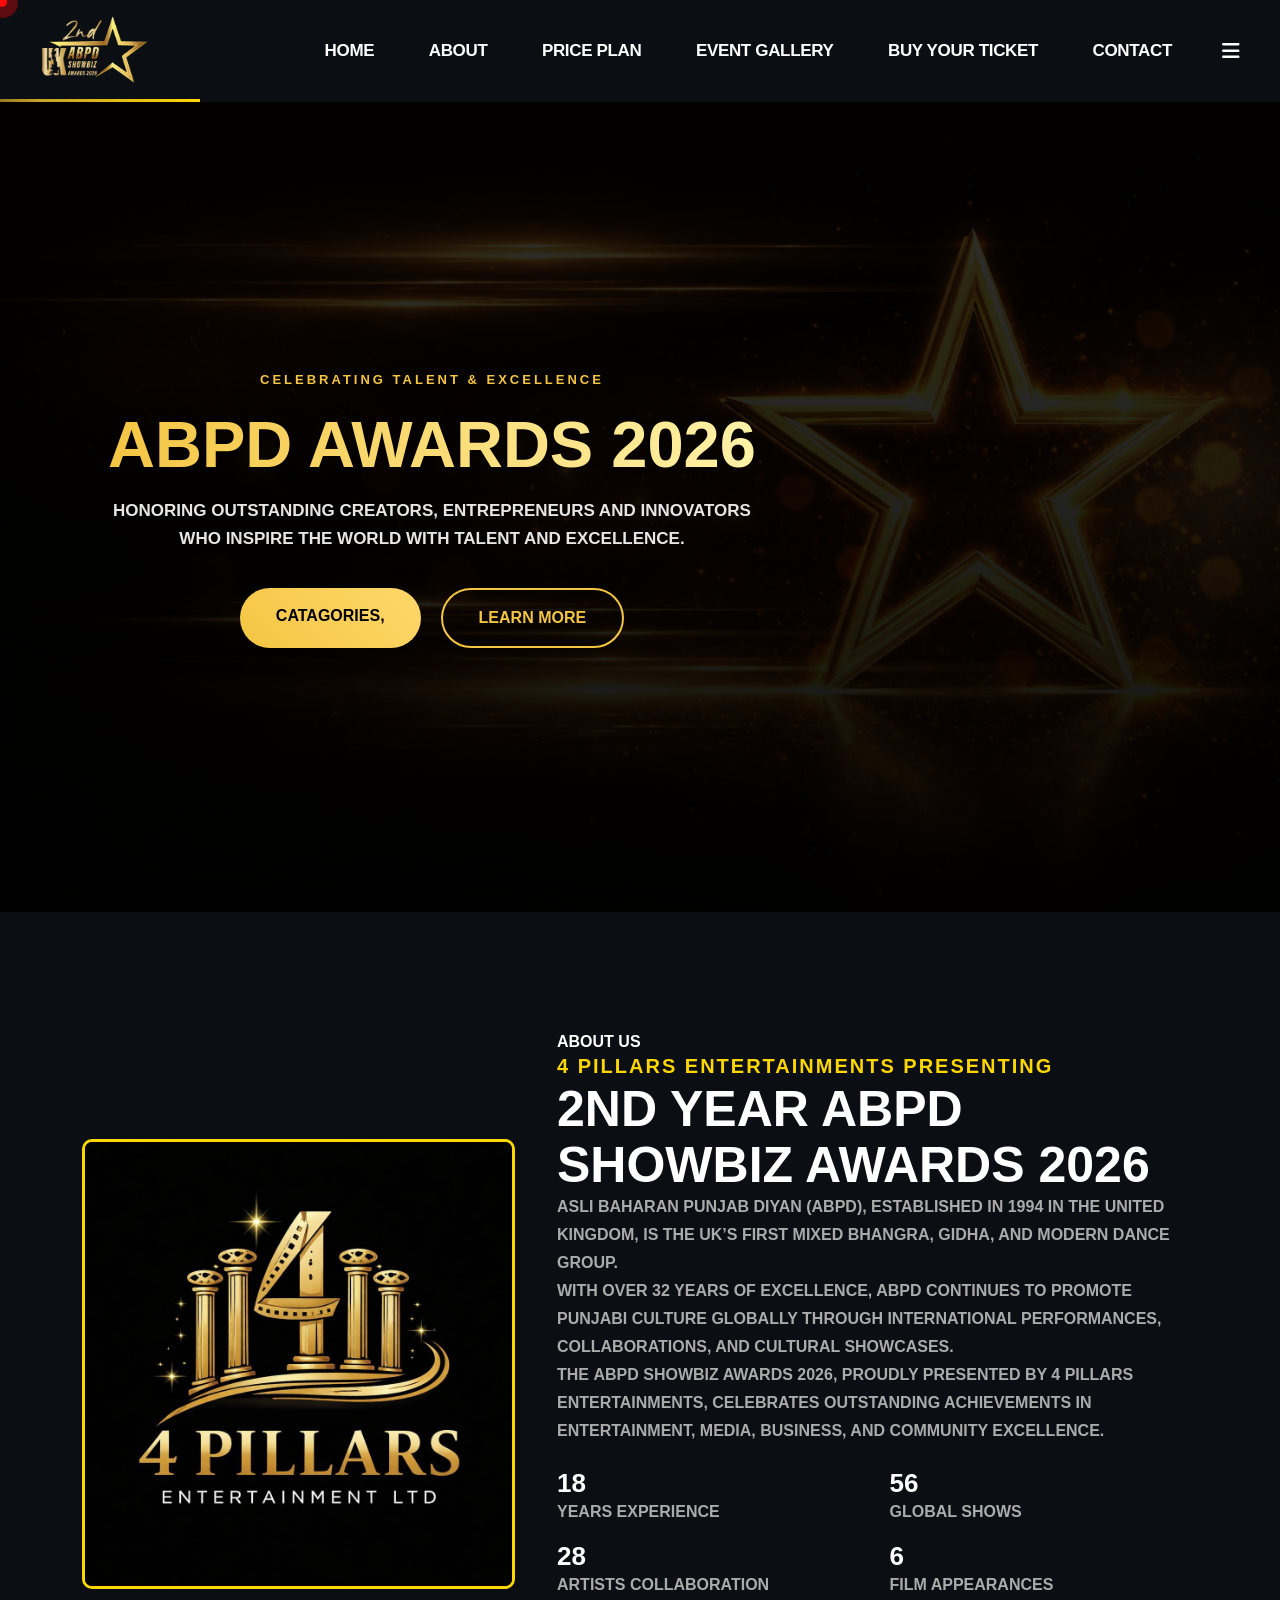
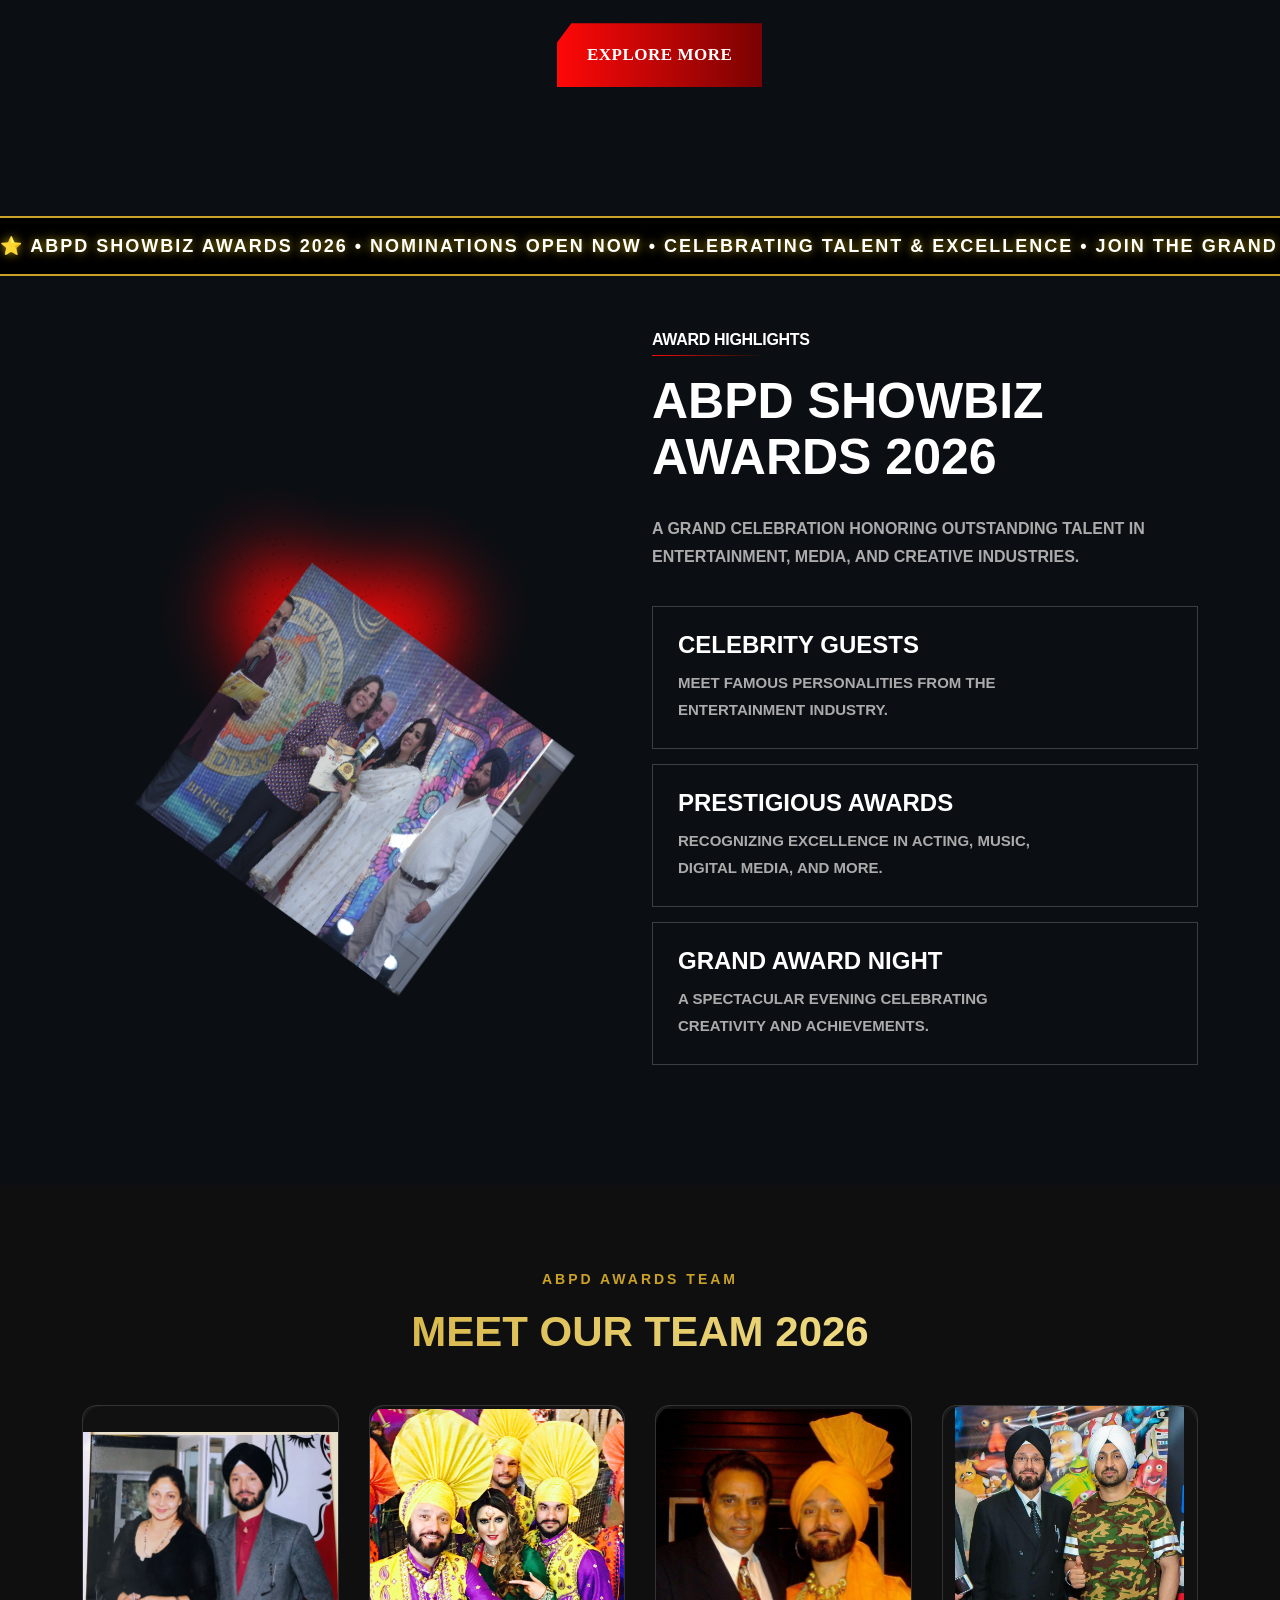
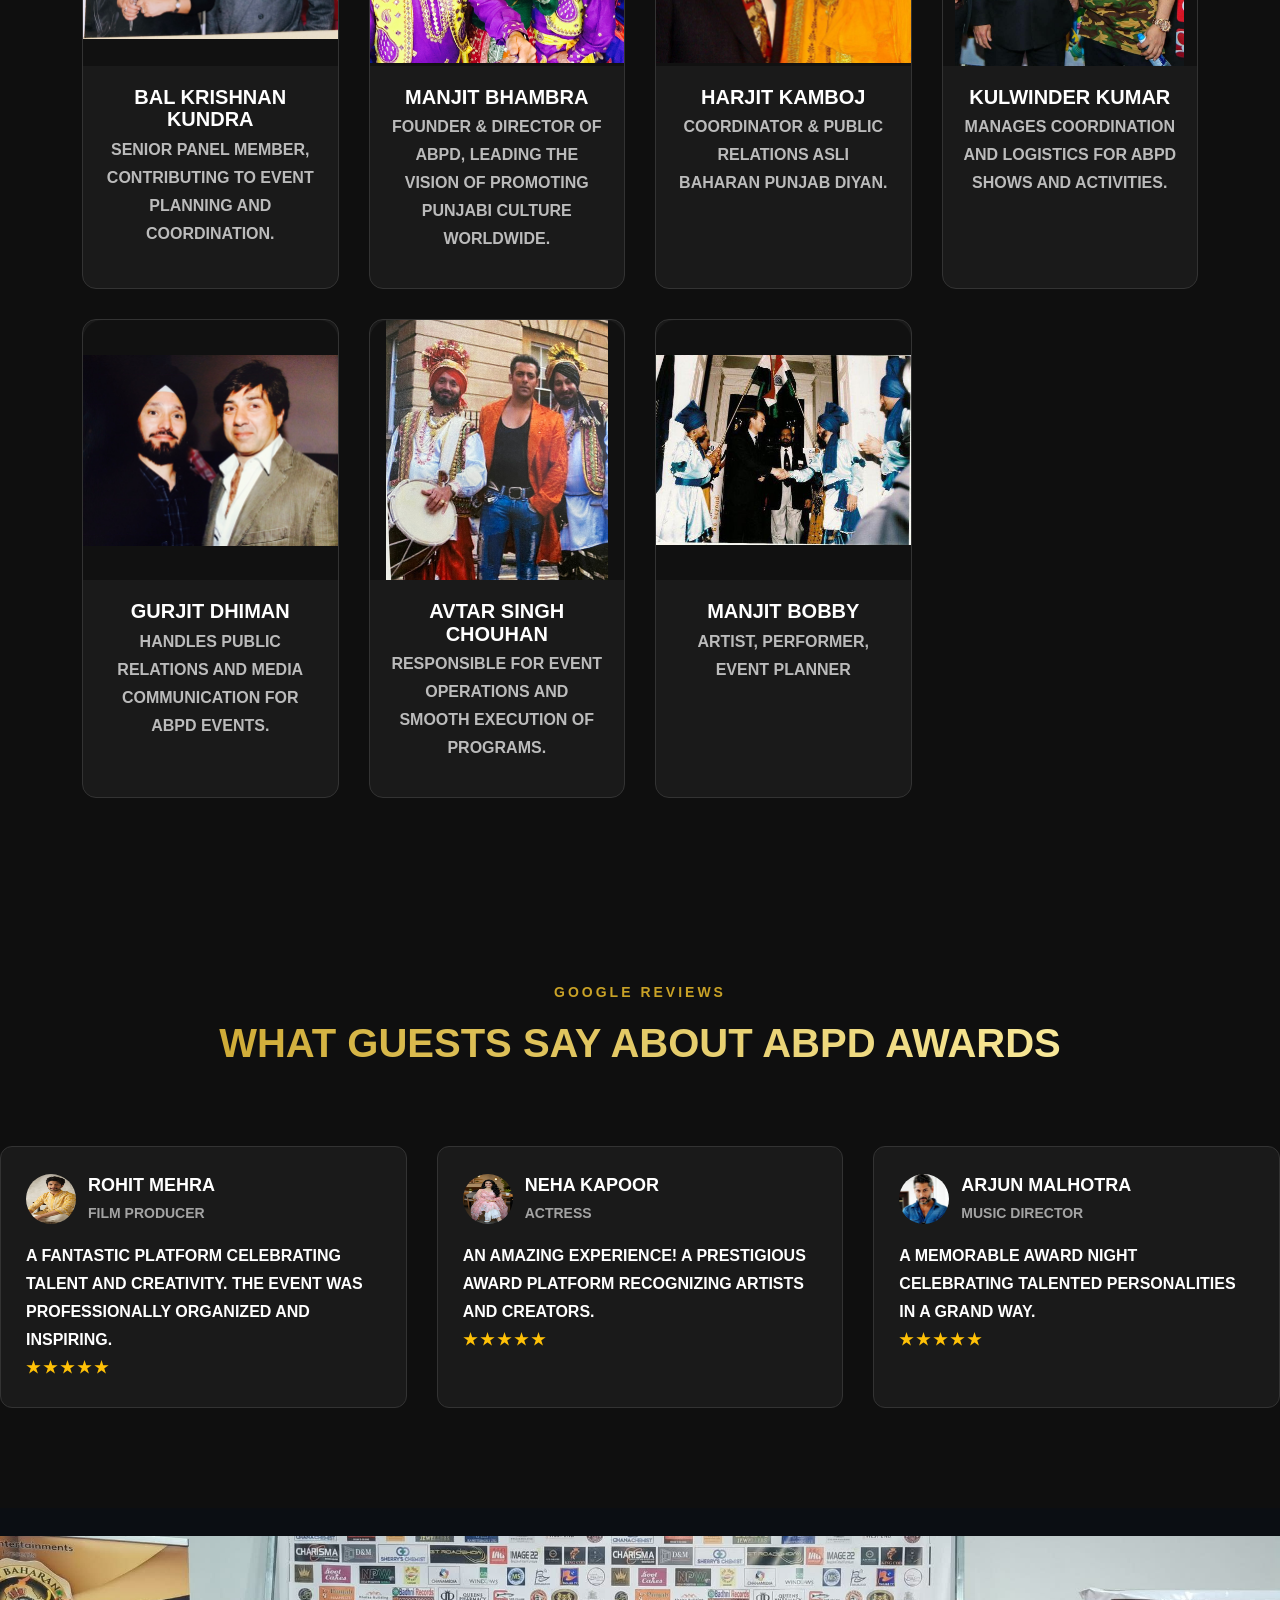
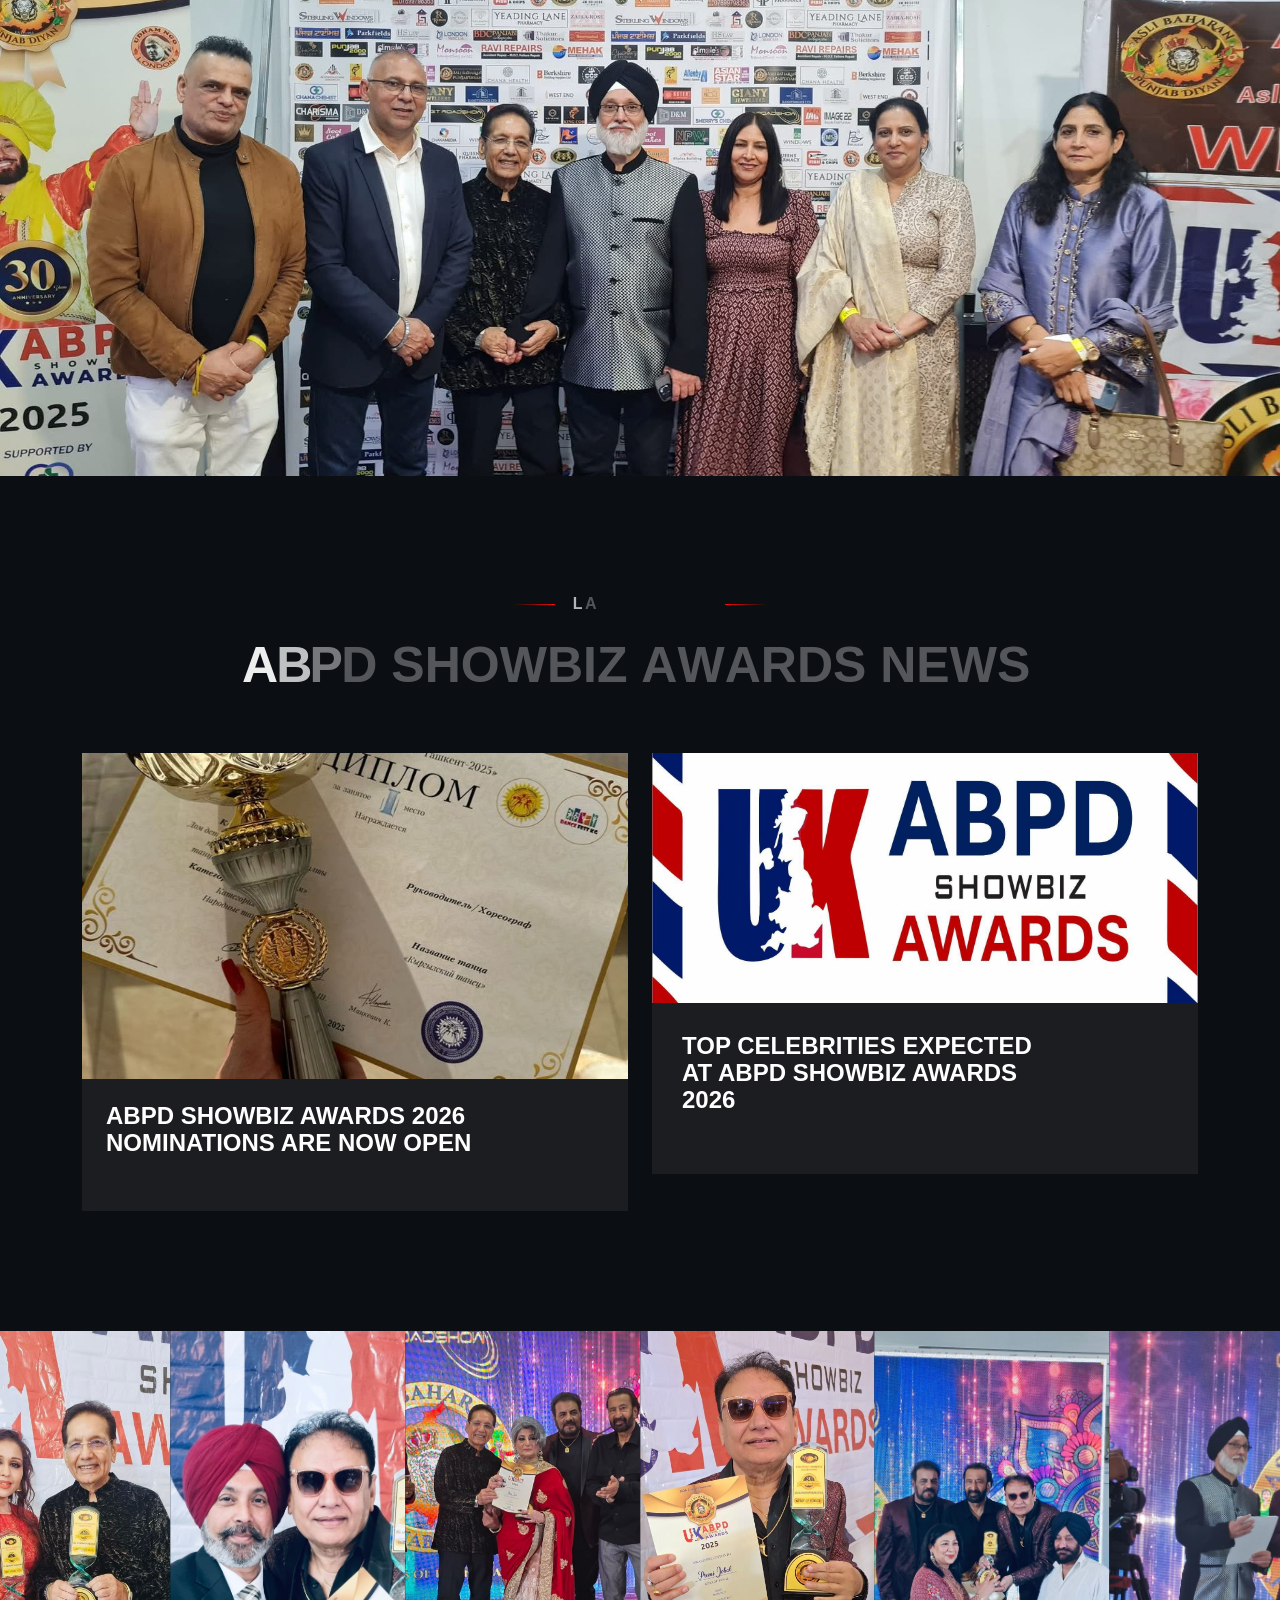
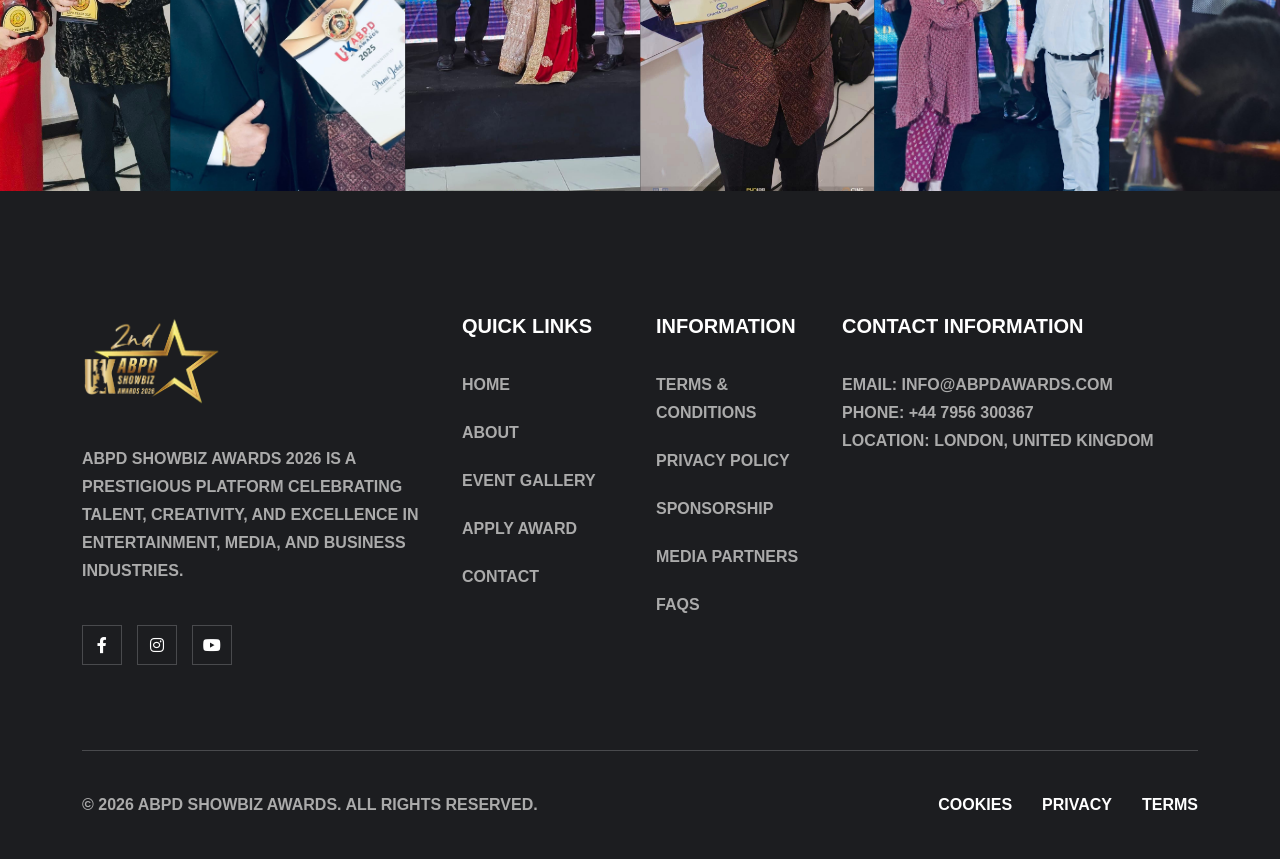
<file: index.html>
<!DOCTYPE html>
<html lang="en">
    <!--<< Header Area >>-->
    <head>
        <!-- ========== Meta Tags ========== -->
        <meta charset="UTF-8">
        <meta http-equiv="X-UA-Compatible" content="IE=edge">
        <meta name="viewport" content="width=device-width, initial-scale=1">
        <meta name="author" content="Gramentheme">
        <meta name="description" content="apbbd award 2026 HTML Template">
        <!-- ======== Page title ============ -->
        <title>ABPD Award 2026</title>
        <!--<< Favcion >>-->
        <link rel="shortcut icon" href="assets/img/po.png">
        <!--<< Bootstrap min.css >>-->
        <link rel="stylesheet" href="assets/css/bootstrap.min.css">
        <!--<< All Min Css >>-->
        <link rel="stylesheet" href="assets/css/all.min.css">
        <!--<< Animate.css >>-->
        <link rel="stylesheet" href="assets/css/animate.css">
        <!--<< Magnific Popup.css >>-->
        <link rel="stylesheet" href="assets/css/magnific-popup.css">
        <!--<< MeanMenu.css >>-->
        <link rel="stylesheet" href="assets/css/meanmenu.css">
        <!--<< Swiper Bundle.css >>-->
        <link rel="stylesheet" href="assets/css/swiper-bundle.min.css">
        <!--<< Nice Select.css >>-->
        <link rel="stylesheet" href="assets/css/nice-select.css">
        <!--<< Icomon.css >>-->
        <!-- <link rel="stylesheet" href="assets/css/icomon.css"> -->
        <!--<< Main.css >>-->
        <link rel="stylesheet" href="assets/css/main.css">
    </head>
    <body>

        <!-- GT Back To Top Start -->
        <button id="gt-back-top" class="gt-back-to-top show">
            <i class="fa-regular fa-arrow-up"></i>
        </button>

        <!-- GT MouseCursor Start -->
        <div class="mouseCursor cursor-outer"></div>
        <div class="mouseCursor cursor-inner"></div>
        
        <!-- Offcanvas Area Start -->
        <div class="fix-area">
            <div class="offcanvas__info">
                <div class="offcanvas__wrapper">
                    <div class="offcanvas__content">
                        <div class="offcanvas__top mb-5 d-flex justify-content-between align-items-center">
                            <div class="offcanvas__logo">
                                <a href="index.html">
                                    <img src="assets/img/op.png" alt="logo-img" style="width: 120px;">
                                </a>
                            </div>
                            <div class="offcanvas__close">
                                <button>
                                <i class="fas fa-times"></i>
                                </button>
                            </div>
                        </div>
                        <p class="text d-none d-xl-block">
                            Established in 1994 in the United Kingdom, ABPD is the UK’s first mixed Bhangra, Gidha, and Modern Dance group. For over 32 years, we have been promoting Punjabi culture across global platforms.
                        </p>
                        <div class="mobile-menu fix mb-3"></div>
                        <div class="offcanvas__contact">
                            <h4>Contact Info</h4>
                            <ul>
                                <li class="d-flex align-items-center">
                                    <div class="offcanvas__contact-icon">
                                        <i class="fal fa-map-marker-alt"></i>
                                    </div>
                                    <div class="offcanvas__contact-text">
                                        <a target="_blank" href="#">Location: London, United Kingdom</a>
                                    </div>
                                </li>
                                <li class="d-flex align-items-center">
                                    <div class="offcanvas__contact-icon mr-15">
                                        <i class="fal fa-envelope"></i>
                                    </div>
                                    <div class="offcanvas__contact-text">
                                        <a href="mailto:info@example.com"><span class="mailto:apbdaward@gmail.com
">apbdaward@gmail.com
</span></a>
                                    </div>
                                </li>
                            
                                <li class="d-flex align-items-center">
                                    <div class="offcanvas__contact-icon mr-15">
                                        <i class="far fa-phone"></i>
                                    </div>
                                    <div class="offcanvas__contact-text">
                                        <a href="tel:+447956300367">+44 7956 300367</a>
                                    </div>
                                </li>
                            </ul>
                            <div class="social-icon d-flex align-items-center">
                                <a href="#"><i class="fab fa-facebook-f"></i></a>
                                <a href="#"><i class="fab fa-youtube"></i></a>
                            </div>
                        </div>
                    </div>
                </div>
            </div>
        </div>
        <div class="offcanvas__overlay"></div>

        <!-- Header Section Start -->
<header id="header-sticky" class="header-1 header-2 header-3 train-border-bottom">
    <div class="container-fluid">
        <div class="mega-menu-wrapper">
            <div class="header-main">

                <!-- Logo -->
                <div class="logo">
                    <a href="index.html" class="header-logo">
                        <img src="assets/img/po.png" alt="APBD Award Logo" style="width: 110px;">
                    </a>
                </div>

                <!-- Menu -->
                <div class="header-right d-flex justify-content-end align-items-center mt-0">
                    <div class="mean__menu-wrapper">
                        <div class="main-menu">
                            <nav id="mobile-menu">
                                <ul>

                                    <li>
                                        <a href="index.html">Home</a>
                                    </li>

                                    <li>
                                        <a href="about.html">About </a>
                                    </li>

                                   

                                       <li>
                                        <a href="pricing.html">price plan </a>
                                    </li>

                                    <li>
                                        <a href="gallery.html">Event Gallery</a>
                                    </li>
                                      <li>
                                        <a href="aply.htm">Buy your ticket </a>
                                    </li>

                             

                                    <li>
                                        <a href="contact.html">Contact</a>
                                    </li>

                                </ul>
                            </nav>
                        </div>
                    </div>

                    <!-- Header Button -->
 <!-- Header Button -->
<div class="header-button">
    <a href="https://api.whatsapp.com/send?phone=+447956300367&text=Hello%20Team,%20I%20want%20to%20apply%20for%20the%20Applet%20Award!" 
       class="gt-theme-btn award-btn" target="_blank">
       Drop a message
    </a>
</div>
        <!-- Mobile Menu -->
                    <div class="header__hamburger d-xl-block my-auto">
                        <div class="sidebar__toggle">
                            <i class="fas fa-bars"></i>
                        </div>
                    </div>

                </div>
            </div>
        </div>
    </div>
</header>

<!-- APBD Awards Premium Hero Section -->

<section class="apbd-hero">

<div class="overlay"></div>

<div class="container">

<div class="hero-box">

<span class="hero-tag">Celebrating Talent & Excellence</span>

<h1>ABPD Awards 2026</h1>

<p>
Honoring outstanding creators, entrepreneurs and innovators
who inspire the world with talent and excellence.
</p>

<div class="hero-btns">

<a href="catgori.html" class="btn-gold">
Catagories,
</a>

<a href="about.html" class="btn-border">
Learn More
</a>

</div>

</div>

</div>

</section>



<style>

/* HERO SECTION */

.apbd-hero{

height:90vh;

display:flex;

align-items:center;

justify-content:center;

text-align:center;

background:url("assets/img/lp.png") center/cover no-repeat;

position:relative;

color:white;

}

/* OVERLAY */

.overlay{

position:absolute;

top:0;

left:0;

width:100%;

height:100%;

background:linear-gradient(180deg,#000000cc,#000000ee);

}

/* HERO BOX */

.hero-box{

position:relative;

max-width:700px;

padding:20px;

}

/* TAG */

.hero-tag{

color:#f4c542;

letter-spacing:3px;

text-transform:uppercase;

font-size:13px;

}

/* TITLE */

.hero-box h1{

font-size:65px;

margin:15px 0;

font-weight:800;

background:linear-gradient(90deg,#f4c542,#fff2a8);

-webkit-background-clip:text;

color:transparent;

}

/* TEXT */

.hero-box p{

opacity:.9;

font-size:17px;

margin-bottom:35px;

}

/* BUTTONS */

.hero-btns{

display:flex;

justify-content:center;

gap:20px;

flex-wrap:wrap;

}

/* GOLD BUTTON */

.btn-gold{

padding:14px 36px;

background:linear-gradient(45deg,#f4c542,#ffd86b);

border-radius:40px;

color:black;

font-weight:600;

text-decoration:none;

transition:.3s;

}

.btn-gold:hover{

transform:translateY(-4px);

box-shadow:0 12px 30px rgba(255,215,0,.4);

}

/* BORDER BUTTON */

.btn-border{

padding:14px 36px;

border:2px solid #f4c542;

border-radius:40px;

color:#f4c542;

text-decoration:none;

font-weight:600;

transition:.3s;

}

.btn-border:hover{

background:#f4c542;

color:black;

}

</style>




        
          </a>
<!-- GT About Section Start -->
<section id="about" class="gt-about-section fix section-padding">
    <div class="container">
        <div class="row g-4 align-items-center">

            <!-- Image -->
            <div class="col-lg-5">
                <div class="gt-about-image-2">
                    <img src="catgories/WhatsApp Image 2026-04-14 at 3.27.22 PM.jpeg" 
                         alt="ABPD" 
                         style="width:96%; height:450px; object-fit:cover; border:3px solid gold; border-radius:10px;">
                </div>
            </div>

            <!-- Content -->
            <div class="col-lg-7">
                <div class="gt-about-content">

                    <h6 class="subtitle text-uppercase">About Us</h6>

<!-- NEW LINE -->
<h5 style="color:gold; letter-spacing:2px;">
    4 PILLARS ENTERTAINMENTS PRESENTING
</h5>

<h2>2nd Year ABPD Showbiz Awards 2026</h2>

<p>
    Asli Baharan Punjab Diyan (ABPD), established in 1994 in the United Kingdom, 
    is the UK’s first mixed Bhangra, Gidha, and Modern Dance group.
</p>

<p>
    With over 32 years of excellence, ABPD continues to promote Punjabi culture 
    globally through international performances, collaborations, and cultural showcases.
</p>

<p>
    The <strong>ABPD Showbiz Awards 2026</strong>, proudly presented by 
    <strong>4 Pillars Entertainments</strong>, celebrates outstanding achievements 
    in entertainment, media, business, and community excellence.
</p>

                    <!-- Highlights -->
                   <div class="row mt-4">

    <div class="col-6">
        <div class="about-box">
            <h3 class="counter" data-target="32">0</h3>
            <p>Years Experience</p>
        </div>
    </div>

    <div class="col-6">
        <div class="about-box">
            <h3 class="counter" data-target="100">0</h3>
            <p>Global Shows</p>
        </div>
    </div>

    <div class="col-6 mt-3">
        <div class="about-box">
            <h3 class="counter" data-target="50">0</h3>
            <p>Artists Collaboration</p>
        </div>
    </div>

    <div class="col-6 mt-3">
        <div class="about-box">
            <h3 class="counter" data-target="10">0</h3>
            <p>Film Appearances</p>
        </div>
    </div>

</div>

                    <!-- Button -->
                    <div class="gt-about-btn mt-4">
                        <a href="about.html" class="gt-theme-btn golden-btn">
                            Explore More
                        </a>
                    </div>

                </div>
            </div>

        </div>
    </div>
</section>
<script>
const counters = document.querySelectorAll('.counter');
let started = false;

function startCounter() {
    counters.forEach(counter => {
        const target = +counter.getAttribute('data-target');
        let count = 0;

        const updateCounter = () => {
            const increment = target / 100;

            if (count < target) {
                count += increment;
                counter.innerText = Math.ceil(count);
                setTimeout(updateCounter, 20);
            } else {
                counter.innerText = target + "+";
            }
        };

        updateCounter();
    });
}

// Run when section visible
window.addEventListener('scroll', () => {
    const section = document.querySelector('#about');
    const sectionTop = section.offsetTop - window.innerHeight + 100;

    if (window.scrollY > sectionTop && !started) {
        startCounter();
        started = true;
    }
});
</script>
      <div class="award-marquee">
   
<!-- APBD Awards Modern Ticker -->

<div class="award-ticker">
    <div class="ticker-track">

        ⭐ ABPD SHOWBIZ AWARDS 2026 • NOMINATIONS OPEN NOW • 
        CELEBRATING TALENT & EXCELLENCE • JOIN THE GRAND AWARD NIGHT ⭐

        ⭐ ABPD SHOWBIZ AWARDS 2026 • NOMINATIONS OPEN NOW • 
        CELEBRATING TALENT & EXCELLENCE • JOIN THE GRAND AWARD NIGHT ⭐

    </div>
</div>



<style>

/* TICKER BAR */

.award-ticker{

background:#000;

border-top:2px solid #c9a227;

border-bottom:2px solid #c9a227;

overflow:hidden;

white-space:nowrap;

}


/* TEXT TRACK */

.ticker-track{

display:inline-block;

padding:14px 0;

font-size:18px;

font-weight:600;

letter-spacing:2px;

color:#ffffff;

text-transform:uppercase;

animation:ticker 18s linear infinite;

}


/* ANIMATION */

@keyframes ticker{

0%{

transform:translateX(0);

}

100%{

transform:translateX(-50%);

}

}


/* GOLD GLOW */

.ticker-track{

text-shadow:0 0 10px rgba(255,215,0,0.7);

}
/* Remove mobile menu animation */
.mean-container .mean-nav {
    transition: none !important;
    transform: none !important;
    left: 0 !important;
}

/* If sidebar menu is used */
.sidebar__area,
.mobile-menu,
.mean-nav ul {
    transition: none !important;
    transform: none !important;
}

/* Remove sliding effect from hamburger menu */
.sidebar__wrapper {
    transform: none !important;
    transition: none !important;
}
</style>

       <br><br>
       <!-- GT Top Feature Section Start -->
<section class="gt-top-feature-section fix section-padding pt-0">
    <div class="container">
        <div class="gt-top-feature-wrapper">
            <div class="row g-4 align-items-center">

                <div class="col-lg-6">
                    <div class="gt-top-feature-image rotatedscal">
                        <img src="assets/img/WhatsApp Image 2026-03-19 at 9.29.00 PM.jpeg" alt="ABPD Showbiz Awards" style=" height: 500px; width:100%">
                        <div class="gt-bg-shape">
                            <img src="assets/img/home-3/ellipse-bg.png" alt="img">
                        </div>
                    </div>
                </div>

                <div class="col-lg-6">
                    <div class="gt-top-feature-content">

                        <div class="gt-section-title mb-0">
                            <h6 class="subtitle text-uppercase">
                                Award Highlights
                            </h6>

                            <h2>
                                ABPD SHOWBIZ AWARDS 2026
                            </h2>
                        </div>

                        <p class="gt-feature-text">
                            A grand celebration honoring outstanding talent in entertainment,
                            media, and creative industries.
                        </p>

                        <ul class="gt-feature-icon">

                            <li>
                                <div class="gt-content">
                                    <h3>Celebrity Guests</h3>
                                    <p>
                                        Meet famous personalities from the entertainment industry.
                                    </p>
                                </div>
                            </li>

                            <li>
                                <div class="gt-content">
                                    <h3>Prestigious Awards</h3>
                                    <p>
                                        Recognizing excellence in acting, music, digital media, and more.
                                    </p>
                                </div>
                            </li>

                            <li>
                                <div class="gt-content">
                                    <h3>Grand Award Night</h3>
                                    <p>
                                        A spectacular evening celebrating creativity and achievements.
                                    </p>
                                </div>
                            </li>

                        </ul>

                    </div>
                </div>

            </div>
        </div>
    </div>
</section>

<!-- APBD Awards Team Section -->

<section class="apbd-team-section">
<div class="container">

<div class="team-title">
<span>ABPD Awards Team</span>
<h2>Meet Our Team 2026</h2>
</div>

<div class="team-grid">

<!-- MEMBER 1 -->
<div class="team-card">
<div class="team-img">
<img src="teamimg/p1.jpeg">
</div>
<div class="team-info">
<h3>Bal Krishnan Kundra</h3>
<p>Senior Panel Member, contributing to event planning and coordination.</p>
</div>
</div>

<div class="team-card">
<div class="team-img">
<img src="teamimg/WhatsApp Image 2026-03-30 at 9.03.07 PM.jpeg">
</div>
<div class="team-info">
<h3>Manjit Bhambra</h3>
<p>Founder & Director of ABPD, leading the vision of promoting Punjabi culture worldwide.</p>
</div>
</div>

<div class="team-card">
<div class="team-img">
<img src="teamimg/WhatsApp Image 2026-03-30 at 9.03.07 PM (1).jpeg">
</div>
<div class="team-info">
<h3>Harjit Kamboj </h3>
<p>Coordinator & Public Relations
Asli Baharan punjab diyan.</p>
</div>
</div>

<!-- MEMBER 5 -->
<div class="team-card">
<div class="team-img">
<img src="teamimg/WhatsApp Image 2026-03-30 at 9.03.07 PM (2).jpeg">
</div>
<div class="team-info">
<h3>Kulwinder Kumar</h3>
<p>Manages coordination and logistics for ABPD shows and activities.</p>
</div>
</div>

<!-- MEMBER 3 -->
<div class="team-card">
<div class="team-img">
<img src="teamimg/WhatsApp Image 2026-03-30 at 9.03.07 PM (3).jpeg">
</div>
<div class="team-info">
<h3>Gurjit Dhiman</h3>
<p>Handles public relations and media communication for ABPD events.</p>
</div>
</div>

<!-- MEMBER 4 -->
<div class="team-card">
<div class="team-img">
<img src="teamimg/WhatsApp Image 2026-03-30 at 9.03.07 PM (4).jpeg">
</div>
<div class="team-info">
<h3>Avtar Singh Chouhan</h3>
<p>Responsible for event operations and smooth execution of programs.</p>
</div>
</div>


<!-- MEMBER 2 -->
<div class="team-card">
<div class="team-img">
<img src="teamimg/WhatsApp Image 2026-03-30 at 9.03.07 PM (5).jpeg">
</div>
<div class="team-info">
<h3>Manjit Bobby</h3>
<p>Artist, Performer, Event Planner</p>
</div>
</div>
</div>
</div>
</section>

<style>

/* TEAM SECTION */

.apbd-team-section{

padding:80px 0;

background:#0f0f0f;

color:white;

text-align:center;

}

.team-title span{

color:#c9a227;

letter-spacing:3px;

text-transform:uppercase;

font-size:14px;

}

.team-title h2{

font-size:42px;

margin:15px 0 50px;

background:linear-gradient(90deg,#c9a227,#fff2a8);

-webkit-background-clip:text;

color:transparent;

}


/* GRID */

.team-grid{

display:grid;

grid-template-columns:repeat(auto-fit,minmax(250px,1fr));

gap:30px;

}


/* CARD */

.team-card{

background:#1a1a1a;

border-radius:14px;

overflow:hidden;

border:1px solid #333;

transition:.4s;

}

.team-card:hover{

border-color:#c9a227;

transform:translateY(-10px);

}

@media (max-width: 768px) {
  .team-img {
    height: 220px; /* thoda adjust mobile ke liye */
  }
}
.team-img {
  width: 100%;
  height: 260px; /* fixed height */
  display: flex;
  align-items: center;
  justify-content: center;
  background: #111; /* black bg for empty space */
  overflow: hidden;
  border-top-left-radius: 20px;
  border-top-right-radius: 20px;
}

.team-img img {
  width: 100%;
  height: 100%;
  object-fit: contain; /* 🔥 IMPORTANT - full image show */
}
/* INFO */

.team-info{

padding:20px;

}

.team-info h3{

font-size:20px;

margin-bottom:5px;

}

.team-info p{

opacity:.7;

margin-bottom:15px;

}


/* SOCIAL */

.team-social a{

margin:0 8px;

color:#c9a227;

font-size:16px;

transition:.3s;

}

.team-social a:hover{

color:white;

}

</style>


        

<!-- Google Reviews Section -->

<section class="apbd-reviews">

<div class="container">

<div class="review-title">

<span>Google Reviews</span>

<h2>What Guests Say About ABPD Awards</h2>

<div class="google-rating">


</div>

</div>

</div>



<div class="review-grid">

<!-- Review 1 -->

<div class="review-card">

<div class="review-user">

<img src="_ (1).jpeg">

<div>
<h4>Rohit Mehra</h4>
<span>Film Producer</span>
</div>

</div>

<p>
A fantastic platform celebrating talent and creativity.
The event was professionally organized and inspiring.
</p>

<div class="stars">★★★★★</div>

</div>



<!-- Review 2 -->

<div class="review-card">

<div class="review-user">

<img src="Avni Patel 💖 🥰 🧿 🦋.jpeg">

<div>
<h4>Neha Kapoor</h4>
<span>Actress</span>
</div>

</div>

<p>
An amazing experience! A prestigious award platform
recognizing artists and creators.
</p>

<div class="stars">★★★★★</div>

</div>



<!-- Review 3 -->

<div class="review-card">

<div class="review-user">

<img src="Tarun Arora.jpeg">

<div>
<h4>Arjun Malhotra</h4>
<span>Music Director</span>
</div>

</div>

<p>
A memorable award night celebrating talented personalities
in a grand way.
</p>

<div class="stars">★★★★★</div>

</div>

</div>

</div>

</section>



<style>

/* SECTION */

.apbd-reviews{

background:#0f0f0f;

color:white;

padding:100px 0;

text-align:center;

}


/* TITLE */

.review-title span{

color:#c9a227;

letter-spacing:3px;

text-transform:uppercase;

font-size:14px;

}

.review-title h2{

font-size:40px;

margin:15px 0 30px;

background:linear-gradient(90deg,#c9a227,#fff2a8);

-webkit-background-clip:text;

color:transparent;

}


/* GOOGLE RATING */

.google-rating{

display:flex;

justify-content:center;

align-items:center;

gap:15px;

margin-bottom:50px;

}

.google-rating img{

width:40px;

}

.rating-text{

text-align:left;

}

.stars{

color:#ffc107;

letter-spacing:3px;

}


/* GRID */

.review-grid{

display:grid;

grid-template-columns:repeat(auto-fit,minmax(280px,1fr));

gap:30px;

}


/* CARD */

.review-card{

background:#1a1a1a;

padding:25px;

border-radius:12px;

border:1px solid #333;

text-align:left;

transition:.4s;

}

.review-card:hover{

border-color:#c9a227;

transform:translateY(-8px);

}


/* USER */

.review-user{

display:flex;

align-items:center;

gap:12px;

margin-bottom:15px;

}

.review-user img{

width:50px;

height:50px;

border-radius:50%;

}

.review-user h4{

margin:0;

font-size:18px;

}

.review-user span{

opacity:.6;

font-size:14px;

}

</style>


    <br>
      <section class="hero-section">
  <img src="assets/img/WhatsApp Image 2026-03-14 at 2.55.17 PM (1).jpeg" alt="Banner">
</section>

<style>
.hero-section{
    width:100%;
    height:60vh;
    overflow:hidden;
    background:#000;
}

.hero-section img{
    width:100%;
    height:100%;
    object-fit:cover;
    display:block;
}

/* Mobile Fix */
@media (max-width: 768px){
    .hero-section{
        height:auto;
    }

    .hero-section img{
        height:auto;
        object-fit:contain;
    }
}

</style>
        <!-- GT News Section Start -->
<section class="gt-news-section-3 fix section-padding">
    <div class="container">
        <div class="gt-section-title-2 text-center">
            <h6 class="subtitle tz-sub-tilte tz-sub-anim text-uppercase tx-subTitle">
                Latest Updates
            </h6>
            <h2 class="tx-title sec_title tz-itm-title tz-itm-anim">
                ABPD Showbiz Awards News
            </h2>
        </div>

        <div class="row">

            <!-- Main News -->
            <div class="col-lg-6 wow fadeInUp" data-wow-delay=".3s">
                <div class="gt-news-left-items">
                    <div class="gt-news-image">
                        <img src="reward.jpeg" alt="img">
                    </div>

                    <div class="gt-news-content">
                       

                        <h3>
                            <a href="news-details.html">
                                ABPD Showbiz Awards 2026 Nominations Are Now Open
                            </a>
                        </h3>

                       
                    </div>
                </div>
            </div>

            <div class="col-lg-6">
                <div class="gt-news-right-items">

                    <!-- News 2 -->
                    <div class="gt-news-box-items wow fadeInUp" data-wow-delay=".3s">
                        <div class="gt-news-image">
                            <img src="assets/img/WhatsApp Image 2026-03-14 at 2.51.25 PM.jpeg" alt="img">
                        </div>

                        <div class="gt-news-content">
                            
                            <h3>
                                <a href="news-details.html">
                                    Top Celebrities Expected at ABPD Showbiz Awards 2026
                                </a>
                            </h3>

                           
                        </div>
                    </div>

                   
                </div>
            </div>

        </div>
    </div>
</section>
    
        
       
         <!-- GT Instagram Section Start -->
         <div class="gt-instagram-section-3 fix">
            <div class="swiper gt-instagram-slider">
                <div class="swiper-wrapper">
                    <div class="swiper-slide">
                        <div class="gt-instagram-image style-2">
                            <img src="assets/img/WhatsApp Image 2026-03-14 at 2.55.12 PM.jpeg" alt="img">
                            <a href="https://www.instagram.com/abpdawardsuk?igsh=MWI0eXQzZTQ1ZG11dg%3D%3D&utm_source=qr" class="gt-icon">
                                <i class="fa-brands fa-instagram"></i>
                            </a>
                        </div>
                    </div>
                    <div class="swiper-slide">
                        <div class="gt-instagram-image style-2">
                            <img src="assets/img/WhatsApp Image 2026-03-14 at 2.55.18 PM (1).jpeg" alt="img" >
                            <a href="https://www.instagram.com/abpdawardsuk?igsh=MWI0eXQzZTQ1ZG11dg%3D%3D&utm_source=qr" class="gt-icon">
                                <i class="fa-brands fa-instagram"></i>
                            </a>
                        </div>
                    </div>
                    <div class="swiper-slide">
                        <div class="gt-instagram-image style-2">
                            <img src="assets/img/WhatsApp Image 2026-03-14 at 2.55.18 PM.jpeg" alt="img" >
                            <a href="https://www.instagram.com/abpdawardsuk?igsh=MWI0eXQzZTQ1ZG11dg%3D%3D&utm_source=qr" class="gt-icon">
                                <i class="fa-brands fa-instagram"></i>
                            </a>
                        </div>
                    </div>
                    <div class="swiper-slide">
                        <div class="gt-instagram-image style-2">
                            <img src="assets/img/WhatsApp Image 2026-03-14 at 2.55.17 PM (4).jpeg" alt="img" >
                            <a href="https://www.instagram.com/abpdawardsuk?igsh=MWI0eXQzZTQ1ZG11dg%3D%3D&utm_source=qr" class="gt-icon">
                                <i class="fa-brands fa-instagram"></i>
                            </a>
                        </div>
                    </div>
                    <div class="swiper-slide">
                        <div class="gt-instagram-image style-2">
                            <img src="assets/img/WhatsApp Image 2026-03-14 at 2.55.17 PM (5).jpeg" alt="img" >
                            <a href="https://www.instagram.com/abpdawardsuk?igsh=MWI0eXQzZTQ1ZG11dg%3D%3D&utm_source=qr" class="gt-icon">
                                <i class="fa-brands fa-instagram"></i>
                            </a>
                        </div>
                    </div>
                   
                    <div class="swiper-slide">
                        <div class="gt-instagram-image style-2">
                            <img src="assets/img/WhatsApp Image 2026-03-14 at 2.55.17 PM (6).jpeg" alt="img" >
                            <a href="https://www.instagram.com/abpdawardsuk?igsh=MWI0eXQzZTQ1ZG11dg%3D%3D&utm_source=qr" class="gt-icon">
                                <i class="fa-brands fa-instagram"></i>
                            </a>
                        </div>
                    </div>
                </div>
            </div>
         </div>
<style>.gt-instagram-image{
width:100%;
height:460px;
overflow:hidden;
}

.gt-instagram-image img{
width:100%;
height:100%;
object-fit:cover;
display:block;
} 
.gt-instagram-image {
  width: 100%;
  height: 460px;
}

@media (max-width: 768px) {
  .gt-instagram-image {
    height: 500px;
  }
}
</style>

    
            <!-- GT Footer Section Start -->
<footer class="gt-footer-section section-bg">
    <div class="container">
        <div class="gt-footer-widget-wrapper">
            <div class="row justify-content-between">

                <!-- Logo + About -->
                <div class="col-xl-4 col-lg-6 col-md-12 wow fadeInUp" data-wow-delay=".2s">
                    <div class="gt-footer-widget-items">
                        <div class="gt-widget-head">
                            <a href="index.html" class="gt-footer-logo">
                                <img src="assets/img/po.png" alt="ABPD Showbiz Awards" style="width: 140px;" >
                            </a>
                        </div>

                        <div class="gt-footer-content">
                            <p>
                                ABPD Showbiz Awards 2026 is a prestigious platform celebrating 
                                talent, creativity, and excellence in entertainment, media, 
                                and business industries.
                            </p>

                           <div class="gt-social-icon d-flex align-items-center">
    <a href="https://www.facebook.com/profile.php?id=61577562353185"><i class="fab fa-facebook-f"></i></a>
    <a href="https://www.instagram.com/abpdawardsuk?igsh=MWI0eXQzZTQ1ZG11dg%3D%3D&utm_source=qr"><i class="fa-brands fa-instagram"></i></a>
    <a href="https://youtube.com/@manjitbhambra-l3x?si=s6F2L0liNXl7oRLs"><i class="fab fa-youtube"></i></a>
</div>
                        </div>
                    </div>
                </div>

              <!-- Quick Links -->
<div class="col-xl-2 col-lg-3 col-md-6 col-sm-6 wow fadeInUp" data-wow-delay=".4s">
    <div class="gt-footer-widget-items">

        <div class="gt-widget-head">
            <h5>Quick Links</h5>
        </div>

        <ul class="gt-list-area">
            <li><a href="index.html">Home</a></li>
            <li><a href="about.html">About</a></li>
            <li><a href="gallery.html">Event Gallery</a></li>
            <li><a href="nomination.html">Apply Award</a></li>
            <li><a href="contact.html">Contact</a></li>
        </ul>

    </div>
</div>

                <!-- Information -->
                <div class="col-xl-2 ps-lg-3 col-lg-3 col-md-6 col-sm-6 wow fadeInUp" data-wow-delay=".6s">
                    <div class="gt-footer-widget-items">
                        <div class="gt-widget-head">
                            <h5>Information</h5>
                        </div>

                        <ul class="gt-list-area">
                            <li><a href="#">Terms & Conditions</a></li>
                            <li><a href="#">Privacy Policy</a></li>
                            <li><a href="#">Sponsorship</a></li>
                            <li><a href="#">Media Partners</a></li>
                            <li><a href="#">FAQs</a></li>
                        </ul>
                    </div>
                </div>

                <!-- Contact + Map -->
                <div class="col-xl-4 col-lg-4 col-md-6 col-sm-6 wow fadeInUp" data-wow-delay=".8s">
                    <div class="gt-footer-widget-items">
                        <div class="gt-widget-head">
                            <h5>Contact Information</h5>
                        </div>

                        <div class="gt-footer-content">
                            <p>Email: info@abpdawards.com</p>
                            <p>Phone: +44 7956 300367</p>
                            <p>Location: London, United Kingdom</p>
                        </div>

                        <!-- UK Map -->
                        <div class="footer-map mt-3">
                            <iframe 
                                src="https://www.google.com/maps?q=London,UK&output=embed"
                                width="100%" 
                                height="200" 
                                style="border:0;" 
                                loading="lazy">
                            </iframe>
                        </div>

                    </div>
                </div>

            </div>
        </div>

        <!-- Footer Bottom -->
        <div class="footer-bottom wow fadeInUp" data-wow-delay=".3s">
            <div class="footer-wrapper">
                <p>© 2026 ABPD Showbiz Awards. All Rights Reserved.</p>

                <ul class="gt-footer-list">
                    <li><a href="#">Cookies</a></li>
                    <li><a href="#">Privacy</a></li>
                    <li><a href="#">Terms</a></li>
                </ul>
            </div>
        </div>
    </div>
</footer>
            </div>
        </div>
        
        
          
        <!--<< All JS Plugins >>-->
        <script src="assets/js/jquery-3.7.1.min.js"></script>
        <!--<< Viewport Js >>-->
        <script src="assets/js/viewport.jquery.js"></script>
        <!--<< Bootstrap Js >>-->
        <script src="assets/js/bootstrap.bundle.min.js"></script>
        <!--<< nice-selec Js >>-->
        <script src="assets/js/jquery.nice-select.min.js"></script>
        <!--<< Waypoints Js >>-->
        <script src="assets/js/jquery.waypoints.js"></script>
        <!--<< Counterup Js >>-->
        <script src="assets/js/jquery.counterup.min.js"></script>
        <!--<< Swiper Slider Js >>-->
        <script src="assets/js/swiper-bundle.min.js"></script>
        <!--<< MeanMenu Js >>-->
        <script src="assets/js/jquery.meanmenu.min.js"></script>
        <!--<< Magnific Popup Js >>-->
        <script src="assets/js/jquery.magnific-popup.min.js"></script>
        
        <!--<< Gsap Animation Js >>-->
        <script src="assets/js/gsap.js"></script>
        <script src="assets/js/gsap-scroll-to-plugin.js"></script>
        <script src="assets/js/gsap-scroll-smoother.js"></script>
        <script src="assets/js/gsap-scroll-trigger.js"></script>
        <!--<< SplitText Js >>-->
        <script src="assets/js/SplitText.min.js"></script>
        <!--<< splitType Js >>-->
        <script src="assets/js/splitType.js"></script>
        <!--<< script-gsap Js >>-->
        <script src="assets/js/script-gsap.js"></script>
        
        <!--<< Wow Animation Js >>-->
        <script src="assets/js/wow.min.js"></script>
        <!--<< Main.js >>-->
        <script src="assets/js/main.js"></script>
    </body>
</html>
<style>.award-btn{
    background: linear-gradient(45deg,#d4af37,#ffd700,#b8962e);
    color: #000000;
    font-weight: 600;
    border-radius: 6px;
    padding: 12px 28px;
    text-transform: uppercase;
    transition: 0.4s;
}
.train-border-bottom{
    position: relative;
}

/* नीचे चलती हुई गोल्डन लाइन */
.train-border-bottom::after{
    content: "";
    position: absolute;
    bottom: 0;
    left: -120px; /* लाइन की शुरुआत बॉर्डर के बाहर से */
    width: 320px;  /* लाइन की लंबाई */
    height: 3px;   /* लाइन की मोटाई */
    background: linear-gradient(90deg, transparent, #c9a227, #ffd700);
    animation: trainMoveBottom 4s linear infinite;
}

@keyframes trainMoveBottom{
    0%{
        left: -120px;
    }
    100%{
        left: 100%;
    }
}
.award-btn{
    background: linear-gradient(45deg,#d4af37,#ffd700);
    color:#000;
    padding:12px 28px;
    border-radius:6px;
    font-weight:600;
    text-transform:uppercase;
    letter-spacing:1px;
    display:inline-block;
    transition:0.3s;
}

.award-btn:hover{
    background:#000;
    color:#ffd700;
    border:1px solid #ffd700;
}.          
.golden-btn{
    background: linear-gradient(45deg,#d4af37,#ffd700,#c9a227);
    color: #000;
    font-weight: 600;
    border-radius: 6px;
    padding: 12px 30px;
    text-transform: uppercase;
    transition: 0.3s ease;
}

.golden-btn:hover{
    background: linear-gradient(45deg,#ffd700,#d4af37);
    color: #000;
}
.award-btn:hover{
    background: linear-gradient(45deg,#ffd700,#d4af37);
    color: #000;
}</style>
</file>
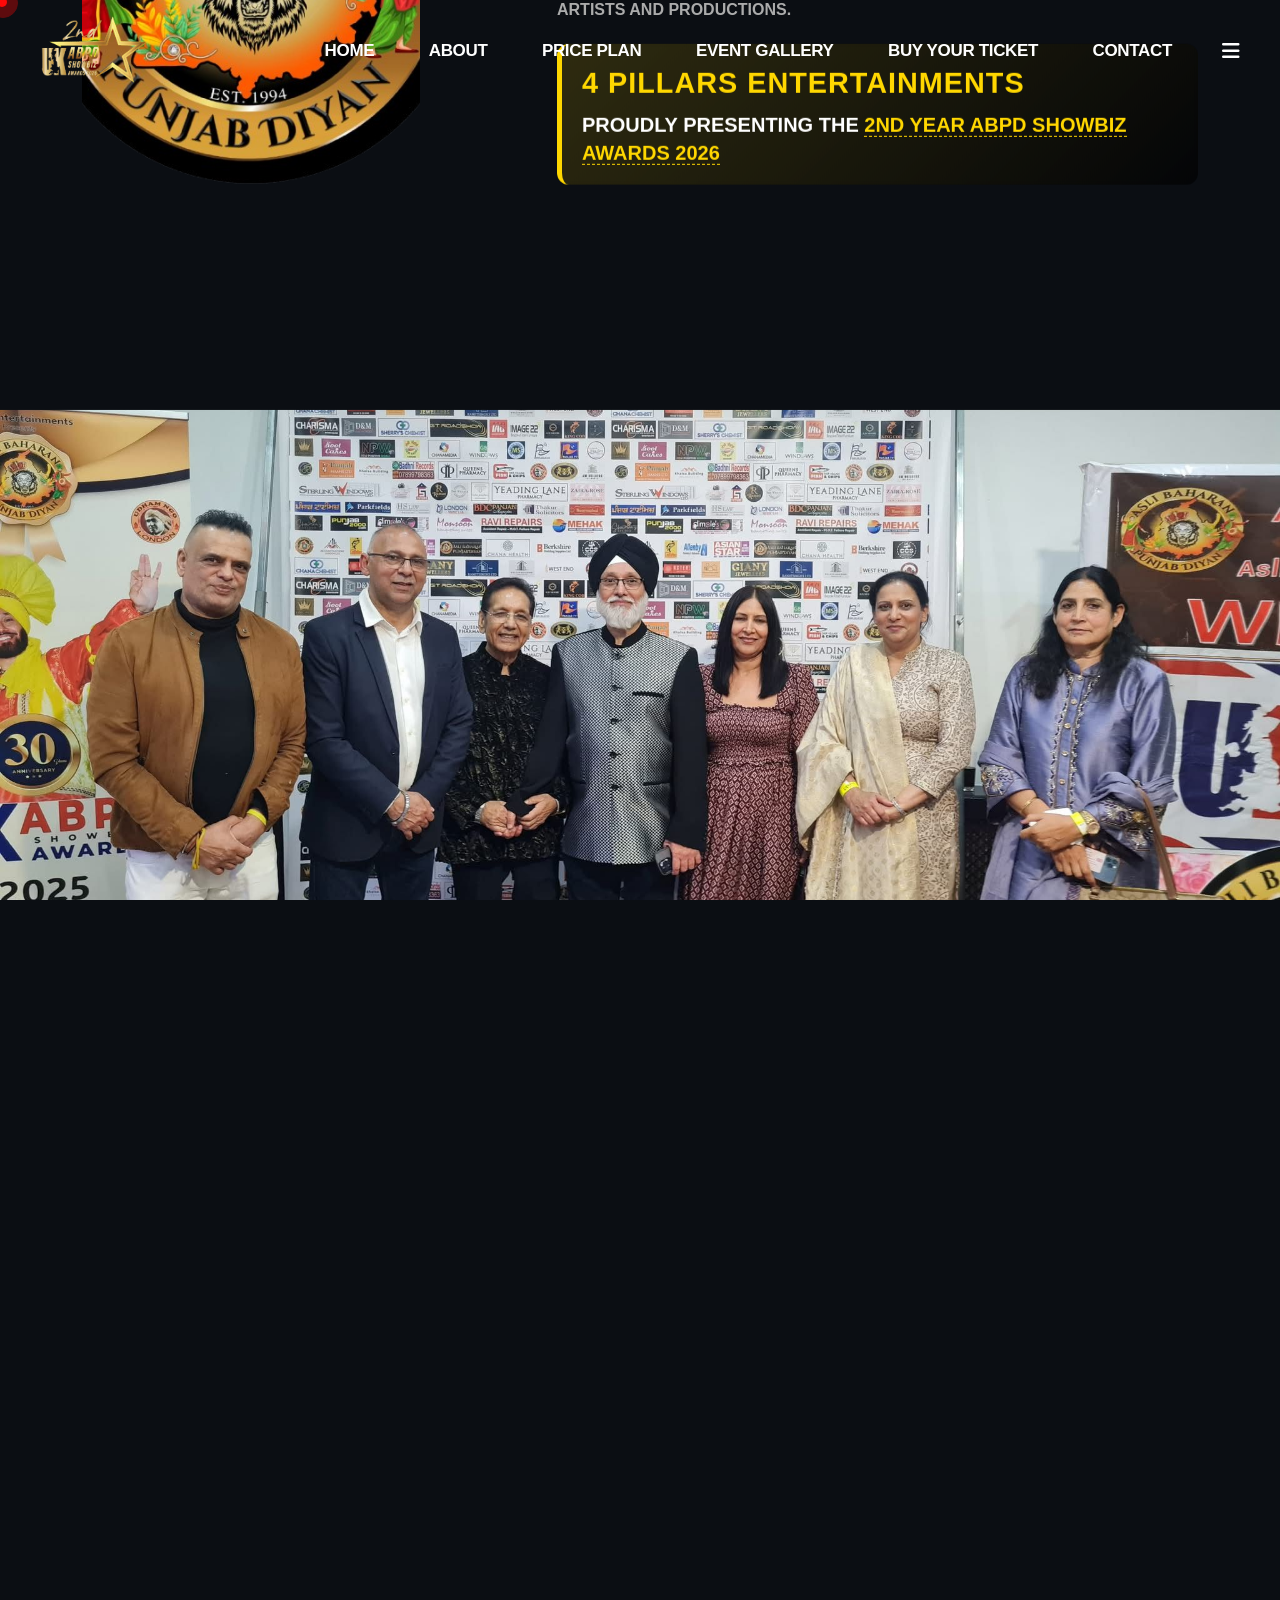
<file: about.html>
<!DOCTYPE html>
<html lang="en">
<head>
    <!-- ========== Meta Tags ========== -->
    <meta charset="UTF-8">
    <meta http-equiv="X-UA-Compatible" content="IE=edge">
    <meta name="viewport" content="width=device-width, initial-scale=1">
    <meta name="author" content="Gramentheme">
    <meta name="description" content="4 Pillars Entertainments presents the 2nd Year ABPD Showbiz Awards 2026 - Celebrating British Indian excellence">
    <!-- ======== Page title ============ -->
    <title>About Us | 4 Pillars Entertainments presents ABPD Showbiz Awards 2026</title>
    <!--<< Favcion >>-->
    <link rel="shortcut icon" href="assets/img/po.png">
    <!--<< Bootstrap min.css >>-->
    <link rel="stylesheet" href="assets/css/bootstrap.min.css">
    <!--<< All Min Css >>-->
    <link rel="stylesheet" href="assets/css/all.min.css">
    <!--<< Animate.css >>-->
    <link rel="stylesheet" href="assets/css/animate.css">
    <!--<< Magnific Popup.css >>-->
    <link rel="stylesheet" href="assets/css/magnific-popup.css">
    <!--<< MeanMenu.css >>-->
    <link rel="stylesheet" href="assets/css/meanmenu.css">
    <!--<< Swiper Bundle.css >>-->
    <link rel="stylesheet" href="assets/css/swiper-bundle.min.css">
    <!--<< Nice Select.css >>-->
    <link rel="stylesheet" href="assets/css/nice-select.css">
    <!--<< Main.css >>-->
    <link rel="stylesheet" href="assets/css/main.css">
    <style>
        /* Presenting Partner custom style */
        .presenting-block {
            background: linear-gradient(135deg, rgba(255,215,0,0.15) 0%, rgba(0,0,0,0.6) 100%);
            border-left: 5px solid #FFD700;
            padding: 18px 20px;
            margin: 20px 0 25px;
            border-radius: 12px;
            backdrop-filter: blur(2px);
            transition: all 0.3s ease;
        }
        .presenting-block:hover {
            transform: translateX(8px);
            background: linear-gradient(135deg, rgba(255,215,0,0.25) 0%, rgba(0,0,0,0.7) 100%);
            box-shadow: 0 0 20px rgba(255,215,0,0.3);
        }
        .presenting-block h4 {
            color: #FFD700;
            font-weight: 800;
            letter-spacing: 1px;
            margin-bottom: 6px;
            font-size: 1.8rem;
        }
        .presenting-text {
            font-size: 1.25rem;
            font-weight: 600;
            color: #fff;
            margin-bottom: 0;
        }
        .presenting-text strong {
            color: #FFD700;
            border-bottom: 1px dashed #FFD700;
        }
        .pillar-icon {
            font-size: 2.2rem;
            margin-right: 12px;
            vertical-align: middle;
            display: inline-block;
        }
        .gt-about-content .about-box {
            background: #111;
            padding: 18px 12px;
            border-radius: 16px;
            text-align: center;
            transition: 0.3s;
            border: 1px solid rgba(255,215,0,0.3);
        }
        .gt-about-content .about-box:hover {
            border-color: #FFD700;
            transform: translateY(-5px);
        }
        .abpd-head span.glowing-span {
            background: rgba(255,215,0,0.2);
            padding: 6px 18px;
            border-radius: 40px;
            display: inline-block;
            font-weight: 600;
            letter-spacing: 1px;
        }
        .award-ticker .ticker-track {
            background: #000000d9;
        }
    </style>
</head>
<body>

    <!-- GT Back To Top Start -->
    <button id="gt-back-top" class="gt-back-to-top show">
        <i class="fa-regular fa-arrow-up"></i>
    </button>

    <!-- GT MouseCursor Start -->
    <div class="mouseCursor cursor-outer"></div>
    <div class="mouseCursor cursor-inner"></div>

    <!-- Offcanvas Area Start -->
    <div class="fix-area">
        <div class="offcanvas__info">
            <div class="offcanvas__wrapper">
                <div class="offcanvas__content">
                    <div class="offcanvas__top mb-5 d-flex justify-content-between align-items-center">
                        <div class="offcanvas__logo">
                            <a href="index.html">
                                <img src="assets/img/op.png" alt="logo-img" style="width: 120px;">
                            </a>
                        </div>
                        <div class="offcanvas__close">
                            <button><i class="fas fa-times"></i></button>
                        </div>
                    </div>
                    <p class="text d-none d-xl-block">
                        Established in 1994 in the United Kingdom, ABPD is the UK’s first mixed Bhangra, Gidha, and Modern Dance group. For over 32 years, we have been promoting Punjabi culture across global platforms.
                    </p>
                    <div class="mobile-menu fix mb-3"></div>
                    <div class="offcanvas__contact">
                        <h4>Contact Info</h4>
                        <ul>
                            <li class="d-flex align-items-center">
                                <div class="offcanvas__contact-icon"><i class="fal fa-map-marker-alt"></i></div>
                                <div class="offcanvas__contact-text"><a target="_blank" href="#">Location: London, United Kingdom</a></div>
                            </li>
                            <li class="d-flex align-items-center">
                                <div class="offcanvas__contact-icon mr-15"><i class="fal fa-envelope"></i></div>
                                <div class="offcanvas__contact-text"><a href="mailto:apbdaward@gmail.com">apbdaward@gmail.com</a></div>
                            </li>
                            <li class="d-flex align-items-center">
                                <div class="offcanvas__contact-icon mr-15"><i class="far fa-phone"></i></div>
                                <div class="offcanvas__contact-text"><a href="tel:+447956300367">+44 7956 300367</a></div>
                            </li>
                        </ul>
                        <div class="social-icon d-flex align-items-center">
                            <a href="#"><i class="fab fa-facebook-f"></i></a>
                            <a href="#"><i class="fab fa-youtube"></i></a>
                        </div>
                    </div>
                </div>
            </div>
        </div>
    </div>
    <div class="offcanvas__overlay"></div>

    <!-- Header Section Start -->
    <header id="header-sticky" class="header-1 header-2 header-3 train-border-bottom">
        <div class="container-fluid">
            <div class="mega-menu-wrapper">
                <div class="header-main">
                    <div class="logo">
                        <a href="index.html" class="header-logo">
                            <img src="assets/img/po.png" alt="APBD Award Logo" style="width: 110px;">
                        </a>
                    </div>
                    <div class="header-right d-flex justify-content-end align-items-center mt-0">
                        <div class="mean__menu-wrapper">
                            <div class="main-menu">
                                <nav id="mobile-menu">
                                    <ul>
                                        <li><a href="index.html">Home</a></li>
                                        <li><a href="about.html">About</a></li>
                                        <li><a href="pricing.html">price plan</a></li>
                                        <li><a href="gallery.html">Event Gallery</a></li>
                                        <li><a href="aply.htm">Buy your ticket</a></li>
                                        <li><a href="contact.html">Contact</a></li>
                                    </ul>
                                </nav>
                            </div>
                        </div>
                        <div class="header-button">
                            <a href="https://api.whatsapp.com/send?phone=+447956300367&text=Hello%20Team,%20I%20want%20to%20apply%20for%20the%20Applet%20Award!" class="gt-theme-btn award-btn" target="_blank">Drop a message</a>
                        </div>
                        <div class="header__hamburger d-xl-block my-auto">
                            <div class="sidebar__toggle">
                                <i class="fas fa-bars"></i>
                            </div>
                        </div>
                    </div>
                </div>
            </div>
        </div>
    </header>

    <!-- GT Search Start -->
    <div class="search-popup">
        <div class="search-popup__overlay search-toggler"></div>
        <div class="search-popup__content">
            <form role="search" method="get" class="search-popup__form" action="#">
                <input type="text" id="search" name="search" placeholder="Search Here...">
                <button type="submit" aria-label="search submit" class="search-btn"><span><i class="fa-regular fa-magnifying-glass"></i></span></button>
            </form>
        </div>
    </div>

    <div id="smooth-wrapper">
        <div id="smooth-content">
            <!-- GT Breadcrumb Section Start -->
            <div class="gt-breadcrumb-wrapper bg-cover" style="background-image: url('assets/img/Untitled design (1).jpg');">
                <div class="gt-left-shape"><img src="assets/img/shape-1.png" alt="img"></div>
                <div class="gt-right-shape"><img src="assets/img/shape-2.png" alt="img"></div>
                <div class="gt-blur-shape"><img src="assets/img/breadcrumb-shape.png" alt="img"></div>
                <div class="container">
                    <div class="gt-page-heading">
                        <div class="gt-breadcrumb-sub-title">
                            <h1 class="wow fadeInUp" data-wow-delay=".3s">About Us</h1>
                           
                        </div>
                        <ul class="gt-breadcrumb-items wow fadeInUp" data-wow-delay=".5s">
                            <li><i class="fa-solid fa-house"></i></li>
                            <li><a href="index.html">home :</a></li>
                            <li class="color">about us</li>
                        </ul>
                    </div>
                </div>
            </div>

            <!-- GT About Section Start (Enhanced with 4 Pillars & 2nd Year details) -->
            <section id="about" class="gt-about-section fix section-padding">
                <div class="container">
                    <div class="row g-4 align-items-center">
                        <div class="col-lg-5">
    <div class="gt-about-image-2">
        <img src="catgories/WhatsApp_Image_2026-04-24_at_9.07.24_PM-removebg-preview.png" 
             alt="ABPD" 
             class="rotate-img"
             style="width:75%; height:450px; object-fit:cover;">
    </div>
</div>
                        <div class="col-lg-7">
                            <div class="gt-about-content">
                                <h6 class="subtitle text-uppercase">About Us</h6>
                                <h2>Asli Baharan Punjab Diyan (ABPD)</h2>
                                <p>Established in 1994 in the United Kingdom, ABPD is the UK’s first mixed Bhangra, Gidha, and Modern Dance group. For over 32 years, we have been promoting Punjabi culture across global platforms.</p>
                                <p>From international concerts to film collaborations, ABPD has showcased Punjabi heritage worldwide and worked alongside top artists and productions.</p>
                                
                                <!-- ADDED: 4 PILLARS ENTERTAINMENTS PRESENTING 2ND YEAR SHOWBIZ AWARDS 2026 -->
                                <div class="presenting-block wow fadeInUp" data-wow-delay=".2s">
                                
                                    <h4>4 PILLARS ENTERTAINMENTS</h4>
                                    <p class="presenting-text">Proudly Presenting the <strong>2nd Year ABPD SHOWBIZ AWARDS 2026
                                </div>


                            </div>
                        </div>
                    </div>
                </div>
            </section>
            
            <script>
                const counters = document.querySelectorAll('.counter');
                let started = false;
                function startCounter() {
                    counters.forEach(counter => {
                        const target = +counter.getAttribute('data-target');
                        let count = 0;
                        const updateCounter = () => {
                            const increment = target / 100;
                            if (count < target) {
                                count += increment;
                                counter.innerText = Math.ceil(count);
                                setTimeout(updateCounter, 20);
                            } else {
                                counter.innerText = target + "+";
                            }
                        };
                        updateCounter();
                    });
                }
                window.addEventListener('scroll', () => {
                    const section = document.querySelector('#about');
                    const sectionTop = section.offsetTop - window.innerHeight + 100;
                    if (window.scrollY > sectionTop && !started) {
                        startCounter();
                        started = true;
                    }
                });
            </script>

            <br><br>
            <!-- Hero Banner -->
            <section class="hero-section">
                <img src="assets/img/WhatsApp Image 2026-03-14 at 2.55.17 PM (1).jpeg" alt="Banner">
            </section>
            <style>
                .rotate-img {
    animation: rotate 5s linear infinite;
}

@keyframes rotate {
    from {
        transform: rotate(0deg);
    }
    to {
        transform: rotate(360deg);
    }
}

.custom-img {
    width: 75%;
    height: auto;
    object-fit: cover;
}

/* Mobile fix */
@media (max-width: 768px) {
    .gt-about-image-2 img {
        width: 90% !important;     /* thoda chhota */
        height: auto !important;   /* full image show */
        object-fit: contain !important; /* crop band */
        display: block;
        margin: 0 auto;
    }
}
                .hero-section{ width:100%; height:60vh; overflow:hidden; background:#000; }
                .hero-section img{ width:100%; height:100%; object-fit:cover; display:block; }
                @media (max-width: 768px){ .hero-section{ height:auto; } .hero-section img{ height:auto; object-fit:contain; } }
            </style>
            <br><br>

            <!-- ABPD Showbiz Awards Section - 2nd Year & 4 Pillars enhancement -->
            <section class="abpd-responsive-section">
                <div class="container">
                    <div class="abpd-head text-center">
                        <span class="glowing-span">🎬 4 PILLARS ENTERTAINMENTS PRESENTS 🎬</span>
                        <h2>2nd Year ABPD SHOWBIZ AWARDS 2026</h2>
                        <p style="color:#FFD700; margin-top: 10px;">"THE CENTRE BANQUETING SUITE 20 MERRICK ROAD, SOUTHALL, UB2 4AU | 9th May 2026 | London"</p>
                    </div>

                    <!-- Row 1 -->
                    <div class="abpd-row">
                        <div class="abpd-box">
                            <p>In celebration of its enduring legacy, ABPD proudly introduced the ABPD Showbiz Awards on <strong>26 April 2025</strong> — the inaugural edition set a gold standard. Now, <strong>4 Pillars Entertainments</strong> proudly presents the <strong>2nd Year ABPD Showbiz Awards 2026</strong>, taking place on <strong>Saturday, 9 May 2026</strong>, commemorating the organisation’s 32nd Anniversary alongside a new era of recognition.</p>
                            <p>This edition brings bigger celebrations, international collaborations, and a salute to the vibrant cultural legacy of the Punjabi & British Asian community.</p>
                        </div>
                        <div class="abpd-box highlight">
                            <h3>Recognition & Honours</h3>
                            <p>This prestigious awards ceremony recognises the contributions of the British Indian diaspora across:</p>
                            <ul>
                                <li>Cultural Landscape</li>
                                <li>Language & Arts</li>
                                <li>Business & Entrepreneurship</li>
                                <li>Community Initiatives</li>
                                <li>Culinary Excellence</li>
                            </ul>
                            <p><strong>Presented by 4 Pillars Entertainments:</strong> elevating the 2nd year with unmatched grandeur and global spotlight.</p>
                        </div>
                    </div>

                    <!-- Row 2 -->
                    <div class="abpd-row">
                        <div class="abpd-box">
                            <h3>Leadership & Vision</h3>
                            <p>Under the visionary leadership of <strong>Manjit Singh Bhambra</strong>, ABPD continues to inspire and promote Punjabi culture across the globe. Partnering with <strong>4 Pillars Entertainments</strong> for the <strong>2nd Year ABPD Showbiz Awards 2026</strong> represents a milestone of excellence, innovation and entertainment.</p>
                        </div>
                        <div class="abpd-box highlight">
                            <h3>Star-Studded Entertainment</h3>
                            <p>Live performances by renowned artists:</p>
                            <div class="tags">
                                <span>Navin Kundra</span>
                                <span>Channi Singh</span>
                                <span>Mona Singh</span>
                                <span>Premi Johal</span>
                                <span>Inderjit London</span>
                                <span>M Bobby</span>
                            </div>
                            <p>Plus:</p>
                            <ul>
                                <li>Bollywood Dance</li>
                                <li>Live Bhangra</li>
                                <li>Gidha Performances</li>
                                <li>Special Acts by International Guests</li>
                            </ul>
                            <p style="margin-top:10px;"><strong>✨ 2nd Year. Bigger Stage. Grander Celebraion. ✨</strong></p>
                        </div>
                    </div>
                </div>
            </section>
            <style>
                .abpd-responsive-section {
                    background: #000;
                    color: #fff;
                    padding: 100px 20px;
                }
                .abpd-head span {
                    color: gold;
                    letter-spacing: 2px;
                    font-size: 13px;
                }
                .abpd-head h2 {
                    font-size: 42px;
                    margin-top: 10px;
                    background: linear-gradient(135deg, #FFD700, #fff);
                    -webkit-background-clip: text;
                    background-clip: text;
                    color: transparent;
                }
                .abpd-row {
                    display: flex;
                    gap: 30px;
                    margin-top: 50px;
                }
                .abpd-box {
                    flex: 1;
                    background: #111;
                    padding: 30px;
                    border-radius: 12px;
                    border: 1px solid rgba(255,215,0,0.2);
                    transition: 0.3s;
                }
                .abpd-box.highlight {
                    background: linear-gradient(145deg, #111, #000);
                    border: 1px solid rgba(255,215,0,0.4);
                }
                .abpd-box:hover {
                    transform: translateY(-8px);
                    box-shadow: 0 0 20px rgba(255,215,0,0.2);
                }
                .abpd-box p, .abpd-box li { color: #ccc; line-height: 1.7; }
                .abpd-box h3 { color: gold; margin-bottom: 12px; }
                .tags { display: flex; flex-wrap: wrap; gap: 8px; margin: 10px 0; }
                .tags span { border: 1px solid rgba(255,215,0,0.4); padding: 5px 10px; border-radius: 20px; font-size: 12px; background:#1e1e1e; }
                @media (max-width: 992px) {
                    .abpd-row { flex-direction: column; }
                    .abpd-head h2 { font-size: 28px; }
                    .abpd-box { padding: 22px; }
                }
            </style>

           
            <div class="award-ticker">
                <div class="ticker-track">
                    ⭐ 4 PILLARS ENTERTAINMENTS PRESENTS: 2ND YEAR ABPD SHOWBIZ AWARDS 2026 ⭐ • SATURDAY 9 MAY 2026 • LONDON • NOMINATIONS OPEN NOW • CELEBRATING EXCELLENCE • GRAND PERFORMANCES • 
                    ⭐ 4 PILLARS ENTERTAINMENTS PRESENTS: 2ND YEAR ABPD SHOWBIZ AWARDS 2026 ⭐ • SATURDAY 9 MAY 2026 • LONDON • NOMINATIONS OPEN NOW • CELEBRATING EXCELLENCE • GRAND PERFORMANCES • 
                </div>
            </div>
            <style>
                .award-ticker{ background:#000; border-top:2px solid #c9a227; border-bottom:2px solid #c9a227; overflow:hidden; white-space:nowrap; }
                .ticker-track{ display:inline-block; padding:14px 0; font-size:18px; font-weight:600; letter-spacing:2px; color:#ffffff; text-transform:uppercase; animation:ticker 22s linear infinite; text-shadow:0 0 8px rgba(255,215,0,0.7); }
                @keyframes ticker{ 0%{ transform:translateX(0); } 100%{ transform:translateX(-50%); } }
                .mean-container .mean-nav { transition: none !important; transform: none !important; }
            </style>

            <!-- Footer -->
            <footer class="gt-footer-section section-bg">
                <div class="container">
                    <div class="gt-footer-widget-wrapper">
                        <div class="row justify-content-between">
                            <div class="col-xl-4 col-lg-6 col-md-12 wow fadeInUp" data-wow-delay=".2s">
                                <div class="gt-footer-widget-items">
                                    <div class="gt-widget-head"><a href="index.html" class="gt-footer-logo"><img src="assets/img/po.png" alt="ABPD Showbiz Awards" style="width: 140px;"></a></div>
                                    <div class="gt-footer-content"><p>ABPD Showbiz Awards 2026 is a prestigious platform celebrating talent, creativity, and excellence in entertainment, media, and business industries. Presented by 4 Pillars Entertainments.</p>
                                    <div class="gt-social-icon d-flex align-items-center"><a href="#"><i class="fab fa-facebook-f"></i></a><a href="#"><i class="fa-brands fa-instagram"></i></a><a href="#"><i class="fab fa-youtube"></i></a></div></div>
                                </div>
                            </div>
                            <div class="col-xl-2 col-lg-3 col-md-6 col-sm-6 wow fadeInUp" data-wow-delay=".4s">
                                <div class="gt-footer-widget-items"><div class="gt-widget-head"><h5>Quick Links</h5></div><ul class="gt-list-area"><li><a href="index.html">Home</a></li><li><a href="about.html">About</a></li><li><a href="gallery.html">Event Gallery</a></li><li><a href="nomination.html">Apply Award</a></li><li><a href="contact.html">Contact</a></li></ul></div>
                            </div>
                            <div class="col-xl-2 ps-lg-3 col-lg-3 col-md-6 col-sm-6 wow fadeInUp" data-wow-delay=".6s">
                                <div class="gt-footer-widget-items"><div class="gt-widget-head"><h5>Information</h5></div><ul class="gt-list-area"><li><a href="#">Terms & Conditions</a></li><li><a href="#">Privacy Policy</a></li><li><a href="#">Sponsorship</a></li><li><a href="#">Media Partners</a></li><li><a href="#">FAQs</a></li></ul></div>
                            </div>
                            <div class="col-xl-4 col-lg-4 col-md-6 col-sm-6 wow fadeInUp" data-wow-delay=".8s">
                                <div class="gt-footer-widget-items"><div class="gt-widget-head"><h5>Contact Information</h5></div><div class="gt-footer-content"><p>Email: info@abpdawards.com</p><p>Phone: +44 7956 300367</p><p>Location: London, United Kingdom</p></div>
                                <div class="footer-map mt-3"><iframe src="https://www.google.com/maps?q=London,UK&output=embed" width="100%" height="200" style="border:0;" loading="lazy"></iframe></div></div>
                            </div>
                        </div>
                    </div>
                    <div class="footer-bottom wow fadeInUp" data-wow-delay=".3s">
                        <div class="footer-wrapper"><p>© 2026 ABPD Showbiz Awards | Presented by 4 Pillars Entertainments. All Rights Reserved.</p><ul class="gt-footer-list"><li><a href="#">Cookies</a></li><li><a href="#">Privacy</a></li><li><a href="#">Terms</a></li></ul></div>
                    </div>
                </div>
            </footer>
        </div>
    </div>

    <!-- All JS Plugins -->
    <script src="assets/js/jquery-3.7.1.min.js"></script>
    <script src="assets/js/viewport.jquery.js"></script>
    <script src="assets/js/bootstrap.bundle.min.js"></script>
    <script src="assets/js/jquery.nice-select.min.js"></script>
    <script src="assets/js/jquery.waypoints.js"></script>
    <script src="assets/js/jquery.counterup.min.js"></script>
    <script src="assets/js/swiper-bundle.min.js"></script>
    <script src="assets/js/jquery.meanmenu.min.js"></script>
    <script src="assets/js/jquery.magnific-popup.min.js"></script>
    <script src="assets/js/gsap.js"></script>
    <script src="assets/js/gsap-scroll-to-plugin.js"></script>
    <script src="assets/js/gsap-scroll-smoother.js"></script>
    <script src="assets/js/gsap-scroll-trigger.js"></script>
    <script src="assets/js/SplitText.min.js"></script>
    <script src="assets/js/splitType.js"></script>
    <script src="assets/js/script-gsap.js"></script>
    <script src="assets/js/wow.min.js"></script>
    <script src="assets/js/main.js"></script>
    <script>
        new WOW().init();
    </script>
</body>
</html>
</file>
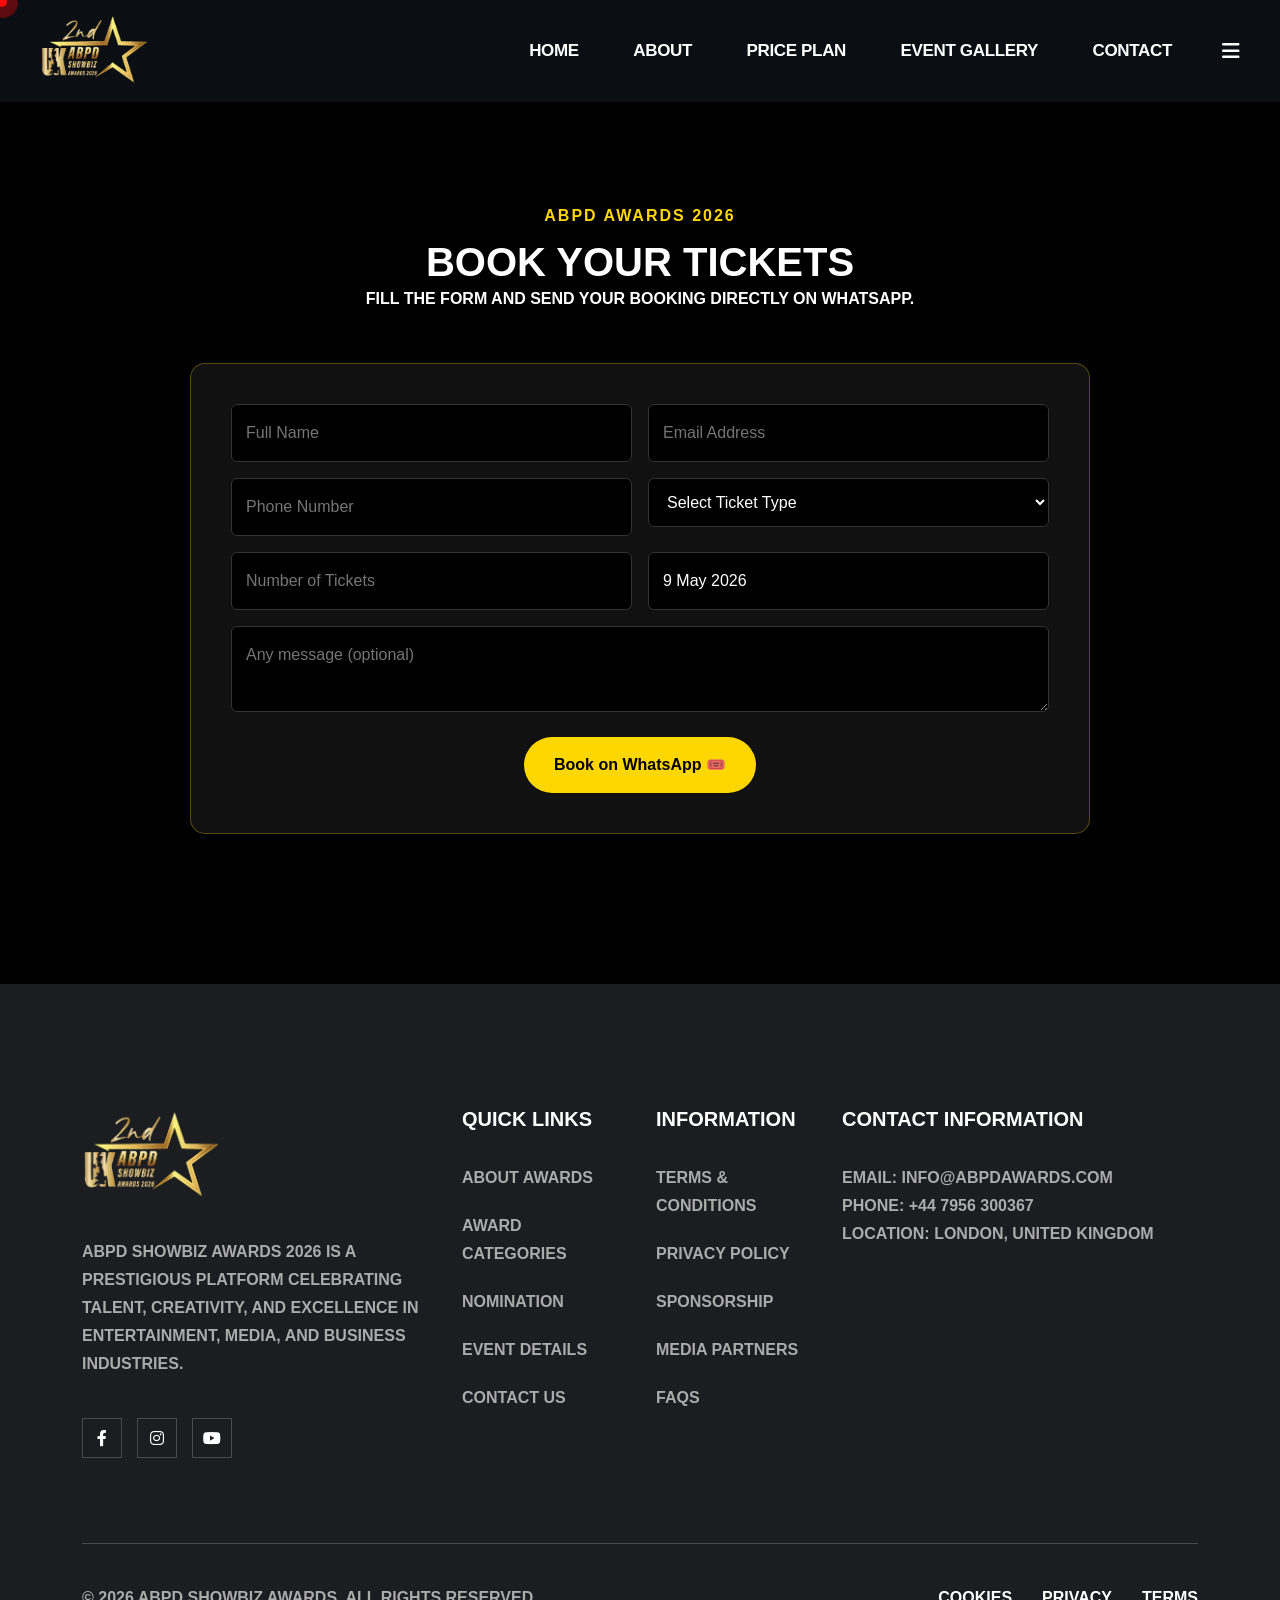
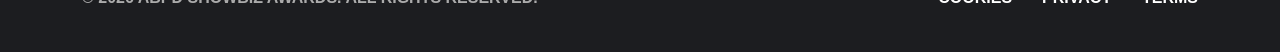
<file: aply.htm>
<!DOCTYPE html>
<html lang="en">
 <head>
        <!-- ========== Meta Tags ========== -->
        <meta charset="UTF-8">
        <meta http-equiv="X-UA-Compatible" content="IE=edge">
        <meta name="viewport" content="width=device-width, initial-scale=1">
        <meta name="author" content="Gramentheme">
        <meta name="description" content="apbbd award 2026 HTML Template">
        <!-- ======== Page title ============ -->
        <title>Book Your Tickets</title>
        <!--<< Favcion >>-->
        <link rel="shortcut icon" href="assets/img/po.png">
        <!--<< Bootstrap min.css >>-->
        <link rel="stylesheet" href="assets/css/bootstrap.min.css">
        <!--<< All Min Css >>-->
        <link rel="stylesheet" href="assets/css/all.min.css">
        <!--<< Animate.css >>-->
        <link rel="stylesheet" href="assets/css/animate.css">
        <!--<< Magnific Popup.css >>-->
        <link rel="stylesheet" href="assets/css/magnific-popup.css">
        <!--<< MeanMenu.css >>-->
        <link rel="stylesheet" href="assets/css/meanmenu.css">
        <!--<< Swiper Bundle.css >>-->
        <link rel="stylesheet" href="assets/css/swiper-bundle.min.css">
        <!--<< Nice Select.css >>-->
        <link rel="stylesheet" href="assets/css/nice-select.css">
        <!--<< Icomon.css >>-->
        <!-- <link rel="stylesheet" href="assets/css/icomon.css"> -->
        <!--<< Main.css >>-->
        <link rel="stylesheet" href="assets/css/main.css">
    </head>
<body>
      <!-- GT Back To Top Start -->
        <button id="gt-back-top" class="gt-back-to-top show">
            <i class="fa-regular fa-arrow-up"></i>
        </button>

        <!-- GT MouseCursor Start -->
        <div class="mouseCursor cursor-outer"></div>
        <div class="mouseCursor cursor-inner"></div>
    <!-- Offcanvas Area Start -->
        <div class="fix-area">
            <div class="offcanvas__info">
                <div class="offcanvas__wrapper">
                    <div class="offcanvas__content">
                        <div class="offcanvas__top mb-5 d-flex justify-content-between align-items-center">
                            <div class="offcanvas__logo">
                                <a href="index.html">
                                    <img src="assets/img/op.png" alt="logo-img" style="width: 120px;">
                                </a>
                            </div>
                            <div class="offcanvas__close">
                                <button>
                                <i class="fas fa-times"></i>
                                </button>
                            </div>
                        </div>
                        <p class="text d-none d-xl-block">
                            Established in 1994 in the United Kingdom, ABPD is the UK’s first mixed Bhangra, Gidha, and Modern Dance group. For over 32 years, we have been promoting Punjabi culture across global platforms.
                        </p>
                        <div class="mobile-menu fix mb-3"></div>
                        <div class="offcanvas__contact">
                            <h4>Contact Info</h4>
                            <ul>
                                <li class="d-flex align-items-center">
                                    <div class="offcanvas__contact-icon">
                                        <i class="fal fa-map-marker-alt"></i>
                                    </div>
                                    <div class="offcanvas__contact-text">
                                        <a target="_blank" href="#">Location: London, United Kingdom</a>
                                    </div>
                                </li>
                                <li class="d-flex align-items-center">
                                    <div class="offcanvas__contact-icon mr-15">
                                        <i class="fal fa-envelope"></i>
                                    </div>
                                    <div class="offcanvas__contact-text">
                                        <a href="mailto:info@example.com"><span class="mailto:apbdaward@gmail.com
">apbdaward@gmail.com
</span></a>
                                    </div>
                                </li>
                            
                                <li class="d-flex align-items-center">
                                    <div class="offcanvas__contact-icon mr-15">
                                        <i class="far fa-phone"></i>
                                    </div>
                                    <div class="offcanvas__contact-text">
                                        <a href="tel:+447956300367">+44 7956 300367</a>
                                    </div>
                                </li>
                            </ul>
                            <div class="social-icon d-flex align-items-center">
                                <a href="#"><i class="fab fa-facebook-f"></i></a>
                                <a href="#"><i class="fab fa-youtube"></i></a>
                            </div>
                        </div>
                    </div>
                </div>
            </div>
        </div>
        <div class="offcanvas__overlay"></div>

        <!-- Header Section Start -->
<header id="header-sticky" class="header-1 header-2 header-3 train-border-bottom">
    <div class="container-fluid">
        <div class="mega-menu-wrapper">
            <div class="header-main">

                <!-- Logo -->
                <div class="logo">
                    <a href="index.html" class="header-logo">
                        <img src="assets/img/po.png" alt="APBD Award Logo" style="width: 110px;">
                    </a>
                </div>

                <!-- Menu -->
                <div class="header-right d-flex justify-content-end align-items-center mt-0">
                    <div class="mean__menu-wrapper">
                        <div class="main-menu">
                            <nav id="mobile-menu">
                                <ul>

                                    <li>
                                        <a href="index.html">Home</a>
                                    </li>

                                    <li>
                                        <a href="about.html">About </a>
                                    </li>

                                                                

                            <li>
                                        <a href="pricing.html">price plan </a>
                                    </li>

                                    <li>
                                        <a href="gallery.html">Event Gallery</a>
                                    </li>

                             

                                    <li>
                                        <a href="contact.html">Contact</a>
                                    </li>

                                </ul>
                            </nav>
                        </div>
                    </div>

                    <!-- Header Button -->
                  <!-- Header Button -->
 <!-- Header Button -->
<div class="header-button">
    <a href="https://api.whatsapp.com/send?phone=+447956300367&text=Hello%20Team,%20I%20want%20to%20apply%20for%20the%20Applet%20Award!" 
       class="gt-theme-btn award-btn" target="_blank">
       Drop a message
    </a>
</div>
        <!-- Mobile Menu -->
                    <div class="header__hamburger d-xl-block my-auto">
                        <div class="sidebar__toggle">
                            <i class="fas fa-bars"></i>
                        </div>
                    </div>

                </div>
            </div>
        </div>
    </div>
</header><section class="abpd-ticket-section">
  <div class="container-fluid">

    <!-- Title -->
    <div class="ticket-title text-center">
      <span>ABPD Awards 2026</span>
      <h2>Book Your Tickets</h2>
      <p>Fill the form and send your booking directly on WhatsApp.</p>
    </div>

    <!-- Form -->
    <div class="ticket-form-box">
      <form id="ticketForm">

        <div class="row g-3">

          <div class="col-md-6">
            <input type="text" id="name" placeholder="Full Name" required>
          </div>

          <div class="col-md-6">
            <input type="email" id="email" placeholder="Email Address" required>
          </div>

          <div class="col-md-6">
            <input type="tel" id="phone" placeholder="Phone Number" required>
          </div>

          <div class="col-md-6">
            <!-- ✅ Price with Ticket -->
            <select id="ticket" required>
              <option value="">Select Ticket Type</option>
              <option value="General Ticket - £50">General Ticket - £60</option>
              <option value="VIP Ticket - £60">VIP Ticket - £80</option>
              <option value="VVIP Ticket - £70">VVIP Ticket - £100</option>
            </select>
          </div>

          <div class="col-md-6">
            <input type="number" id="quantity" placeholder="Number of Tickets" required>
          </div>

          <div class="col-md-6">
            <input type="text" value="9 May 2026" readonly>
          </div>

          <div class="col-md-12">
            <textarea id="message" placeholder="Any message (optional)"></textarea>
          </div>

          <div class="col-md-12 text-center">
            <button type="submit" class="ticket-btn">
              Book on WhatsApp 🎟️
            </button>
          </div>

        </div>

      </form>
    </div>

  </div>
</section>
<style>
    /* Full Section */
.abpd-ticket-section {
    background: #000;
    color: #fff;
    padding: 100px 40px;
    width: 100%;
}

/* Full width fix */
.container-fluid {
    max-width: 100%;
}

/* Title */
.ticket-title span {
    color: gold;
    letter-spacing: 2px;
}

.ticket-title h2 {
    font-size: 40px;
    margin-top: 10px;
}

/* Form Box */
.ticket-form-box {
    max-width: 900px;
    margin: 50px auto;
    background: #111;
    padding: 40px;
    border-radius: 15px;
    border: 1px solid rgba(255,215,0,0.3);
}

/* Inputs */
.ticket-form-box input,
.ticket-form-box select,
.ticket-form-box textarea {
    width: 100%;
    padding: 14px;
    background: #000;
    border: 1px solid #333;
    color: #fff;
    border-radius: 6px;
}

/* Focus */
.ticket-form-box input:focus,
.ticket-form-box select:focus {
    border-color: gold;
}

/* Button */
.ticket-btn {
    background: gold;
    color: #000;
    padding: 14px 30px;
    border-radius: 30px;
    font-weight: bold;
    transition: 0.3s;
}

.ticket-btn:hover {
    background: #ffd700;
    transform: scale(1.05);
}

/* Responsive */
@media (max-width: 768px) {
    .ticket-title h2 {
        font-size: 26px;
    }

    .ticket-form-box {
        padding: 25px;
    }
}
</style>
<script>
document.getElementById("ticketForm").addEventListener("submit", function(e){
    e.preventDefault();

    let name = document.getElementById("name").value;
    let email = document.getElementById("email").value;
    let phone = document.getElementById("phone").value;
    let ticket = document.getElementById("ticket").value;
    let quantity = document.getElementById("quantity").value;
    let message = document.getElementById("message").value;

    // Proper text format
    let text = `ABPD Awards Ticket Booking 🎟️

Name: ${name}
Email: ${email}
Phone: ${phone}
Ticket Type: ${ticket}
Quantity: ${quantity}
Message: ${message}`;

    // Encode text (VERY IMPORTANT)
    let encodedText = encodeURIComponent(text);

    // Detect device
    let isMobile = /iPhone|Android|iPad|iPod/i.test(navigator.userAgent);

    let url = "";

    if(isMobile){
        // Mobile → WhatsApp App
        url = `https://wa.me/447956300367?text=${encodedText}`;
    } else {
        // Desktop → WhatsApp Web
        url = `https://web.whatsapp.com/send?phone=447956300367&text=${encodedText}`;
    }

    window.open(url, "_blank");
});
</script>
         <!-- GT Footer Section Start -->
<footer class="gt-footer-section section-bg">
    <div class="container">
        <div class="gt-footer-widget-wrapper">
            <div class="row justify-content-between">

                <!-- Logo + About -->
                <div class="col-xl-4 col-lg-6 col-md-12 wow fadeInUp" data-wow-delay=".2s">
                    <div class="gt-footer-widget-items">
                        <div class="gt-widget-head">
                            <a href="index.html" class="gt-footer-logo">
                                <img src="assets/img/po.png" alt="ABPD Showbiz Awards" style="width: 140px;" >
                            </a>
                        </div>

                        <div class="gt-footer-content">
                            <p>
                                ABPD Showbiz Awards 2026 is a prestigious platform celebrating 
                                talent, creativity, and excellence in entertainment, media, 
                                and business industries.
                            </p>

                          
                           <div class="gt-social-icon d-flex align-items-center">
    <a href="#"><i class="fab fa-facebook-f"></i></a>
    <a href="#"><i class="fa-brands fa-instagram"></i></a>
    <a href="#"><i class="fab fa-youtube"></i></a>
</div>
                        </div>
                    </div>
                </div>

                <!-- Quick Links -->
                <div class="col-xl-2 col-lg-3 col-md-6 col-sm-6 wow fadeInUp" data-wow-delay=".4s">
                    <div class="gt-footer-widget-items">
                        <div class="gt-widget-head">
                            <h5>Quick Links</h5>
                        </div>

                        <ul class="gt-list-area">
                            <li><a href="about.html">About Awards</a></li>
                            <li><a href="nomination.html">Award Categories</a></li>
                            <li><a href="nomination.html">Nomination</a></li>
                            <li><a href="event.html">Event Details</a></li>
                            <li><a href="contact.html">Contact Us</a></li>
                        </ul>
                    </div>
                </div>

                <!-- Information -->
                <div class="col-xl-2 ps-lg-3 col-lg-3 col-md-6 col-sm-6 wow fadeInUp" data-wow-delay=".6s">
                    <div class="gt-footer-widget-items">
                        <div class="gt-widget-head">
                            <h5>Information</h5>
                        </div>

                        <ul class="gt-list-area">
                            <li><a href="#">Terms & Conditions</a></li>
                            <li><a href="#">Privacy Policy</a></li>
                            <li><a href="#">Sponsorship</a></li>
                            <li><a href="#">Media Partners</a></li>
                            <li><a href="#">FAQs</a></li>
                        </ul>
                    </div>
                </div>

                <!-- Contact + Map -->
                <div class="col-xl-4 col-lg-4 col-md-6 col-sm-6 wow fadeInUp" data-wow-delay=".8s">
                    <div class="gt-footer-widget-items">
                        <div class="gt-widget-head">
                            <h5>Contact Information</h5>
                        </div>

                        <div class="gt-footer-content">
                            <p>Email: info@abpdawards.com</p>
                            <p>Phone: +44 7956 300367</p>
                            <p>Location: London, United Kingdom</p>
                        </div>

                        <!-- UK Map -->
                        <div class="footer-map mt-3">
                            <iframe 
                                src="https://www.google.com/maps?q=London,UK&output=embed"
                                width="100%" 
                                height="200" 
                                style="border:0;" 
                                loading="lazy">
                            </iframe>
                        </div>

                    </div>
                </div>

            </div>
        </div>

        <!-- Footer Bottom -->
        <div class="footer-bottom wow fadeInUp" data-wow-delay=".3s">
            <div class="footer-wrapper">
                <p>© 2026 ABPD Showbiz Awards. All Rights Reserved.</p>

                <ul class="gt-footer-list">
                    <li><a href="#">Cookies</a></li>
                    <li><a href="#">Privacy</a></li>
                    <li><a href="#">Terms</a></li>
                </ul>
            </div>
        </div>
    </div>
</footer>
     
        <!--<< All JS Plugins >>-->
        <script src="assets/js/jquery-3.7.1.min.js"></script>
        <!--<< Viewport Js >>-->
        <script src="assets/js/viewport.jquery.js"></script>
        <!--<< Bootstrap Js >>-->
        <script src="assets/js/bootstrap.bundle.min.js"></script>
        <!--<< nice-selec Js >>-->
        <script src="assets/js/jquery.nice-select.min.js"></script>
        <!--<< Waypoints Js >>-->
        <script src="assets/js/jquery.waypoints.js"></script>
        <!--<< Counterup Js >>-->
        <script src="assets/js/jquery.counterup.min.js"></script>
        <!--<< Swiper Slider Js >>-->
        <script src="assets/js/swiper-bundle.min.js"></script>
        <!--<< MeanMenu Js >>-->
        <script src="assets/js/jquery.meanmenu.min.js"></script>
        <!--<< Magnific Popup Js >>-->
        <script src="assets/js/jquery.magnific-popup.min.js"></script>
        
        <!--<< Gsap Animation Js >>-->
        <script src="assets/js/gsap.js"></script>
        <script src="assets/js/gsap-scroll-to-plugin.js"></script>
        <script src="assets/js/gsap-scroll-smoother.js"></script>
        <script src="assets/js/gsap-scroll-trigger.js"></script>
        <!--<< SplitText Js >>-->
        <script src="assets/js/SplitText.min.js"></script>
        <!--<< splitType Js >>-->
        <script src="assets/js/splitType.js"></script>
        <!--<< script-gsap Js >>-->
        <script src="assets/js/script-gsap.js"></script>
        
        <!--<< Wow Animation Js >>-->
        <script src="assets/js/wow.min.js"></script>
        <!--<< Main.js >>-->
        <script src="assets/js/main.js"></script>
</body>
</html>
</file>
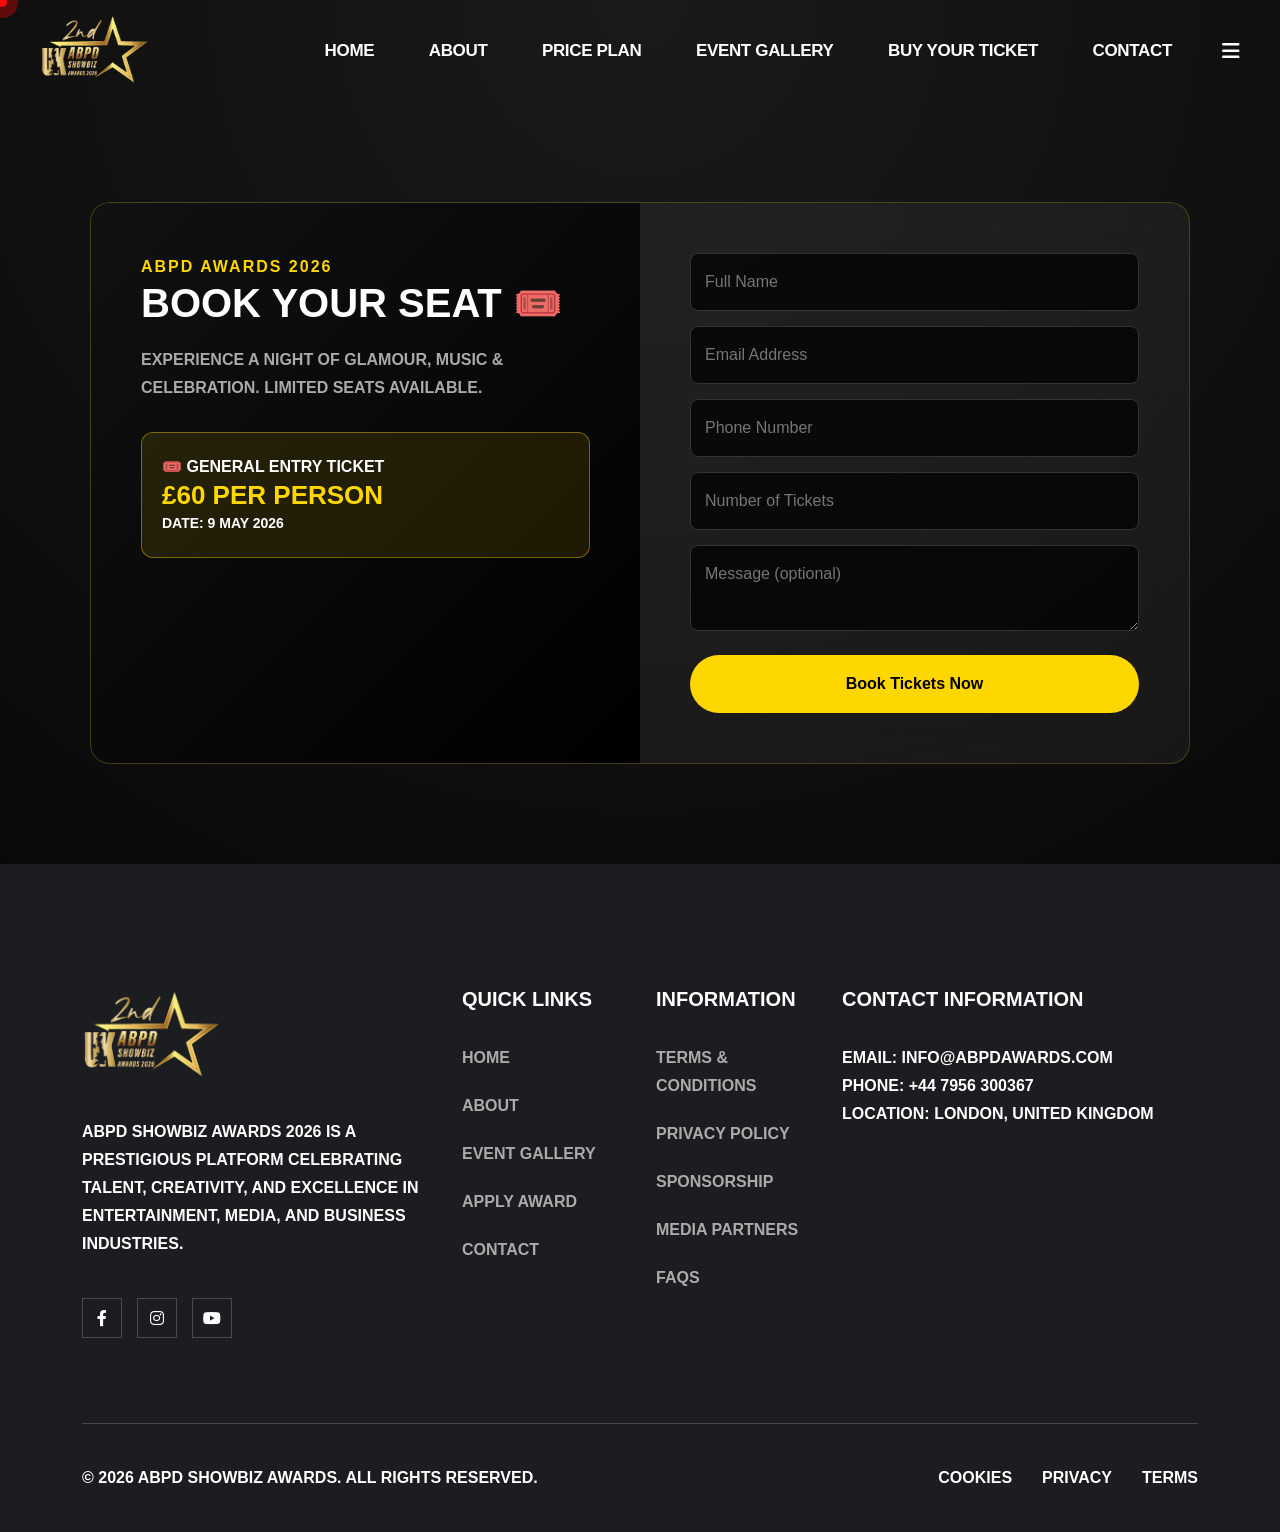
<file: b1.html>
<!DOCTYPE html>
<html lang="en">
 <!--<< Header Area >>-->
    <head>
        <!-- ========== Meta Tags ========== -->
        <meta charset="UTF-8">
        <meta http-equiv="X-UA-Compatible" content="IE=edge">
        <meta name="viewport" content="width=device-width, initial-scale=1">
        <meta name="author" content="Gramentheme">
        <meta name="description" content="apbbd award 2026 HTML Template">
        <!-- ======== Page title ============ -->
        <title>ABPD Award 2026</title>
        <!--<< Favcion >>-->
        <link rel="shortcut icon" href="assets/img/po.png">
        <!--<< Bootstrap min.css >>-->
        <link rel="stylesheet" href="assets/css/bootstrap.min.css">
        <!--<< All Min Css >>-->
        <link rel="stylesheet" href="assets/css/all.min.css">
        <!--<< Animate.css >>-->
        <link rel="stylesheet" href="assets/css/animate.css">
        <!--<< Magnific Popup.css >>-->
        <link rel="stylesheet" href="assets/css/magnific-popup.css">
        <!--<< MeanMenu.css >>-->
        <link rel="stylesheet" href="assets/css/meanmenu.css">
        <!--<< Swiper Bundle.css >>-->
        <link rel="stylesheet" href="assets/css/swiper-bundle.min.css">
        <!--<< Nice Select.css >>-->
        <link rel="stylesheet" href="assets/css/nice-select.css">
        <!--<< Icomon.css >>-->
        <!-- <link rel="stylesheet" href="assets/css/icomon.css"> -->
        <!--<< Main.css >>-->
        <link rel="stylesheet" href="assets/css/main.css">
    </head>
    <body>

        <!-- GT Back To Top Start -->
        <button id="gt-back-top" class="gt-back-to-top show">
            <i class="fa-regular fa-arrow-up"></i>
        </button>

        <!-- GT MouseCursor Start -->
        <div class="mouseCursor cursor-outer"></div>
        <div class="mouseCursor cursor-inner"></div>
        
        <!-- Offcanvas Area Start -->
        <div class="fix-area">
            <div class="offcanvas__info">
                <div class="offcanvas__wrapper">
                    <div class="offcanvas__content">
                        <div class="offcanvas__top mb-5 d-flex justify-content-between align-items-center">
                            <div class="offcanvas__logo">
                                <a href="index.html">
                                    <img src="assets/img/op.png" alt="logo-img" style="width: 120px;">
                                </a>
                            </div>
                            <div class="offcanvas__close">
                                <button>
                                <i class="fas fa-times"></i>
                                </button>
                            </div>
                        </div>
                        <p class="text d-none d-xl-block">
                            Established in 1994 in the United Kingdom, ABPD is the UK’s first mixed Bhangra, Gidha, and Modern Dance group. For over 32 years, we have been promoting Punjabi culture across global platforms.
                        </p>
                        <div class="mobile-menu fix mb-3"></div>
                        <div class="offcanvas__contact">
                            <h4>Contact Info</h4>
                            <ul>
                                <li class="d-flex align-items-center">
                                    <div class="offcanvas__contact-icon">
                                        <i class="fal fa-map-marker-alt"></i>
                                    </div>
                                    <div class="offcanvas__contact-text">
                                        <a target="_blank" href="#">Location: London, United Kingdom</a>
                                    </div>
                                </li>
                                <li class="d-flex align-items-center">
                                    <div class="offcanvas__contact-icon mr-15">
                                        <i class="fal fa-envelope"></i>
                                    </div>
                                    <div class="offcanvas__contact-text">
                                        <a href="mailto:info@example.com"><span class="mailto:apbdaward@gmail.com
">apbdaward@gmail.com
</span></a>
                                    </div>
                                </li>
                            
                                <li class="d-flex align-items-center">
                                    <div class="offcanvas__contact-icon mr-15">
                                        <i class="far fa-phone"></i>
                                    </div>
                                    <div class="offcanvas__contact-text">
                                        <a href="tel:+447956300367">+44 7956 300367</a>
                                    </div>
                                </li>
                            </ul>
                            <div class="social-icon d-flex align-items-center">
                                <a href="#"><i class="fab fa-facebook-f"></i></a>
                                <a href="#"><i class="fab fa-youtube"></i></a>
                            </div>
                        </div>
                    </div>
                </div>
            </div>
        </div>
        <div class="offcanvas__overlay"></div>

        <!-- Header Section Start -->
<header id="header-sticky" class="header-1 header-2 header-3 train-border-bottom">
    <div class="container-fluid">
        <div class="mega-menu-wrapper">
            <div class="header-main">

                <!-- Logo -->
                <div class="logo">
                    <a href="index.html" class="header-logo">
                        <img src="assets/img/po.png" alt="APBD Award Logo" style="width: 110px;">
                    </a>
                </div>

                <!-- Menu -->
                <div class="header-right d-flex justify-content-end align-items-center mt-0">
                    <div class="mean__menu-wrapper">
                        <div class="main-menu">
                            <nav id="mobile-menu">
                                <ul>

                                    <li>
                                        <a href="index.html">Home</a>
                                    </li>

                                    <li>
                                        <a href="about.html">About </a>
                                    </li>

                                   

                                       <li>
                                        <a href="pricing.html">price plan </a>
                                    </li>

                                    <li>
                                        <a href="gallery.html">Event Gallery</a>
                                    </li>
                                      <li>
                                        <a href="aply.htm">Buy your ticket </a>
                                    </li>

                             

                                    <li>
                                        <a href="contact.html">Contact</a>
                                    </li>

                                </ul>
                            </nav>
                        </div>
                    </div>

                    <!-- Header Button -->
 <!-- Header Button -->
<div class="header-button">
    <a href="https://api.whatsapp.com/send?phone=+447956300367&text=Hello%20Team,%20I%20want%20to%20apply%20for%20the%20Applet%20Award!" 
       class="gt-theme-btn award-btn" target="_blank">
       Drop a message
    </a>
</div>
        <!-- Mobile Menu -->
                    <div class="header__hamburger d-xl-block my-auto">
                        <div class="sidebar__toggle">
                            <i class="fas fa-bars"></i>
                        </div>
                    </div>

                </div>
            </div>
        </div>
    </div>
</header>

<body>

<style>

/* Background */
body {
    margin: 0;
    font-family: 'Segoe UI', sans-serif;
    background: radial-gradient(circle at top, #1a1a1a, #000);
    color: #fff;
}

/* Section */
.abpd-ticket-section {
    padding: 100px 20px;
}

/* Glass Card Layout */
.ticket-wrapper {
    max-width: 1100px;
    margin: auto;
    display: grid;
    grid-template-columns: 1fr 1fr;
    background: rgba(255,255,255,0.05);
    backdrop-filter: blur(20px);
    border-radius: 20px;
    overflow: hidden;
    border: 1px solid rgba(255,215,0,0.2);
}

/* Left Info Panel */
.ticket-info {
    padding: 50px;
    background: linear-gradient(135deg,#111,#000);
}

.ticket-info h2 {
    font-size: 40px;
}

.ticket-info span {
    color: gold;
    letter-spacing: 2px;
}

.ticket-info p {
    color: #aaa;
    margin: 20px 0;
}

/* Ticket Highlight */
.ticket-highlight {
    background: rgba(255,215,0,0.1);
    border: 1px solid rgba(255,215,0,0.4);
    padding: 20px;
    border-radius: 12px;
    margin-top: 30px;
}

.ticket-highlight strong {
    display: block;
    font-size: 26px;
    color: gold;
}

/* Form Panel */
.ticket-form {
    padding: 50px;
}

.ticket-form input,
.ticket-form textarea {
    width: 100%;
    padding: 14px;
    margin-bottom: 15px;
    background: rgba(0,0,0,0.7);
    border: 1px solid #333;
    border-radius: 8px;
    color: #fff;
    transition: 0.3s;
}

.ticket-form input:focus,
.ticket-form textarea:focus {
    border-color: gold;
    box-shadow: 0 0 10px rgba(255,215,0,0.3);
}

/* Button */
.ticket-btn {
    width: 100%;
    padding: 15px;
    border-radius: 30px;
    background: linear-gradient(90deg,gold,#ffd700);
    border: none;
    font-weight: bold;
    color: #000;
    transition: 0.3s;
}

.ticket-btn:hover {
    transform: scale(1.05);
}

/* Responsive */
@media(max-width:900px){
    .ticket-wrapper {
        grid-template-columns: 1fr;
    }
}

</style>
<section class="abpd-ticket-section">

<div class="ticket-wrapper">

    <!-- LEFT SIDE -->
    <div class="ticket-info">
        <span>ABPD AWARDS 2026</span>
        <h2>Book Your Seat 🎟️</h2>
        <p>Experience a night of glamour, music & celebration. Limited seats available.</p>

        <div class="ticket-highlight">
            🎟️ General Entry Ticket  
            <strong>£60 Per Person</strong>
            <small>Date: 9 May 2026</small>
        </div>
    </div>

    <!-- RIGHT SIDE FORM -->
    <div class="ticket-form">
        <form id="ticketForm">

            <input type="text" id="name" placeholder="Full Name" required>
            <input type="email" id="email" placeholder="Email Address" required>
            <input type="tel" id="phone" placeholder="Phone Number" required>
            <input type="number" id="quantity" placeholder="Number of Tickets" min="1" required>

            <textarea id="message" placeholder="Message (optional)"></textarea>

            <button type="submit" class="ticket-btn">
                Book Tickets Now 
            </button>

        </form>
    </div>

</div>

</section>

    
            <!-- GT Footer Section Start -->
<footer class="gt-footer-section section-bg">
    <div class="container">
        <div class="gt-footer-widget-wrapper">
            <div class="row justify-content-between">

                <!-- Logo + About -->
                <div class="col-xl-4 col-lg-6 col-md-12 wow fadeInUp" data-wow-delay=".2s">
                    <div class="gt-footer-widget-items">
                        <div class="gt-widget-head">
                            <a href="index.html" class="gt-footer-logo">
                                <img src="assets/img/po.png" alt="ABPD Showbiz Awards" style="width: 140px;" >
                            </a>
                        </div>

                        <div class="gt-footer-content">
                            <p>
                                ABPD Showbiz Awards 2026 is a prestigious platform celebrating 
                                talent, creativity, and excellence in entertainment, media, 
                                and business industries.
                            </p>

                           <div class="gt-social-icon d-flex align-items-center">
    <a href="https://www.facebook.com/profile.php?id=61577562353185"><i class="fab fa-facebook-f"></i></a>
    <a href="https://www.instagram.com/abpdawardsuk?igsh=MWI0eXQzZTQ1ZG11dg%3D%3D&utm_source=qr"><i class="fa-brands fa-instagram"></i></a>
    <a href="https://youtube.com/@manjitbhambra-l3x?si=s6F2L0liNXl7oRLs"><i class="fab fa-youtube"></i></a>
</div>
                        </div>
                    </div>
                </div>

              <!-- Quick Links -->
<div class="col-xl-2 col-lg-3 col-md-6 col-sm-6 wow fadeInUp" data-wow-delay=".4s">
    <div class="gt-footer-widget-items">

        <div class="gt-widget-head">
            <h5>Quick Links</h5>
        </div>

        <ul class="gt-list-area">
            <li><a href="index.html">Home</a></li>
            <li><a href="about.html">About</a></li>
            <li><a href="gallery.html">Event Gallery</a></li>
            <li><a href="nomination.html">Apply Award</a></li>
            <li><a href="contact.html">Contact</a></li>
        </ul>

    </div>
</div>

                <!-- Information -->
                <div class="col-xl-2 ps-lg-3 col-lg-3 col-md-6 col-sm-6 wow fadeInUp" data-wow-delay=".6s">
                    <div class="gt-footer-widget-items">
                        <div class="gt-widget-head">
                            <h5>Information</h5>
                        </div>

                        <ul class="gt-list-area">
                            <li><a href="#">Terms & Conditions</a></li>
                            <li><a href="#">Privacy Policy</a></li>
                            <li><a href="#">Sponsorship</a></li>
                            <li><a href="#">Media Partners</a></li>
                            <li><a href="#">FAQs</a></li>
                        </ul>
                    </div>
                </div>

                <!-- Contact + Map -->
                <div class="col-xl-4 col-lg-4 col-md-6 col-sm-6 wow fadeInUp" data-wow-delay=".8s">
                    <div class="gt-footer-widget-items">
                        <div class="gt-widget-head">
                            <h5>Contact Information</h5>
                        </div>

                        <div class="gt-footer-content">
                            <p>Email: info@abpdawards.com</p>
                            <p>Phone: +44 7956 300367</p>
                            <p>Location: London, United Kingdom</p>
                        </div>

                        <!-- UK Map -->
                        <div class="footer-map mt-3">
                            <iframe 
                                src="https://www.google.com/maps?q=London,UK&output=embed"
                                width="100%" 
                                height="200" 
                                style="border:0;" 
                                loading="lazy">
                            </iframe>
                        </div>

                    </div>
                </div>

            </div>
        </div>

        <!-- Footer Bottom -->
        <div class="footer-bottom wow fadeInUp" data-wow-delay=".3s">
            <div class="footer-wrapper">
                <p>© 2026 ABPD Showbiz Awards. All Rights Reserved.</p>

                <ul class="gt-footer-list">
                    <li><a href="#">Cookies</a></li>
                    <li><a href="#">Privacy</a></li>
                    <li><a href="#">Terms</a></li>
                </ul>
            </div>
        </div>
    </div>
</footer>
            </div>
        </div>
        
        
          
        <!--<< All JS Plugins >>-->
        <script src="assets/js/jquery-3.7.1.min.js"></script>
        <!--<< Viewport Js >>-->
        <script src="assets/js/viewport.jquery.js"></script>
        <!--<< Bootstrap Js >>-->
        <script src="assets/js/bootstrap.bundle.min.js"></script>
        <!--<< nice-selec Js >>-->
        <script src="assets/js/jquery.nice-select.min.js"></script>
        <!--<< Waypoints Js >>-->
        <script src="assets/js/jquery.waypoints.js"></script>
        <!--<< Counterup Js >>-->
        <script src="assets/js/jquery.counterup.min.js"></script>
        <!--<< Swiper Slider Js >>-->
        <script src="assets/js/swiper-bundle.min.js"></script>
        <!--<< MeanMenu Js >>-->
        <script src="assets/js/jquery.meanmenu.min.js"></script>
        <!--<< Magnific Popup Js >>-->
        <script src="assets/js/jquery.magnific-popup.min.js"></script>
        
        <!--<< Gsap Animation Js >>-->
        <script src="assets/js/gsap.js"></script>
        <script src="assets/js/gsap-scroll-to-plugin.js"></script>
        <script src="assets/js/gsap-scroll-smoother.js"></script>
        <script src="assets/js/gsap-scroll-trigger.js"></script>
        <!--<< SplitText Js >>-->
        <script src="assets/js/SplitText.min.js"></script>
        <!--<< splitType Js >>-->
        <script src="assets/js/splitType.js"></script>
        <!--<< script-gsap Js >>-->
        <script src="assets/js/script-gsap.js"></script>
        
        <!--<< Wow Animation Js >>-->
        <script src="assets/js/wow.min.js"></script>
        <!--<< Main.js >>-->
        <script src="assets/js/main.js"></script>
<script>
document.getElementById("ticketForm").addEventListener("submit", function(e){
    e.preventDefault();

    let name = document.getElementById("name").value;
    let email = document.getElementById("email").value;
    let phone = document.getElementById("phone").value;
    let quantity = document.getElementById("quantity").value;
    let message = document.getElementById("message").value;

    let total = quantity * 60;

    let subject = "ABPD Ticket Booking";

    let body = `ABPD Awards Ticket Booking

Name: ${name}
Email: ${email}
Phone: ${phone}
Ticket: General Ticket - £60
Quantity: ${quantity}
Total: £${total}

Message: ${message}`;

    let mailtoLink = `mailto:apbdaward@gmail.com?subject=${encodeURIComponent(subject)}&body=${encodeURIComponent(body)}`;

    window.location.href = mailtoLink;
});

</script>

</body>
</html>
</file>
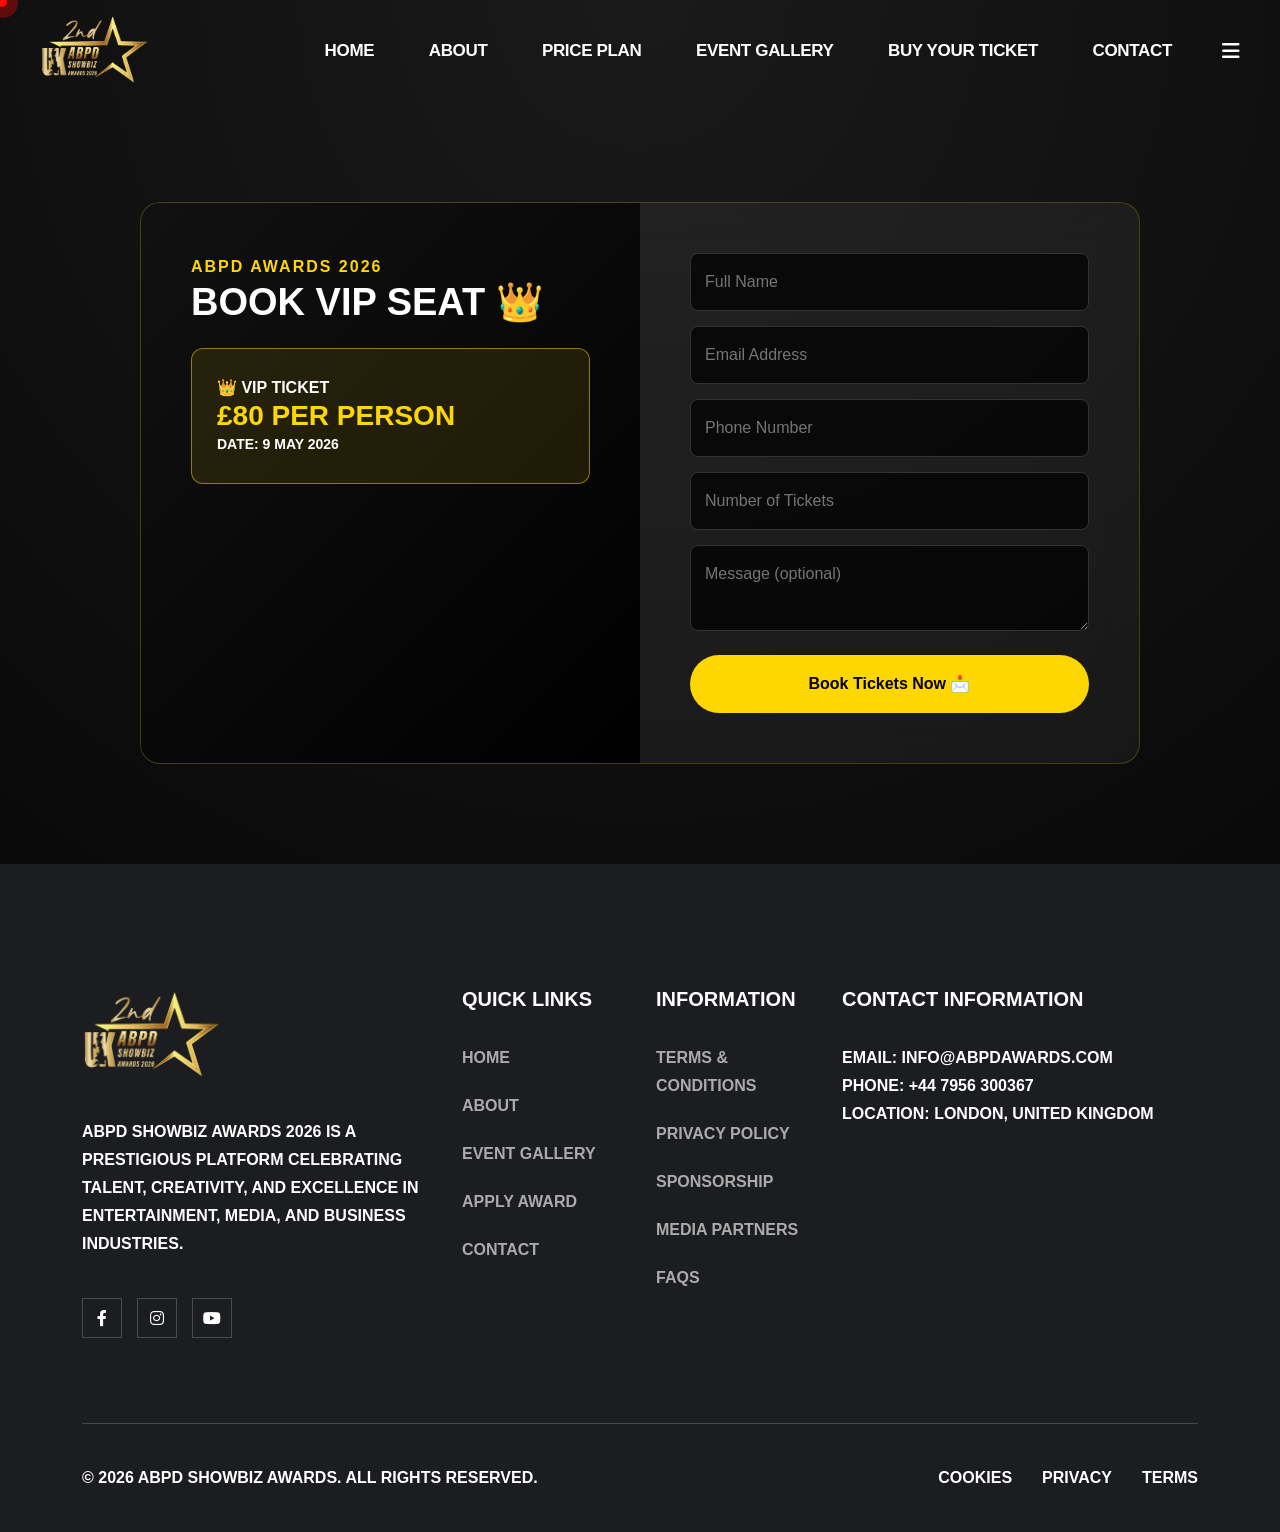
<file: b2.html>
<!DOCTYPE html>
<html lang="en">
 <!--<< Header Area >>-->
    <head>
        <!-- ========== Meta Tags ========== -->
        <meta charset="UTF-8">
        <meta http-equiv="X-UA-Compatible" content="IE=edge">
        <meta name="viewport" content="width=device-width, initial-scale=1">
        <meta name="author" content="Gramentheme">
        <meta name="description" content="apbbd award 2026 HTML Template">
        <!-- ======== Page title ============ -->
        <title>ABPD Award 2026</title>
        <!--<< Favcion >>-->
        <link rel="shortcut icon" href="assets/img/po.png">
        <!--<< Bootstrap min.css >>-->
        <link rel="stylesheet" href="assets/css/bootstrap.min.css">
        <!--<< All Min Css >>-->
        <link rel="stylesheet" href="assets/css/all.min.css">
        <!--<< Animate.css >>-->
        <link rel="stylesheet" href="assets/css/animate.css">
        <!--<< Magnific Popup.css >>-->
        <link rel="stylesheet" href="assets/css/magnific-popup.css">
        <!--<< MeanMenu.css >>-->
        <link rel="stylesheet" href="assets/css/meanmenu.css">
        <!--<< Swiper Bundle.css >>-->
        <link rel="stylesheet" href="assets/css/swiper-bundle.min.css">
        <!--<< Nice Select.css >>-->
        <link rel="stylesheet" href="assets/css/nice-select.css">
        <!--<< Icomon.css >>-->
        <!-- <link rel="stylesheet" href="assets/css/icomon.css"> -->
        <!--<< Main.css >>-->
        <link rel="stylesheet" href="assets/css/main.css">
    </head>
    <body>

        <!-- GT Back To Top Start -->
        <button id="gt-back-top" class="gt-back-to-top show">
            <i class="fa-regular fa-arrow-up"></i>
        </button>

        <!-- GT MouseCursor Start -->
        <div class="mouseCursor cursor-outer"></div>
        <div class="mouseCursor cursor-inner"></div>
        
        <!-- Offcanvas Area Start -->
        <div class="fix-area">
            <div class="offcanvas__info">
                <div class="offcanvas__wrapper">
                    <div class="offcanvas__content">
                        <div class="offcanvas__top mb-5 d-flex justify-content-between align-items-center">
                            <div class="offcanvas__logo">
                                <a href="index.html">
                                    <img src="assets/img/op.png" alt="logo-img" style="width: 120px;">
                                </a>
                            </div>
                            <div class="offcanvas__close">
                                <button>
                                <i class="fas fa-times"></i>
                                </button>
                            </div>
                        </div>
                        <p class="text d-none d-xl-block">
                            Established in 1994 in the United Kingdom, ABPD is the UK’s first mixed Bhangra, Gidha, and Modern Dance group. For over 32 years, we have been promoting Punjabi culture across global platforms.
                        </p>
                        <div class="mobile-menu fix mb-3"></div>
                        <div class="offcanvas__contact">
                            <h4>Contact Info</h4>
                            <ul>
                                <li class="d-flex align-items-center">
                                    <div class="offcanvas__contact-icon">
                                        <i class="fal fa-map-marker-alt"></i>
                                    </div>
                                    <div class="offcanvas__contact-text">
                                        <a target="_blank" href="#">Location: London, United Kingdom</a>
                                    </div>
                                </li>
                                <li class="d-flex align-items-center">
                                    <div class="offcanvas__contact-icon mr-15">
                                        <i class="fal fa-envelope"></i>
                                    </div>
                                    <div class="offcanvas__contact-text">
                                        <a href="mailto:info@example.com"><span class="mailto:apbdaward@gmail.com
">apbdaward@gmail.com
</span></a>
                                    </div>
                                </li>
                            
                                <li class="d-flex align-items-center">
                                    <div class="offcanvas__contact-icon mr-15">
                                        <i class="far fa-phone"></i>
                                    </div>
                                    <div class="offcanvas__contact-text">
                                        <a href="tel:+447956300367">+44 7956 300367</a>
                                    </div>
                                </li>
                            </ul>
                            <div class="social-icon d-flex align-items-center">
                                <a href="#"><i class="fab fa-facebook-f"></i></a>
                                <a href="#"><i class="fab fa-youtube"></i></a>
                            </div>
                        </div>
                    </div>
                </div>
            </div>
        </div>
        <div class="offcanvas__overlay"></div>

        <!-- Header Section Start -->
<header id="header-sticky" class="header-1 header-2 header-3 train-border-bottom">
    <div class="container-fluid">
        <div class="mega-menu-wrapper">
            <div class="header-main">

                <!-- Logo -->
                <div class="logo">
                    <a href="index.html" class="header-logo">
                        <img src="assets/img/po.png" alt="APBD Award Logo" style="width: 110px;">
                    </a>
                </div>

                <!-- Menu -->
                <div class="header-right d-flex justify-content-end align-items-center mt-0">
                    <div class="mean__menu-wrapper">
                        <div class="main-menu">
                            <nav id="mobile-menu">
                                <ul>

                                    <li>
                                        <a href="index.html">Home</a>
                                    </li>

                                    <li>
                                        <a href="about.html">About </a>
                                    </li>

                                   

                                       <li>
                                        <a href="pricing.html">price plan </a>
                                    </li>

                                    <li>
                                        <a href="gallery.html">Event Gallery</a>
                                    </li>
                                      <li>
                                        <a href="aply.htm">Buy your ticket </a>
                                    </li>

                             

                                    <li>
                                        <a href="contact.html">Contact</a>
                                    </li>

                                </ul>
                            </nav>
                        </div>
                    </div>

                    <!-- Header Button -->
 <!-- Header Button -->
<div class="header-button">
    <a href="https://api.whatsapp.com/send?phone=+447956300367&text=Hello%20Team,%20I%20want%20to%20apply%20for%20the%20Applet%20Award!" 
       class="gt-theme-btn award-btn" target="_blank">
       Drop a message
    </a>
</div>
        <!-- Mobile Menu -->
                    <div class="header__hamburger d-xl-block my-auto">
                        <div class="sidebar__toggle">
                            <i class="fas fa-bars"></i>
                        </div>
                    </div>

                </div>
            </div>
        </div>
    </div>
</header>


<body>

<style>

body {
    margin: 0;
    font-family: 'Segoe UI', sans-serif;
    background: radial-gradient(circle at top, #1a1a1a, #000);
    color: #fff;
}

.section {
    padding: 100px 20px;
}

.form-card {
    max-width: 1000px;
    margin: auto;
    display: grid;
    grid-template-columns: 1fr 1fr;
    background: rgba(255,255,255,0.05);
    backdrop-filter: blur(20px);
    border-radius: 20px;
    overflow: hidden;
    border: 1px solid rgba(255,215,0,0.2);
}

/* LEFT */
.left {
    padding: 50px;
    background: linear-gradient(135deg,#111,#000);
}

.left span {
    color: gold;
    letter-spacing: 2px;
}

.left h2 {
    font-size: 38px;
}

.ticket-box {
    border: 1px solid rgba(255,215,0,0.5);
    padding: 25px;
    border-radius: 12px;
    background: rgba(255,215,0,0.1);
    margin-top: 25px;
}

.ticket-box strong {
    display: block;
    color: gold;
    font-size: 28px;
}

/* RIGHT */
.right {
    padding: 50px;
}

.right input,
.right textarea {
    width: 100%;
    padding: 14px;
    margin-bottom: 15px;
    background: rgba(0,0,0,0.7);
    border: 1px solid #333;
    border-radius: 8px;
    color: #fff;
}

.right input:focus,
.right textarea:focus {
    border-color: gold;
    box-shadow: 0 0 10px rgba(255,215,0,0.3);
}

.btn-book {
    width: 100%;
    padding: 15px;
    border-radius: 30px;
    background: linear-gradient(90deg,gold,#ffd700);
    border: none;
    color: #000;
    font-weight: bold;
}

.btn-book:hover {
    transform: scale(1.05);
}

@media(max-width:900px){
    .form-card {
        grid-template-columns: 1fr;
    }
}

</style>
<section class="section">

<div class="form-card">

    <!-- LEFT -->
    <div class="left">
        <span>ABPD AWARDS 2026</span>
        <h2>Book VIP Seat 👑</h2>

        <div class="ticket-box">
            👑 VIP Ticket  
            <strong>£80 Per Person</strong>
            <small>Date: 9 May 2026</small>
        </div>
    </div>

    <!-- RIGHT -->
    <div class="right">
        <form id="emailForm">

            <input type="text" id="name" placeholder="Full Name" required>
            <input type="email" id="email" placeholder="Email Address" required>
            <input type="tel" id="phone" placeholder="Phone Number" required>
            <input type="number" id="quantity" placeholder="Number of Tickets" min="1" required>

            <textarea id="message" placeholder="Message (optional)"></textarea>

            <button type="submit" class="btn-book">
                Book Tickets Now 📩
            </button>

        </form>
    </div>

</div>

</section>

    
            <!-- GT Footer Section Start -->
<footer class="gt-footer-section section-bg">
    <div class="container">
        <div class="gt-footer-widget-wrapper">
            <div class="row justify-content-between">

                <!-- Logo + About -->
                <div class="col-xl-4 col-lg-6 col-md-12 wow fadeInUp" data-wow-delay=".2s">
                    <div class="gt-footer-widget-items">
                        <div class="gt-widget-head">
                            <a href="index.html" class="gt-footer-logo">
                                <img src="assets/img/po.png" alt="ABPD Showbiz Awards" style="width: 140px;" >
                            </a>
                        </div>

                        <div class="gt-footer-content">
                            <p>
                                ABPD Showbiz Awards 2026 is a prestigious platform celebrating 
                                talent, creativity, and excellence in entertainment, media, 
                                and business industries.
                            </p>

                           <div class="gt-social-icon d-flex align-items-center">
    <a href="https://www.facebook.com/profile.php?id=61577562353185"><i class="fab fa-facebook-f"></i></a>
    <a href="https://www.instagram.com/abpdawardsuk?igsh=MWI0eXQzZTQ1ZG11dg%3D%3D&utm_source=qr"><i class="fa-brands fa-instagram"></i></a>
    <a href="https://youtube.com/@manjitbhambra-l3x?si=s6F2L0liNXl7oRLs"><i class="fab fa-youtube"></i></a>
</div>
                        </div>
                    </div>
                </div>

              <!-- Quick Links -->
<div class="col-xl-2 col-lg-3 col-md-6 col-sm-6 wow fadeInUp" data-wow-delay=".4s">
    <div class="gt-footer-widget-items">

        <div class="gt-widget-head">
            <h5>Quick Links</h5>
        </div>

        <ul class="gt-list-area">
            <li><a href="index.html">Home</a></li>
            <li><a href="about.html">About</a></li>
            <li><a href="gallery.html">Event Gallery</a></li>
            <li><a href="nomination.html">Apply Award</a></li>
            <li><a href="contact.html">Contact</a></li>
        </ul>

    </div>
</div>

                <!-- Information -->
                <div class="col-xl-2 ps-lg-3 col-lg-3 col-md-6 col-sm-6 wow fadeInUp" data-wow-delay=".6s">
                    <div class="gt-footer-widget-items">
                        <div class="gt-widget-head">
                            <h5>Information</h5>
                        </div>

                        <ul class="gt-list-area">
                            <li><a href="#">Terms & Conditions</a></li>
                            <li><a href="#">Privacy Policy</a></li>
                            <li><a href="#">Sponsorship</a></li>
                            <li><a href="#">Media Partners</a></li>
                            <li><a href="#">FAQs</a></li>
                        </ul>
                    </div>
                </div>

                <!-- Contact + Map -->
                <div class="col-xl-4 col-lg-4 col-md-6 col-sm-6 wow fadeInUp" data-wow-delay=".8s">
                    <div class="gt-footer-widget-items">
                        <div class="gt-widget-head">
                            <h5>Contact Information</h5>
                        </div>

                        <div class="gt-footer-content">
                            <p>Email: info@abpdawards.com</p>
                            <p>Phone: +44 7956 300367</p>
                            <p>Location: London, United Kingdom</p>
                        </div>

                        <!-- UK Map -->
                        <div class="footer-map mt-3">
                            <iframe 
                                src="https://www.google.com/maps?q=London,UK&output=embed"
                                width="100%" 
                                height="200" 
                                style="border:0;" 
                                loading="lazy">
                            </iframe>
                        </div>

                    </div>
                </div>

            </div>
        </div>

        <!-- Footer Bottom -->
        <div class="footer-bottom wow fadeInUp" data-wow-delay=".3s">
            <div class="footer-wrapper">
                <p>© 2026 ABPD Showbiz Awards. All Rights Reserved.</p>

                <ul class="gt-footer-list">
                    <li><a href="#">Cookies</a></li>
                    <li><a href="#">Privacy</a></li>
                    <li><a href="#">Terms</a></li>
                </ul>
            </div>
        </div>
    </div>
</footer>
            </div>
        </div>
        
        
          
        <!--<< All JS Plugins >>-->
        <script src="assets/js/jquery-3.7.1.min.js"></script>
        <!--<< Viewport Js >>-->
        <script src="assets/js/viewport.jquery.js"></script>
        <!--<< Bootstrap Js >>-->
        <script src="assets/js/bootstrap.bundle.min.js"></script>
        <!--<< nice-selec Js >>-->
        <script src="assets/js/jquery.nice-select.min.js"></script>
        <!--<< Waypoints Js >>-->
        <script src="assets/js/jquery.waypoints.js"></script>
        <!--<< Counterup Js >>-->
        <script src="assets/js/jquery.counterup.min.js"></script>
        <!--<< Swiper Slider Js >>-->
        <script src="assets/js/swiper-bundle.min.js"></script>
        <!--<< MeanMenu Js >>-->
        <script src="assets/js/jquery.meanmenu.min.js"></script>
        <!--<< Magnific Popup Js >>-->
        <script src="assets/js/jquery.magnific-popup.min.js"></script>
        
        <!--<< Gsap Animation Js >>-->
        <script src="assets/js/gsap.js"></script>
        <script src="assets/js/gsap-scroll-to-plugin.js"></script>
        <script src="assets/js/gsap-scroll-smoother.js"></script>
        <script src="assets/js/gsap-scroll-trigger.js"></script>
        <!--<< SplitText Js >>-->
        <script src="assets/js/SplitText.min.js"></script>
        <!--<< splitType Js >>-->
        <script src="assets/js/splitType.js"></script>
        <!--<< script-gsap Js >>-->
        <script src="assets/js/script-gsap.js"></script>
        
        <!--<< Wow Animation Js >>-->
        <script src="assets/js/wow.min.js"></script>
        <!--<< Main.js >>-->
        <script src="assets/js/main.js"></script>
<script>

document.getElementById("emailForm").addEventListener("submit", function(e){
    e.preventDefault();

    let name = document.getElementById("name").value;
    let email = document.getElementById("email").value;
    let phone = document.getElementById("phone").value;
    let quantity = document.getElementById("quantity").value;
    let message = document.getElementById("message").value;

    let total = quantity * 80;

    let subject = "ABPD VIP Ticket Booking";

    let body = `ABPD VIP Ticket Booking 👑

Name: ${name}
Email: ${email}
Phone: ${phone}
Ticket: VIP - £80
Quantity: ${quantity}
Total: £${total}

Message: ${message}`;

    let mailtoLink = `mailto:apbdaward@gmail.com?subject=${encodeURIComponent(subject)}&body=${encodeURIComponent(body)}`;

    window.location.href = mailtoLink;
});

</script>

</body>
</html>
</file>
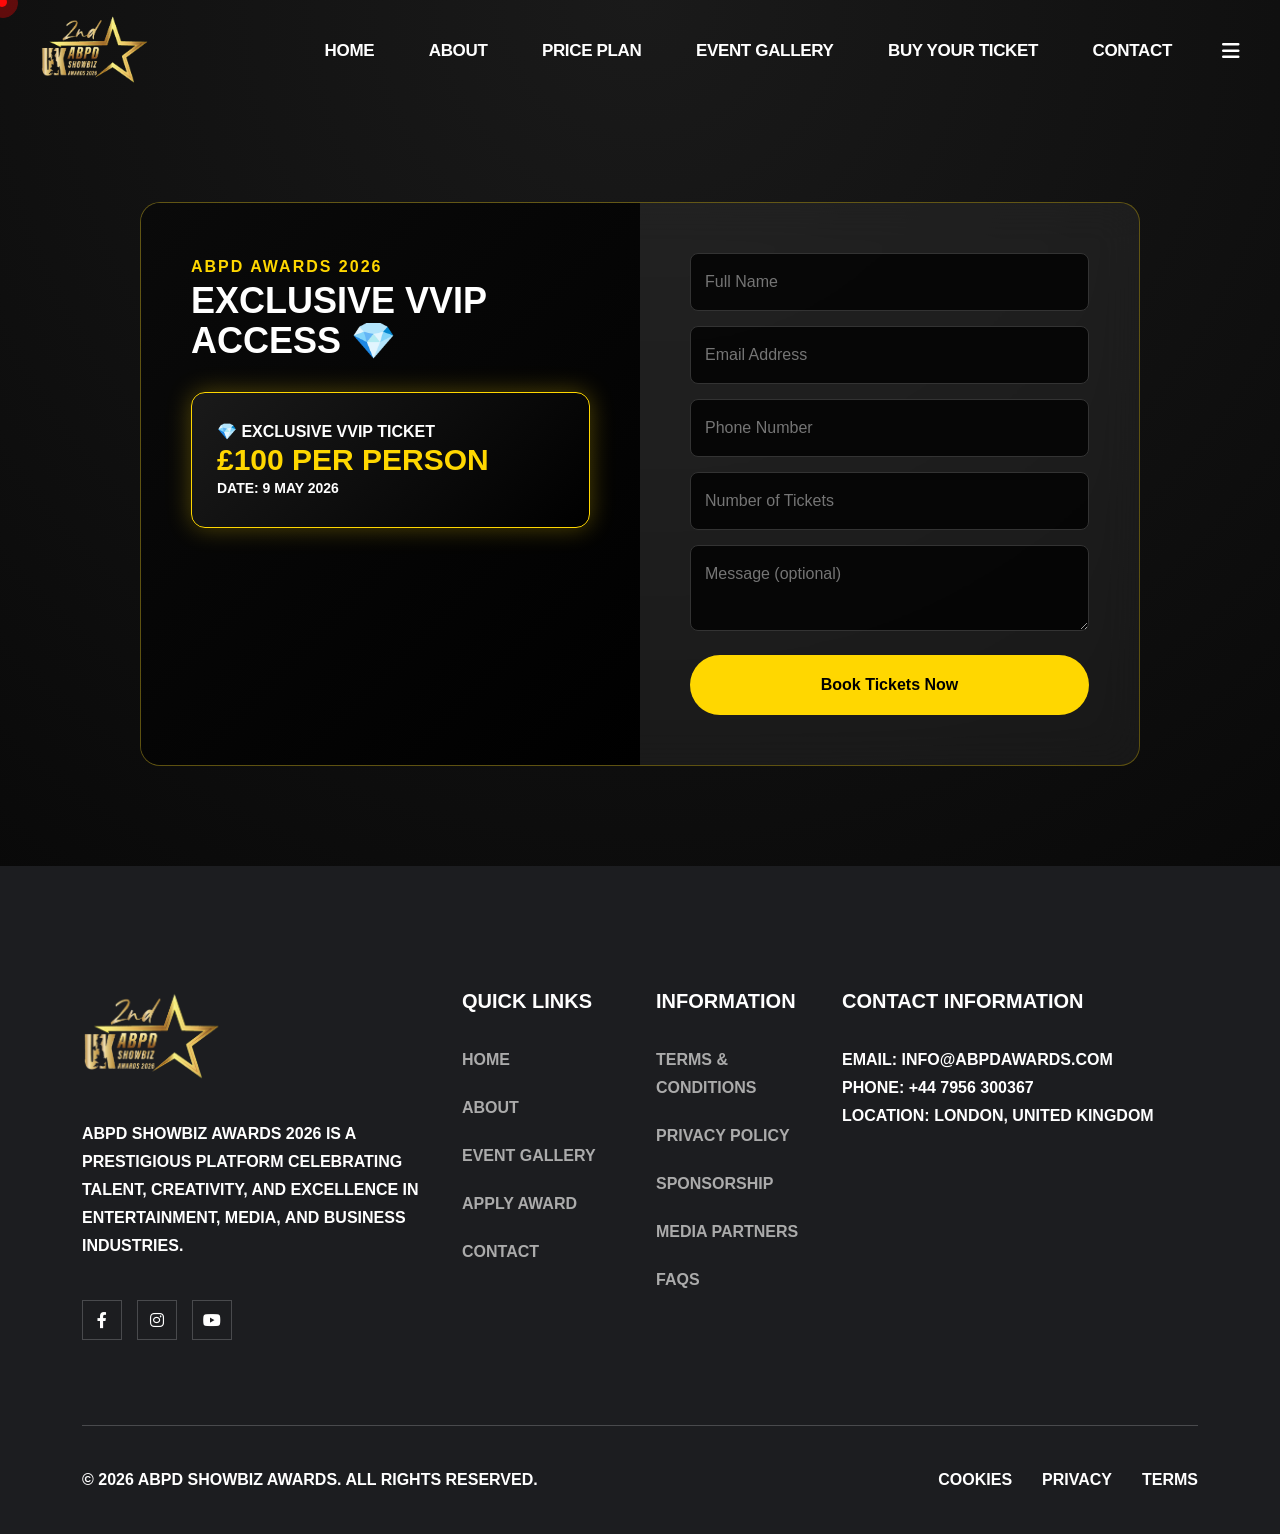
<file: b3.html>
<!DOCTYPE html>
<html lang="en">
 <!--<< Header Area >>-->
    <head>
        <!-- ========== Meta Tags ========== -->
        <meta charset="UTF-8">
        <meta http-equiv="X-UA-Compatible" content="IE=edge">
        <meta name="viewport" content="width=device-width, initial-scale=1">
        <meta name="author" content="Gramentheme">
        <meta name="description" content="apbbd award 2026 HTML Template">
        <!-- ======== Page title ============ -->
        <title>ABPD Award 2026</title>
        <!--<< Favcion >>-->
        <link rel="shortcut icon" href="assets/img/po.png">
        <!--<< Bootstrap min.css >>-->
        <link rel="stylesheet" href="assets/css/bootstrap.min.css">
        <!--<< All Min Css >>-->
        <link rel="stylesheet" href="assets/css/all.min.css">
        <!--<< Animate.css >>-->
        <link rel="stylesheet" href="assets/css/animate.css">
        <!--<< Magnific Popup.css >>-->
        <link rel="stylesheet" href="assets/css/magnific-popup.css">
        <!--<< MeanMenu.css >>-->
        <link rel="stylesheet" href="assets/css/meanmenu.css">
        <!--<< Swiper Bundle.css >>-->
        <link rel="stylesheet" href="assets/css/swiper-bundle.min.css">
        <!--<< Nice Select.css >>-->
        <link rel="stylesheet" href="assets/css/nice-select.css">
        <!--<< Icomon.css >>-->
        <!-- <link rel="stylesheet" href="assets/css/icomon.css"> -->
        <!--<< Main.css >>-->
        <link rel="stylesheet" href="assets/css/main.css">
    </head>
    <body>

        <!-- GT Back To Top Start -->
        <button id="gt-back-top" class="gt-back-to-top show">
            <i class="fa-regular fa-arrow-up"></i>
        </button>

        <!-- GT MouseCursor Start -->
        <div class="mouseCursor cursor-outer"></div>
        <div class="mouseCursor cursor-inner"></div>
        
        <!-- Offcanvas Area Start -->
        <div class="fix-area">
            <div class="offcanvas__info">
                <div class="offcanvas__wrapper">
                    <div class="offcanvas__content">
                        <div class="offcanvas__top mb-5 d-flex justify-content-between align-items-center">
                            <div class="offcanvas__logo">
                                <a href="index.html">
                                    <img src="assets/img/op.png" alt="logo-img" style="width: 120px;">
                                </a>
                            </div>
                            <div class="offcanvas__close">
                                <button>
                                <i class="fas fa-times"></i>
                                </button>
                            </div>
                        </div>
                        <p class="text d-none d-xl-block">
                            Established in 1994 in the United Kingdom, ABPD is the UK’s first mixed Bhangra, Gidha, and Modern Dance group. For over 32 years, we have been promoting Punjabi culture across global platforms.
                        </p>
                        <div class="mobile-menu fix mb-3"></div>
                        <div class="offcanvas__contact">
                            <h4>Contact Info</h4>
                            <ul>
                                <li class="d-flex align-items-center">
                                    <div class="offcanvas__contact-icon">
                                        <i class="fal fa-map-marker-alt"></i>
                                    </div>
                                    <div class="offcanvas__contact-text">
                                        <a target="_blank" href="#">Location: London, United Kingdom</a>
                                    </div>
                                </li>
                                <li class="d-flex align-items-center">
                                    <div class="offcanvas__contact-icon mr-15">
                                        <i class="fal fa-envelope"></i>
                                    </div>
                                    <div class="offcanvas__contact-text">
                                        <a href="mailto:info@example.com"><span class="mailto:apbdaward@gmail.com
">apbdaward@gmail.com
</span></a>
                                    </div>
                                </li>
                            
                                <li class="d-flex align-items-center">
                                    <div class="offcanvas__contact-icon mr-15">
                                        <i class="far fa-phone"></i>
                                    </div>
                                    <div class="offcanvas__contact-text">
                                        <a href="tel:+447956300367">+44 7956 300367</a>
                                    </div>
                                </li>
                            </ul>
                            <div class="social-icon d-flex align-items-center">
                                <a href="#"><i class="fab fa-facebook-f"></i></a>
                                <a href="#"><i class="fab fa-youtube"></i></a>
                            </div>
                        </div>
                    </div>
                </div>
            </div>
        </div>
        <div class="offcanvas__overlay"></div>

        <!-- Header Section Start -->
<header id="header-sticky" class="header-1 header-2 header-3 train-border-bottom">
    <div class="container-fluid">
        <div class="mega-menu-wrapper">
            <div class="header-main">

                <!-- Logo -->
                <div class="logo">
                    <a href="index.html" class="header-logo">
                        <img src="assets/img/po.png" alt="APBD Award Logo" style="width: 110px;">
                    </a>
                </div>

                <!-- Menu -->
                <div class="header-right d-flex justify-content-end align-items-center mt-0">
                    <div class="mean__menu-wrapper">
                        <div class="main-menu">
                            <nav id="mobile-menu">
                                <ul>

                                    <li>
                                        <a href="index.html">Home</a>
                                    </li>

                                    <li>
                                        <a href="about.html">About </a>
                                    </li>

                                   

                                       <li>
                                        <a href="pricing.html">price plan </a>
                                    </li>

                                    <li>
                                        <a href="gallery.html">Event Gallery</a>
                                    </li>
                                      <li>
                                        <a href="aply.htm">Buy your ticket </a>
                                    </li>

                             

                                    <li>
                                        <a href="contact.html">Contact</a>
                                    </li>

                                </ul>
                            </nav>
                        </div>
                    </div>

                    <!-- Header Button -->
 <!-- Header Button -->
<div class="header-button">
    <a href="https://api.whatsapp.com/send?phone=+447956300367&text=Hello%20Team,%20I%20want%20to%20apply%20for%20the%20Applet%20Award!" 
       class="gt-theme-btn award-btn" target="_blank">
       Drop a message
    </a>
</div>
        <!-- Mobile Menu -->
                    <div class="header__hamburger d-xl-block my-auto">
                        <div class="sidebar__toggle">
                            <i class="fas fa-bars"></i>
                        </div>
                    </div>

                </div>
            </div>
        </div>
    </div>
</header>


<body>

<style>

/* Background */
body {
    margin: 0;
    font-family: 'Segoe UI', sans-serif;
    background: radial-gradient(circle at top, #1a1a1a, #000);
    color: #fff;
}

/* Section */
.section {
    padding: 100px 20px;
}

/* Card */
.form-card {
    max-width: 1000px;
    margin: auto;
    display: grid;
    grid-template-columns: 1fr 1fr;
    background: rgba(255,255,255,0.05);
    backdrop-filter: blur(20px);
    border-radius: 20px;
    overflow: hidden;
    border: 1px solid rgba(255,215,0,0.3);
}

/* LEFT */
.left {
    padding: 50px;
    background: linear-gradient(135deg,#0a0a0a,#000);
}

.left span {
    color: gold;
    letter-spacing: 2px;
}

.left h2 {
    font-size: 36px;
}

/* VVIP Box */
.ticket-box {
    margin-top: 30px;
    padding: 25px;
    border-radius: 14px;
    background: linear-gradient(135deg,#1a1a1a,#000);
    border: 1px solid gold;
    box-shadow: 0 0 25px rgba(255,215,0,0.3);
}

.ticket-box strong {
    display: block;
    font-size: 30px;
    color: gold;
}

/* RIGHT */
.right {
    padding: 50px;
}

.right input,
.right textarea {
    width: 100%;
    padding: 14px;
    margin-bottom: 15px;
    background: rgba(0,0,0,0.8);
    border: 1px solid #333;
    border-radius: 8px;
    color: #fff;
}

.right input:focus,
.right textarea:focus {
    border-color: gold;
    box-shadow: 0 0 10px rgba(255,215,0,0.4);
}

/* Button */
.btn-book {
    width: 100%;
    padding: 16px;
    border-radius: 30px;
    background: linear-gradient(90deg,gold,#ffd700);
    border: none;
    color: #000;
    font-weight: bold;
    font-size: 16px;
}

.btn-book:hover {
    transform: scale(1.05);
}

/* Responsive */
@media(max-width:900px){
    .form-card {
        grid-template-columns: 1fr;
    }
}

</style>
<section class="section">

<div class="form-card">

    <!-- LEFT -->
    <div class="left">
        <span>ABPD AWARDS 2026</span>
        <h2>Exclusive VVIP Access 💎</h2>

        <div class="ticket-box">
            💎 Exclusive VVIP Ticket  
            <strong>£100 Per Person</strong>
            <small>Date: 9 May 2026</small>
        </div>
    </div>

    <!-- RIGHT -->
    <div class="right">
        <form id="emailForm">

            <input type="text" id="name" placeholder="Full Name" required>
            <input type="email" id="email" placeholder="Email Address" required>
            <input type="tel" id="phone" placeholder="Phone Number" required>
            <input type="number" id="quantity" placeholder="Number of Tickets" min="1" required>

            <textarea id="message" placeholder="Message (optional)"></textarea>

            <button type="submit" class="btn-book">
                Book Tickets Now 
            </button>

        </form>
    </div>

</div>

</section>

    
            <!-- GT Footer Section Start -->
<footer class="gt-footer-section section-bg">
    <div class="container">
        <div class="gt-footer-widget-wrapper">
            <div class="row justify-content-between">

                <!-- Logo + About -->
                <div class="col-xl-4 col-lg-6 col-md-12 wow fadeInUp" data-wow-delay=".2s">
                    <div class="gt-footer-widget-items">
                        <div class="gt-widget-head">
                            <a href="index.html" class="gt-footer-logo">
                                <img src="assets/img/po.png" alt="ABPD Showbiz Awards" style="width: 140px;" >
                            </a>
                        </div>

                        <div class="gt-footer-content">
                            <p>
                                ABPD Showbiz Awards 2026 is a prestigious platform celebrating 
                                talent, creativity, and excellence in entertainment, media, 
                                and business industries.
                            </p>

                           <div class="gt-social-icon d-flex align-items-center">
    <a href="https://www.facebook.com/profile.php?id=61577562353185"><i class="fab fa-facebook-f"></i></a>
    <a href="https://www.instagram.com/abpdawardsuk?igsh=MWI0eXQzZTQ1ZG11dg%3D%3D&utm_source=qr"><i class="fa-brands fa-instagram"></i></a>
    <a href="https://youtube.com/@manjitbhambra-l3x?si=s6F2L0liNXl7oRLs"><i class="fab fa-youtube"></i></a>
</div>
                        </div>
                    </div>
                </div>

              <!-- Quick Links -->
<div class="col-xl-2 col-lg-3 col-md-6 col-sm-6 wow fadeInUp" data-wow-delay=".4s">
    <div class="gt-footer-widget-items">

        <div class="gt-widget-head">
            <h5>Quick Links</h5>
        </div>

        <ul class="gt-list-area">
            <li><a href="index.html">Home</a></li>
            <li><a href="about.html">About</a></li>
            <li><a href="gallery.html">Event Gallery</a></li>
            <li><a href="nomination.html">Apply Award</a></li>
            <li><a href="contact.html">Contact</a></li>
        </ul>

    </div>
</div>

                <!-- Information -->
                <div class="col-xl-2 ps-lg-3 col-lg-3 col-md-6 col-sm-6 wow fadeInUp" data-wow-delay=".6s">
                    <div class="gt-footer-widget-items">
                        <div class="gt-widget-head">
                            <h5>Information</h5>
                        </div>

                        <ul class="gt-list-area">
                            <li><a href="#">Terms & Conditions</a></li>
                            <li><a href="#">Privacy Policy</a></li>
                            <li><a href="#">Sponsorship</a></li>
                            <li><a href="#">Media Partners</a></li>
                            <li><a href="#">FAQs</a></li>
                        </ul>
                    </div>
                </div>

                <!-- Contact + Map -->
                <div class="col-xl-4 col-lg-4 col-md-6 col-sm-6 wow fadeInUp" data-wow-delay=".8s">
                    <div class="gt-footer-widget-items">
                        <div class="gt-widget-head">
                            <h5>Contact Information</h5>
                        </div>

                        <div class="gt-footer-content">
                            <p>Email: info@abpdawards.com</p>
                            <p>Phone: +44 7956 300367</p>
                            <p>Location: London, United Kingdom</p>
                        </div>

                        <!-- UK Map -->
                        <div class="footer-map mt-3">
                            <iframe 
                                src="https://www.google.com/maps?q=London,UK&output=embed"
                                width="100%" 
                                height="200" 
                                style="border:0;" 
                                loading="lazy">
                            </iframe>
                        </div>

                    </div>
                </div>

            </div>
        </div>

        <!-- Footer Bottom -->
        <div class="footer-bottom wow fadeInUp" data-wow-delay=".3s">
            <div class="footer-wrapper">
                <p>© 2026 ABPD Showbiz Awards. All Rights Reserved.</p>

                <ul class="gt-footer-list">
                    <li><a href="#">Cookies</a></li>
                    <li><a href="#">Privacy</a></li>
                    <li><a href="#">Terms</a></li>
                </ul>
            </div>
        </div>
    </div>
</footer>
            </div>
        </div>
        
        
          
        <!--<< All JS Plugins >>-->
        <script src="assets/js/jquery-3.7.1.min.js"></script>
        <!--<< Viewport Js >>-->
        <script src="assets/js/viewport.jquery.js"></script>
        <!--<< Bootstrap Js >>-->
        <script src="assets/js/bootstrap.bundle.min.js"></script>
        <!--<< nice-selec Js >>-->
        <script src="assets/js/jquery.nice-select.min.js"></script>
        <!--<< Waypoints Js >>-->
        <script src="assets/js/jquery.waypoints.js"></script>
        <!--<< Counterup Js >>-->
        <script src="assets/js/jquery.counterup.min.js"></script>
        <!--<< Swiper Slider Js >>-->
        <script src="assets/js/swiper-bundle.min.js"></script>
        <!--<< MeanMenu Js >>-->
        <script src="assets/js/jquery.meanmenu.min.js"></script>
        <!--<< Magnific Popup Js >>-->
        <script src="assets/js/jquery.magnific-popup.min.js"></script>
        
        <!--<< Gsap Animation Js >>-->
        <script src="assets/js/gsap.js"></script>
        <script src="assets/js/gsap-scroll-to-plugin.js"></script>
        <script src="assets/js/gsap-scroll-smoother.js"></script>
        <script src="assets/js/gsap-scroll-trigger.js"></script>
        <!--<< SplitText Js >>-->
        <script src="assets/js/SplitText.min.js"></script>
        <!--<< splitType Js >>-->
        <script src="assets/js/splitType.js"></script>
        <!--<< script-gsap Js >>-->
        <script src="assets/js/script-gsap.js"></script>
        
        <!--<< Wow Animation Js >>-->
        <script src="assets/js/wow.min.js"></script>
        <!--<< Main.js >>-->
        <script src="assets/js/main.js"></script>
<script>

document.getElementById("emailForm").addEventListener("submit", function(e){
    e.preventDefault();

    let name = document.getElementById("name").value;
    let email = document.getElementById("email").value;
    let phone = document.getElementById("phone").value;
    let quantity = document.getElementById("quantity").value;
    let message = document.getElementById("message").value;

    let total = quantity * 100;

    let subject = "ABPD Exclusive VVIP Booking";

    let body = `ABPD Exclusive VVIP Booking 💎

Name: ${name}
Email: ${email}
Phone: ${phone}
Ticket: Exclusive VVIP - £100
Quantity: ${quantity}
Total: £${total}

Message: ${message}`;

    let mailtoLink = `mailto:apbdaward@gmail.com?subject=${encodeURIComponent(subject)}&body=${encodeURIComponent(body)}`;

    window.location.href = mailtoLink;
});

</script>

</body>
</html>
</file>
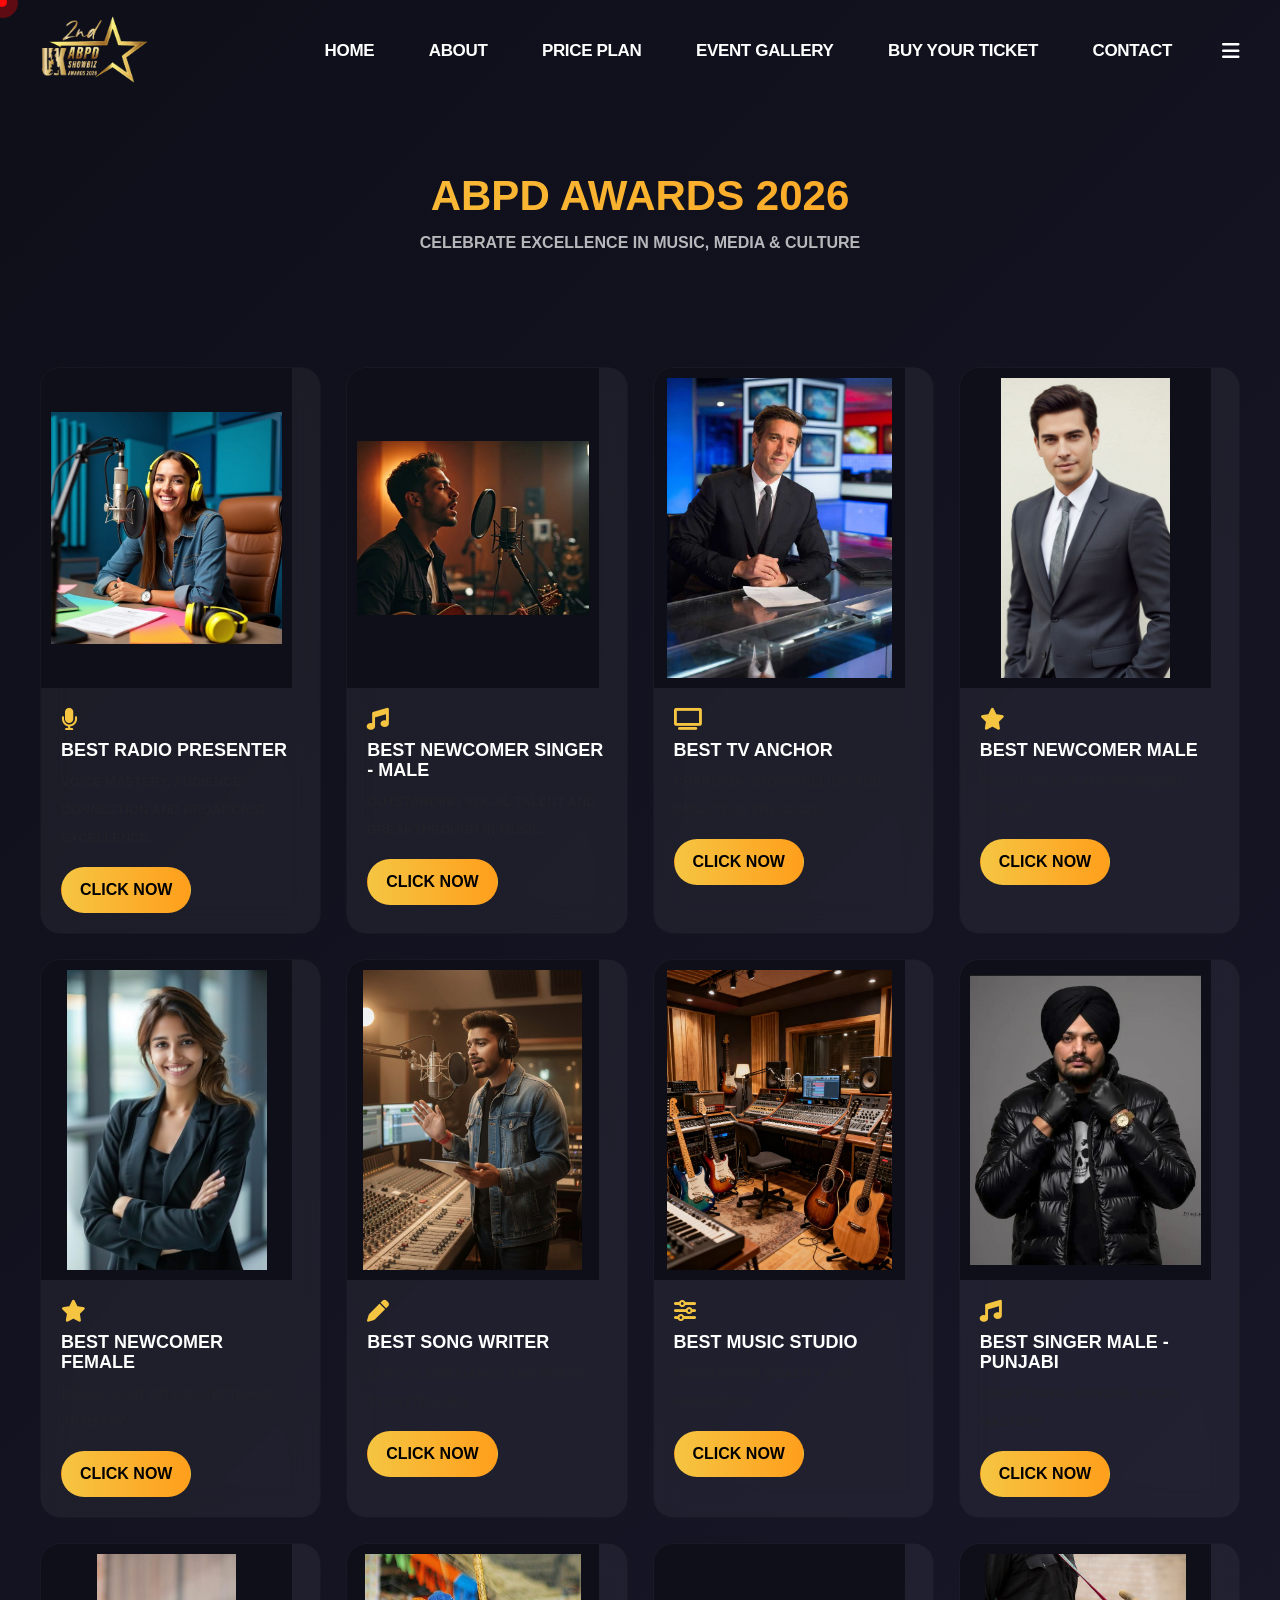
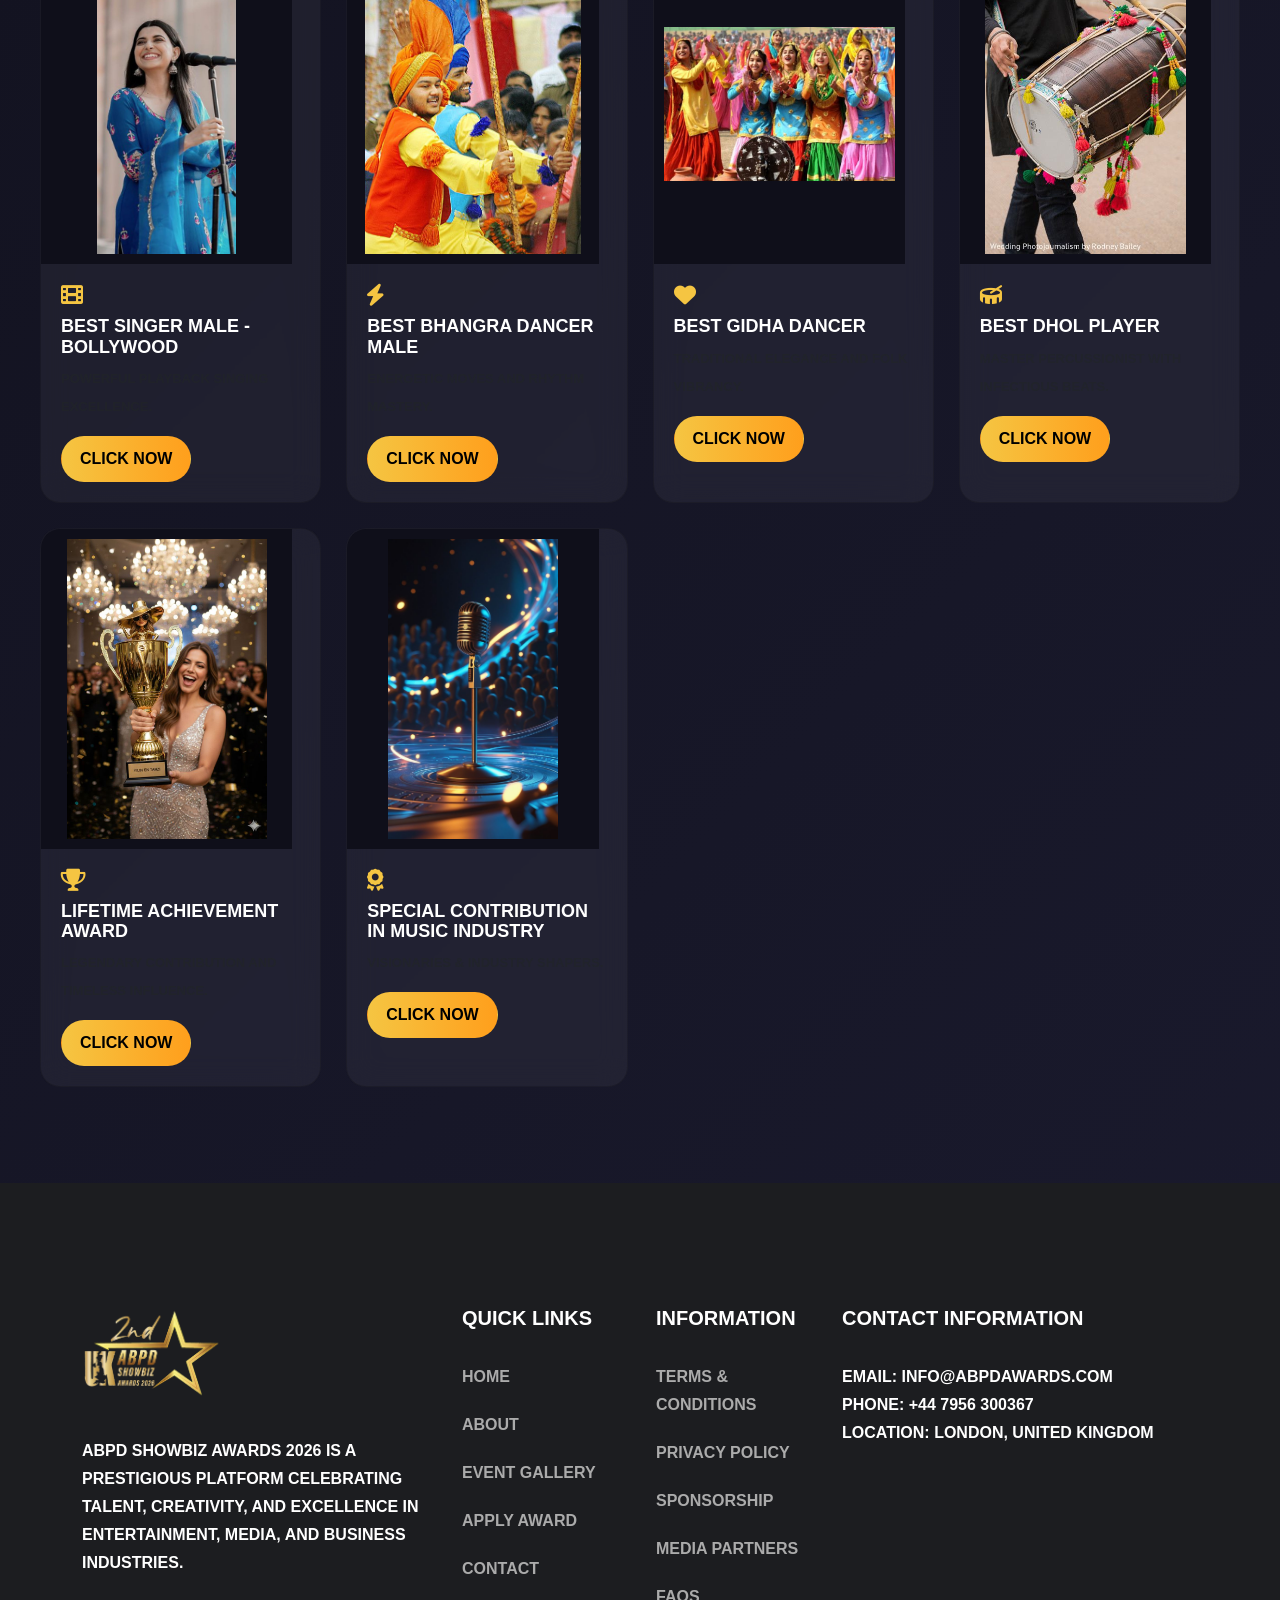
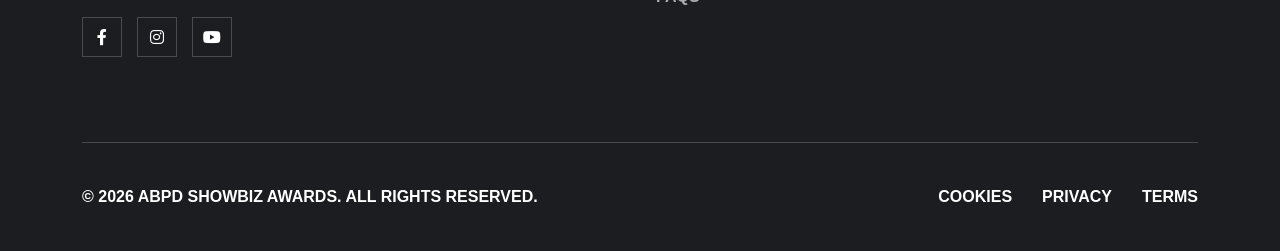
<file: catgori.html>
<!DOCTYPE html>
<html lang="en">
 <!--<< Header Area >>-->
    <head>
        <!-- ========== Meta Tags ========== -->
        <meta charset="UTF-8">
        <meta http-equiv="X-UA-Compatible" content="IE=edge">
        <meta name="viewport" content="width=device-width, initial-scale=1">
        <meta name="author" content="Gramentheme">
        <meta name="description" content="apbbd award 2026 HTML Template">
        <!-- ======== Page title ============ -->
        <title>ABPD Award 2026</title>
        <!--<< Favcion >>-->
        <link rel="shortcut icon" href="assets/img/po.png">
        <!--<< Bootstrap min.css >>-->
        <link rel="stylesheet" href="assets/css/bootstrap.min.css">
        <!--<< All Min Css >>-->
        <link rel="stylesheet" href="assets/css/all.min.css">
        <!--<< Animate.css >>-->
        <link rel="stylesheet" href="assets/css/animate.css">
        <!--<< Magnific Popup.css >>-->
        <link rel="stylesheet" href="assets/css/magnific-popup.css">
        <!--<< MeanMenu.css >>-->
        <link rel="stylesheet" href="assets/css/meanmenu.css">
        <!--<< Swiper Bundle.css >>-->
        <link rel="stylesheet" href="assets/css/swiper-bundle.min.css">
        <!--<< Nice Select.css >>-->
        <link rel="stylesheet" href="assets/css/nice-select.css">
        <!--<< Icomon.css >>-->
        <!-- <link rel="stylesheet" href="assets/css/icomon.css"> -->
        <!--<< Main.css >>-->
        <link rel="stylesheet" href="assets/css/main.css">
    </head>
    <body>

        <!-- GT Back To Top Start -->
        <button id="gt-back-top" class="gt-back-to-top show">
            <i class="fa-regular fa-arrow-up"></i>
        </button>

        <!-- GT MouseCursor Start -->
        <div class="mouseCursor cursor-outer"></div>
        <div class="mouseCursor cursor-inner"></div>
        
        <!-- Offcanvas Area Start -->
        <div class="fix-area">
            <div class="offcanvas__info">
                <div class="offcanvas__wrapper">
                    <div class="offcanvas__content">
                        <div class="offcanvas__top mb-5 d-flex justify-content-between align-items-center">
                            <div class="offcanvas__logo">
                                <a href="index.html">
                                    <img src="assets/img/op.png" alt="logo-img" style="width: 120px;">
                                </a>
                            </div>
                            <div class="offcanvas__close">
                                <button>
                                <i class="fas fa-times"></i>
                                </button>
                            </div>
                        </div>
                        <p class="text d-none d-xl-block">
                            Established in 1994 in the United Kingdom, ABPD is the UK’s first mixed Bhangra, Gidha, and Modern Dance group. For over 32 years, we have been promoting Punjabi culture across global platforms.
                        </p>
                        <div class="mobile-menu fix mb-3"></div>
                        <div class="offcanvas__contact">
                            <h4>Contact Info</h4>
                            <ul>
                                <li class="d-flex align-items-center">
                                    <div class="offcanvas__contact-icon">
                                        <i class="fal fa-map-marker-alt"></i>
                                    </div>
                                    <div class="offcanvas__contact-text">
                                        <a target="_blank" href="#">Location: London, United Kingdom</a>
                                    </div>
                                </li>
                                <li class="d-flex align-items-center">
                                    <div class="offcanvas__contact-icon mr-15">
                                        <i class="fal fa-envelope"></i>
                                    </div>
                                    <div class="offcanvas__contact-text">
                                        <a href="mailto:info@example.com"><span class="mailto:apbdaward@gmail.com
">apbdaward@gmail.com
</span></a>
                                    </div>
                                </li>
                            
                                <li class="d-flex align-items-center">
                                    <div class="offcanvas__contact-icon mr-15">
                                        <i class="far fa-phone"></i>
                                    </div>
                                    <div class="offcanvas__contact-text">
                                        <a href="tel:+447956300367">+44 7956 300367</a>
                                    </div>
                                </li>
                            </ul>
                            <div class="social-icon d-flex align-items-center">
                                <a href="#"><i class="fab fa-facebook-f"></i></a>
                                <a href="#"><i class="fab fa-youtube"></i></a>
                            </div>
                        </div>
                    </div>
                </div>
            </div>
        </div>
        <div class="offcanvas__overlay"></div>

        <!-- Header Section Start -->
<header id="header-sticky" class="header-1 header-2 header-3 train-border-bottom">
    <div class="container-fluid">
        <div class="mega-menu-wrapper">
            <div class="header-main">

                <!-- Logo -->
                <div class="logo">
                    <a href="index.html" class="header-logo">
                        <img src="assets/img/po.png" alt="APBD Award Logo" style="width: 110px;">
                    </a>
                </div>

                <!-- Menu -->
                <div class="header-right d-flex justify-content-end align-items-center mt-0">
                    <div class="mean__menu-wrapper">
                        <div class="main-menu">
                            <nav id="mobile-menu">
                                <ul>

                                    <li>
                                        <a href="index.html">Home</a>
                                    </li>

                                    <li>
                                        <a href="about.html">About </a>
                                    </li>

                                   

                                       <li>
                                        <a href="pricing.html">price plan </a>
                                    </li>

                                    <li>
                                        <a href="gallery.html">Event Gallery</a>
                                    </li>
                                      <li>
                                        <a href="aply.htm">Buy your ticket </a>
                                    </li>

                             

                                    <li>
                                        <a href="contact.html">Contact</a>
                                    </li>

                                </ul>
                            </nav>
                        </div>
                    </div>

                    <!-- Header Button -->
 <!-- Header Button -->
<div class="header-button">
    <a href="https://api.whatsapp.com/send?phone=+447956300367&text=Hello%20Team,%20I%20want%20to%20apply%20for%20the%20Applet%20Award!" 
       class="gt-theme-btn award-btn" target="_blank">
       Drop a message
    </a>
</div>
        <!-- Mobile Menu -->
                    <div class="header__hamburger d-xl-block my-auto">
                        <div class="sidebar__toggle">
                            <i class="fas fa-bars"></i>
                        </div>
                    </div>

                </div>
            </div>
        </div>
    </div>
</header>


<style>
*{
    margin:0;
    padding:0;
    box-sizing:border-box;
    font-family:'Poppins',sans-serif;
}

body{
    background: linear-gradient(135deg,#0f0f1a,#1b1b2f);
    color:#fff;
}

/* HERO */
.hero{
    text-align:center;
    padding:70px 20px;
}

.hero h1{
    font-size:42px;
    font-weight:700;
    background:linear-gradient(90deg,#f5c542,#ff9f1c);
    -webkit-background-clip:text;
    -webkit-text-fill-color:transparent;
}

.hero p{
    opacity:.7;
    margin-top:10px;
}

/* GRID */
.grid{
    display:grid;
    grid-template-columns:repeat(auto-fit,minmax(260px,1fr));
    gap:25px;
    padding:40px;
}

/* CARD */
.card{
    background:rgba(255,255,255,0.05);
    border-radius:20px;
    backdrop-filter:blur(15px);
    overflow:hidden;
    transition:.4s;
    display:flex;
    flex-direction:column;
    justify-content:space-between;
}

.card:hover{
    transform:translateY(-10px) scale(1.02);
    box-shadow:0 15px 40px rgba(0,0,0,.5);
}

/* 🔥 IMAGE FIX (PORTRAIT FULL SHOW) */
.card img{
    width:90%;
    height:320px;            /* 🔥 portrait size */
    object-fit:contain;      /* 🔥 FULL image visible */
    background:#0f0f1a;      /* empty area clean */
    padding:10px;
}

/* BODY */
.card-body{
    padding:20px;
}

.card-body i{
    color:#f5c542;
    margin-bottom:10px;
    font-size:22px;
}

.card-body h3{
    font-size:18px;
    margin-bottom:8px;
}

.card-body p{
    font-size:13px;
    opacity:.7;
}

/* BUTTON */
.btn{
    display:inline-block;
    margin-top:15px;
    padding:10px 18px;
    border-radius:30px;
    background:linear-gradient(90deg,#f5c542,#ff9f1c);
    color:#000;
    font-weight:600;
    text-decoration:none;
    transition:.3s;
}

.btn:hover{
    transform:scale(1.05);
}

/* POPUP */
.popup{
    position:fixed;
    top:0;
    left:0;
    width:100%;
    height:100%;
    background:rgba(0,0,0,.7);
    display:none;
    justify-content:center;
    align-items:center;
}

.popup-content{
    background:#111;
    padding:30px;
    border-radius:15px;
    width:350px;
}

.popup-content input,
.popup-content textarea{
    width:100%;
    padding:10px;
    margin:8px 0;
    border:none;
    border-radius:8px;
    background:#222;
    color:#fff;
}

.close{
    float:right;
    cursor:pointer;
    font-size:20px;
}

/* SUCCESS MESSAGE */
.toast{
    position:fixed;
    bottom:20px;
    right:20px;
    background:#00c853;
    padding:12px 18px;
    border-radius:8px;
}

/* 📱 MOBILE OPTIMIZATION */
@media (max-width: 768px) {
    .card {
        width: 100%;
        padding: 10px;
    }

    .card img {
        width: 100%;
        height: 360px;
        object-fit: cover;
        border-radius: 12px;
    }
}
</style>
<div class="hero">
    <h1>ABPD Awards 2026</h1>
    <p>Celebrate Excellence in Music, Media & Culture</p>
</div>

<div class="grid">

<!-- CARD START -->
<div class="card">
<img src="catgories/_ (7).jpeg">
<div class="card-body">
<i class="fas fa-microphone"></i>
<h3>Best Radio Presenter</h3>
<p>Voice mastery, audience connection and broadcast excellence.</p>
<a href="#" class="btn" onclick="openPopup('Best Radio Presenter')">Click Now</a>
</div>
</div>

<div class="card">
<img src="catgories/【ボイトレ】効果を最大化！レコーディングレッスンを活用した新しい練習法.jpeg">
<div class="card-body">
<i class="fas fa-music"></i>
<h3>Best Newcomer Singer - Male</h3>
<p>Outstanding vocal talent and breakthrough in music.</p>
<a href="#" class="btn" onclick="openPopup('Best Newcomer Singer - Male')">Click Now</a>
</div>
</div>

<div class="card">
<img src="catgories/ABC News evolves with anchor Muir amid stiff competition.jpeg">
<div class="card-body">
<i class="fas fa-tv"></i>
<h3>Best TV Anchor</h3>
<p>Charisma, storytelling and impactful presence.</p>
<a href="#" class="btn" onclick="openPopup('Best TV Anchor')">Click Now</a>
</div>
</div>

<div class="card">
<img src="catgories/Dazzling man.jpeg">
<div class="card-body">
<i class="fas fa-star"></i>
<h3>Best Newcomer Male</h3>
<p>Fresh talent and promising future.</p>
<a href="#" class="btn" onclick="openPopup('Best Newcomer Male')">Click Now</a>
</div>
</div>

<div class="card">
<img src="catgories/_ (8).jpeg">
<div class="card-body">
<i class="fas fa-star"></i>
<h3>Best Newcomer Female</h3>
<p>Rising star with exceptional artistry.</p>
<a href="#" class="btn" onclick="openPopup('Best Newcomer Female')">Click Now</a>
</div>
</div>

<div class="card">
<img src="catgories/Prompts.jpeg">
<div class="card-body">
<i class="fas fa-pen"></i>
<h3>Best Song Writer</h3>
<p>Lyrical brilliance and poetic storytelling.</p>
<a href="#" class="btn" onclick="openPopup('Best Song Writer')">Click Now</a>
</div>
</div>

<div class="card">
<img src="catgories/great music studio with lot of guitars hanging on the wall.jpeg">
<div class="card-body">
<i class="fas fa-sliders"></i>
<h3>Best Music Studio</h3>
<p>Production quality and innovation.</p>
<a href="#" class="btn" onclick="openPopup('Best Music Studio')">Click Now</a>
</div>
</div>

<div class="card">
<img src="catgories/sidhu moose wala.jpeg">
<div class="card-body">
<i class="fas fa-music"></i>
<h3>Best Singer Male - Punjabi</h3>
<p>Exceptional Punjabi vocal mastery.</p>
<a href="#" class="btn" onclick="openPopup('Best Singer Male - Punjabi')">Click Now</a>
</div>
</div>

<div class="card">
<img src="catgories/Nimrat Khaira.jpeg">
<div class="card-body">
<i class="fas fa-film"></i>
<h3>Best Singer Male - Bollywood</h3>
<p>Powerful playback singing excellence.</p>
<a href="#" class="btn" onclick="openPopup('Best Singer Male - Bollywood')">Click Now</a>
</div>
</div>

<div class="card">
<img src="catgories/Bhangra, India.jpeg">
<div class="card-body">
<i class="fas fa-bolt"></i>
<h3>Best Bhangra Dancer Male</h3>
<p>Energetic moves and rhythm mastery.</p>
<a href="#" class="btn" onclick="openPopup('Best Bhangra Dancer Male')">Click Now</a>
</div>
</div>

<div class="card">
<img src="catgories/List of 12 Most Famous Festivals of India Celebrations on 2018 - 2019.jpeg">
<div class="card-body">
<i class="fas fa-heart"></i>
<h3>Best Gidha Dancer</h3>
<p>Traditional elegance and folk vibrancy.</p>
<a href="#" class="btn" onclick="openPopup('Best Gidha Dancer')">Click Now</a>
</div>
</div>

<div class="card">
<img src="catgories/e95b993cd97af111d8a3c74c1141c2ea.jpg">
<div class="card-body">
<i class="fas fa-drum"></i>
<h3>Best Dhol Player</h3>
<p>Master percussionist with infectious beats.</p>
<a href="#" class="btn" onclick="openPopup('Best Dhol Player')">Click Now</a>
</div>
</div>

<div class="card">
<img src="catgories/😍🏆.jpeg">
<div class="card-body">
<i class="fas fa-trophy"></i>
<h3>Lifetime Achievement Award</h3>
<p>Legendary contribution and timeless influence.</p>
<a href="#" class="btn" onclick="openPopup('Lifetime Achievement Award')">Click Now</a>
</div>
</div>
<div class="card">
    <img src="catgories/_ (13).jpeg">
    <div class="card-body">
        <i class="fas fa-award"></i>
        <h3>Special Contribution in Music Industry</h3>
        <p>Visionaries & industry shapers.</p>
        <a href="#" class="btn" onclick="openPopup('Special Contribution in Music Industry')">Click Now</a>
    </div>
</div>
</div>

<!-- POPUP -->
<div class="popup" id="popup">
<div class="popup-content">
<span class="close" onclick="closePopup()">&times;</span>
<h3>Nominate</h3>
<input type="text" id="cat" readonly>
<input type="text" placeholder="Full Name">
<input type="email" placeholder="Email">
<textarea placeholder="Why should they win?"></textarea>
<button class="btn" onclick="submitForm()">Submit</button>
</div>
</div>
<br><br>
            <!-- GT Footer Section Start -->
<footer class="gt-footer-section section-bg">
    <div class="container">
        <div class="gt-footer-widget-wrapper">
            <div class="row justify-content-between">

                <!-- Logo + About -->
                <div class="col-xl-4 col-lg-6 col-md-12 wow fadeInUp" data-wow-delay=".2s">
                    <div class="gt-footer-widget-items">
                        <div class="gt-widget-head">
                            <a href="index.html" class="gt-footer-logo">
                                <img src="assets/img/po.png" alt="ABPD Showbiz Awards" style="width: 140px;" >
                            </a>
                        </div>

                        <div class="gt-footer-content">
                            <p>
                                ABPD Showbiz Awards 2026 is a prestigious platform celebrating 
                                talent, creativity, and excellence in entertainment, media, 
                                and business industries.
                            </p>

                           <div class="gt-social-icon d-flex align-items-center">
    <a href="https://www.facebook.com/profile.php?id=61577562353185"><i class="fab fa-facebook-f"></i></a>
    <a href="https://www.instagram.com/abpdawardsuk?igsh=MWI0eXQzZTQ1ZG11dg%3D%3D&utm_source=qr"><i class="fa-brands fa-instagram"></i></a>
    <a href="https://youtube.com/@manjitbhambra-l3x?si=s6F2L0liNXl7oRLs"><i class="fab fa-youtube"></i></a>
</div>
                        </div>
                    </div>
                </div>

              <!-- Quick Links -->
<div class="col-xl-2 col-lg-3 col-md-6 col-sm-6 wow fadeInUp" data-wow-delay=".4s">
    <div class="gt-footer-widget-items">

        <div class="gt-widget-head">
            <h5>Quick Links</h5>
        </div>

        <ul class="gt-list-area">
            <li><a href="index.html">Home</a></li>
            <li><a href="about.html">About</a></li>
            <li><a href="gallery.html">Event Gallery</a></li>
            <li><a href="nomination.html">Apply Award</a></li>
            <li><a href="contact.html">Contact</a></li>
        </ul>

    </div>
</div>

                <!-- Information -->
                <div class="col-xl-2 ps-lg-3 col-lg-3 col-md-6 col-sm-6 wow fadeInUp" data-wow-delay=".6s">
                    <div class="gt-footer-widget-items">
                        <div class="gt-widget-head">
                            <h5>Information</h5>
                        </div>

                        <ul class="gt-list-area">
                            <li><a href="#">Terms & Conditions</a></li>
                            <li><a href="#">Privacy Policy</a></li>
                            <li><a href="#">Sponsorship</a></li>
                            <li><a href="#">Media Partners</a></li>
                            <li><a href="#">FAQs</a></li>
                        </ul>
                    </div>
                </div>

                <!-- Contact + Map -->
                <div class="col-xl-4 col-lg-4 col-md-6 col-sm-6 wow fadeInUp" data-wow-delay=".8s">
                    <div class="gt-footer-widget-items">
                        <div class="gt-widget-head">
                            <h5>Contact Information</h5>
                        </div>

                        <div class="gt-footer-content">
                            <p>Email: info@abpdawards.com</p>
                            <p>Phone: +44 7956 300367</p>
                            <p>Location: London, United Kingdom</p>
                        </div>

                        <!-- UK Map -->
                        <div class="footer-map mt-3">
                            <iframe 
                                src="https://www.google.com/maps?q=London,UK&output=embed"
                                width="100%" 
                                height="200" 
                                style="border:0;" 
                                loading="lazy">
                            </iframe>
                        </div>

                    </div>
                </div>

            </div>
        </div>

        <!-- Footer Bottom -->
        <div class="footer-bottom wow fadeInUp" data-wow-delay=".3s">
            <div class="footer-wrapper">
                <p>© 2026 ABPD Showbiz Awards. All Rights Reserved.</p>

                <ul class="gt-footer-list">
                    <li><a href="#">Cookies</a></li>
                    <li><a href="#">Privacy</a></li>
                    <li><a href="#">Terms</a></li>
                </ul>
            </div>
        </div>
    </div>
</footer>
            </div>
        </div>
        
        
          
        <!--<< All JS Plugins >>-->
        <script src="assets/js/jquery-3.7.1.min.js"></script>
        <!--<< Viewport Js >>-->
        <script src="assets/js/viewport.jquery.js"></script>
        <!--<< Bootstrap Js >>-->
        <script src="assets/js/bootstrap.bundle.min.js"></script>
        <!--<< nice-selec Js >>-->
        <script src="assets/js/jquery.nice-select.min.js"></script>
        <!--<< Waypoints Js >>-->
        <script src="assets/js/jquery.waypoints.js"></script>
        <!--<< Counterup Js >>-->
        <script src="assets/js/jquery.counterup.min.js"></script>
        <!--<< Swiper Slider Js >>-->
        <script src="assets/js/swiper-bundle.min.js"></script>
        <!--<< MeanMenu Js >>-->
        <script src="assets/js/jquery.meanmenu.min.js"></script>
        <!--<< Magnific Popup Js >>-->
        <script src="assets/js/jquery.magnific-popup.min.js"></script>
        
        <!--<< Gsap Animation Js >>-->
        <script src="assets/js/gsap.js"></script>
        <script src="assets/js/gsap-scroll-to-plugin.js"></script>
        <script src="assets/js/gsap-scroll-smoother.js"></script>
        <script src="assets/js/gsap-scroll-trigger.js"></script>
        <!--<< SplitText Js >>-->
        <script src="assets/js/SplitText.min.js"></script>
        <!--<< splitType Js >>-->
        <script src="assets/js/splitType.js"></script>
        <!--<< script-gsap Js >>-->
        <script src="assets/js/script-gsap.js"></script>
        
        <!--<< Wow Animation Js >>-->
        <script src="assets/js/wow.min.js"></script>
        <!--<< Main.js >>-->
        <script src="assets/js/main.js"></script>
<script>
function openPopup(cat){
document.getElementById("popup").style.display="flex";
document.getElementById("cat").value=cat;
}

function closePopup(){
document.getElementById("popup").style.display="none";
}

function submitForm(){
closePopup();

const toast=document.createElement("div");
toast.className="toast";
toast.innerText="Nomination Submitted!";
document.body.appendChild(toast);

setTimeout(()=>toast.remove(),3000);
}
</script>
<script>
function openPopup(cat){
    document.getElementById("popup").style.display="flex";
    document.getElementById("cat").value = cat;
}

function closePopup(){
    document.getElementById("popup").style.display="none";
}

function submitForm(){

    const category = document.getElementById("cat").value;
    const name = document.querySelector('.popup-content input[placeholder="Full Name"]').value;
    const email = document.querySelector('.popup-content input[type="email"]').value;
    const message = document.querySelector('.popup-content textarea').value;

    // Email content
    const subject = encodeURIComponent("ABPD Awards Nomination");
    const body = encodeURIComponent(
        "Category: " + category + "\n\n" +
        "Full Name: " + name + "\n\n" +
        "Email: " + email + "\n\n" +
        "Reason:\n" + message
    );

    // 👉 YOUR EMAIL HERE
    window.location.href = `mailto:apbdaward@gmail.com?subject=${subject}&body=${body}`;
}
</script>
</body>
</html>
</file>
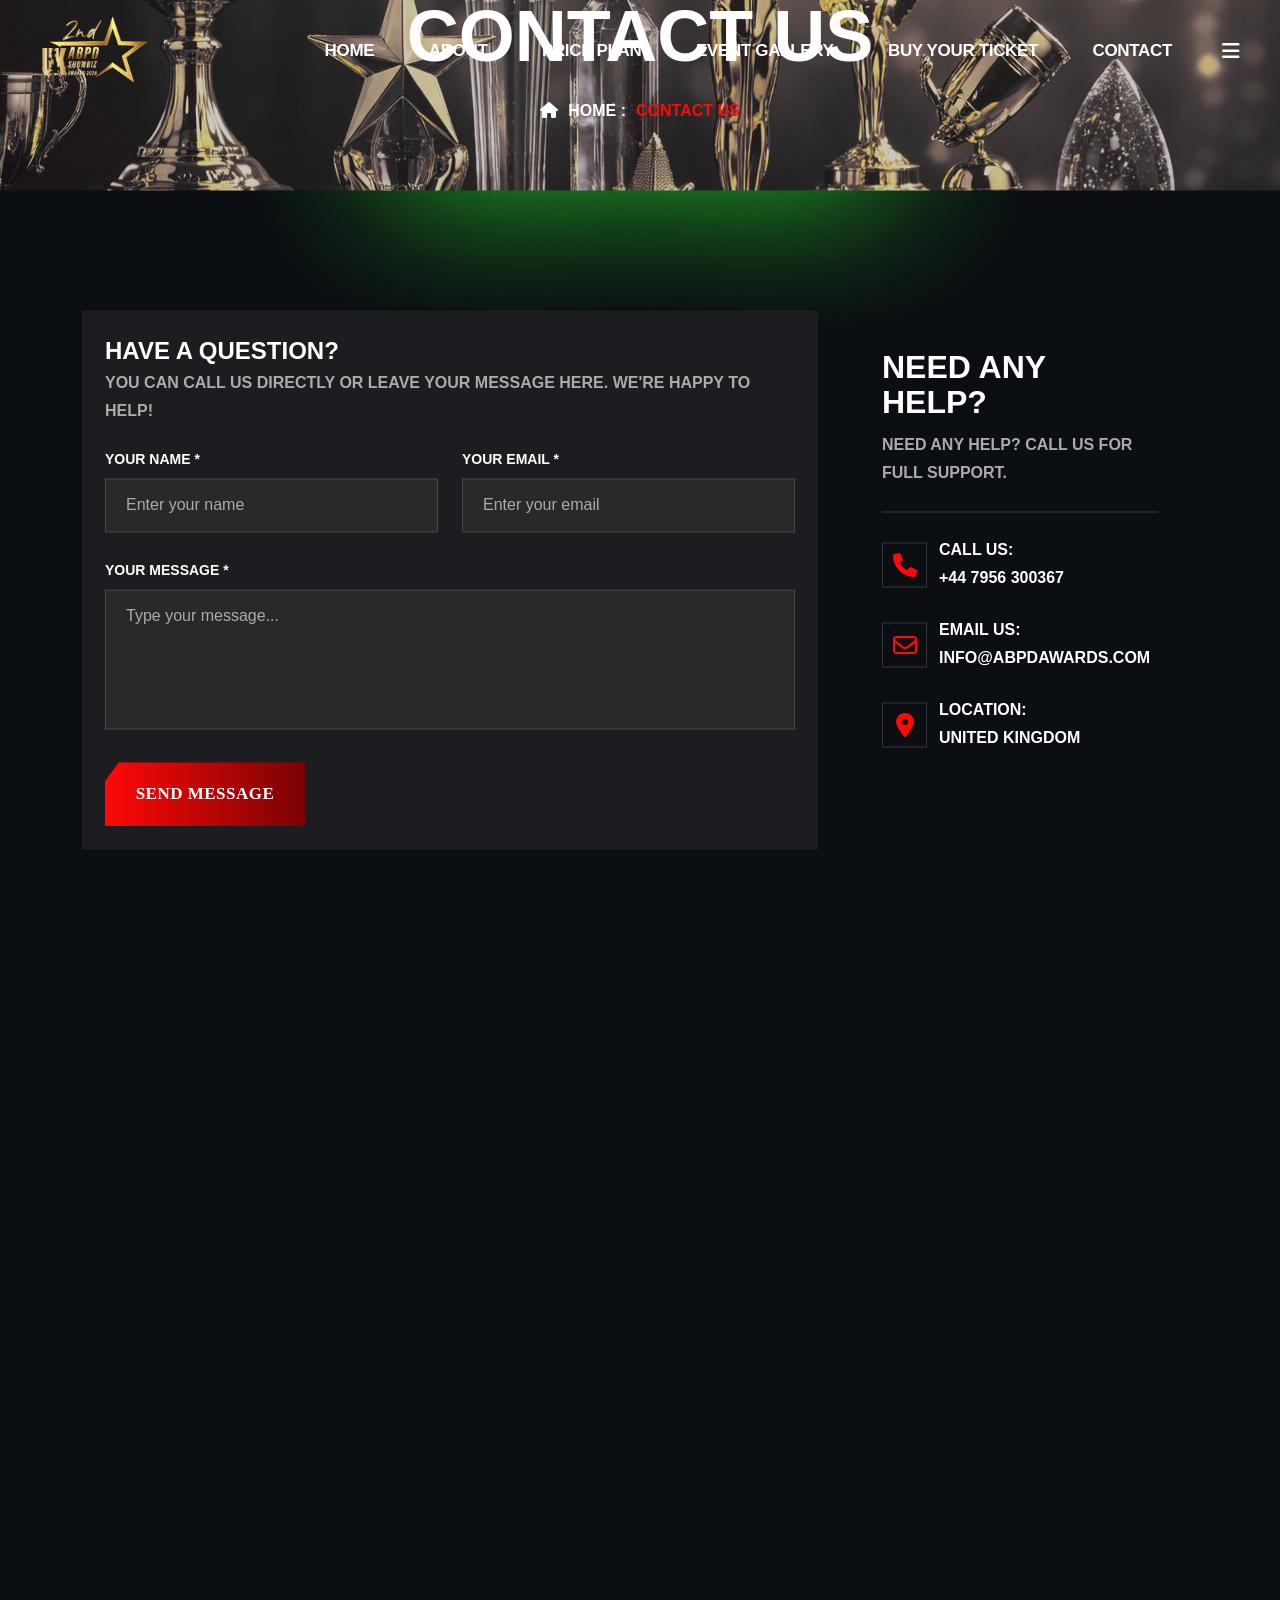
<file: contact.html>
<!DOCTYPE html>
<html lang="en">
    <!--<< Header Area >>-->
    <head>
       <!-- ========== Meta Tags ========== -->
        <meta charset="UTF-8">
        <meta http-equiv="X-UA-Compatible" content="IE=edge">
        <meta name="viewport" content="width=device-width, initial-scale=1">
        <meta name="author" content="Gramentheme">
        <meta name="description" content="Xriders - Riders & Sports Club HTML Template">
        <!-- ======== Page title ============ -->
        <title>contact us </title>
        <!--<< Favcion >>-->
        <link rel="shortcut icon" href="assets/img/po.png">
        <!--<< Bootstrap min.css >>-->
        <link rel="stylesheet" href="assets/css/bootstrap.min.css">
        <!--<< All Min Css >>-->
        <link rel="stylesheet" href="assets/css/all.min.css">
        <!--<< Animate.css >>-->
        <link rel="stylesheet" href="assets/css/animate.css">
        <!--<< Magnific Popup.css >>-->
        <link rel="stylesheet" href="assets/css/magnific-popup.css">
        <!--<< MeanMenu.css >>-->
        <link rel="stylesheet" href="assets/css/meanmenu.css">
        <!--<< Swiper Bundle.css >>-->
        <link rel="stylesheet" href="assets/css/swiper-bundle.min.css">
        <!--<< Nice Select.css >>-->
        <link rel="stylesheet" href="assets/css/nice-select.css">
        <!--<< Main.css >>-->
        <link rel="stylesheet" href="assets/css/main.css">
                            
    </head>
    <body>

       <!-- Offcanvas Area Start -->
        <div class="fix-area">
            <div class="offcanvas__info">
                <div class="offcanvas__wrapper">
                    <div class="offcanvas__content">
                        <div class="offcanvas__top mb-5 d-flex justify-content-between align-items-center">
                            <div class="offcanvas__logo">
                                <a href="index.html">
                                    <img src="assets/img/op.png" alt="logo-img" style="width: 120px;">
                                </a>
                            </div>
                            <div class="offcanvas__close">
                                <button>
                                <i class="fas fa-times"></i>
                                </button>
                            </div>
                        </div>
                        <p class="text d-none d-xl-block">
                            Established in 1994 in the United Kingdom, ABPD is the UK’s first mixed Bhangra, Gidha, and Modern Dance group. For over 32 years, we have been promoting Punjabi culture across global platforms.
                        </p>
                        <div class="mobile-menu fix mb-3"></div>
                        <div class="offcanvas__contact">
                            <h4>Contact Info</h4>
                            <ul>
                                <li class="d-flex align-items-center">
                                    <div class="offcanvas__contact-icon">
                                        <i class="fal fa-map-marker-alt"></i>
                                    </div>
                                    <div class="offcanvas__contact-text">
                                        <a target="_blank" href="#">Location: London, United Kingdom</a>
                                    </div>
                                </li>
                                <li class="d-flex align-items-center">
                                    <div class="offcanvas__contact-icon mr-15">
                                        <i class="fal fa-envelope"></i>
                                    </div>
                                    <div class="offcanvas__contact-text">
                                        <a href="mailto:info@example.com"><span class="mailto:apbdaward@gmail.com
">apbdaward@gmail.com
</span></a>
                                    </div>
                                </li>
                            
                                <li class="d-flex align-items-center">
                                    <div class="offcanvas__contact-icon mr-15">
                                        <i class="far fa-phone"></i>
                                    </div>
                                    <div class="offcanvas__contact-text">
                                        <a href="tel:+447956300367">+44 7956 300367</a>
                                    </div>
                                </li>
                            </ul>
                            <div class="social-icon d-flex align-items-center">
                                <a href="#"><i class="fab fa-facebook-f"></i></a>
                                <a href="#"><i class="fab fa-youtube"></i></a>
                            </div>
                        </div>
                    </div>
                </div>
            </div>
        </div>
        <div class="offcanvas__overlay"></div>

        <!-- Header Section Start -->
<header id="header-sticky" class="header-1 header-2 header-3 train-border-bottom">
    <div class="container-fluid">
        <div class="mega-menu-wrapper">
            <div class="header-main">

                <!-- Logo -->
                <div class="logo">
                    <a href="index.html" class="header-logo">
                        <img src="assets/img/po.png" alt="APBD Award Logo" style="width: 110px;">
                    </a>
                </div>

                <!-- Menu -->
                <div class="header-right d-flex justify-content-end align-items-center mt-0">
                    <div class="mean__menu-wrapper">
                        <div class="main-menu">
                            <nav id="mobile-menu">
                                <ul>

                                    <li>
                                        <a href="index.html">Home</a>
                                    </li>

                                    <li>
                                        <a href="about.html">About </a>
                                    </li>

                                   
<li>
                                        <a href="pricing.html">price plan </a>
                                    </li>
                            

                                    <li>
                                        <a href="gallery.html">Event Gallery</a>
                                    </li>

                                
                                                                           <li>
                                        <a href="aply.htm">Buy your ticket </a>
                                    </li>
                                    <li>
                                        <a href="contact.html">Contact</a>
                                    </li>

                                </ul>
                            </nav>
                        </div>
                    </div>

                    <!-- Header Button -->
                  <!-- Header Button -->
 <!-- Header Button -->
<div class="header-button">
    <a href="https://api.whatsapp.com/send?phone=+447956300367&text=Hello%20Team,%20I%20want%20to%20apply%20for%20the%20Applet%20Award!" 
       class="gt-theme-btn award-btn" target="_blank">
       Drop a message
    </a>
</div>
        <!-- Mobile Menu -->
                    <div class="header__hamburger d-xl-block my-auto">
                        <div class="sidebar__toggle">
                            <i class="fas fa-bars"></i>
                        </div>
                    </div>

                </div>
            </div>
        </div>
    </div>
</header>

        <!-- GT Search Start -->
        <div class="search-popup">
            <div class="search-popup__overlay search-toggler"></div>
            <div class="search-popup__content">
                <form role="search" method="get" class="search-popup__form" action="#">
                    <input type="text" id="search" name="search" placeholder="Search Here...">
                    <button type="submit" aria-label="search submit" class="search-btn">
                        <span><i class="fa-regular fa-magnifying-glass"></i></span>
                    </button>
                </form>
            </div>
        </div>

        <div id="smooth-wrapper">
            <div id="smooth-content">
                <!-- GT Breadcrunb Section Start -->
        <div class="gt-breadcrumb-wrapper bg-cover" style="background-image: url('assets/img/Untitled design (1).jpg');">
            <div class="gt-left-shape">
                <img src="assets/img/shape-1.png" alt="img">
            </div>
            <div class="gt-right-shape">
                <img src="assets/img/shape-2.png" alt="img">
            </div>
            <div class="gt-blur-shape">
                <img src="assets/img/breadcrumb-shape.png" alt="img">
            </div>
            <div class="container">
                <div class="gt-page-heading">
                    <div class="gt-breadcrumb-sub-title">
                        <h1 class="wow fadeInUp" data-wow-delay=".3s">contact us</h1>
                    </div>
                    <ul class="gt-breadcrumb-items wow fadeInUp" data-wow-delay=".5s">
                        <li>
                            <i class="fa-solid fa-house"></i>
                        </li>
                        <li>
                            <a href="index.html">
                                home :
                            </a>
                        </li>
                        <li class="color">
                            contact us
                        </li>
                    </ul>
                </div>
            </div>
        </div>

        <!-- GT Contact-us Section Start -->
<section class="gt-contact-us-section section-padding fix">
    <div class="container">
        <div class="gt-contact-us-wrapper">
            <div class="row g-4">

                <!-- Form -->
                <div class="col-lg-8">
                    <div class="gt-comment-form-wrap">
                       <h4>Have a Question?</h4>
                      <p>You can call us directly or leave your message here. We're happy to help!</p>
                        <form action="contact.php" id="contact-form" method="POST"onsubmit="sendToWhatsApp(event)">
                            <div class="row g-4">

                                <!-- Name -->
                                <div class="col-lg-6">
                                    <div class="form-clt">
                                        <span>Your Name *</span>
                                        <input type="text" name="name" id="name" placeholder="Enter your name" required>
                                    </div>
                                </div>

                                <!-- Email -->
                                <div class="col-lg-6">
                                    <div class="form-clt">
                                        <span>Your Email *</span>
                                        <input type="email" name="email" id="email" placeholder="Enter your email" required>
                                    </div>
                                </div>

                                <!-- Message -->
                                <div class="col-lg-12">
                                    <div class="form-clt">
                                        <span>Your Message *</span>
                                        <textarea name="message" id="message" placeholder="Type your message..." required></textarea>
                                    </div>
                                </div>

                                <!-- Button -->
                                <div class="col-lg-6">
                                    <button type="submit" class="gt-theme-btn">
                                        Send Message
                                    </button>
                                </div>

                            </div>
                        </form>
                    </div>
                </div>

                <!-- Contact Info -->
                <div class="col-lg-4">
                    <div class="gt-contact-bg bg-cover" style="background-image: url();">
                        <div class="gt-contact-content">

                            <h3>Need Any Help?</h3>
                            <p>Need any help? Call us for full support.</p>

                            <!-- Phone -->
                            <div class="gt-contact-item">
                                <div class="gt-icon">
                                    <i class="fa-solid fa-phone"></i>
                                </div>
                                <ul class="gt-list">
                                    <li><span>Call Us:</span></li>
                                    <li><a href="tel:+447956300367">+44 7956 300367</a></li>
                                </ul>
                            </div>

                            <!-- Email -->
                            <div class="gt-contact-item">
                                <div class="gt-icon">
                                    <i class="fa-regular fa-envelope"></i>
                                </div>
                                <ul class="gt-list">
                                    <li><span>Email Us:</span></li>
                                    <li>
                                        <a href="mailto:info@abpdawards.com">
                                            info@abpdawards.com
                                        </a>
                                    </li>
                                </ul>
                            </div>

                            <!-- Location -->
                            <div class="gt-contact-item mb-0">
                                <div class="gt-icon">
                                    <i class="fa-solid fa-location-dot"></i>
                                </div>
                                <ul class="gt-list">
                                    <li><span>Location:</span></li>
                                    <li>United Kingdom</li>
                                </ul>
                            </div>

                        </div>
                    </div>

                    

                </div>

            </div>
        </div>
    </div>
</section>
     <!-- GT Map Section Start -->
<div class="gt-map-section section-padding fix pt-0">
    <div class="container">
        <div class="row">
            <div class="col-xl-12">
                <div class="gt-map-items">
                    <div class="googpemap">
                        <iframe 
                            src="https://www.google.com/maps?q=London,UK&output=embed"
                            style="border:0; width:100%; height:450px;" 
                            allowfullscreen="" 
                            loading="lazy">
                        </iframe>
                    </div>
                </div>
            </div>
        </div>
    </div>
</div>
<div class="award-ticker">
    <div class="ticker-track">

        ⭐ APBD SHOWBIZ AWARDS 2026 • NOMINATIONS OPEN NOW • 
        CELEBRATING TALENT & EXCELLENCE • JOIN THE GRAND AWARD NIGHT ⭐

        ⭐ APBD SHOWBIZ AWARDS 2026 • NOMINATIONS OPEN NOW • 
        CELEBRATING TALENT & EXCELLENCE • JOIN THE GRAND AWARD NIGHT ⭐

    </div>
</div>



<style>

/* TICKER BAR */

.award-ticker{

background:#000;

border-top:2px solid #c9a227;

border-bottom:2px solid #c9a227;

overflow:hidden;

white-space:nowrap;

}


/* TEXT TRACK */

.ticker-track{

display:inline-block;

padding:14px 0;

font-size:18px;

font-weight:600;

letter-spacing:2px;

color:#ffffff;

text-transform:uppercase;

animation:ticker 18s linear infinite;

}


/* ANIMATION */

@keyframes ticker{

0%{

transform:translateX(0);

}

100%{

transform:translateX(-50%);

}

}


/* GOLD GLOW */

.ticker-track{

text-shadow:0 0 10px rgba(255,215,0,0.7);

}
/* Remove mobile menu animation */
.mean-container .mean-nav {
    transition: none !important;
    transform: none !important;
    left: 0 !important;
}

/* If sidebar menu is used */
.sidebar__area,
.mobile-menu,
.mean-nav ul {
    transition: none !important;
    transform: none !important;
}

/* Remove sliding effect from hamburger menu */
.sidebar__wrapper {
    transform: none !important;
    transition: none !important;
}
</style> <br> <br>
 

      <footer class="gt-footer-section section-bg">
    <div class="container">
        <div class="gt-footer-widget-wrapper">
            <div class="row justify-content-between">

                <!-- Logo + About -->
                <div class="col-xl-4 col-lg-6 col-md-12 wow fadeInUp" data-wow-delay=".2s">
                    <div class="gt-footer-widget-items">
                        <div class="gt-widget-head">
                            <a href="index.html" class="gt-footer-logo">
                                <img src="assets/img/po.png" alt="ABPD Showbiz Awards" style="width: 140px;" >
                            </a>
                        </div>

                        <div class="gt-footer-content">
                            <p>
                                ABPD Showbiz Awards 2026 is a prestigious platform celebrating 
                                talent, creativity, and excellence in entertainment, media, 
                                and business industries.
                            </p>

                        
                           <div class="gt-social-icon d-flex align-items-center">
    <a href="#"><i class="fab fa-facebook-f"></i></a>
    <a href="#"><i class="fa-brands fa-instagram"></i></a>
    <a href="#"><i class="fab fa-youtube"></i></a>
</div>
                        </div>
                    </div>
                </div>
<!-- Quick Links -->
<div class="col-xl-2 col-lg-3 col-md-6 col-sm-6 wow fadeInUp" data-wow-delay=".4s">
    <div class="gt-footer-widget-items">

        <div class="gt-widget-head">
            <h5>Quick Links</h5>
        </div>

        <ul class="gt-list-area">
            <li><a href="index.html">Home</a></li>
            <li><a href="about.html">About</a></li>
            <li><a href="gallery.html">Event Gallery</a></li>
            <li><a href="nomination.html">Apply Award</a></li>
            <li><a href="contact.html">Contact</a></li>
        </ul>

    </div>
</div>

                <!-- Information -->
                <div class="col-xl-2 ps-lg-3 col-lg-3 col-md-6 col-sm-6 wow fadeInUp" data-wow-delay=".6s">
                    <div class="gt-footer-widget-items">
                        <div class="gt-widget-head">
                            <h5>Information</h5>
                        </div>

                        <ul class="gt-list-area">
                            <li><a href="#">Terms & Conditions</a></li>
                            <li><a href="#">Privacy Policy</a></li>
                            <li><a href="#">Sponsorship</a></li>
                            <li><a href="#">Media Partners</a></li>
                            <li><a href="#">FAQs</a></li>
                        </ul>
                    </div>
                </div>

                <!-- Contact + Map -->
                <div class="col-xl-4 col-lg-4 col-md-6 col-sm-6 wow fadeInUp" data-wow-delay=".8s">
                    <div class="gt-footer-widget-items">
                        <div class="gt-widget-head">
                            <h5>Contact Information</h5>
                        </div>

                        <div class="gt-footer-content">
                            <p>Email: info@abpdawards.com</p>
                            <p>Phone: +44 7956 300367</p>
                            <p>Location: London, United Kingdom</p>
                        </div>

                        <!-- UK Map -->
                        <div class="footer-map mt-3">
                            <iframe 
                                src="https://www.google.com/maps?q=London,UK&output=embed"
                                width="100%" 
                                height="200" 
                                style="border:0;" 
                                loading="lazy">
                            </iframe>
                        </div>

                    </div>
                </div>

            </div>
        </div>

        <!-- Footer Bottom -->
        <div class="footer-bottom wow fadeInUp" data-wow-delay=".3s">
            <div class="footer-wrapper">
                <p>© 2026 ABPD Showbiz Awards. All Rights Reserved.</p>

                <ul class="gt-footer-list">
                    <li><a href="#">Cookies</a></li>
                    <li><a href="#">Privacy</a></li>
                    <li><a href="#">Terms</a></li>
                </ul>
            </div>
        </div>
    </div>
</footer>
        </div>

        

        
        
        <!--<< All JS Plugins >>-->
        <script src="assets/js/jquery-3.7.1.min.js"></script>
        <!--<< Viewport Js >>-->
        <script src="assets/js/viewport.jquery.js"></script>
        <!--<< Bootstrap Js >>-->
        <script src="assets/js/bootstrap.bundle.min.js"></script>
        <!--<< nice-selec Js >>-->
        <script src="assets/js/jquery.nice-select.min.js"></script>
        <!--<< Waypoints Js >>-->
        <script src="assets/js/jquery.waypoints.js"></script>
        <!--<< Counterup Js >>-->
        <script src="assets/js/jquery.counterup.min.js"></script>
        <!--<< Swiper Slider Js >>-->
        <script src="assets/js/swiper-bundle.min.js"></script>
        <!--<< MeanMenu Js >>-->
        <script src="assets/js/jquery.meanmenu.min.js"></script>
        <!--<< Magnific Popup Js >>-->
        <script src="assets/js/jquery.magnific-popup.min.js"></script>
        
        <!--<< Gsap Animation Js >>-->
        <script src="assets/js/gsap.js"></script>
        <script src="assets/js/gsap-scroll-to-plugin.js"></script>
        <script src="assets/js/gsap-scroll-smoother.js"></script>
        <script src="assets/js/gsap-scroll-trigger.js"></script>
        <!--<< SplitText Js >>-->
        <script src="assets/js/SplitText.min.js"></script>
        <!--<< splitType Js >>-->
        <script src="assets/js/splitType.js"></script>
        <!--<< script-gsap Js >>-->
        <script src="assets/js/script-gsap.js"></script>
        
        <!--<< Wow Animation Js >>-->
        <script src="assets/js/wow.min.js"></script>
        <!--<< Main.js >>-->
        <script src="assets/js/main.js"></script>
    </body>
</html><script>
function sendToWhatsApp(e) {
    e.preventDefault();

    let name = document.getElementById("name").value.trim();
    let email = document.getElementById("email").value.trim();
    let message = document.getElementById("message").value.trim();

    let phoneNumber = "+447956300367"; // apna WhatsApp number

    let whatsappMessage =
`📝 *New Contact Form Enquiry* 

👤 Name: ${name}
📧 Email: ${email}
💬 Message: ${message}`;

    let url = "https://wa.me/" + phoneNumber + "?text=" + encodeURIComponent(whatsappMessage);

    window.open(url, "_blank");
}
</script>
</file>
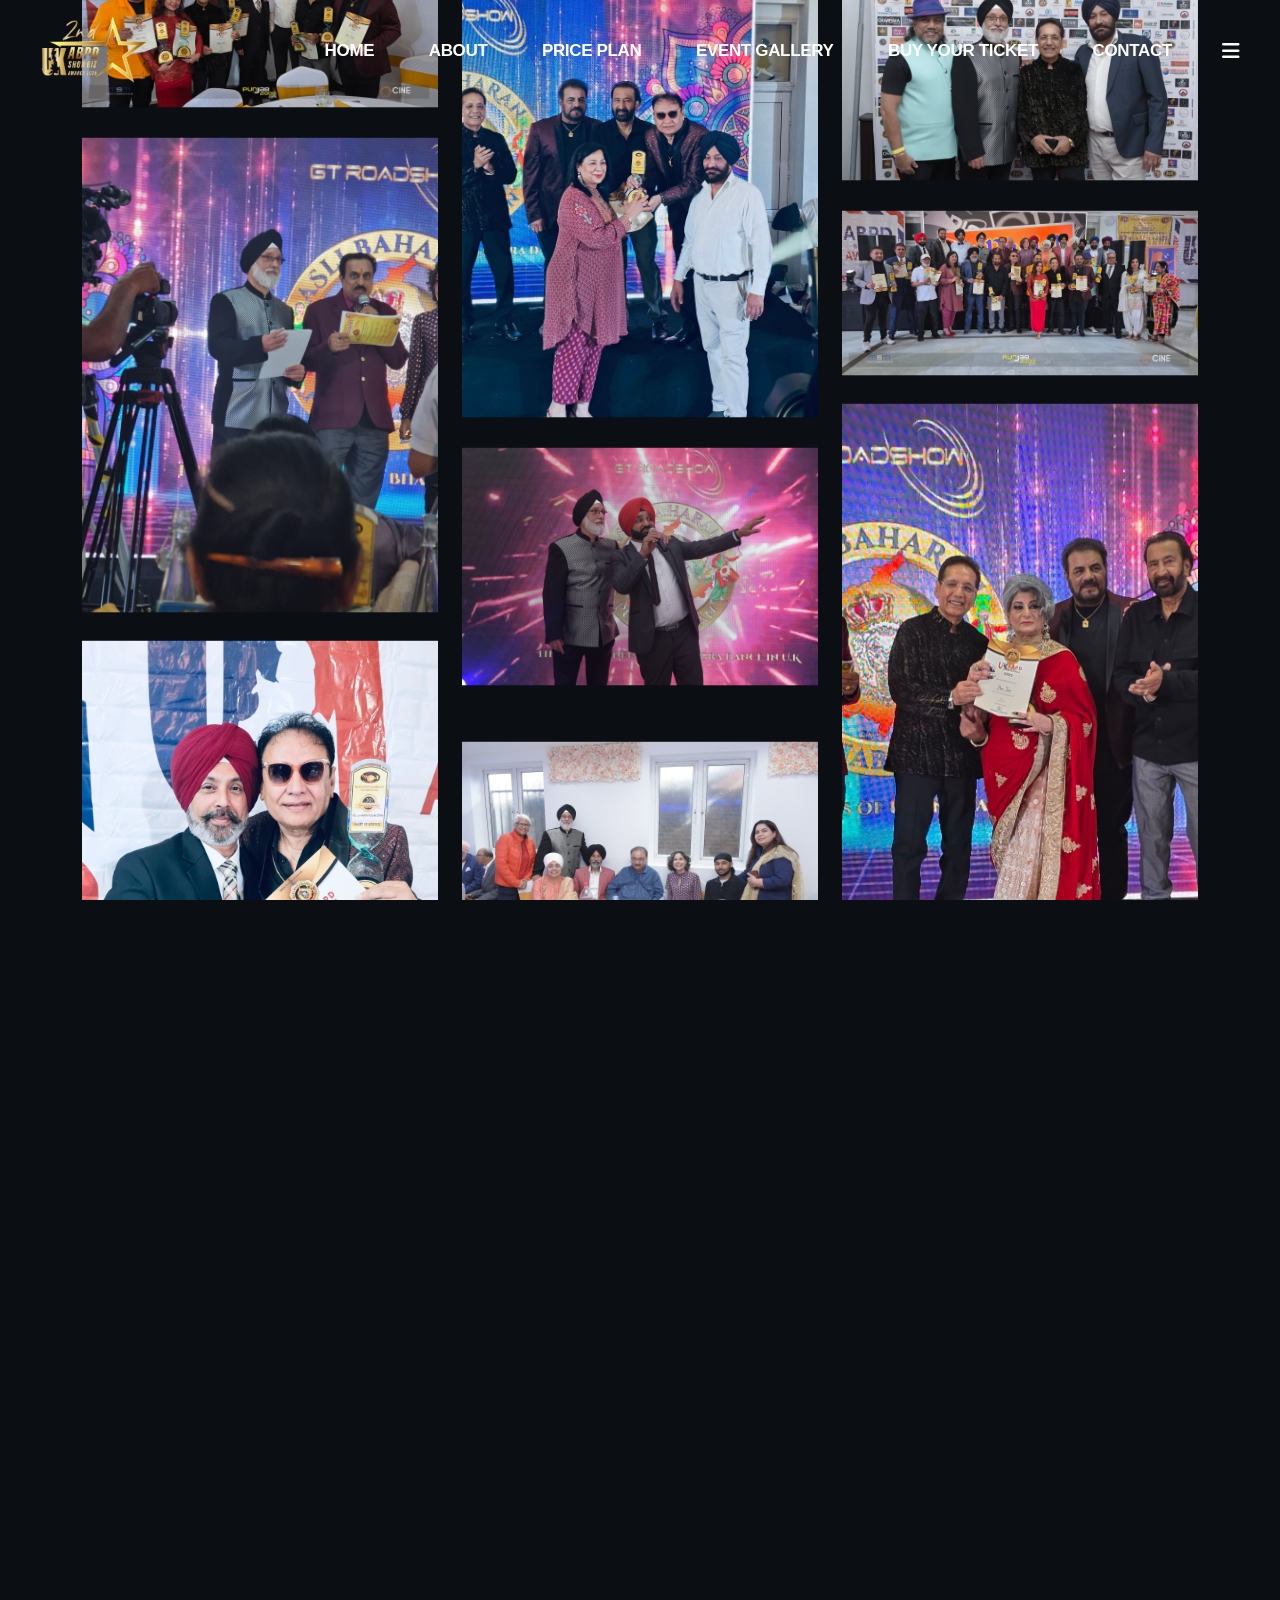
<file: gallery.html>
<!DOCTYPE html>
<html lang="en">
    <!--<< Header Area >>-->
    <head>
       <!-- ========== Meta Tags ========== -->
        <meta charset="UTF-8">
        <meta http-equiv="X-UA-Compatible" content="IE=edge">
        <meta name="viewport" content="width=device-width, initial-scale=1">
        <meta name="author" content="Gramentheme">
       <meta name="description" content="apbbd award 2026 HTML Template">
        <!-- ======== Page title ============ -->
        <title>APBD Award 2026</title>
        <!--<< Favcion >>-->
        <link rel="shortcut icon" href="assets/img/po.png">
        <!--<< Bootstrap min.css >>-->
        <link rel="stylesheet" href="assets/css/bootstrap.min.css">
        <!--<< All Min Css >>-->
        <link rel="stylesheet" href="assets/css/all.min.css">
        <!--<< Animate.css >>-->
        <link rel="stylesheet" href="assets/css/animate.css">
        <!--<< Magnific Popup.css >>-->
        <link rel="stylesheet" href="assets/css/magnific-popup.css">
        <!--<< MeanMenu.css >>-->
        <link rel="stylesheet" href="assets/css/meanmenu.css">
        <!--<< Swiper Bundle.css >>-->
        <link rel="stylesheet" href="assets/css/swiper-bundle.min.css">
        <!--<< Nice Select.css >>-->
        <link rel="stylesheet" href="assets/css/nice-select.css">
        <!--<< Icomon.css >>-->
        <!-- <link rel="stylesheet" href="assets/css/icomon.css"> -->
        <!--<< Main.css >>-->
        <link rel="stylesheet" href="assets/css/main.css">
                            
    </head>
    <body>

       <!-- Offcanvas Area Start -->
        <div class="fix-area">
            <div class="offcanvas__info">
                <div class="offcanvas__wrapper">
                    <div class="offcanvas__content">
                        <div class="offcanvas__top mb-5 d-flex justify-content-between align-items-center">
                            <div class="offcanvas__logo">
                                <a href="index.html">
                                    <img src="assets/img/op.png" alt="logo-img" style="width: 120px;">
                                </a>
                            </div>
                            <div class="offcanvas__close">
                                <button>
                                <i class="fas fa-times"></i>
                                </button>
                            </div>
                        </div>
                        <p class="text d-none d-xl-block">
                            Established in 1994 in the United Kingdom, ABPD is the UK’s first mixed Bhangra, Gidha, and Modern Dance group. For over 32 years, we have been promoting Punjabi culture across global platforms.
                        </p>
                        <div class="mobile-menu fix mb-3"></div>
                        <div class="offcanvas__contact">
                            <h4>Contact Info</h4>
                            <ul>
                                <li class="d-flex align-items-center">
                                    <div class="offcanvas__contact-icon">
                                        <i class="fal fa-map-marker-alt"></i>
                                    </div>
                                    <div class="offcanvas__contact-text">
                                        <a target="_blank" href="#">Location: London, United Kingdom</a>
                                    </div>
                                </li>
                                <li class="d-flex align-items-center">
                                    <div class="offcanvas__contact-icon mr-15">
                                        <i class="fal fa-envelope"></i>
                                    </div>
                                    <div class="offcanvas__contact-text">
                                        <a href="mailto:info@example.com"><span class="mailto:apbdaward@gmail.com
">apbdaward@gmail.com
</span></a>
                                    </div>
                                </li>
                            
                                <li class="d-flex align-items-center">
                                    <div class="offcanvas__contact-icon mr-15">
                                        <i class="far fa-phone"></i>
                                    </div>
                                    <div class="offcanvas__contact-text">
                                        <a href="tel:+447956300367">+44 7956 300367</a>
                                    </div>
                                </li>
                            </ul>
                            <div class="social-icon d-flex align-items-center">
                                <a href="#"><i class="fab fa-facebook-f"></i></a>
                                <a href="#"><i class="fab fa-youtube"></i></a>
                            </div>
                        </div>
                    </div>
                </div>
            </div>
        </div>
        <div class="offcanvas__overlay"></div>

        <!-- Header Section Start -->
<header id="header-sticky" class="header-1 header-2 header-3 train-border-bottom">
    <div class="container-fluid">
        <div class="mega-menu-wrapper">
            <div class="header-main">

                <!-- Logo -->
                <div class="logo">
                    <a href="index.html" class="header-logo">
                        <img src="assets/img/po.png" alt="APBD Award Logo" style="width: 110px;">
                    </a>
                </div>

                <!-- Menu -->
                <div class="header-right d-flex justify-content-end align-items-center mt-0">
                    <div class="mean__menu-wrapper">
                        <div class="main-menu">
                            <nav id="mobile-menu">
                                <ul>

                                    <li>
                                        <a href="index.html">Home</a>
                                    </li>

                                    <li>
                                        <a href="about.html">About </a>
                                    </li>

<li>
                                        <a href="pricing.html">price plan </a>
                                    </li>
                            

                                    <li>
                                        <a href="gallery.html">Event Gallery</a>
                                    </li>
                                                                            <li>
                                        <a href="aply.htm">Buy your ticket </a>
                                    </li>
                                   
                                
                                    <li>
                                        <a href="contact.html">Contact</a>
                                    </li>

                                </ul>
                            </nav>
                        </div>
                    </div>

                    <!-- Header Button -->
                  <!-- Header Button -->
 <!-- Header Button -->
<div class="header-button">
    <a href="https://api.whatsapp.com/send?phone=+447956300367&text=Hello%20Team,%20I%20want%20to%20apply%20for%20the%20Applet%20Award!" 
       class="gt-theme-btn award-btn" target="_blank">
       Drop a message
    </a>
</div>
        <!-- Mobile Menu -->
                    <div class="header__hamburger d-xl-block my-auto">
                        <div class="sidebar__toggle">
                            <i class="fas fa-bars"></i>
                        </div>
                    </div>

                </div>
            </div>
        </div>
    </div>
</header>

        <!-- GT Search Start -->
        <div class="search-popup">
            <div class="search-popup__overlay search-toggler"></div>
            <div class="search-popup__content">
                <form role="search" method="get" class="search-popup__form" action="#">
                    <input type="text" id="search" name="search" placeholder="Search Here...">
                    <button type="submit" aria-label="search submit" class="search-btn">
                        <span><i class="fa-regular fa-magnifying-glass"></i></span>
                    </button>
                </form>
            </div>
        </div>

        <div id="smooth-wrapper">
            <div id="smooth-content">
                 <!-- GT Breadcrunb Section Start -->
        <div class="gt-breadcrumb-wrapper bg-cover" style="background-image: url('assets/img/Untitled design (1).jpg');">
            <div class="gt-left-shape">
                <img src="assets/img/shape-1.png" alt="img">
            </div>
            <div class="gt-right-shape">
                <img src="assets/img/shape-2.png" alt="img">
            </div>
            <div class="gt-blur-shape">
                <img src="assets/img/breadcrumb-shape.png" alt="img">
            </div>
            <div class="container">
                <div class="gt-page-heading">
                    <div class="gt-breadcrumb-sub-title">
                        <h1 class="wow fadeInUp" data-wow-delay=".3s">apbd award gallery</h1>
                    </div>
                    <ul class="gt-breadcrumb-items wow fadeInUp" data-wow-delay=".5s">
                        <li>
                            <i class="fa-solid fa-house"></i>
                        </li>
                        <li>
                            <a href="index.html">
                                home :
                            </a>
                        </li>
                        <li class="color">
                        pbd award gallery<
                        </li>
                    </ul>
                </div>
            </div>
        </div>

         <!-- GT Team Section Start -->
        <div class="gt-gallery-section section-padding fix">
            <div class="container">
               <div class="row g-4">
                    <div class="col-xl-4 col-lg-6 col-md-6">
                        <div class="gt-epic-gallery-item">
                            <div class="gt-gallery-iamge">
                               <img src="assets/img/WhatsApp Image 2026-03-14 at 2.55.17 PM (3).jpeg" alt="img">
                               <a href="assets/img/WhatsApp Image 2026-03-14 at 2.55.17 PM (3).jpeg" class="icon img-popup2">
                                <i class="fa-regular fa-arrows-up-down-left-right"></i>
                               </a>
                            </div>
                        </div>
                        <div class="gt-epic-gallery-item mb-0">
                            <div class="gt-gallery-iamge">
                               <img src="assets/img/WhatsApp Image 2026-03-14 at 2.55.12 PM.jpeg" alt="img">
                               <a href="assets/img/WhatsApp Image 2026-03-14 at 2.55.12 PM.jpeg" class="icon img-popup2">
                                <i class="fa-regular fa-arrows-up-down-left-right"></i>
                            </a>
                            </div>
                        </div> <br>
                          <div class="gt-epic-gallery-item mb-0">
                            <div class="gt-gallery-iamge">
                               <img src="assets/img/WhatsApp Image 2026-03-14 at 2.55.18 PM.jpeg" alt="img">
                               <a href="assets/img/WhatsApp Image 2026-03-14 at 2.55.18 PM.jpeg" class="icon img-popup2">
                                <i class="fa-regular fa-arrows-up-down-left-right"></i>
                            </a>
                            </div>
                        </div><br>
                            <div class="gt-epic-gallery-item mb-0">
                            <div class="gt-gallery-iamge">
                               <img src="assets/img/WhatsApp Image 2026-03-14 at 2.55.18 PM (1).jpeg" alt="img">
                               <a href="assets/img/WhatsApp Image 2026-03-14 at 2.55.18 PM (1).jpeg" class="icon img-popup2">
                                <i class="fa-regular fa-arrows-up-down-left-right"></i>
                            </a>
                            </div>
                        </div>
                    </div>
                    <div class="col-xl-4 col-lg-6 col-md-6">
                        <div class="gt-epic-gallery-item">
                            <div class="gt-gallery-iamge">
                               <img src="assets/img/WhatsApp Image 2026-03-14 at 2.55.17 PM (6).jpeg" alt="img">
                               <a href="assets/img/WhatsApp Image 2026-03-14 at 2.55.17 PM (6).jpeg" class="icon img-popup2">
                                <i class="fa-regular fa-arrows-up-down-left-right"></i>
                               </a>
                            </div>
                        </div>
                        <div class="gt-epic-gallery-item mb-0">
                            <div class="gt-gallery-iamge">
                               <img src="assets/img/WhatsApp Image 2026-03-19 at 9.32.11 PM.jpeg" alt="img">
                               <a href="assets/img/WhatsApp Image 2026-03-19 at 9.32.11 PM.jpeg" class="icon img-popup2">
                                <i class="fa-regular fa-arrows-up-down-left-right"></i>
                              </a>
                            </div>
                        </div><br> <br>
                            <div class="gt-epic-gallery-item mb-0">
                            <div class="gt-gallery-iamge">
                               <img src="assets/img/WhatsApp Image 2026-03-19 at 9.44.13 PM (1).jpeg" alt="img">
                               <a href="assets/img/WhatsApp Image 2026-03-19 at 9.44.13 PM (1).jpeg" class="icon img-popup2">
                                <i class="fa-regular fa-arrows-up-down-left-right"></i>
                              </a>
                            </div>
                        </div><br> <br>
                          <div class="gt-epic-gallery-item mb-0">
                            <div class="gt-gallery-iamge">
                               <img src="assets/img/WhatsApp Image 2026-03-19 at 9.43.12 PM.jpeg" alt="img">
                               <a href="assets/img/WhatsApp Image 2026-03-19 at 9.43.12 PM.jpeg" class="icon img-popup2">
                                <i class="fa-regular fa-arrows-up-down-left-right"></i>
                              </a>
                            </div>
                        </div><br> <br>
                                                  <div class="gt-epic-gallery-item mb-0">
                            <div class="gt-gallery-iamge">
                               <img src="assets/img/WhatsApp Image 2026-03-19 at 9.29.00 PM.jpeg" alt="img">
                               <a href="assets/img/WhatsApp Image 2026-03-19 at 9.29.00 PM.jpeg" class="icon img-popup2">
                                <i class="fa-regular fa-arrows-up-down-left-right"></i>
                              </a>
                            </div>
                        </div><br> <br>
                        <div class="gt-epic-gallery-item mb-0">
                            <div class="gt-gallery-iamge">
                               <img src="assets/img/WhatsApp Image 2026-03-14 at 2.55.18 PM (2).jpeg" alt="img">
                               <a href="assets/img/WhatsApp Image 2026-03-14 at 2.55.18 PM (2).jpeg" class="icon img-popup2">
                                <i class="fa-regular fa-arrows-up-down-left-right"></i>
                              </a>
                            </div>
                        </div>
                    </div>
                    <div class="col-xl-4 col-lg-6 col-md-6">
                        <div class="gt-epic-gallery-item">
                            <div class="gt-gallery-iamge">
                               <img src="assets/img/WhatsApp Image 2026-03-19 at 9.43.53 PM.jpeg" alt="img">
                               <a href="assets/img/WhatsApp Image 2026-03-19 at 9.43.53 PM.jpeg" class="icon img-popup2">
                                <i class="fa-regular fa-arrows-up-down-left-right"></i>
                              </a>
                            </div>
                        </div>
                        <div class="gt-epic-gallery-item mb-0">
                            <div class="gt-gallery-iamge">
                               <img src="assets/img/WhatsApp Image 2026-03-14 at 2.55.17 PM.jpeg" alt="img">
                               <a href="assets/img/WhatsApp Image 2026-03-14 at 2.55.17 PM.jpeg" class="icon img-popup2">
                                <i class="fa-regular fa-arrows-up-down-left-right"></i>
                              </a>
                            </div>
                        </div> <br>
                          <div class="gt-epic-gallery-item mb-0">
                            <div class="gt-gallery-iamge">
                               <img src="assets/img/WhatsApp Image 2026-03-14 at 2.55.17 PM (4).jpeg" alt="img">
                               <a href="assets/img/WhatsApp Image 2026-03-14 at 2.55.17 PM (4).jpeg" class="icon img-popup2">
                                <i class="fa-regular fa-arrows-up-down-left-right"></i>
                              </a>
                            </div>
                        </div> <br>
                          <div class="gt-epic-gallery-item mb-0">
                            <div class="gt-gallery-iamge">
                               <img src="assets/img/WhatsApp Image 2026-03-19 at 9.44.37 PM.jpeg" alt="img">
                               <a href="assets/img/WhatsApp Image 2026-03-19 at 9.44.37 PM.jpeg" class="icon img-popup2">
                                <i class="fa-regular fa-arrows-up-down-left-right"></i>
                              </a>
                            </div>
                        </div> <br> 

                           <div class="gt-epic-gallery-item mb-0">
                            <div class="gt-gallery-iamge">
                               <img src="catgories/WhatsApp Image 2026-03-19 at 9.40.34 PM.jpeg" alt="img">
                               <a href="catgories/WhatsApp Image 2026-03-19 at 9.40.34 PM.jpeg" class="icon img-popup2">
                                <i class="fa-regular fa-arrows-up-down-left-right"></i>
                              </a>
                            </div>
                        </div> <br>

                           <div class="gt-epic-gallery-item mb-0">
                            <div class="gt-gallery-iamge">
                               <img src="assets/img/WhatsApp Image 2026-03-19 at 9.40.27 PM.jpeg" alt="img">
                               <a href="assets/img/WhatsApp Image 2026-03-19 at 9.40.27 PM.jpeg" class="icon img-popup2">
                                <i class="fa-regular fa-arrows-up-down-left-right"></i>
                              </a>
                            </div>
                        </div>
                    </div>
                    
                   
               </div>
            </div>
        </div>

<!-- Video Section Start -->
<section class="video-section">
    <div class="container">
        <h2 class="video-title">Event Highlights</h2>
        <p class="video-subtitle">Experience the excitement — looped and muted for your convenience</p>
        <div class="video-grid">
            <!-- Video 1 -->
            <div class="video-item">
                <video autoplay loop muted playsinline>
                    <source src="WhatsApp Video 2026-03-19 at 9.17.41 PM.mp4" type="video/mp4">
                    Your browser does not support the video tag.
                </video>
            </div>
            <!-- Video 2 -->
            <div class="video-item">
                <video autoplay loop muted playsinline>
                    <source src="catgories/download (1).mp4" type="video/mp4">
                    Your browser does not support the video tag.
                </video>
            </div>
            <!-- Video 3 -->
            <div class="video-item">
                <video autoplay loop muted playsinline>
                    <source src="catgories/WhatsApp Video 2026-03-20 at 5.57.11 PM.mp4" type="video/mp4">
                    Your browser does not support the video tag.
                </video>
            </div>
        </div>
    </div>
</section>
<style>
    /* Video Section Styles */
.video-section {
    background-color: #000;
    color: #fff;
    padding: 100px 20px;
    text-align: center;
    font-family: 'Arial', sans-serif;
}

.video-title {
    font-size: 2.5rem;
    font-weight: bold;
    text-transform: uppercase;
    letter-spacing: 2px;
    color: #ffee00;
    margin-bottom: 10px;
}

.video-subtitle {
    font-size: 1.2rem;
    color: #ddd;
    margin-bottom: 50px;
}

.video-grid {
    display: flex;
    flex-wrap: wrap;
    justify-content: center;
    gap: 30px;
}

.video-item {
    flex: 1 1 300px;
    max-width: 350px;
    border-radius: 15px;
    overflow: hidden;
    box-shadow: 0 0 40px rgba(235, 180, 16, 0.3);
    transition: transform 0.3s ease, box-shadow 0.3s ease;
}

.video-item video {
    width: 100%;
    height: auto;
    display: block;
    border-radius: 15px;
    filter: brightness(0.85);
}

.video-item:hover {
    transform: scale(1.05);
    box-shadow: 0 0 60px rgba(255, 102, 0, 0.5);
}
</style>
         <section class="hero-section">
  <img src="WhatsApp Image 2026-03-19 at 9.31.06 PM.jpeg" alt="Banner">
</section>

<style>
.hero-section{
    width:100%;
    height:60vh;
    overflow:hidden;
    background:#000;
}

.hero-section img{
    width:100%;
    height:100%;
    object-fit:cover;
    display:block;
}

/* Mobile Fix */
@media (max-width: 768px){
    .hero-section{
        height:auto;
    }

    .hero-section img{
        height:auto;
        object-fit:contain;
    }
}

</style> <br> <br>
   
          <!-- GT Footer Section Start -->
<footer class="gt-footer-section section-bg">
    <div class="container">
        <div class="gt-footer-widget-wrapper">
            <div class="row justify-content-between">

                <!-- Logo + About -->
                <div class="col-xl-4 col-lg-6 col-md-12 wow fadeInUp" data-wow-delay=".2s">
                    <div class="gt-footer-widget-items">
                        <div class="gt-widget-head">
                            <a href="index.html" class="gt-footer-logo">
                                <img src="assets/img/po.png" alt="ABPD Showbiz Awards" style="width: 140px;" >
                            </a>
                        </div>

                        <div class="gt-footer-content">
                            <p>
                                ABPD Showbiz Awards 2026 is a prestigious platform celebrating 
                                talent, creativity, and excellence in entertainment, media, 
                                and business industries.
                            </p>

                         
                           <div class="gt-social-icon d-flex align-items-center">
    <a href="#"><i class="fab fa-facebook-f"></i></a>
    <a href="#"><i class="fa-brands fa-instagram"></i></a>
    <a href="#"><i class="fab fa-youtube"></i></a>
</div>
                        </div>
                    </div>
                </div>

            <!-- Quick Links -->
<div class="col-xl-2 col-lg-3 col-md-6 col-sm-6 wow fadeInUp" data-wow-delay=".4s">
    <div class="gt-footer-widget-items">

        <div class="gt-widget-head">
            <h5>Quick Links</h5>
        </div>

        <ul class="gt-list-area">
            <li><a href="index.html">Home</a></li>
            <li><a href="about.html">About</a></li>
            <li><a href="gallery.html">Event Gallery</a></li>
            <li><a href="nomination.html">Apply Award</a></li>
            <li><a href="contact.html">Contact</a></li>
        </ul>

    </div>
</div>

                <!-- Information -->
                <div class="col-xl-2 ps-lg-3 col-lg-3 col-md-6 col-sm-6 wow fadeInUp" data-wow-delay=".6s">
                    <div class="gt-footer-widget-items">
                        <div class="gt-widget-head">
                            <h5>Information</h5>
                        </div>

                        <ul class="gt-list-area">
                            <li><a href="#">Terms & Conditions</a></li>
                            <li><a href="#">Privacy Policy</a></li>
                            <li><a href="#">Sponsorship</a></li>
                            <li><a href="#">Media Partners</a></li>
                            <li><a href="#">FAQs</a></li>
                        </ul>
                    </div>
                </div>

                <!-- Contact + Map -->
                <div class="col-xl-4 col-lg-4 col-md-6 col-sm-6 wow fadeInUp" data-wow-delay=".8s">
                    <div class="gt-footer-widget-items">
                        <div class="gt-widget-head">
                            <h5>Contact Information</h5>
                        </div>

                        <div class="gt-footer-content">
                            <p>Email: info@abpdawards.com</p>
                            <p>Phone: +44 7956 300367</p>
                            <p>Location: London, United Kingdom</p>
                        </div>

                        <!-- UK Map -->
                        <div class="footer-map mt-3">
                            <iframe 
                                src="https://www.google.com/maps?q=London,UK&output=embed"
                                width="100%" 
                                height="200" 
                                style="border:0;" 
                                loading="lazy">
                            </iframe>
                        </div>

                    </div>
                </div>

            </div>
        </div>

        <!-- Footer Bottom -->
        <div class="footer-bottom wow fadeInUp" data-wow-delay=".3s">
            <div class="footer-wrapper">
                <p>© 2026 ABPD Showbiz Awards. All Rights Reserved.</p>

                <ul class="gt-footer-list">
                    <li><a href="#">Cookies</a></li>
                    <li><a href="#">Privacy</a></li>
                    <li><a href="#">Terms</a></li>
                </ul>
            </div>
        </div>
    </div>
</footer>
            </div>
        </div>
        
       

         
        
        
        <!--<< All JS Plugins >>-->
        <script src="assets/js/jquery-3.7.1.min.js"></script>
        <!--<< Viewport Js >>-->
        <script src="assets/js/viewport.jquery.js"></script>
        <!--<< Bootstrap Js >>-->
        <script src="assets/js/bootstrap.bundle.min.js"></script>
        <!--<< nice-selec Js >>-->
        <script src="assets/js/jquery.nice-select.min.js"></script>
        <!--<< Waypoints Js >>-->
        <script src="assets/js/jquery.waypoints.js"></script>
        <!--<< Counterup Js >>-->
        <script src="assets/js/jquery.counterup.min.js"></script>
        <!--<< Swiper Slider Js >>-->
        <script src="assets/js/swiper-bundle.min.js"></script>
        <!--<< MeanMenu Js >>-->
        <script src="assets/js/jquery.meanmenu.min.js"></script>
        <!--<< Magnific Popup Js >>-->
        <script src="assets/js/jquery.magnific-popup.min.js"></script>
        
        <!--<< Gsap Animation Js >>-->
        <script src="assets/js/gsap.js"></script>
        <script src="assets/js/gsap-scroll-to-plugin.js"></script>
        <script src="assets/js/gsap-scroll-smoother.js"></script>
        <script src="assets/js/gsap-scroll-trigger.js"></script>
        <!--<< SplitText Js >>-->
        <script src="assets/js/SplitText.min.js"></script>
        <!--<< splitType Js >>-->
        <script src="assets/js/splitType.js"></script>
        <!--<< script-gsap Js >>-->
        <script src="assets/js/script-gsap.js"></script>
        
        <!--<< Wow Animation Js >>-->
        <script src="assets/js/wow.min.js"></script>
        <!--<< Main.js >>-->
        <script src="assets/js/main.js"></script>
    </body>
</html>
</file>
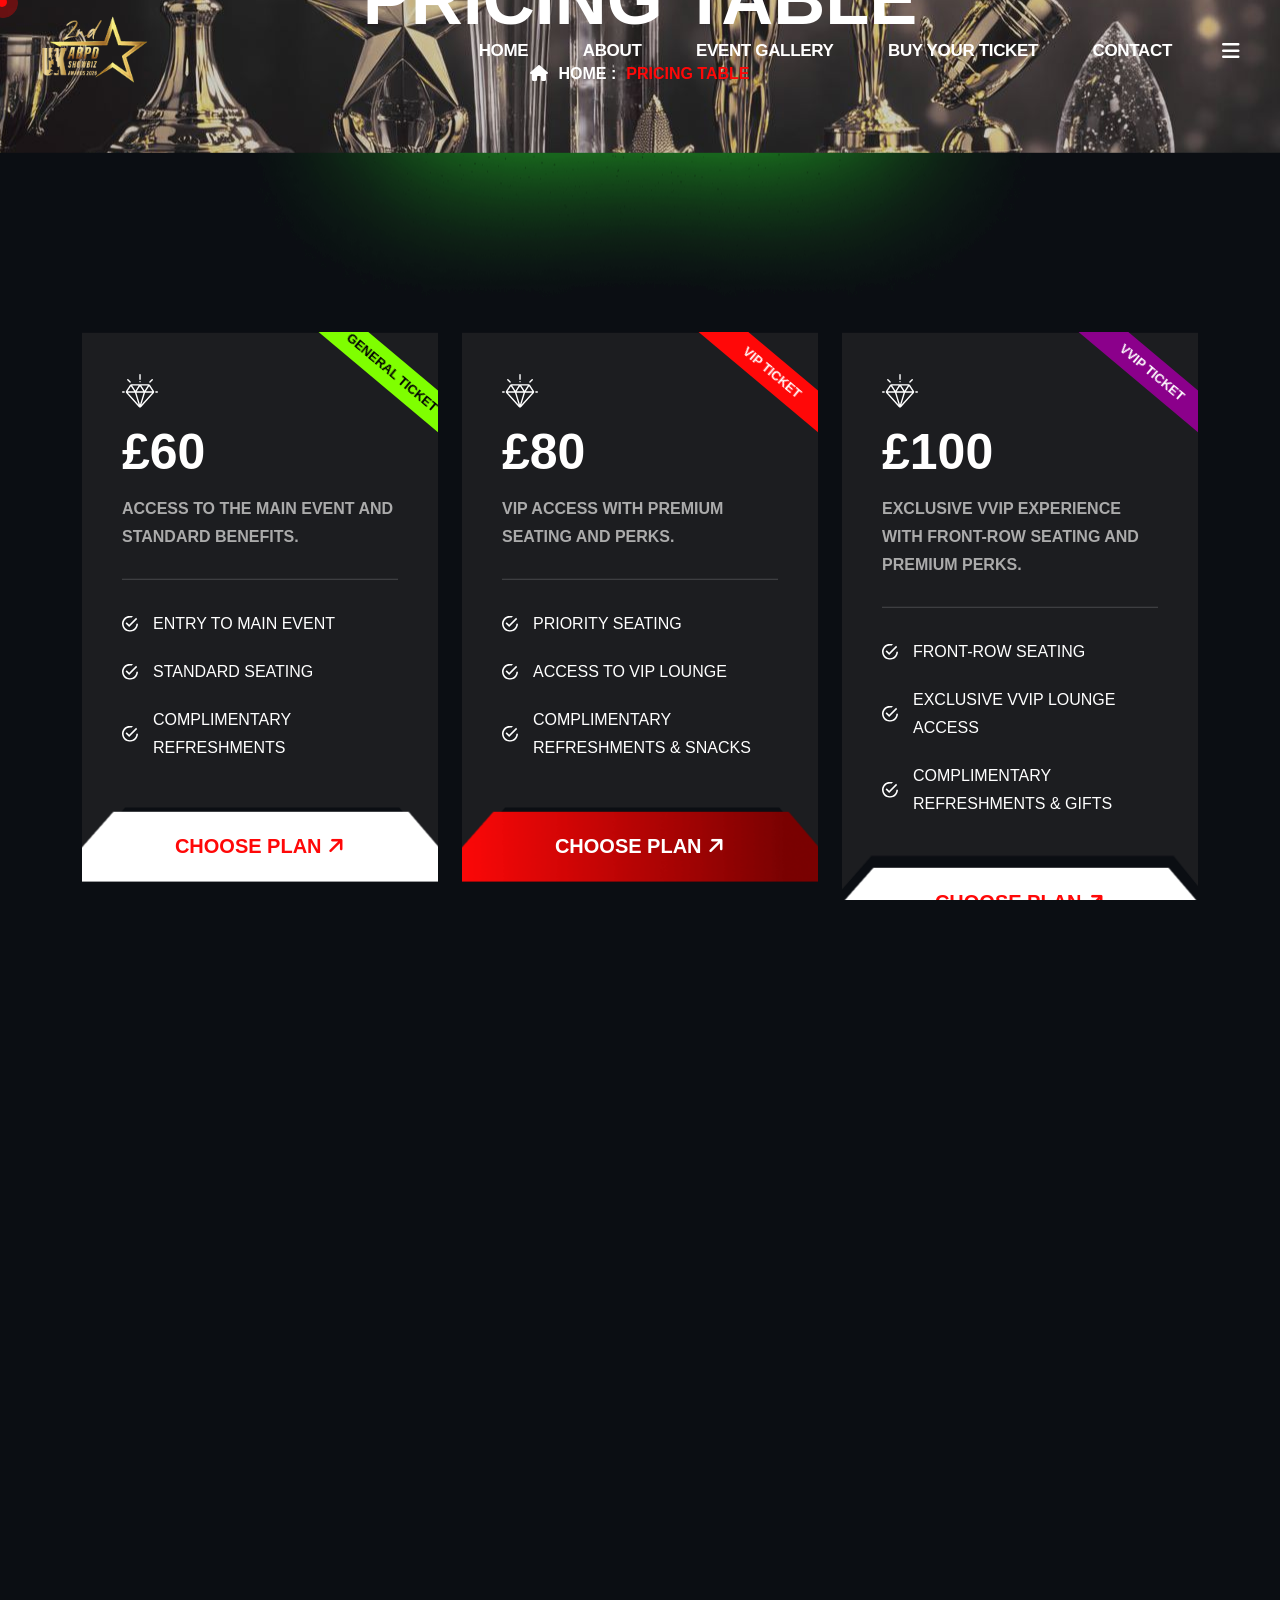
<file: pricing.html>
<!DOCTYPE html>
<html lang="en">
    <!--<< Header Area >>-->
      <head>
        <!-- ========== Meta Tags ========== -->
        <meta charset="UTF-8">
        <meta http-equiv="X-UA-Compatible" content="IE=edge">
        <meta name="viewport" content="width=device-width, initial-scale=1">
        <meta name="author" content="Gramentheme">
        <meta name="description" content="apbbd award 2026 HTML Template">
        <!-- ======== Page title ============ -->
        <title>APBD Award 2026</title>
        <!--<< Favcion >>-->
        <link rel="shortcut icon" href="assets/img/po.png">
        <!--<< Bootstrap min.css >>-->
        <link rel="stylesheet" href="assets/css/bootstrap.min.css">
        <!--<< All Min Css >>-->
        <link rel="stylesheet" href="assets/css/all.min.css">
        <!--<< Animate.css >>-->
        <link rel="stylesheet" href="assets/css/animate.css">
        <!--<< Magnific Popup.css >>-->
        <link rel="stylesheet" href="assets/css/magnific-popup.css">
        <!--<< MeanMenu.css >>-->
        <link rel="stylesheet" href="assets/css/meanmenu.css">
        <!--<< Swiper Bundle.css >>-->
        <link rel="stylesheet" href="assets/css/swiper-bundle.min.css">
        <!--<< Nice Select.css >>-->
        <link rel="stylesheet" href="assets/css/nice-select.css">
        <!--<< Icomon.css >>-->
        <!-- <link rel="stylesheet" href="assets/css/icomon.css"> -->
        <!--<< Main.css >>-->
        <link rel="stylesheet" href="assets/css/main.css">
    </head>
    <body>

     
        <!-- GT Back To Top Start -->
        <button id="gt-back-top" class="gt-back-to-top show">
            <i class="fa-regular fa-arrow-up"></i>
        </button>

        <!-- GT MouseCursor Start -->
        <div class="mouseCursor cursor-outer"></div>
        <div class="mouseCursor cursor-inner"></div>
        
        <!-- Offcanvas Area Start -->
        <div class="fix-area">
            <div class="offcanvas__info">
                <div class="offcanvas__wrapper">
                    <div class="offcanvas__content">
                        <div class="offcanvas__top mb-5 d-flex justify-content-between align-items-center">
                            <div class="offcanvas__logo">
                                <a href="index.html">
                                    <img src="assets/img/op.png" alt="logo-img" style="width: 120px;">
                                </a>
                            </div>
                            <div class="offcanvas__close">
                                <button>
                                <i class="fas fa-times"></i>
                                </button>
                            </div>
                        </div>
                        <p class="text d-none d-xl-block">
                            Established in 1994 in the United Kingdom, ABPD is the UK’s first mixed Bhangra, Gidha, and Modern Dance group. For over 32 years, we have been promoting Punjabi culture across global platforms.
                        </p>
                        <div class="mobile-menu fix mb-3"></div>
                        <div class="offcanvas__contact">
                            <h4>Contact Info</h4>
                            <ul>
                                <li class="d-flex align-items-center">
                                    <div class="offcanvas__contact-icon">
                                        <i class="fal fa-map-marker-alt"></i>
                                    </div>
                                    <div class="offcanvas__contact-text">
                                        <a target="_blank" href="#">Location: London, United Kingdom</a>
                                    </div>
                                </li>
                                <li class="d-flex align-items-center">
                                    <div class="offcanvas__contact-icon mr-15">
                                        <i class="fal fa-envelope"></i>
                                    </div>
                                    <div class="offcanvas__contact-text">
                                        <a href="mailto:info@example.com"><span class="mailto:apbdaward@gmail.com
">apbdaward@gmail.com
</span></a>
                                    </div>
                                </li>
                            
                                <li class="d-flex align-items-center">
                                    <div class="offcanvas__contact-icon mr-15">
                                        <i class="far fa-phone"></i>
                                    </div>
                                    <div class="offcanvas__contact-text">
                                        <a href="tel:+447956300367">+44 7956 300367</a>
                                    </div>
                                </li>
                            </ul>
                            <div class="social-icon d-flex align-items-center">
                                <a href="#"><i class="fab fa-facebook-f"></i></a>
                                <a href="#"><i class="fab fa-youtube"></i></a>
                            </div>
                        </div>
                    </div>
                </div>
            </div>
        </div>
        <div class="offcanvas__overlay"></div>

        <!-- Header Section Start -->
<header id="header-sticky" class="header-1 header-2 header-3 train-border-bottom">
    <div class="container-fluid">
        <div class="mega-menu-wrapper">
            <div class="header-main">

                <!-- Logo -->
                <div class="logo">
                    <a href="index.html" class="header-logo">
                        <img src="assets/img/po.png" alt="APBD Award Logo" style="width: 110px;">
                    </a>
                </div>

                <!-- Menu -->
                <div class="header-right d-flex justify-content-end align-items-center mt-0">
                    <div class="mean__menu-wrapper">
                        <div class="main-menu">
                            <nav id="mobile-menu">
                                <ul>

                                    <li>
                                        <a href="index.html">Home</a>
                                    </li>

                                    <li>
                                        <a href="about.html">About </a>
                                    </li>

                                   

                            

                                    <li>
                                        <a href="gallery.html">Event Gallery</a>
                                    </li>
                                                                          <li>
                                        <a href="aply.htm">Buy your ticket </a>
                                    </li>

                             

                                    <li>
                                        <a href="contact.html">Contact</a>
                                    </li>

                                </ul>
                            </nav>
                        </div>
                    </div>

                    <!-- Header Button -->
                  <!-- Header Button -->
 <!-- Header Button -->
<div class="header-button">
    <a href="https://api.whatsapp.com/send?phone=+447956300367&text=Hello%20Team,%20I%20want%20to%20apply%20for%20the%20Applet%20Award!" 
       class="gt-theme-btn award-btn" target="_blank">
       Drop a message
    </a>
</div>
        <!-- Mobile Menu -->
                    <div class="header__hamburger d-xl-block my-auto">
                        <div class="sidebar__toggle">
                            <i class="fas fa-bars"></i>
                        </div>
                    </div>

                </div>
            </div>
        </div>
    </div>
</header>


        <!-- GT Search Start -->
        <div class="search-popup">
            <div class="search-popup__overlay search-toggler"></div>
            <div class="search-popup__content">
                <form role="search" method="get" class="search-popup__form" action="#">
                    <input type="text" id="search" name="search" placeholder="Search Here...">
                    <button type="submit" aria-label="search submit" class="search-btn">
                        <span><i class="fa-regular fa-magnifying-glass"></i></span>
                    </button>
                </form>
            </div>
        </div>

        <div id="smooth-wrapper">
            <div id="smooth-content">
                <!-- GT Breadcrunb Section Start -->
        <div class="gt-breadcrumb-wrapper bg-cover" style="background-image: url('assets/img/Untitled design (1).jpg');">
            <div class="gt-left-shape">
                <img src="assets/img/shape-1.png" alt="img">
            </div>
            <div class="gt-right-shape">
                <img src="assets/img/shape-2.png" alt="img">
            </div>
            <div class="gt-blur-shape">
                <img src="assets/img/breadcrumb-shape.png" alt="img">
            </div>
            <div class="container">
                <div class="gt-page-heading">
                    <div class="gt-breadcrumb-sub-title">
                        <h1 class="wow fadeInUp" data-wow-delay=".3s">pricing table</h1>
                    </div>
                    <ul class="gt-breadcrumb-items wow fadeInUp" data-wow-delay=".5s">
                        <li>
                            <i class="fa-solid fa-house"></i>
                        </li>
                        <li>
                            <a href="index.html">
                                home :
                            </a>
                        </li>
                        <li class="color">
                            pricing table
                        </li>
                    </ul>
                </div>
            </div>
        </div>

        <!-- GT Pricing Section Start -->
<section class="gt-pricing-section-2 section-padding fix">
    <div class="container">
        <div class="gt-pricing-wrapper">
            <div class="row g-4 align-items-center">
                <div class="pricing__tab-content">
                    <div class="tab-content" id="nav-tabContent">
                        <div class="tab-pane fade show active" id="pt-1" role="tabpanel" aria-labelledby="pt-1-tab">
                            <div class="row">
                                <!-- General Ticket -->
                                <div class="col-xl-4 col-lg-6 col-md-6">
                                    <div class="gt-pricing-box-items-2 gt-style-new" style="background-image: url('assets/img/home-2/pricing-item-bg.png');">
                                        <span class="gt-price-tag gt-bg-black" style="background-color: chartreuse; color: black;" >General Ticket</span>
                                        <div class="gt-pricing-header">
                                            <div class="gt-icon">
                                                <img src="assets/img/home-2/diamond.svg" alt="img">
                                            </div>
                                            <h2>£60</h2>
                                            <p>Access to the main event and standard benefits.</p>
                                        </div>
                                        <ul class="gt-pricing-list">
                                            <li><img src="assets/img/home-2/check.svg" alt="img">Entry to main event</li>
                                            <li><img src="assets/img/home-2/check.svg" alt="img">Standard seating</li>
                                            <li><img src="assets/img/home-2/check.svg" alt="img">Complimentary refreshments</li>
                                        </ul>
                                        <div class="gt-pricing-btn">
                                            <div class="gt-bg-shape">
                                                <img src="assets/img/home-2/pricing-btn-shape-2.png" alt="img">
                                            </div>
                                            <a href="b1.html" class="gt-pricing-text color-2">
                                                choose plan <i class="fa-solid fa-arrow-right"></i>
                                            </a>
                                        </div>
                                    </div>
                                </div>

                                <!-- VIP Ticket -->
                                <div class="col-xl-4 col-lg-6 col-md-6">
                                    <div class="gt-pricing-box-items-2 gt-style-new" style="background-image: url('assets/img/home-2/pricing-item-bg.png');">
                                        <span class="gt-price-tag">VIP Ticket</span>
                                        <div class="gt-pricing-header">
                                            <div class="gt-icon">
                                                <img src="assets/img/home-2/diamond.svg" alt="img">
                                            </div>
                                            <h2>£80</h2>
                                            <p>VIP access with premium seating and perks.</p>
                                        </div>
                                        <ul class="gt-pricing-list">
                                            <li><img src="assets/img/home-2/check.svg" alt="img">Priority seating</li>
                                            <li><img src="assets/img/home-2/check.svg" alt="img">Access to VIP lounge</li>
                                            <li><img src="assets/img/home-2/check.svg" alt="img">Complimentary refreshments & snacks</li>
                                        </ul>
                                        <div class="gt-pricing-btn">
                                            <div class="gt-bg-shape">
                                                <img src="assets/img/home-2/pricing-btn-shape.png" alt="img">
                                            </div>
                                            <a href="b2.html" class="gt-pricing-text">
                                                choose plan <i class="fa-solid fa-arrow-right"></i>
                                            </a>
                                        </div>
                                    </div>
                                </div>

                                <!-- VVIP Ticket -->
                                <div class="col-xl-4 col-lg-6 col-md-6">
                                    <div class="gt-pricing-box-items-2 gt-style-new" style="background-image: url('assets/img/home-2/pricing-item-bg.png');">
                                        <span class="gt-price-tag gt-bg-black" style="background-color: darkmagenta;">VVIP Ticket</span>
                                        <div class="gt-pricing-header">
                                            <div class="gt-icon">
                                                <img src="assets/img/home-2/diamond.svg" alt="img">
                                            </div>
                                            <h2>£100</h2>
                                            <p>Exclusive VVIP experience with front-row seating and premium perks.</p>
                                        </div>
                                        <ul class="gt-pricing-list">
                                            <li><img src="assets/img/home-2/check.svg" alt="img">Front-row seating</li>
                                            <li><img src="assets/img/home-2/check.svg" alt="img">Exclusive VVIP lounge access</li>
                                            <li><img src="assets/img/home-2/check.svg" alt="img">Complimentary refreshments & gifts</li>
                                        </ul>
                                        <div class="gt-pricing-btn">
                                            <div class="gt-bg-shape">
                                                <img src="assets/img/home-2/pricing-btn-shape-2.png" alt="img">
                                            </div>
                                            <a href="b3.html" class="gt-pricing-text color-2">
                                                choose plan <i class="fa-solid fa-arrow-right"></i>
                                            </a>
                                        </div>
                                    </div>
                                </div>

                            </div>
                        </div>
                    </div>
                </div>
            </div>
        </div>
</section>

      
       <!-- GT Footer Section Start -->
<footer class="gt-footer-section section-bg">
    <div class="container">
        <div class="gt-footer-widget-wrapper">
            <div class="row justify-content-between">

                <!-- Logo + About -->
                <div class="col-xl-4 col-lg-6 col-md-12 wow fadeInUp" data-wow-delay=".2s">
                    <div class="gt-footer-widget-items">
                        <div class="gt-widget-head">
                            <a href="index.html" class="gt-footer-logo">
                                <img src="assets/img/po.png" alt="ABPD Showbiz Awards" style="width: 140px;" >
                            </a>
                        </div>

                        <div class="gt-footer-content">
                            <p>
                                ABPD Showbiz Awards 2026 is a prestigious platform celebrating 
                                talent, creativity, and excellence in entertainment, media, 
                                and business industries.
                            </p>

                        
                           <div class="gt-social-icon d-flex align-items-center">
    <a href="#"><i class="fab fa-facebook-f"></i></a>
    <a href="#"><i class="fa-brands fa-instagram"></i></a>
    <a href="#"><i class="fab fa-youtube"></i></a>
</div> 
                        </div>
                    </div>
                </div>

              <!-- Quick Links -->
<div class="col-xl-2 col-lg-3 col-md-6 col-sm-6 wow fadeInUp" data-wow-delay=".4s">
    <div class="gt-footer-widget-items">

        <div class="gt-widget-head">
            <h5>Quick Links</h5>
        </div>

        <ul class="gt-list-area">
            <li><a href="index.html">Home</a></li>
            <li><a href="about.html">About</a></li>
            <li><a href="gallery.html">Event Gallery</a></li>
            <li><a href="nomination.html">Apply Award</a></li>
            <li><a href="contact.html">Contact</a></li>
        </ul>

    </div>
</div>

                <!-- Information -->
                <div class="col-xl-2 ps-lg-3 col-lg-3 col-md-6 col-sm-6 wow fadeInUp" data-wow-delay=".6s">
                    <div class="gt-footer-widget-items">
                        <div class="gt-widget-head">
                            <h5>Information</h5>
                        </div>

                        <ul class="gt-list-area">
                            <li><a href="#">Terms & Conditions</a></li>
                            <li><a href="#">Privacy Policy</a></li>
                            <li><a href="#">Sponsorship</a></li>
                            <li><a href="#">Media Partners</a></li>
                            <li><a href="#">FAQs</a></li>
                        </ul>
                    </div>
                </div>

                <!-- Contact + Map -->
                <div class="col-xl-4 col-lg-4 col-md-6 col-sm-6 wow fadeInUp" data-wow-delay=".8s">
                    <div class="gt-footer-widget-items">
                        <div class="gt-widget-head">
                            <h5>Contact Information</h5>
                        </div>

                        <div class="gt-footer-content">
                            <p>Email: info@abpdawards.com</p>
                            <p>Phone: +44 7956 300367</p>
                            <p>Location: London, United Kingdom</p>
                        </div>

                        <!-- UK Map -->
                        <div class="footer-map mt-3">
                            <iframe 
                                src="https://www.google.com/maps?q=London,UK&output=embed"
                                width="100%" 
                                height="200" 
                                style="border:0;" 
                                loading="lazy">
                            </iframe>
                        </div>

                    </div>
                </div>

            </div>
        </div>

        <!-- Footer Bottom -->
        <div class="footer-bottom wow fadeInUp" data-wow-delay=".3s">
            <div class="footer-wrapper">
                <p>© 2026 ABPD Showbiz Awards. All Rights Reserved.</p>

                <ul class="gt-footer-list">
                    <li><a href="#">Cookies</a></li>
                    <li><a href="#">Privacy</a></li>
                    <li><a href="#">Terms</a></li>
                </ul>
            </div>
        </div>
    </div>
</footer>
            </div>
        </div>

        

         
        
        
        <!--<< All JS Plugins >>-->
        <script src="assets/js/jquery-3.7.1.min.js"></script>
        <!--<< Viewport Js >>-->
        <script src="assets/js/viewport.jquery.js"></script>
        <!--<< Bootstrap Js >>-->
        <script src="assets/js/bootstrap.bundle.min.js"></script>
        <!--<< nice-selec Js >>-->
        <script src="assets/js/jquery.nice-select.min.js"></script>
        <!--<< Waypoints Js >>-->
        <script src="assets/js/jquery.waypoints.js"></script>
        <!--<< Counterup Js >>-->
        <script src="assets/js/jquery.counterup.min.js"></script>
        <!--<< Swiper Slider Js >>-->
        <script src="assets/js/swiper-bundle.min.js"></script>
        <!--<< MeanMenu Js >>-->
        <script src="assets/js/jquery.meanmenu.min.js"></script>
        <!--<< Magnific Popup Js >>-->
        <script src="assets/js/jquery.magnific-popup.min.js"></script>
        
        <!--<< Gsap Animation Js >>-->
        <script src="assets/js/gsap.js"></script>
        <script src="assets/js/gsap-scroll-to-plugin.js"></script>
        <script src="assets/js/gsap-scroll-smoother.js"></script>
        <script src="assets/js/gsap-scroll-trigger.js"></script>
        <!--<< SplitText Js >>-->
        <script src="assets/js/SplitText.min.js"></script>
        <!--<< splitType Js >>-->
        <script src="assets/js/splitType.js"></script>
        <!--<< script-gsap Js >>-->
        <script src="assets/js/script-gsap.js"></script>
        
        <!--<< Wow Animation Js >>-->
        <script src="assets/js/wow.min.js"></script>
        <!--<< Main.js >>-->
        <script src="assets/js/main.js"></script>
    </body>
</html>
</file>
<file: assets/css/nice-select.css>
.nice-select {
  -webkit-tap-highlight-color: transparent;
  background-color: #fff;
  border-radius: 5px; 
  border: 1px solid  #CCCCCC;
  box-sizing: border-box;
  clear: both;
  cursor: pointer;
  display: block;
  float: left;
  color: #6E6E6E; 
  font-family:  "Plus Jakarta Sans", system-ui;
  font-size: 16px;
  font-style: normal;
  font-weight: 400;
  line-height: 26.08px;  
  height: 57px;
  line-height: 40px;
  outline: none;
  padding: 8px 10px; 
  position: relative;
  text-align: left !important;
  -webkit-transition: all 0.2s ease-in-out;
  transition: all 0.2s ease-in-out;
  -webkit-user-select: none;
     -moz-user-select: none;
      -ms-user-select: none;
          user-select: none;
  white-space: nowrap;
  width: auto; }
  .nice-select:hover {
    border-color: #6E6E6E; }
  .nice-select:active, .nice-select.open, .nice-select:focus {
    border-color: #6E6E6E; }
  .nice-select:after {
    border-bottom: 2px solid #6E6E6E;
    border-right: 2px solid #6E6E6E;
    content: '';
    display: block;
    height: 5px;
    margin-top: -4px;
    pointer-events: none;
    position: absolute;
    right: 12px;
    top: 50%;
    -webkit-transform-origin: 66% 66%;
        -ms-transform-origin: 66% 66%;
            transform-origin: 66% 66%;
    -webkit-transform: rotate(45deg);
        -ms-transform: rotate(45deg);
            transform: rotate(45deg);
    -webkit-transition: all 0.15s ease-in-out;
    transition: all 0.15s ease-in-out;
    width: 5px; }
  .nice-select.open:after {
    -webkit-transform: rotate(-135deg);
        -ms-transform: rotate(-135deg);
            transform: rotate(-135deg); }
  .nice-select.open .list {
    opacity: 1;
    pointer-events: auto;
    -webkit-transform: scale(1) translateY(0);
        -ms-transform: scale(1) translateY(0);
            transform: scale(1) translateY(0); }
  .nice-select.disabled {
    border-color: #6E6E6E;
    color: #6E6E6E;
    pointer-events: none; }
    .nice-select.disabled:after {
      border-color: #6E6E6E; }
  .nice-select.wide {
    width: 100%; }
    .nice-select.wide .list {
      left: 0 !important;
      right: 0 !important; }
  .nice-select.right {
    float: right; }
    .nice-select.right .list {
      left: auto;
      right: 0; }
  .nice-select.small {
    font-size: 12px;
    height: 36px;
    line-height: 34px; }
    .nice-select.small:after {
      height: 4px;
      width: 4px; }
    .nice-select.small .option {
      line-height: 34px;
      min-height: 34px; }
  .nice-select .list {
    background-color: #fff;
    border-radius: 5px;
    box-shadow: 0 0 0 1px rgba(68, 68, 68, 0.11);
    box-sizing: border-box;
    margin-top: 4px;
    opacity: 0;
    overflow: hidden;
    padding: 0;
    pointer-events: none;
    position: absolute;
    top: 100%;
    left: 0;
    -webkit-transform-origin: 50% 0;
        -ms-transform-origin: 50% 0;
            transform-origin: 50% 0;
    -webkit-transform: scale(0.75) translateY(-21px);
        -ms-transform: scale(0.75) translateY(-21px);
            transform: scale(0.75) translateY(-21px);
    -webkit-transition: all 0.2s cubic-bezier(0.5, 0, 0, 1.25), opacity 0.15s ease-out;
    transition: all 0.2s cubic-bezier(0.5, 0, 0, 1.25), opacity 0.15s ease-out;
    z-index: 9; }
    .nice-select .list:hover .option:not(:hover) {
      background-color: transparent !important; }
  .nice-select .option {
    cursor: pointer;
    font-weight: 400;
    line-height: 40px;
    list-style: none;
    min-height: 40px;
    outline: none;
    padding-left: 18px;
    padding-right: 29px;
    text-align: left;
    -webkit-transition: all 0.2s;
    transition: all 0.2s; }
    .nice-select .option:hover, .nice-select .option.focus, .nice-select .option.selected.focus {
      background-color: #f6f6f6; }
    .nice-select .option.selected {
      font-weight: bold; }
    .nice-select .option.disabled {
      background-color: transparent;
      color: #999;
      cursor: default; }

.no-csspointerevents .nice-select .list {
  display: none; }

.no-csspointerevents .nice-select.open .list {
  display: block; }
</file>
<file: assets/css/main.css>
/*
Theme Name: Xports 
Author: Gramentheme
Author URI: https://themeforest.net/user/Gramentheme/portfolio
Description: Xports - Gaming and eSports Theme HTML Template
Service Html Template 
Version: 1.0.0
*/
/*CSS Table Of Content Ends Here*/
/*
--------------------------------------------------------------
[Table of Contents]
--------------------------------------------------------------
01. Variables & Mixins
02. Typography
03. Buttons
04. About 
05. Animation 
06. Brand 
07. Contact
08. Cta
09. Faq
10. Feature
11. Footer
12. Game
13. Header
14. Helping
15. Hero
16. Marquee
17. Match
18. Meanmenu
19. News
20. Preloader
21. Pricing
22. Section
23. Service
24. Shop
25. Team
26. Testimonial
--------------------------------------------------------------
*/
.award-btn{
    background: linear-gradient(45deg,#d4af37,#ffd700,#b8962e);
    color: #000000;
    font-weight: 600;
    border-radius: 6px;
    padding: 12px 28px;
    text-transform: uppercase;
    transition: 0.4s;
}

.award-btn:hover{
    background: linear-gradient(45deg,#ffd700,#d4af37);
    color: #000;
}
@import url("../../../../css2");
@import url("../../../../css2");
:root {
  --gt-body: #fff;
  --gt-black: #000;
  --gt-white: #fff;
  --gt-theme: #FF0808;
  --gt-header: #FFF;
  --gt-text: #ABABAB;
  --gt-border: #ffffff33C;
  --gt-bg: #0B0E13;
  --gt-bg-2: #1C1D20;
  --gt-box-shadow: 0px 1px 14px 0px rgba(0, 0, 0, 0.13);
}

.gt-theme-btn {
  font-size: 17px;
  font-weight: 700;
  font-family: "Chakra Petch";
  letter-spacing: 0.5px;
  text-transform: uppercase;
  color: var(--gt-white);
  display: inline-block;
  text-align: center;
  min-width: 200px;
  overflow: hidden;
  border-radius: 0;
  padding: 18px 30px;
  background-size: 200% auto;
  background-image: linear-gradient(to right, #FF0808 0%, #7A0202 50%, #FF0808 100%);
  transition: 0.5s;
  clip-path: polygon(24% 0, 88% 0, 100% 0, 100% 77%, 100% 100%, 0 100%, 0 80%, 0 30%, 7% 0) !important;
}
.gt-theme-btn.gt-style-border {
  border: 1px solid rgb(255, 255, 255);
  background-image: none;
  clip-path: polygon(24% 0, 88% 0, 100% 0, 100% 77%, 100% 100%, 0 100%, 0 80%, 0 23%, 8% 0) !important;
  position: relative;
  transition: 0.5s;
}
.gt-theme-btn.gt-style-border::before {
  position: absolute;
  top: -26px;
  left: -18px;
  right: 0;
  bottom: 0;
  content: "";
  transform: rotate(45deg);
  height: 115px;
  width: 1.5px;
  background-color: var(--gt-white);
  clip-path: polygon(24% 0, 88% 0, 100% 0, 100% 62%, 100% 100%, 0 100%, 0 80%, 0 30%, 23% 0) !important;
  transition: 0.5s;
}
.gt-theme-btn:hover {
  background-position: right center;
}
.gt-theme-btn:hover.gt-style-border {
  background-image: linear-gradient(to right, #FF0808 0%, #7A0202 50%, #FF0808 100%);
  clip-path: polygon(24% 0, 88% 0, 100% 0, 100% 77%, 100% 100%, 0 100%, 0 80%, 0 30%, 10% 0) !important;
  border: 1px solid transparent;
}
.gt-theme-btn:hover.gt-style-border::before {
  background-color: transparent;
}

/* --------------------------------------------
    Template Default Fonts & Fonts Styles
 ---------------------------------------------- */
body {
  font-family: "Chakra Petch", sans-serif;
  font-size: 16px;
  font-weight: 600;
  line-height: 28px;
  color: var(--gt-text);
  background-color: var(--gt-bg);
  padding: 0;
  margin: 0;
  overflow-x: hidden;
  text-transform: uppercase;
}

ul {
  padding: 0;
  margin: 0;
  list-style: none;
}

button {
  border: none;
  background-color: transparent;
  padding: 0;
}

input:focus {
  color: var(--gt-white);
  outline: none;
}

input {
  color: var(--gt-white);
}

h1,
h2,
h3,
h4,
h5,
h6 {
  font-family: "Chakra Petch", sans-serif;
  margin: 0px;
  padding: 0;
  color: var(--gt-white);
  transition: all 0.4s ease-in-out;
  text-transform: uppercase;
}

h1 {
  font-size: 80px;
  font-weight: 700;
  line-height: 112%;
}
@media (max-width: 1600px) {
  h1 {
    font-size: 70px;
  }
}
@media (max-width: 1399px) {
  h1 {
    font-size: 60px;
  }
}
@media (max-width: 1199px) {
  h1 {
    font-size: 55px;
  }
}
@media (max-width: 991px) {
  h1 {
    font-size: 65px;
  }
}
@media (max-width: 767px) {
  h1 {
    font-size: 55px;
  }
}
@media (max-width: 575px) {
  h1 {
    font-size: 43px;
  }
}
@media (max-width: 470px) {
  h1 {
    font-size: 32px;
  }
}

h2 {
  font-size: 60px;
  font-weight: 700;
  line-height: 112%;
}
@media (max-width: 1399px) {
  h2 {
    font-size: 50px;
  }
}
@media (max-width: 1199px) {
  h2 {
    font-size: 40px;
  }
}
@media (max-width: 991px) {
  h2 {
    font-size: 40px;
  }
}
@media (max-width: 767px) {
  h2 {
    font-size: 35px;
  }
}
@media (max-width: 575px) {
  h2 {
    font-size: 30px;
  }
}
@media (max-width: 470px) {
  h2 {
    font-size: 25px;
  }
}

h3 {
  font-size: 26px;
  font-weight: 700;
  line-height: 112%;
}
@media (max-width: 575px) {
  h3 {
    font-size: 20px;
  }
}

h4 {
  font-size: 24px;
  font-weight: 700;
  line-height: 150%;
}
@media (max-width: 1199px) {
  h4 {
    font-size: 20px;
  }
}

h5 {
  font-size: 20px;
  font-weight: 700;
  line-height: 150%;
}

h6 {
  font-size: 16px;
  font-weight: 700;
}

a {
  text-decoration: none;
  outline: none !important;
  cursor: pointer;
  color: var(--gt-header);
  transition: all 0.4s ease-in-out;
}

p {
  margin: 0px;
  transition: all 0.4s ease-in-out;
}

span {
  margin: 0px;
}

.gt-about-wrapper .gt-about-content .gt-about-text {
  margin-top: 20px;
}
.gt-about-wrapper .gt-about-content .gt-about-box-wrapper {
  margin-top: 30px;
  position: relative;
  overflow: hidden;
  z-index: 9;
}
.gt-about-wrapper .gt-about-content .gt-about-box-wrapper::before {
  position: absolute;
  top: 1px;
  left: 0;
  content: "";
  width: 90px;
  height: 1px;
  background: linear-gradient(90deg, #FF0808 30%, rgba(11, 14, 19, 0) 100%);
  animation: slideBorder 3s linear infinite alternate;
}
.gt-about-wrapper .gt-about-content .gt-about-box-wrapper::after {
  position: absolute;
  bottom: 49.5%;
  right: 0;
  left: 0;
  content: "";
  width: 90px;
  height: 1px;
  background: linear-gradient(90deg, #FF0808 30%, rgba(11, 14, 19, 0) 100%);
  animation: slideBorders 3s linear infinite alternate;
}
@media (max-width: 1199px) {
  .gt-about-wrapper .gt-about-content .gt-about-box-wrapper::after {
    display: none;
  }
}
.gt-about-wrapper .gt-about-content .gt-about-box-wrapper .gt-about-box-item {
  display: flex;
  align-items: center;
  gap: 0;
  border-top: 1px solid rgba(255, 255, 255, 0.2);
}
@media (max-width: 470px) {
  .gt-about-wrapper .gt-about-content .gt-about-box-wrapper .gt-about-box-item {
    flex-wrap: wrap;
  }
}
.gt-about-wrapper .gt-about-content .gt-about-box-wrapper .gt-about-box-item .gt-about-box {
  display: flex;
  gap: 10px;
  padding: 22px 10px;
  border-right: 1px solid rgba(255, 255, 255, 0.2);
}
@media (max-width: 1199px) {
  .gt-about-wrapper .gt-about-content .gt-about-box-wrapper .gt-about-box-item .gt-about-box {
    flex-wrap: wrap;
  }
}
@media (max-width: 470px) {
  .gt-about-wrapper .gt-about-content .gt-about-box-wrapper .gt-about-box-item .gt-about-box {
    padding: 22px 25px;
  }
}
.gt-about-wrapper .gt-about-content .gt-about-box-wrapper .gt-about-box-item .gt-about-box .icon img {
  transform: scale(1.1);
  transition: all 0.4s ease-in-out;
}
.gt-about-wrapper .gt-about-content .gt-about-box-wrapper .gt-about-box-item .gt-about-box.bg-color {
  background-color: rgb(0, 0, 0);
}
.gt-about-wrapper .gt-about-content .gt-about-box-wrapper .gt-about-box-item .gt-about-box.border-none {
  border-right: none;
}
.gt-about-wrapper .gt-about-content .gt-about-box-wrapper .gt-about-box-item .gt-about-box .content h5 {
  color: var(--gt-white);
  margin-bottom: 5px;
}
@media (max-width: 1199px) {
  .gt-about-wrapper .gt-about-content .gt-about-box-wrapper .gt-about-box-item .gt-about-box .content h5 {
    font-size: 18px;
  }
}
@media (max-width: 470px) {
  .gt-about-wrapper .gt-about-content .gt-about-box-wrapper .gt-about-box-item .gt-about-box .content h5 {
    font-size: 14px;
  }
}
.gt-about-wrapper .gt-about-content .gt-about-box-wrapper .gt-about-box-item .gt-about-box .content p {
  font-weight: 500;
}
.gt-about-wrapper .gt-about-image {
  height: 556px;
  max-width: 471px;
}
@media (max-width: 1199px) {
  .gt-about-wrapper .gt-about-image {
    max-width: initial;
    height: 340px;
  }
}
@media (max-width: 991px) {
  .gt-about-wrapper .gt-about-image {
    max-width: initial;
  }
}
.gt-about-wrapper .gt-about-image img {
  width: 100%;
  height: 100%;
}
.gt-about-wrapper .gt-about-image.gt-about-image-2 {
  position: relative;
  max-width: 296px;
}
@media (max-width: 1199px) {
  .gt-about-wrapper .gt-about-image.gt-about-image-2 {
    max-width: initial;
    height: 350px;
  }
}
@media (max-width: 991px) {
  .gt-about-wrapper .gt-about-image.gt-about-image-2 {
    max-width: initial;
  }
}
.gt-about-wrapper .gt-about-image.gt-about-image-2 img {
  width: 100%;
  height: 100%;
}
.gt-about-wrapper .gt-about-image.gt-about-image-2::before {
  position: absolute;
  top: 0;
  left: 0;
  right: 0;
  bottom: 0;
  width: 100%;
  height: 100%;
  content: "";
  border: 1px solid var(--gt-theme);
  width: 87%;
  top: -12px;
  left: -11px;
  z-index: -1;
}
@media (max-width: 1199px) {
  .gt-about-wrapper .gt-about-image.gt-about-image-2::before {
    display: none;
  }
}
.gt-about-wrapper.style-2 .gt-about-image-2 {
  position: relative;
}
.gt-about-wrapper.style-2 .gt-about-image-2 img {
  width: 100%;
  height: 100%;
}
.gt-about-wrapper.style-2 .gt-about-image-2 .gt-bg-shape {
  position: absolute;
  top: 0;
  left: 5%;
  z-index: -1;
  width: 556px;
  height: 688px;
}
@media (max-width: 1199px) {
  .gt-about-wrapper.style-2 .gt-about-image-2 .gt-bg-shape {
    display: none;
  }
}
.gt-about-wrapper.style-2 .gt-about-image-2 .gt-ellipse-shape {
  position: absolute;
  top: -30%;
  left: -50%;
  z-index: -2;
}
@media (max-width: 1199px) {
  .gt-about-wrapper.style-2 .gt-about-image-2 .gt-ellipse-shape {
    display: none;
  }
}
.gt-about-wrapper.style-2 .gt-about-image-2 .gt-ellipse-shape img {
  width: initial;
  height: initial;
}
.gt-about-wrapper.style-2 .gt-about-image-2 .gt-ellipse-shape-2 {
  position: absolute;
  top: -11%;
  left: -50%;
  z-index: -2;
}
@media (max-width: 1199px) {
  .gt-about-wrapper.style-2 .gt-about-image-2 .gt-ellipse-shape-2 {
    display: none;
  }
}
.gt-about-wrapper.style-2 .gt-about-image-2 .gt-ellipse-shape-2 img {
  width: initial;
  height: initial;
}
.gt-about-wrapper.style-2 .gt-about-content {
  margin-left: 50px;
}
@media (max-width: 1199px) {
  .gt-about-wrapper.style-2 .gt-about-content {
    margin-left: 0;
  }
}
.gt-about-wrapper.style-2 .gt-about-content .gt-about-text {
  max-width: 560px;
}
.gt-about-wrapper.style-2 .gt-about-content .gt-about-box-wrapper {
  max-width: 600px;
}

.gt-about-section {
  position: relative;
}
.gt-about-section .text {
  position: absolute;
  top: 245px;
  right: -130px;
  opacity: 0.3;
  transform: rotate(-90deg);
  font-size: 128px;
  color: transparent;
  -webkit-text-stroke-width: 1px;
  -webkit-text-stroke-color: rgb(255, 255, 255);
  background: transparent;
  animation: strokeColorChange 4s linear infinite;
}
@media (max-width: 1600px) {
  .gt-about-section .text {
    display: none;
  }
}
.gt-about-section .left-shape {
  position: absolute;
  left: 0;
  top: 50%;
  transform: translateY(-50%);
}
@media (max-width: 1199px) {
  .gt-about-section .left-shape {
    display: none;
  }
}

.gt-about-wrapper-4 {
  border-bottom: 1px solid rgba(255, 255, 255, 0.2);
  padding-bottom: 60px;
  margin-bottom: 60px;
}
.gt-about-wrapper-4 .gt-about-image {
  max-width: 660px;
  position: relative;
}
@media (max-width: 767px) {
  .gt-about-wrapper-4 .gt-about-image {
    max-width: initial;
  }
}
.gt-about-wrapper-4 .gt-about-image img {
  width: 100%;
  height: 100%;
}
.gt-about-wrapper-4 .gt-about-image .gt-about-image-2 {
  position: absolute;
  max-width: 252px;
  top: 100px;
  left: 0;
}
@media (max-width: 1199px) {
  .gt-about-wrapper-4 .gt-about-image .gt-about-image-2 {
    top: 0;
    left: 0;
  }
}
@media (max-width: 991px) {
  .gt-about-wrapper-4 .gt-about-image .gt-about-image-2 {
    top: 100px;
    left: 0;
  }
}
@media (max-width: 767px) {
  .gt-about-wrapper-4 .gt-about-image .gt-about-image-2 {
    display: none;
  }
}
.gt-about-wrapper-4 .gt-about-image .gt-radius-image {
  position: absolute;
  bottom: 0;
  right: 50px;
}
@media (max-width: 767px) {
  .gt-about-wrapper-4 .gt-about-image .gt-radius-image {
    left: 0;
    top: 0;
    right: initial;
    bottom: initial;
  }
}
.gt-about-wrapper-4 .gt-about-image .gt-radius-image .video-btn {
  background-color: transparent;
  color: var(--gt-white);
  display: inline-block;
  font-size: 24px;
  height: 88px;
  width: 88px;
  line-height: 88px;
  border-radius: 50%;
  text-align: center;
  position: absolute;
  left: 50%;
  top: 50%;
  transform: translate(-50%, -50%);
  border: 1px solid rgba(255, 255, 255, 0.5);
}
@media (max-width: 767px) {
  .gt-about-wrapper-4 .gt-about-image .gt-radius-image .video-btn {
    width: 70px;
    height: 70px;
    line-height: 70px;
  }
}
.gt-about-wrapper-4 .gt-about-content .gt-section-title h2 {
  font-size: 58px;
}
@media (max-width: 1399px) {
  .gt-about-wrapper-4 .gt-about-content .gt-section-title h2 {
    font-size: 50px;
  }
}
@media (max-width: 1199px) {
  .gt-about-wrapper-4 .gt-about-content .gt-section-title h2 {
    font-size: 40px;
  }
}
@media (max-width: 991px) {
  .gt-about-wrapper-4 .gt-about-content .gt-section-title h2 {
    font-size: 40px;
  }
}
@media (max-width: 767px) {
  .gt-about-wrapper-4 .gt-about-content .gt-section-title h2 {
    font-size: 35px;
  }
}
@media (max-width: 575px) {
  .gt-about-wrapper-4 .gt-about-content .gt-section-title h2 {
    font-size: 30px;
  }
}
@media (max-width: 470px) {
  .gt-about-wrapper-4 .gt-about-content .gt-section-title h2 {
    font-size: 25px;
  }
}
.gt-about-wrapper-4 .gt-about-content .gt-about-text {
  margin-top: 20px;
}
.gt-about-wrapper-4 .gt-about-content .gt-about-count {
  display: flex;
  align-items: center;
  justify-content: space-between;
  margin-top: 50px;
}
@media (max-width: 1199px) {
  .gt-about-wrapper-4 .gt-about-content .gt-about-count {
    flex-wrap: wrap;
    gap: 30px;
  }
}
.gt-about-wrapper-4 .gt-about-content .gt-about-count .gt-count-item {
  border-right: 1px solid rgba(255, 255, 255, 0.2);
  padding-right: 40px;
}
@media (max-width: 1199px) {
  .gt-about-wrapper-4 .gt-about-content .gt-about-count .gt-count-item {
    border-right: none;
    padding-right: 0;
  }
}
.gt-about-wrapper-4 .gt-about-content .gt-about-count .gt-count-item.gt-style-2 {
  border-right: none;
  padding-right: 0;
}
.gt-about-wrapper-4 .gt-about-content .gt-about-count .gt-count-item h3 {
  font-size: 36px;
  margin-bottom: 5px;
}
@media (max-width: 1199px) {
  .gt-about-wrapper-4 .gt-about-content .gt-about-count .gt-count-item h3 {
    font-size: 30px;
  }
}

@media (max-width: 1199px) {
  .gt-about-section-4 {
    margin-top: -100px;
  }
}
@media (max-width: 991px) {
  .gt-about-section-4 {
    margin-top: -80px;
  }
}

.item-hover {
  opacity: 0;
  -webkit-transform: translateY(100%);
  transform: translateY(100%);
  -webkit-transition: all 500ms ease-in-out;
  transition: all 500ms ease-in-out;
}

.item-hover:is(.in-view) {
  -webkit-transform: translateY(0);
  transform: translateY(0);
  opacity: 1;
}

@-webkit-keyframes rippleOne {
  70% {
    -webkit-box-shadow: 0 0 0 40px rgba(244, 68, 56, 0);
    box-shadow: 0 0 0 40px rgba(244, 68, 56, 0);
  }
  100% {
    -webkit-box-shadow: 0 0 0 0 rgba(244, 68, 56, 0);
    box-shadow: 0 0 0 0 rgba(244, 68, 56, 0);
  }
}
@keyframes rippleOne {
  70% {
    -webkit-box-shadow: 0 0 0 40px rgba(244, 68, 56, 0);
    box-shadow: 0 0 0 40px rgba(244, 68, 56, 0);
  }
  100% {
    -webkit-box-shadow: 0 0 0 0 rgba(244, 68, 56, 0);
    box-shadow: 0 0 0 0 rgba(244, 68, 56, 0);
  }
}
@keyframes cir36 {
  100% {
    transform: rotate(360deg);
  }
}
@keyframes rounded {
  50% {
    transform: rotate(15deg);
  }
}
@keyframes up-down {
  0% {
    transform: translateY(10px);
  }
  100% {
    transform: translateY(-10px);
  }
}
@-webkit-keyframes spinner {
  to {
    -webkit-transform: rotateZ(360deg);
    transform: rotateZ(360deg);
  }
}
@keyframes spinner {
  to {
    -webkit-transform: rotateZ(360deg);
    transform: rotateZ(360deg);
  }
}
@-webkit-keyframes letters-loading {
  0%, 75%, 100% {
    opacity: 0;
    transform: rotateY(-90deg);
  }
  25%, 50% {
    opacity: 1;
    transform: rotateY(0deg);
  }
}
@keyframes letters-loading {
  0%, 75%, 100% {
    opacity: 0;
    transform: rotateY(-90deg);
  }
  25%, 50% {
    opacity: 1;
    transform: rotateY(0deg);
  }
}
@keyframes loaderspin {
  0% {
    transform: translate(-50%, -50%) rotate(0deg);
  }
  100% {
    transform: translate(-50%, -50%) rotate(360deg);
  }
}
@keyframes tpswing {
  0% {
    -webkit-transform: rotate(20deg);
    -ms-transform: rotate(20deg);
    transform: rotate(20deg);
  }
  100% {
    -webkit-transform: rotate(0deg);
    -ms-transform: rotate(0deg);
    transform: rotate(0deg);
  }
}
@keyframes width {
  0% {
    width: 0%;
  }
  100% {
    width: 100%;
  }
}
@-webkit-keyframes width {
  0% {
    width: 0%;
  }
  100% {
    width: 100%;
  }
}
@-webkit-keyframes loaderspin {
  0% {
    transform: translate(-50%, -50%) rotate(0deg);
  }
  100% {
    transform: translate(-50%, -50%) rotate(360deg);
  }
}
@keyframes loaderpulse {
  0% {
    transform: scale(1);
  }
  100% {
    transform: scale(1.2);
  }
}
@keyframes rounded {
  50% {
    transform: rotate(20deg);
  }
}
@keyframes cir36 {
  100% {
    transform: rotate(360deg);
  }
}
.float-bob-y {
  -webkit-animation-name: float-bob-y;
  animation-name: float-bob-y;
  -webkit-animation-duration: 3s;
  animation-duration: 3s;
  -webkit-animation-iteration-count: infinite;
  animation-iteration-count: infinite;
  -webkit-animation-timing-function: linear;
  animation-timing-function: linear;
}

@-webkit-keyframes float-bob-y {
  0% {
    -webkit-transform: translateY(-30px);
    transform: translateY(-30px);
  }
  50% {
    -webkit-transform: translateY(-10px);
    transform: translateY(-10px);
  }
  100% {
    -webkit-transform: translateY(-30px);
    transform: translateY(-30px);
  }
}
@keyframes float-bob-y {
  0% {
    -webkit-transform: translateY(-30px);
    transform: translateY(-30px);
  }
  50% {
    -webkit-transform: translateY(-10px);
    transform: translateY(-10px);
  }
  100% {
    -webkit-transform: translateY(-30px);
    transform: translateY(-30px);
  }
}
.float-bob-x {
  -webkit-animation-name: float-bob-x;
  animation-name: float-bob-x;
  -webkit-animation-duration: 3s;
  animation-duration: 3s;
  -webkit-animation-iteration-count: infinite;
  animation-iteration-count: infinite;
  -webkit-animation-timing-function: linear;
  animation-timing-function: linear;
}

@-webkit-keyframes float-bob-x {
  0% {
    -webkit-transform: translateX(0px);
    transform: translateX(30px);
  }
  50% {
    -webkit-transform: translateX(10px);
    transform: translateX(10px);
  }
  100% {
    -webkit-transform: translateX(30px);
    transform: translateX(30px);
  }
}
@keyframes float-bob-x {
  0% {
    -webkit-transform: translateX(30px);
    transform: translateX(30px);
  }
  50% {
    -webkit-transform: translateX(10px);
    transform: translateX(10px);
  }
  100% {
    -webkit-transform: translateX(30px);
    transform: translateX(30px);
  }
}
@keyframes bounce-x {
  0% {
    -webkit-transform: translateX(0);
    transform: translateX(0);
  }
  50% {
    -webkit-transform: translateX(30px);
    transform: translateX(30px);
  }
  100% {
    -webkit-transform: translateX(0);
    transform: translateX(0);
  }
}
.bounce-x {
  -webkit-animation: bounce-x 7s infinite linear;
  animation: bounce-x 7s infinite linear;
}

@keyframes criss-cross-left {
  0% {
    left: -20px;
  }
  50% {
    left: 50%;
    width: 20px;
    height: 20px;
  }
  100% {
    left: 50%;
    width: 375px;
    height: 375px;
  }
}
@keyframes criss-cross-right {
  0% {
    right: -20px;
  }
  50% {
    right: 50%;
    width: 20px;
    height: 20px;
  }
  100% {
    right: 50%;
    width: 375px;
    height: 375px;
  }
}
@keyframes rotated2 {
  0% {
    transform: rotate(0);
  }
  100% {
    transform: rotate(-360deg);
  }
}
@keyframes wave {
  0% {
    transform: translateX(0);
  }
  50% {
    transform: translateX(-25%);
  }
  100% {
    transform: translateX(-50%);
  }
}
@keyframes zoom {
  0% {
    transform: scale(0.5);
  }
  50% {
    transform: scale(1);
  }
  100% {
    transform: scale(0.5);
  }
}
@keyframes translateY2 {
  0% {
    -webkit-transform: translateY(-30px);
    -moz-transform: translateY(-30px);
    -ms-transform: translateY(-30px);
    -o-transform: translateY(-30px);
    transform: translateY(-30px);
  }
  100% {
    -webkit-transform: translateY(20px);
    -moz-transform: translateY(20px);
    -ms-transform: translateY(20px);
    -o-transform: translateY(20px);
    transform: translateY(20px);
  }
}
@keyframes translateX2 {
  0% {
    -webkit-transform: translateX(-30px);
    -moz-transform: translateX(-30px);
    -ms-transform: translateX(-30px);
    -o-transform: translateX(-30px);
    transform: translateX(-30px);
  }
  100% {
    -webkit-transform: translatXY(20px);
    -moz-transform: translateX(20px);
    -ms-transform: translateX(20px);
    -o-transform: translateX(20px);
    transform: translateX(20px);
  }
}
@keyframes moving {
  0% {
    transform: translatey(0px);
  }
  20% {
    transform: translateX(-50px);
  }
  50% {
    transform: translatey(-40px);
  }
  100% {
    transform: translatey(0px);
  }
}
/*img-animation**********************/
.img-custom-anim-right {
  animation: img-anim-right 1.3s forwards cubic-bezier(0.645, 0.045, 0.355, 1) 0.4s;
  opacity: 0;
}

@keyframes img-anim-right {
  0% {
    transform: translateX(5%);
    clip-path: inset(0 0 0 100%);
    opacity: 0;
  }
  100% {
    transform: translateX(0);
    clip-path: inset(0 0 0 0);
    opacity: 1;
  }
}
.img-custom-anim-left {
  animation: img-anim-left 1.3s forwards cubic-bezier(0.645, 0.045, 0.355, 1) 0.4s;
  opacity: 0;
}

@keyframes img-anim-left {
  0% {
    transform: translateX(-5%);
    clip-path: inset(0 100% 0 0);
    opacity: 0;
  }
  100% {
    transform: translateX(0);
    clip-path: inset(0 0 0 0);
    opacity: 1;
  }
}
.img-custom-anim-top {
  animation: img-anim-top 1.3s forwards cubic-bezier(0.645, 0.045, 0.355, 1);
  opacity: 0;
}

@keyframes img-anim-top {
  0% {
    transform: translateY(-5%);
    clip-path: inset(0 0 100% 0);
    opacity: 0;
  }
  100% {
    transform: translateY(0);
    clip-path: inset(0 0 0 0);
    opacity: 1;
  }
}
@keyframes slideInLeft {
  to {
    opacity: 1;
    transform: translateX(0);
  }
}
@keyframes slideInRight {
  to {
    opacity: 1;
    transform: translateX(0);
  }
}
@keyframes shine {
  0% {
    left: -100%;
  }
  50% {
    left: 100%;
  }
  100% {
    left: 100%;
  }
}
.animation-infinite {
  animation: ShapeAnim 80s linear infinite;
  height: 30px;
  width: 100%;
  background-repeat: repeat;
  overflow: hidden;
}

@keyframes ShapeAnim {
  0% {
    background-position: top left;
  }
  100% {
    background-position: top left 2000px;
  }
}
@keyframes strokeColorChange {
  0% {
    -webkit-text-stroke-color: white;
  }
  25% {
    -webkit-text-stroke-color: #00ffff;
  }
  50% {
    -webkit-text-stroke-color: #ff00ff;
  }
  75% {
    -webkit-text-stroke-color: #ffff00;
  }
  100% {
    -webkit-text-stroke-color: white;
  }
}
@keyframes strokeColorChange1 {
  0% {
    -webkit-text-stroke-color: rgba(255, 255, 255, 0.3);
  }
  25% {
    -webkit-text-stroke-color: rgba(0, 255, 255, 0.3);
  }
  50% {
    -webkit-text-stroke-color: rgba(255, 0, 255, 0.3);
  }
  75% {
    -webkit-text-stroke-color: rgba(255, 255, 0, 0.3);
  }
  100% {
    -webkit-text-stroke-color: rgba(255, 255, 255, 0.3);
  }
}
@keyframes strokeColorChange2 {
  100% {
    -webkit-text-stroke-color: rgba(255, 255, 255, 0.3);
  }
  75% {
    -webkit-text-stroke-color: rgba(0, 255, 255, 0.3);
  }
  50% {
    -webkit-text-stroke-color: rgba(255, 0, 255, 0.3);
  }
  25% {
    -webkit-text-stroke-color: rgba(255, 255, 255, 0.3);
  }
  0% {
    -webkit-text-stroke-color: rgba(255, 255, 0, 0.3);
  }
}
.img-custom-anim-bottom {
  animation: img-anim-bottom 1.3s forwards cubic-bezier(0.645, 0.045, 0.355, 1);
  opacity: 0;
}

@keyframes img-anim-bottom {
  0% {
    transform: translateY(5%);
    clip-path: inset(100% 0 0 0);
    opacity: 0;
  }
  100% {
    transform: translateY(0);
    clip-path: inset(0 0 0 0);
    opacity: 1;
  }
}
@keyframes sparkle {
  0% {
    opacity: 0;
    transform: scale(0.5);
  }
  50% {
    opacity: 1;
    transform: scale(1.5);
  }
  100% {
    opacity: 0;
    transform: scale(0.5);
  }
}
@keyframes borderAnim {
  0% {
    width: 0;
  }
  100% {
    width: 44px;
  }
}
@keyframes typing {
  from {
    width: 0;
  }
  to {
    width: 17ch;
  } /* Number of characters */
}
@keyframes blink {
  0%, 100% {
    border-color: transparent;
  }
  50% {
    border-color: red;
  }
}
.gt-brand-box {
  border: 1px solid rgba(255, 255, 255, 0.1);
  background: var(--gt-bg);
  padding: 25px 60px;
}
@media (max-width: 1199px) {
  .gt-brand-box {
    padding: 25px 30px;
  }
}
.gt-brand-box .gt-brand-image img {
  transform: scale(1.1);
  transition: all 0.4s ease-in-out;
}
@media (max-width: 470px) {
  .gt-brand-box .gt-brand-image img {
    width: 70px;
    height: 70px;
  }
}
.gt-brand-box:hover .gt-brand-image img {
  transform: scale(1.2);
}

.gt-brand-wrapper-4 {
  margin-left: -100px;
  margin-right: -100px;
}
.gt-brand-wrapper-4 .gt-brand-image img {
  border-radius: 20px;
}

.gt-brand-section-4 {
  position: relative;
}
.gt-brand-section-4 .gt-blur-shape {
  position: absolute;
  left: 50%;
  top: 30%;
  transform: translate(-50%, -50%);
}
@media (max-width: 1199px) {
  .gt-brand-section-4 .gt-blur-shape {
    display: none;
  }
}

.gt-newsletter-wrapper {
  padding: 55px;
  display: flex;
  align-items: center;
  justify-content: space-between;
  position: relative;
}
.gt-newsletter-wrapper .shape {
  position: absolute;
  left: 47%;
  transform: translateX(-50%);
  bottom: 0;
}
@media (max-width: 1199px) {
  .gt-newsletter-wrapper .shape {
    display: none;
  }
}
@media (max-width: 1199px) {
  .gt-newsletter-wrapper {
    flex-wrap: wrap;
    gap: 30px;
  }
}
@media (max-width: 991px) {
  .gt-newsletter-wrapper {
    padding: 50px;
  }
}
@media (max-width: 767px) {
  .gt-newsletter-wrapper {
    padding: 40px;
  }
}
@media (max-width: 575px) {
  .gt-newsletter-wrapper {
    padding: 30px;
  }
}
.gt-newsletter-wrapper h4 {
  color: var(--gt-white);
}
.gt-newsletter-wrapper form {
  max-width: 515px;
  width: 100%;
}
.gt-newsletter-wrapper .form-clt {
  position: relative;
}
.gt-newsletter-wrapper .form-clt input {
  width: 100%;
  outline: none;
  border: none;
  background-color: var(--gt-white);
  line-height: 1;
  padding: 20px;
  max-width: 515px;
}
.gt-newsletter-wrapper .form-clt .gt-theme-btn {
  position: absolute;
  top: 4px;
  right: 4px;
  bottom: 4px;
  padding: 12px 30px;
}
@media (max-width: 470px) {
  .gt-newsletter-wrapper .form-clt .gt-theme-btn {
    position: static;
    margin-top: 20px;
  }
}

.gt-contact-wrapper-4 .gt-contact-image {
  margin-left: -206px;
  position: relative;
  z-index: 9;
}
@media (max-width: 1600px) {
  .gt-contact-wrapper-4 .gt-contact-image {
    margin-left: 0;
    max-width: initial;
  }
}
.gt-contact-wrapper-4 .gt-contact-image img {
  width: 100%;
  height: 100%;
}
.gt-contact-wrapper-4 .gt-contact-image .blur-shape {
  position: absolute;
  left: -4%;
  top: 6%;
  z-index: -1;
}
.gt-contact-wrapper-4 .gt-contact-image .blur-shape img {
  width: initial;
  height: initial;
}
@media (max-width: 1600px) {
  .gt-contact-wrapper-4 .gt-contact-image .blur-shape {
    display: none;
  }
}
.gt-contact-wrapper-4 .gt-contact-content {
  padding: 0px 0px 120px;
}
@media (max-width: 991px) {
  .gt-contact-wrapper-4 .gt-contact-content {
    padding: 0px 0px 0;
  }
}
.gt-contact-wrapper-4 .gt-contact-content .gt-comment-form-wrap {
  background-color: var(--gt-bg-2);
  padding: 30px;
  position: relative;
  border: 1px solid rgba(255, 8, 8, 0.2);
  margin-top: 30px;
}
.gt-contact-wrapper-4 .gt-contact-content .form-clt span {
  color: var(--gt-white);
  display: inline-block;
  margin-bottom: 10px;
  font-size: 14px;
  font-weight: 700;
}
.gt-contact-wrapper-4 .gt-contact-content .form-clt input, .gt-contact-wrapper-4 .gt-contact-content .form-clt textarea {
  width: 100%;
  outline: none;
  border: none;
  border: 1px solid rgba(255, 255, 255, 0.15);
  background: rgba(255, 255, 255, 0.05);
  padding: 16px 20px;
  font-weight: 400;
  color: var(--gt-text);
}
.gt-contact-wrapper-4 .gt-contact-content .form-clt input::placeholder, .gt-contact-wrapper-4 .gt-contact-content .form-clt textarea::placeholder {
  color: var(--gt-text);
}
.gt-contact-wrapper-4 .gt-contact-content .form-clt textarea {
  padding-bottom: 100px;
  resize: none;
}

.gt-contact-us-wrapper .gt-comment-form-wrap {
  padding: 23px;
  background-color: var(--gt-bg-2);
}
.gt-contact-us-wrapper .gt-comment-form-wrap h4 {
  margin-top: 0;
  margin-bottom: 0;
}
.gt-contact-us-wrapper .gt-comment-form-wrap p {
  margin-bottom: 20px;
}
.gt-contact-us-wrapper .gt-comment-form-wrap .form-clt span {
  color: var(--gt-white);
  display: inline-block;
  margin-bottom: 5px;
  font-size: 14px;
  font-weight: 700;
}
.gt-contact-us-wrapper .gt-comment-form-wrap .form-clt input, .gt-contact-us-wrapper .gt-comment-form-wrap .form-clt textarea {
  width: 100%;
  outline: none;
  border: none;
  border: 1px solid rgba(255, 255, 255, 0.15);
  background: rgba(255, 255, 255, 0.05);
  padding: 12px 20px;
  font-weight: 400;
  color: var(--gt-text);
}
.gt-contact-us-wrapper .gt-comment-form-wrap .form-clt input::placeholder, .gt-contact-us-wrapper .gt-comment-form-wrap .form-clt textarea::placeholder {
  color: var(--gt-text);
}
.gt-contact-us-wrapper .gt-comment-form-wrap .form-clt textarea {
  padding-bottom: 70px;
  resize: none;
}
.gt-contact-us-wrapper .gt-contact-bg {
  position: relative;
}
.gt-contact-us-wrapper .gt-contact-bg .gt-contact-content {
  padding: 40px;
  position: relative;
}
@media (max-width: 1199px) {
  .gt-contact-us-wrapper .gt-contact-bg .gt-contact-content {
    padding: 30px;
  }
}
.gt-contact-us-wrapper .gt-contact-bg .gt-contact-content h3 {
  font-size: 32px;
  color: var(--gt-white);
  margin-bottom: 10px;
}
@media (max-width: 1199px) {
  .gt-contact-us-wrapper .gt-contact-bg .gt-contact-content h3 {
    font-size: 30px;
  }
}
.gt-contact-us-wrapper .gt-contact-bg .gt-contact-content p {
  border-bottom: 1.2px solid rgba(191, 191, 191, 0.24);
  padding-bottom: 24px;
  margin-bottom: 24px;
  color: var(--gt-border);
}
.gt-contact-us-wrapper .gt-contact-bg .gt-contact-content .gt-contact-item {
  display: flex;
  align-items: center;
  gap: 12px;
  margin-bottom: 24px;
}
.gt-contact-us-wrapper .gt-contact-bg .gt-contact-content .gt-contact-item .gt-icon {
  width: 45px;
  height: 45px;
  line-height: 45px;
  text-align: center;
  border: 1.2px solid rgba(191, 191, 191, 0.24);
  color: var(--gt-theme);
  font-size: 24px;
}
.gt-contact-us-wrapper .gt-contact-bg .gt-contact-content .gt-contact-item .gt-list li {
  font-size: 16px;
  font-weight: 700;
  font-family: "Chakra Petch", sans-serif;
  color: var(--gt-white);
}
@media (max-width: 1199px) {
  .gt-contact-us-wrapper .gt-contact-bg .gt-contact-content .gt-contact-item .gt-list li {
    font-size: 14px;
  }
}
.gt-contact-us-wrapper .gt-contact-bg .gt-contact-content .gt-contact-item .gt-list li span {
  color: var(--gt-white);
}
.gt-contact-us-wrapper .gt-contact-bg .gt-contact-content .gt-contact-item .gt-list li a {
  color: var(--gt-white);
}
.gt-contact-us-wrapper .gt-bg-image img {
  width: 100%;
  height: 100%;
}

.gt-map-items .googpemap iframe {
  width: 100%;
  height: 478px;
}
@media (max-width: 575px) {
  .gt-map-items .googpemap iframe {
    height: 300px;
  }
}

.gt-contacts-wrapper {
  padding: 40px 0;
  border-top: 1px solid rgba(255, 255, 255, 0.2);
  border-bottom: 1px solid rgba(255, 255, 255, 0.2);
  display: flex;
  align-items: center;
  justify-content: space-between;
}
@media (max-width: 1199px) {
  .gt-contacts-wrapper {
    flex-wrap: wrap;
    gap: 20px;
  }
}
.gt-contacts-wrapper .gt-contact-item {
  display: flex;
  align-items: center;
  gap: 12px;
}
.gt-contacts-wrapper .gt-contact-item .gt-icon {
  width: 45px;
  height: 45px;
  line-height: 45px;
  text-align: center;
  border: 1.2px solid rgba(191, 191, 191, 0.24);
  color: var(--gt-theme);
  font-size: 24px;
}
.gt-contacts-wrapper .gt-contact-item .gt-list li {
  font-size: 16px;
  font-weight: 700;
  font-family: "Chakra Petch", sans-serif;
  color: var(--gt-white);
}
@media (max-width: 1199px) {
  .gt-contacts-wrapper .gt-contact-item .gt-list li {
    font-size: 14px;
  }
}
.gt-contacts-wrapper .gt-contact-item .gt-list li span {
  color: var(--gt-white);
}
.gt-contacts-wrapper .gt-contact-item .gt-list li a {
  color: var(--gt-white);
}

.modal-common-wrap {
  position: fixed;
  z-index: 9999;
  overflow-y: scroll;
  max-height: 100vh;
}
.modal-common-wrap .modal-content {
  background: #282828;
  padding: 50px;
  border: unset;
}
@media (max-width: 575px) {
  .modal-common-wrap .modal-content {
    padding: 25px;
  }
}
.modal-common-wrap .modal-header {
  border-radius: 0;
  padding: 0 0;
  margin-left: auto;
  border: unset;
  background: var(--gt-white) !important;
  display: flex;
  align-items: center;
  justify-content: center;
  position: absolute;
  top: 20px;
  right: 20px;
  z-index: 99;
}
.modal-common-wrap .modal-header .btn-close {
  margin: 0 0;
  padding: 0 0;
  outline: none;
  width: 40px;
  height: 40px;
}
.modal-common-wrap .modal-body {
  padding: 0 0;
}
.modal-common-wrap .modal-body .gt-join-club-form .gt-join-club-image img {
  width: 100%;
  height: 100%;
}
.modal-common-wrap .modal-body .gt-join-club-form .gt-join-club-content {
  padding: 50px;
}
.modal-common-wrap .modal-body .gt-join-club-form .gt-join-club-content .gt-join-content {
  max-width: 570px;
  text-align: center;
  margin: 0 auto 0;
}
.modal-common-wrap .modal-body .gt-join-club-form .gt-join-club-content h3 {
  margin-bottom: 10px;
}
.modal-common-wrap .modal-body .gt-join-club-form .gt-join-club-content .form-clt span {
  font-size: 18px;
  font-weight: 600;
  color: "Chakra Petch", sans-serif;
  color: var(--gt-header);
  padding-bottom: 12px;
  display: inline-block;
}
.modal-common-wrap .modal-body .gt-join-club-form .gt-join-club-content .form-clt input, .modal-common-wrap .modal-body .gt-join-club-form .gt-join-club-content .form-clt textarea {
  width: 100%;
  border: none;
  line-height: 1;
  padding: 18px 24px;
  line-height: 1;
  background-color: #F2F2F2;
  color: var(--gt-text);
}
.modal-common-wrap .modal-body .gt-join-club-form .gt-join-club-content .form-clt textarea {
  padding-bottom: 120px;
}
.modal-common-wrap .modal-body .gt-join-club-form .gt-join-club-content .form-clt .form .single-select {
  border: none;
  font-size: 16px;
  font-weight: 400;
  outline: none;
  line-height: 1;
  height: initial;
  line-height: 1;
  padding: 18px 24px;
  line-height: 1;
  background-color: #F2F2F2;
  border-radius: 0;
}
.modal-common-wrap .modal-body .gt-join-club-form .gt-join-club-content .form-clt .form .single-select::after {
  right: 20px;
  border-bottom: 2px solid var(--gt-header);
  border-right: 2px solid var(--gt-header);
  margin-top: -5px;
  width: 8px;
  height: 8px;
}
.modal-common-wrap .modal-body .gt-join-club-form .gt-join-club-content .form-clt .form .single-select span {
  margin-bottom: 0;
  color: var(--gt-text);
  padding-bottom: 0;
  font-weight: 400;
}
.modal-common-wrap .modal-body .gt-join-club-form .gt-join-club-content .form-clt .form .single-select .option {
  color: var(--gt-text);
}
.modal-common-wrap .modal-body .gt-join-club-form .gt-join-club-content .form-clt .form .list {
  width: 100%;
}
.modal-common-wrap .modal-body .gt-join-club-form .gt-join-club-content .gt-button .gt-icon-btn {
  background-color: var(--gt-header);
}
.modal-common-wrap .modal-body .gt-join-club-form .gt-join-club-content .gt-button .gt-icon-btn::after {
  background-color: var(--gt-theme);
}
.modal-common-wrap .modal-dialog {
  max-width: 850px;
}
.modal-common-wrap .modal-dialog.style-shop-details {
  max-width: 1480px;
}
.modal-common-wrap .modal-dialog.style-shop-details .modal-header {
  background-color: var(--gt-bg);
}
.modal-common-wrap .modal-dialog.style-shop-details .shop-details-wrapper {
  padding: 30px;
}

.gt-cta-bg-wrapper {
  padding: 80px 0 0px 440px;
  position: relative;
}
@media (max-width: 1199px) {
  .gt-cta-bg-wrapper {
    padding: 80px 0 0px 0;
  }
}
.gt-cta-bg-wrapper .shape {
  position: absolute;
  left: 49%;
  top: 43%;
}
@media (max-width: 1600px) {
  .gt-cta-bg-wrapper .shape {
    display: none;
  }
}
@media (max-width: 767px) {
  .gt-cta-bg-wrapper .gt-cta-content {
    text-align: center;
  }
}
.gt-cta-bg-wrapper .gt-cta-content h2 {
  font-size: 40px;
  color: var(--gt-white);
}
@media (max-width: 991px) {
  .gt-cta-bg-wrapper .gt-cta-content h2 {
    font-size: 35px;
  }
}
@media (max-width: 767px) {
  .gt-cta-bg-wrapper .gt-cta-content h2 {
    font-size: 30px;
  }
}
@media (max-width: 575px) {
  .gt-cta-bg-wrapper .gt-cta-content h2 {
    font-size: 25px;
  }
}
.gt-cta-bg-wrapper .gt-right-image .gt-theme-btn {
  margin-top: 40px;
  display: inline-block;
  color: var(--gt-theme);
  position: absolute;
  bottom: 80px;
  right: 23%;
  background-color: var(--gt-white);
  background-image: none;
}
@media (max-width: 991px) {
  .gt-cta-bg-wrapper .gt-right-image .gt-theme-btn {
    display: none;
  }
}
.gt-cta-bg-wrapper .gt-right-image .gt-theme-btn:hover {
  background-image: linear-gradient(to right, #FF0808 0%, #7A0202 50%, #FF0808 100%);
  color: var(--gt-white);
}
.gt-cta-bg-wrapper .gt-right-image .gt-cta-image {
  margin-right: -200px;
  transform: translateX(100%);
  animation: slideInRight 1.5s ease-out forwards;
}
@media (max-width: 1600px) {
  .gt-cta-bg-wrapper .gt-right-image .gt-cta-image {
    margin-right: 0;
  }
}
.gt-cta-bg-wrapper .gt-right-image .gt-cta-image img {
  width: 100%;
  height: 100%;
}

.gt-cta-download-app-section {
  position: relative;
  z-index: 9;
}
.gt-cta-download-app-section::before {
  position: absolute;
  top: 0;
  left: 0;
  right: 0;
  bottom: 0;
  width: 100%;
  height: 100%;
  content: "";
  background: linear-gradient(90deg, #FF0808 10%, rgba(255, 8, 8, 0) 100%);
  z-index: -1;
}
.gt-cta-download-app-section .gt-x-shape {
  position: absolute;
  left: 0;
  bottom: 0;
  top: 0;
  z-index: -1;
}
@media (max-width: 1199px) {
  .gt-cta-download-app-section .gt-x-shape {
    display: none;
  }
}
.gt-cta-download-app-section .gt-x-shape img {
  height: 100%;
}

@media (max-width: 1399px) {
  .gt-cta-download-app-wrapper {
    padding-bottom: 120px;
  }
}
@media (max-width: 991px) {
  .gt-cta-download-app-wrapper {
    padding: 0;
  }
}
@media (max-width: 991px) {
  .gt-cta-download-app-wrapper .gt-cta-image {
    text-align: center;
  }
}
.gt-cta-download-app-wrapper .gt-cta-image img {
  width: 100%;
  height: 100%;
}
@media (max-width: 991px) {
  .gt-cta-download-app-wrapper .gt-cta-content {
    text-align: center;
  }
}
.gt-cta-download-app-wrapper .gt-cta-content .gt-section-title-2 h6 {
  padding: 0;
}
.gt-cta-download-app-wrapper .gt-cta-content .gt-section-title-2 h6::before, .gt-cta-download-app-wrapper .gt-cta-content .gt-section-title-2 h6::after {
  display: none;
}
.gt-cta-download-app-wrapper .gt-cta-content .gt-cta-text {
  font-size: 18px;
  color: var(--gt-white);
  margin-top: 30px;
}
@media (max-width: 1199px) {
  .gt-cta-download-app-wrapper .gt-cta-content .gt-cta-text {
    font-size: 16px;
  }
}
@media (max-width: 470px) {
  .gt-cta-download-app-wrapper .gt-cta-content .gt-cta-text {
    font-size: 14px;
  }
}
.gt-cta-download-app-wrapper .gt-cta-content .gt-app-button {
  margin-top: 45px;
  display: flex;
  align-items: center;
  gap: 30px;
}
@media (max-width: 991px) {
  .gt-cta-download-app-wrapper .gt-cta-content .gt-app-button {
    flex-wrap: wrap;
    gap: 20px;
    margin-top: 30px;
    justify-content: center;
  }
}

.gt-instagram-section-3 .gt-instagram-slider {
  margin-left: -5%;
  margin-right: -5%;
}
@media (max-width: 1199px) {
  .gt-instagram-section-3 .gt-instagram-slider {
    margin: 0;
  }
}

.gt-instagram-image {
  position: relative;
  overflow: hidden;
}
.gt-instagram-image::before {
  content: "";
  position: absolute;
  top: 0;
  left: 0;
  top: 0;
  bottom: 0px;
  right: 0;
  background: rgba(28, 29, 32, 0.8);
  transition: -webkit-transform 0.4s ease;
  transition: transform 0.4s ease;
  transition: transform 0.4s ease, -webkit-transform 0.4s ease;
  transform-origin: top right;
  -webkit-transform: scale(1, 0);
  transform: scale(1, 0);
  z-index: 9;
}
.gt-instagram-image img {
  width: 100%;
  height: 100%;
  transform: scale(1.02);
  transition: all 1.5s ease-out;
}
.gt-instagram-image .gt-icon {
  display: inline-block;
  position: absolute;
  top: -100px;
  left: 50%;
  transform: translate(-50%, -50%);
  font-size: 18px;
  color: var(--gt-white);
  transition: all 0.4s ease-in-out;
  opacity: 0;
  visibility: hidden;
  z-index: 99;
  width: 46px;
  height: 46px;
  line-height: 46px;
  text-align: center;
  border-radius: 50%;
  background-color: #0B0E13;
}
.gt-instagram-image .gt-icon:hover {
  background-color: var(--gt-theme);
  color: var(--gt-white);
}
.gt-instagram-image:hover .gt-icon {
  top: 50%;
  opacity: 1;
  visibility: visible;
}
.gt-instagram-image:hover img {
  -webkit-transform: scale3d(1.1, 1.1, 1);
  transform: scale3d(1.1, 1.1, 1);
}
.gt-instagram-image:hover::before {
  -webkit-transform: scale(1, 1);
  transform: scale(1, 1);
  transform-origin: bottom center;
}

.gt-faq-wrapper .gt-faq-item .gt-faq-content h4 {
  margin-bottom: 10px;
}
.gt-faq-wrapper .gt-faq-item .gt-faq-content p {
  margin-bottom: 20px;
}
.gt-faq-wrapper .gt-faq-item .gt-faq-content .accordion-item {
  border: 0;
  background-color: var(--gt-bg-2);
  box-shadow: var(--gt-box-shadow);
}
.gt-faq-wrapper .gt-faq-item .gt-faq-content .accordion-item .accordion-header .accordion-button {
  font-weight: 600;
  color: var(--gt-theme);
  border: 0;
  border-radius: 0;
  box-shadow: none;
  background-color: var(--gt-bg-2);
  padding: 25px 30px 0;
  text-transform: capitalize;
  font-size: 18px;
  border: none;
  padding: 20px 20px 0;
}
.gt-faq-wrapper .gt-faq-item .gt-faq-content .accordion-item .accordion-header .accordion-button::after {
  content: "\f078";
  font-family: "Font Awesome 6 Pro";
  background: transparent;
  font-weight: 500;
  transition: all 0.3s ease-in-out !important;
  color: var(--gt-header);
}
.gt-faq-wrapper .gt-faq-item .gt-faq-content .accordion-item .accordion-header .accordion-button:not(.collapsed)::after {
  content: "\f077";
  font-family: "Font Awesome 6 Pro";
  background: transparent;
  font-weight: 500;
  color: var(--gt-theme);
  transform: rotate(0);
}
.gt-faq-wrapper .gt-faq-item .gt-faq-content .accordion-item .accordion-header .accordion-button.collapsed {
  background-color: var(--gt-bg-2);
  padding: 25px 20px;
  color: var(--gt-header);
}
.gt-faq-wrapper .gt-faq-item .gt-faq-content .accordion-item .accordion-collapse .accordion-body {
  padding-right: 30px;
  padding-left: 50px;
  padding-top: 15px;
  color: var(--gt-text);
  background-color: var(--gt-bg-2);
  font-weight: 500;
  padding-bottom: 0;
}
@media (max-width: 1399px) {
  .gt-faq-wrapper .gt-faq-item .gt-faq-content .accordion-item .accordion-collapse .accordion-body {
    padding-right: 30px;
  }
}
@media (max-width: 991px) {
  .gt-faq-wrapper .gt-faq-item .gt-faq-content .accordion-item .accordion-collapse .accordion-body {
    padding-right: 30px;
  }
}
@media (max-width: 575px) {
  .gt-faq-wrapper .gt-faq-item .gt-faq-content .accordion-item .accordion-collapse .accordion-body {
    padding-left: 23px;
  }
}
.gt-faq-wrapper .gt-faq-item .gt-faq-content .accordion-item .accordion-collapse .thumb {
  margin-top: 30px;
}
.gt-faq-wrapper .gt-faq-item .gt-faq-content .accordion-item .accordion-collapse .thumb img {
  width: 100%;
  height: 100%;
}
.gt-faq-wrapper .gt-contact-bg {
  position: relative;
}
.gt-faq-wrapper .gt-contact-bg .gt-contact-content {
  padding: 40px;
  position: relative;
}
@media (max-width: 1199px) {
  .gt-faq-wrapper .gt-contact-bg .gt-contact-content {
    padding: 30px;
  }
}
.gt-faq-wrapper .gt-contact-bg .gt-contact-content h3 {
  font-size: 32px;
  color: var(--gt-white);
  margin-bottom: 10px;
}
@media (max-width: 1199px) {
  .gt-faq-wrapper .gt-contact-bg .gt-contact-content h3 {
    font-size: 30px;
  }
}
.gt-faq-wrapper .gt-contact-bg .gt-contact-content p {
  border-bottom: 1.2px solid rgba(191, 191, 191, 0.24);
  padding-bottom: 24px;
  margin-bottom: 24px;
  color: var(--gt-border);
}
.gt-faq-wrapper .gt-contact-bg .gt-contact-content .gt-contact-item {
  display: flex;
  align-items: center;
  gap: 12px;
  margin-bottom: 24px;
}
.gt-faq-wrapper .gt-contact-bg .gt-contact-content .gt-contact-item .gt-icon {
  width: 45px;
  height: 45px;
  line-height: 45px;
  text-align: center;
  border: 1.2px solid rgba(191, 191, 191, 0.24);
  color: var(--gt-theme);
  font-size: 24px;
}
.gt-faq-wrapper .gt-contact-bg .gt-contact-content .gt-contact-item .gt-list li {
  font-size: 16px;
  font-weight: 700;
  font-family: "Chakra Petch", sans-serif;
  color: var(--gt-white);
}
@media (max-width: 1199px) {
  .gt-faq-wrapper .gt-contact-bg .gt-contact-content .gt-contact-item .gt-list li {
    font-size: 14px;
  }
}
.gt-faq-wrapper .gt-contact-bg .gt-contact-content .gt-contact-item .gt-list li span {
  color: var(--gt-white);
}
.gt-faq-wrapper .gt-contact-bg .gt-contact-content .gt-contact-item .gt-list li a {
  color: var(--gt-white);
}
.gt-faq-wrapper.gt-bg-wrapper {
  position: relative;
  padding: 120px 0;
}
@media (max-width: 1199px) {
  .gt-faq-wrapper.gt-bg-wrapper {
    padding: 100px 0;
  }
}
@media (max-width: 991px) {
  .gt-faq-wrapper.gt-bg-wrapper {
    padding: 80px 0;
  }
}
.gt-faq-wrapper.gt-bg-wrapper::before {
  position: absolute;
  top: 0;
  left: 0;
  right: 0;
  bottom: 0;
  width: 100%;
  height: 100%;
  content: "";
  background: rgba(28, 29, 32, 0.85);
}
.gt-faq-wrapper.gt-bg-wrapper .gt-faq-item {
  position: relative;
  text-align: center;
}
@media (max-width: 575px) {
  .gt-faq-wrapper.gt-bg-wrapper .gt-faq-item {
    margin-top: 30px;
  }
}

.gt-video-wrapper {
  position: relative;
  padding: 130px 120px;
  display: flex;
  align-items: center;
  justify-content: space-between;
  z-index: 9;
  clip-path: polygon(9% 0%, 100% 0%, 100% 81%, 92% 100%, 0% 100%, 0% 18%);
}
@media (max-width: 1199px) {
  .gt-video-wrapper {
    padding: 60px;
    flex-wrap: wrap;
    gap: 30px;
  }
}
@media (max-width: 991px) {
  .gt-video-wrapper {
    padding: 50px;
  }
}
@media (max-width: 767px) {
  .gt-video-wrapper {
    padding: 40px;
  }
}
@media (max-width: 575px) {
  .gt-video-wrapper {
    padding: 30px;
  }
}
.gt-video-wrapper::before {
  position: absolute;
  top: 0;
  left: 0;
  right: 0;
  bottom: 0;
  width: 100%;
  height: 100%;
  content: "";
  background: linear-gradient(180deg, rgba(11, 14, 19, 0) 0%, rgba(11, 14, 19, 0.9) 100%);
  z-index: -1;
}
.gt-video-wrapper .gt-video-content h6 {
  color: var(--gt-white);
  background-color: var(--gt-theme);
  padding: 5px;
  border: 1px solid var(--gt-white);
  margin-bottom: 20px;
  display: inline-block;
}
.gt-video-wrapper .gt-video-content h2 {
  color: var(--gt-white);
}
.gt-video-wrapper .gt-video-content .gt-theme-btn {
  margin-top: 40px;
  display: inline-block;
  color: var(--gt-theme);
  background-color: var(--gt-white);
  background-image: none;
}
.gt-video-wrapper .gt-video-content .gt-theme-btn:hover {
  background-image: linear-gradient(to right, #FF0808 0%, #7A0202 50%, #FF0808 100%);
  color: var(--gt-white);
}
.gt-video-wrapper .video-btn {
  background-color: var(--gt-white);
  color: var(--gt-theme);
  display: inline-block;
  font-size: 16px;
  height: 84px;
  width: 84px;
  line-height: 84px;
  border-radius: 50%;
  text-align: center;
  position: relative;
}
@media (max-width: 767px) {
  .gt-video-wrapper .video-btn {
    width: 70px;
    height: 70px;
    line-height: 70px;
  }
}
.gt-video-wrapper .video-btn::before {
  position: absolute;
  content: "";
  left: 50%;
  top: 50%;
  transform: translate(-50%, -50%);
  width: 132px;
  height: 132px;
  border: 1px solid rgba(255, 255, 255, 0.3);
}
@media (max-width: 767px) {
  .gt-video-wrapper .video-btn::before {
    width: 90px;
    height: 90px;
    line-height: 90px;
  }
}
.gt-video-wrapper .video-btn.gt-style-2 {
  position: absolute;
  left: 50%;
  top: 50%;
  transform: translate(-50%, -50%);
}
.gt-video-wrapper.gt-style-3 {
  padding: 250px 0;
}

.webkit-text-item {
  text-align: center;
  position: relative;
  margin-bottom: -20px;
}
@media (max-width: 1199px) {
  .webkit-text-item {
    margin-bottom: 0;
  }
}
.webkit-text-item h2 {
  line-height: 150%;
  color: transparent;
  -webkit-text-stroke-width: 1px;
  -webkit-text-stroke-color: white;
  background: transparent;
  animation: strokeColorChange 4s linear infinite;
}
.webkit-text-item h2 span {
  margin-right: 150px;
  display: inline-block;
}
@media (max-width: 1199px) {
  .webkit-text-item h2 span {
    margin-right: 0;
  }
}
.webkit-text-item .post-box {
  position: absolute;
  left: 20%;
  top: 16px;
  background-color: var(--gt-white);
  transform: rotate(-15deg);
  border-radius: 100px;
  padding: 10px 20px;
  color: var(--gt-bg-2);
  line-height: 1;
}
@media (max-width: 1199px) {
  .webkit-text-item .post-box {
    display: none;
  }
}
.webkit-text-item::before {
  position: absolute;
  content: "";
  left: 0;
  top: 50%;
  right: 0;
  height: 1px;
  width: 100%;
  background: rgba(255, 255, 255, 0.2);
}
@media (max-width: 1199px) {
  .webkit-text-item::before {
    display: none;
  }
}

.gt-webkit-text-section {
  position: relative;
}
.gt-webkit-text-section .gt-blur-shape {
  position: absolute;
  left: 50%;
  transform: translate(-50%, -50%);
  top: 140%;
}
@media (max-width: 1199px) {
  .gt-webkit-text-section .gt-blur-shape {
    display: none;
  }
}

.gt-gaming-feature-wrapper .gt-gaming-left-item {
  position: relative;
}
.gt-gaming-feature-wrapper .gt-gaming-left-item .gt-gaming-feature-image {
  max-width: 600px;
}
@media (max-width: 1199px) {
  .gt-gaming-feature-wrapper .gt-gaming-left-item .gt-gaming-feature-image {
    max-width: initial;
  }
}
.gt-gaming-feature-wrapper .gt-gaming-left-item .gt-gaming-feature-image img {
  width: 100%;
  height: 100%;
  clip-path: polygon(7% 0, 100% 0, 100% 100%, 75% 100%, 0 100%, 0 17%);
}
.gt-gaming-feature-wrapper .gt-gaming-left-item .gt-red-shape {
  margin-top: 50px;
  max-width: 450px;
  margin-left: 150px;
  clip-path: polygon(0 0, 100% 0, 100% 76%, 90% 100%, 0 100%, 0% 50%);
}
@media (max-width: 1199px) {
  .gt-gaming-feature-wrapper .gt-gaming-left-item .gt-red-shape {
    max-width: initial;
  }
}
.gt-gaming-feature-wrapper .gt-gaming-left-item .gt-red-shape img {
  width: 100%;
  height: 100%;
}
.gt-gaming-feature-wrapper .gt-gaming-left-item .gt-bike-image {
  max-width: 516px;
  position: absolute;
  right: 50px;
  bottom: 0;
  transform: translateX(-100%);
  animation: slideInLeft 1.5s ease-out forwards;
}
.gt-gaming-feature-wrapper .gt-gaming-left-item .gt-bike-image img {
  width: 100%;
  height: 100%;
}
.gt-gaming-feature-wrapper .gt-gaming-feature-content {
  overflow: hidden;
}
.gt-gaming-feature-wrapper .gt-gaming-feature-content .gt-gaming-text {
  margin-top: 30px;
}
@keyframes slideBorder {
  0% {
    left: 0;
    right: 0;
  }
  100% {
    left: 100%;
  }
}
@keyframes slideBorders {
  0% {
    right: -90px;
    left: auto;
  }
  100% {
    right: 100%;
    left: auto;
  }
}
.gt-gaming-feature-wrapper .gt-gaming-feature-content .gt-icon-list {
  display: flex;
  align-items: center;
  justify-content: space-between;
  border-top: 1px solid rgba(255, 255, 255, 0.2);
  border-bottom: 1px solid rgba(255, 255, 255, 0.2);
  padding: 30px 0;
  margin-top: 35px;
  position: relative;
  margin-bottom: 50px;
}
@media (max-width: 1199px) {
  .gt-gaming-feature-wrapper .gt-gaming-feature-content .gt-icon-list {
    flex-wrap: wrap;
    gap: 25px;
  }
}
@media (max-width: 767px) {
  .gt-gaming-feature-wrapper .gt-gaming-feature-content .gt-icon-list {
    margin-top: 30px;
    margin-bottom: 30px;
  }
}
.gt-gaming-feature-wrapper .gt-gaming-feature-content .gt-icon-list::before {
  position: absolute;
  top: -1px;
  left: 0;
  content: "";
  width: 90px;
  height: 1px;
  background: linear-gradient(90deg, #FF0808 30%, rgba(11, 14, 19, 0) 100%);
  animation: slideBorder 3s linear infinite alternate;
}
.gt-gaming-feature-wrapper .gt-gaming-feature-content .gt-icon-list::after {
  position: absolute;
  bottom: -1px;
  right: 0;
  left: 0;
  content: "";
  width: 90px;
  height: 1px;
  background: linear-gradient(90deg, #FF0808 30%, rgba(11, 14, 19, 0) 100%);
  animation: slideBorders 3s linear infinite alternate;
}
.gt-gaming-feature-wrapper .gt-gaming-feature-content .gt-icon-list li {
  display: flex;
  gap: 10px;
}
.gt-gaming-feature-wrapper .gt-gaming-feature-content .gt-icon-list li .gt-content {
  max-width: 270px;
}
.gt-gaming-feature-wrapper .gt-gaming-feature-content .gt-icon-list li .gt-content h4 {
  font-size: 24px;
  margin-bottom: 10px;
}
.gt-gaming-feature-wrapper .gt-gaming-feature-content .gt-icon-list li .gt-content span {
  font-size: 18px;
  font-weight: 600;
}
@media (max-width: 1199px) {
  .gt-gaming-feature-wrapper .gt-gaming-feature-content .gt-icon-list li .gt-content span {
    font-size: 17px;
  }
}
@media (max-width: 991px) {
  .gt-gaming-feature-wrapper .gt-gaming-feature-content .gt-icon-list li .gt-content span {
    font-size: 15px;
  }
}
@media (max-width: 575px) {
  .gt-gaming-feature-wrapper .gt-gaming-feature-content .gt-icon-list li .gt-content span {
    font-size: 14px;
  }
}
.gt-gaming-feature-wrapper .gt-gaming-feature-content .gt-theme-btn {
  color: var(--gt-white);
  z-index: 999;
  display: inline-block;
}
.gt-gaming-feature-wrapper .gt-gaming-feature-content .gt-theme-btn.gt-style-border:hover .gt-text-btn {
  border: 1px solid rgba(189, 5, 5, 0.8);
}
.gt-gaming-feature-wrapper .gt-gaming-feature-content .gt-theme-btn.gt-style-border:hover .gt-text-btn::before {
  background-color: var(--gt-theme);
}

.gt-top-feature-wrapper .gt-top-feature-image {
  position: relative;
  z-index: 9;
}
.gt-top-feature-wrapper .gt-top-feature-image .gt-bg-shape {
  position: absolute;
  left: -51%;
  top: -49%;
  z-index: -1;
}
@media (max-width: 1199px) {
  .gt-top-feature-wrapper .gt-top-feature-image .gt-bg-shape {
    display: none;
  }
}
@media (max-width: 1399px) {
  .gt-top-feature-wrapper .gt-top-feature-image img {
    width: 100%;
    height: 100%;
  }
}
.gt-top-feature-wrapper .gt-top-feature-content .gt-feature-text {
  max-width: 560px;
  margin-top: 30px;
}
.gt-top-feature-wrapper .gt-top-feature-content .gt-feature-icon {
  margin-top: 35px;
}
.gt-top-feature-wrapper .gt-top-feature-content .gt-feature-icon li {
  display: flex;
  align-items: center;
  gap: 15px;
  border: 1px solid rgba(255, 255, 255, 0.2);
  padding: 25px 25px;
  line-height: 1.8;
  transition: all 0.4s ease-in-out;
}
@media (max-width: 470px) {
  .gt-top-feature-wrapper .gt-top-feature-content .gt-feature-icon li {
    flex-wrap: wrap;
    gap: 15px;
  }
}
.gt-top-feature-wrapper .gt-top-feature-content .gt-feature-icon li:not(:last-child) {
  margin-bottom: 15px;
}
.gt-top-feature-wrapper .gt-top-feature-content .gt-feature-icon li .gt-icon {
  border-radius: 6px;
  background: #1C1D20;
  width: 77px;
  height: 90px;
  line-height: 90px;
  text-align: center;
  transition: all 0.4s ease-in-out;
}
.gt-top-feature-wrapper .gt-top-feature-content .gt-feature-icon li .gt-content {
  flex-basis: 80%;
}
@media (max-width: 470px) {
  .gt-top-feature-wrapper .gt-top-feature-content .gt-feature-icon li .gt-content {
    flex-basis: 100%;
  }
}
.gt-top-feature-wrapper .gt-top-feature-content .gt-feature-icon li .gt-content h3 {
  font-size: 24px;
  margin-bottom: 10px;
}
@media (max-width: 470px) {
  .gt-top-feature-wrapper .gt-top-feature-content .gt-feature-icon li .gt-content h3 {
    font-size: 20px;
  }
}
.gt-top-feature-wrapper .gt-top-feature-content .gt-feature-icon li .gt-content p {
  font-size: 15px;
}
.gt-top-feature-wrapper .gt-top-feature-content .gt-feature-icon li:hover {
  background: #1C1D20;
}
.gt-top-feature-wrapper .gt-top-feature-content .gt-feature-icon li:hover .gt-icon {
  background-color: var(--gt-white);
}

.gt-counter-section-3 {
  margin: 0 60px;
  padding: 60px 0;
}
@media (max-width: 1600px) {
  .gt-counter-section-3 {
    margin: 0 30px;
  }
}
@media (max-width: 1399px) {
  .gt-counter-section-3 {
    margin: 0;
  }
}

.gt-counter-box-3 {
  height: 328.5px;
  width: 100%;
  border-radius: 330px;
  border: 1px solid rgba(255, 255, 255, 0.2);
  transition: all 0.4s ease-in-out;
}
@media (max-width: 1399px) {
  .gt-counter-box-3 {
    border-radius: 50%;
    margin: 0 auto;
    height: 280px;
    width: 280px;
  }
}
@media (max-width: 991px) {
  .gt-counter-box-3 {
    height: 328.5px;
    width: 100%;
  }
}
@media (max-width: 767px) {
  .gt-counter-box-3 {
    width: 260px;
    height: 260px;
  }
}
@media (max-width: 470px) {
  .gt-counter-box-3 {
    width: 210px;
    height: 210px;
  }
}
.gt-counter-box-3 .gt-content {
  text-align: center;
  padding-top: 130px;
}
@media (max-width: 1399px) {
  .gt-counter-box-3 .gt-content {
    padding: 8px;
    padding-top: 100px;
    padding-bottom: 0;
  }
}
@media (max-width: 991px) {
  .gt-counter-box-3 .gt-content {
    padding-top: 130px;
    padding-left: 5px;
    padding-right: 5px;
  }
}
@media (max-width: 767px) {
  .gt-counter-box-3 .gt-content {
    padding-top: 90px;
  }
}
@media (max-width: 575px) {
  .gt-counter-box-3 .gt-content {
    padding-top: 80px;
  }
}
@media (max-width: 470px) {
  .gt-counter-box-3 .gt-content {
    padding-top: 60px;
  }
}
.gt-counter-box-3 .gt-content h2 {
  font-size: 35px;
  font-weight: 400;
  display: inline-flex;
  gap: 5px;
}
@media (max-width: 470px) {
  .gt-counter-box-3 .gt-content h2 {
    font-size: 28px;
  }
}
.gt-counter-box-3 .gt-content h2 span {
  font-size: 100px;
  font-weight: 700;
}
@media (max-width: 1399px) {
  .gt-counter-box-3 .gt-content h2 span {
    font-size: 80px;
  }
}
@media (max-width: 767px) {
  .gt-counter-box-3 .gt-content h2 span {
    font-size: 60px;
  }
}
@media (max-width: 470px) {
  .gt-counter-box-3 .gt-content h2 span {
    font-size: 40px;
  }
}
.gt-counter-box-3 .gt-content p {
  font-size: 18px;
  font-weight: 600;
  margin-top: 10px;
}
@media (max-width: 991px) {
  .gt-counter-box-3 .gt-content p {
    font-size: 14px;
  }
}
.gt-counter-box-3:hover {
  background-color: var(--gt-white);
}
.gt-counter-box-3:hover h2 {
  color: var(--gt-theme);
}
.gt-counter-box-3:hover p {
  color: var(--gt-header);
}

.gt-bg-image img {
  width: 100%;
  height: 100%;
  clip-path: polygon(9% 0%, 100% 0%, 100% 81%, 92% 100%, 0% 100%, 0% 18%);
}

.gt-cooming-soon-section {
  position: relative;
}
.gt-cooming-soon-section::before {
  position: absolute;
  top: 0;
  left: 0;
  right: 0;
  bottom: 0;
  width: 100%;
  height: 100%;
  content: "";
  background: rgba(1, 1, 1, 0.6);
}

.gt-coming-soon-items {
  position: relative;
  text-align: center;
}
.gt-coming-soon-items .gt-footer-logo {
  margin-bottom: 50px;
  display: inline-block;
}
.gt-coming-soon-items .text {
  font-size: 35px;
  font-weight: 500;
  letter-spacing: 20px;
  margin-bottom: 15px;
}
@media (max-width: 1199px) {
  .gt-coming-soon-items .text {
    letter-spacing: 10px;
  }
}
@media (max-width: 575px) {
  .gt-coming-soon-items .text {
    font-size: 28px;
  }
}
.gt-coming-soon-items p {
  max-width: 744px;
  margin: 0 auto;
  text-align: center;
  color: var(--gt-white);
}
.gt-coming-soon-items .gt-coming-soon-time {
  display: flex;
  align-items: center;
  justify-content: center;
  align-items: center;
  gap: 30px;
  position: relative;
  margin-top: 50px;
  border-top: 1px solid rgba(255, 255, 255, 0.2);
  padding: 20px 0;
  border-bottom: 1px solid rgba(255, 255, 255, 0.2);
  margin-bottom: 60px;
}
@media (max-width: 1199px) {
  .gt-coming-soon-items .gt-coming-soon-time {
    flex-wrap: wrap;
  }
}
.gt-coming-soon-items .gt-coming-soon-time .gt-timer-content {
  text-align: center;
}
.gt-coming-soon-items .gt-coming-soon-time .gt-timer-content:not(:last-child) {
  border-right: 1px solid rgba(255, 255, 255, 0.2);
  padding-right: 30px;
}
.gt-coming-soon-items .gt-coming-soon-time .gt-timer-content h2 {
  font-size: 40px;
  font-weight: 700;
  line-height: 1;
  color: var(--gt-white);
}
@media (max-width: 575px) {
  .gt-coming-soon-items .gt-coming-soon-time .gt-timer-content h2 {
    font-size: 30px;
  }
}
.gt-coming-soon-items .gt-coming-soon-time .gt-timer-content p {
  font-weight: 700;
  color: var(--gt-text);
  text-transform: uppercase;
}
.gt-coming-soon-items form {
  max-width: 664px;
  width: 100%;
  text-align: center;
  margin: 0 auto;
}
@media (max-width: 575px) {
  .gt-coming-soon-items form {
    text-align: left;
  }
}
.gt-coming-soon-items .form-clt {
  position: relative;
  margin-top: 40px;
}
.gt-coming-soon-items .form-clt input {
  width: 100%;
  outline: none;
  border: none;
  background-color: var(--gt-white);
  line-height: 1;
  padding: 20px;
  max-width: 664px;
  color: var(--gt-bg-2);
}
@media (max-width: 470px) {
  .gt-coming-soon-items .form-clt input {
    font-size: 14px;
  }
}
.gt-coming-soon-items .form-clt .gt-theme-btn {
  position: absolute;
  top: 4px;
  right: 4px;
  bottom: 4px;
  text-align: center;
}
.gt-coming-soon-items .form-clt .gt-theme-btn .gt-text-btn {
  padding: 18px 30px;
}
@media (max-width: 575px) {
  .gt-coming-soon-items .form-clt .gt-theme-btn .gt-text-btn {
    padding: 18px 13px;
    min-width: initial;
    font-size: 14px;
  }
}
.gt-coming-soon-items .gt-social-icon {
  gap: 15px;
  margin-top: 40px;
  justify-content: center;
}
.gt-coming-soon-items .gt-social-icon a {
  display: inline-block;
  width: 48px;
  height: 48px;
  line-height: 48px;
  text-align: center;
  background-color: var(--gt-white);
  color: rgb(28, 29, 32);
}
.gt-coming-soon-items .gt-social-icon a:hover {
  background-color: var(--gt-theme);
  color: var(--gt-white);
}

.gt-footer-widget-wrapper {
  padding: 90px 0 70px;
}
@media (max-width: 991px) {
  .gt-footer-widget-wrapper {
    padding: 50px 0 80px;
  }
}
.gt-footer-widget-wrapper .gt-footer-widget-items {
  margin-top: 30px;
}
.gt-footer-widget-wrapper .gt-footer-widget-items .gt-widget-head {
  margin-bottom: 30px;
}
.gt-footer-widget-wrapper .gt-footer-widget-items .gt-widget-head h3 {
  color: var(--gt-white);
}
.gt-footer-widget-wrapper .gt-footer-widget-items .gt-footer-content p {
  max-width: 450px;
}
.gt-footer-widget-wrapper .gt-footer-widget-items .gt-footer-content .gt-social-icon {
  gap: 15px;
  margin-top: 40px;
}
.gt-footer-widget-wrapper .gt-footer-widget-items .gt-footer-content .gt-social-icon a {
  display: inline-block;
  width: 40px;
  height: 40px;
  line-height: 40px;
  text-align: center;
  background-color: var(--gt-white);
  border: 1px solid rgba(255, 255, 255, 0.2);
  background: var(--gt-bg-2);
  color: var(--gt-white);
  transition: all 0.4s ease-in-out;
}
.gt-footer-widget-wrapper .gt-footer-widget-items .gt-footer-content .gt-social-icon a:hover {
  border: 1px solid var(--gt-theme);
}
.gt-footer-widget-wrapper .gt-footer-widget-items .gt-list-area li {
  transition: all 0.4s ease-in-out;
}
.gt-footer-widget-wrapper .gt-footer-widget-items .gt-list-area li:not(:last-child) {
  margin-bottom: 20px;
}
.gt-footer-widget-wrapper .gt-footer-widget-items .gt-list-area li a {
  color: var(--gt-text);
}
.gt-footer-widget-wrapper .gt-footer-widget-items .gt-list-area li:hover {
  margin-left: 5px;
}
.gt-footer-widget-wrapper .gt-footer-widget-items .gt-list-area li:hover a {
  color: var(--gt-theme);
}
.gt-footer-widget-wrapper .gt-footer-widget-items .gt-footer-app {
  display: flex;
  align-items: center;
  gap: 30px;
  margin-top: 30px;
}
@media (max-width: 1199px) {
  .gt-footer-widget-wrapper .gt-footer-widget-items .gt-footer-app {
    flex-wrap: wrap;
  }
}

.footer-bottom {
  border-top: 1px solid rgba(255, 255, 255, 0.2);
  padding: 40px 0;
}
@media (max-width: 767px) {
  .footer-bottom {
    text-align: center;
  }
}
.footer-bottom .footer-wrapper {
  display: flex;
  align-items: center;
  justify-content: space-between;
}
@media (max-width: 1199px) {
  .footer-bottom .footer-wrapper {
    flex-wrap: wrap;
    gap: 15px;
  }
}
@media (max-width: 767px) {
  .footer-bottom .footer-wrapper {
    justify-content: center;
  }
}
.footer-bottom .footer-wrapper .gt-footer-list {
  display: flex;
  align-items: center;
  gap: 30px;
}
.footer-bottom .footer-wrapper .gt-footer-list li a:hover {
  color: var(--gt-theme);
}

.gt-footer-section {
  position: relative;
}
@media (max-width: 1600px) {
  .gt-footer-section {
    overflow: hidden;
  }
}
.gt-footer-section::before {
  position: absolute;
  content: "";
  width: 270px;
  height: 207px;
  top: -206px;
  left: 0;
  clip-path: polygon(0 0, 0 0, 100% 100%, 0 100%);
  background: rgb(28, 29, 32);
}
@media (max-width: 1600px) {
  .gt-footer-section::before {
    display: none;
  }
}
.gt-footer-section::after {
  position: absolute;
  content: "";
  width: 270px;
  height: 207px;
  top: -206px;
  right: 0;
  clip-path: polygon(100% 0%, 100% 100%, 0 100%, 0 99%);
  background: rgb(28, 29, 32);
}
@media (max-width: 1600px) {
  .gt-footer-section::after {
    display: none;
  }
}

.gt-footer-widget-wrapper-4 {
  text-align: center;
  padding: 180px 0 0;
}
.gt-footer-widget-wrapper-4 .gt-footer-content {
  margin-top: 50px;
  margin-bottom: 40px;
}
.gt-footer-widget-wrapper-4 .gt-footer-content .gt-footer-logo {
  margin-bottom: 30px;
  display: inline-block;
}
.gt-footer-widget-wrapper-4 .gt-footer-content p {
  max-width: 611px;
  margin: 0 auto;
}

.gt-footer-bottom-4 .gt-footer-wrapper-4 {
  padding: 30px 0;
  display: flex;
  align-items: center;
  justify-content: space-between;
  border-top: 1px solid rgba(255, 255, 255, 0.2);
  border-bottom: 1px solid rgba(255, 255, 255, 0.2);
}
@media (max-width: 1199px) {
  .gt-footer-bottom-4 .gt-footer-wrapper-4 {
    flex-wrap: wrap;
    gap: 30px;
    justify-content: center;
  }
}
.gt-footer-bottom-4 .gt-footer-wrapper-4 .gt-footer-list {
  display: flex;
  align-items: center;
  gap: 30px;
}
@media (max-width: 1199px) {
  .gt-footer-bottom-4 .gt-footer-wrapper-4 .gt-footer-list {
    flex-wrap: wrap;
    gap: 10px;
  }
}
.gt-footer-bottom-4 .gt-footer-wrapper-4 .gt-footer-list li a:hover {
  color: var(--gt-theme);
}
.gt-footer-bottom-4 .gt-footer-wrapper-4 .gt-social-icon {
  gap: 15px;
}
.gt-footer-bottom-4 .gt-footer-wrapper-4 .gt-social-icon a {
  display: inline-block;
  width: 40px;
  height: 40px;
  line-height: 40px;
  text-align: center;
  background-color: var(--gt-white);
  border: 1px solid rgba(255, 255, 255, 0.2);
  background: var(--gt-bg-2);
  color: var(--gt-white);
  transition: all 0.4s ease-in-out;
}
.gt-footer-bottom-4 .gt-footer-wrapper-4 .gt-social-icon a:hover {
  border: 1px solid var(--gt-theme);
}
.gt-footer-bottom-4 .gt-footer-text {
  padding: 15px 0;
  text-align: center;
}

.gt-footer-section-4 {
  margin-top: -70px;
}
@media (max-width: 1600px) {
  .gt-footer-section-4 {
    background-repeat: no-repeat;
    background-size: cover;
    position: relative;
    background-position: center;
    margin-top: -45px;
  }
}
@media (max-width: 1399px) {
  .gt-footer-section-4 {
    margin-top: -70px;
  }
}
@media (max-width: 575px) {
  .gt-footer-section-4 {
    margin-top: -115px;
  }
}

.gt-gaming-card-item {
  margin-top: 30px;
  clip-path: polygon(12% 0, 100% 0, 100% 100%, 75% 100%, 0 100%, 0 18%);
}
.gt-gaming-card-item .gt-gaming-image {
  position: relative;
  overflow: hidden;
}
.gt-gaming-card-item .gt-gaming-image img {
  width: 100%;
  height: 100%;
}
.gt-gaming-card-item .gt-gaming-image::before {
  position: absolute;
  top: 0;
  left: 0;
  right: 0;
  bottom: 0;
  width: 100%;
  height: 100%;
  content: "";
  background: linear-gradient(180deg, rgba(11, 14, 19, 0) 0%, #FF0808 100%);
  transform: scale(1, 0);
  transition: transform 500ms ease;
  transform-origin: bottom center;
  clip-path: polygon(12% 0, 100% 0, 100% 100%, 75% 100%, 0 100%, 0 18%);
}
.gt-gaming-card-item .gt-gaming-image .icon {
  width: 51px;
  height: 46px;
  border: 1px solid var(--gt-white);
  position: absolute;
  top: 30px;
  right: -30px;
  text-align: center;
  line-height: 45px;
  opacity: 0;
  visibility: hidden;
  transition: all 0.4s ease-in-out;
  z-index: 1;
  clip-path: polygon(20% 0%, 100% 0%, 100% 100%, 80% 100%, 0% 100%, 0% 20%);
}
.gt-gaming-card-item .gt-gaming-image .icon::before {
  content: "";
  position: absolute;
  inset: 0;
  background-color: transparent;
  border: 1px solid white;
  clip-path: polygon(20% 0%, 100% 0%, 100% 80%, 80% 100%, 0% 100%, 0% 20%);
  width: 1px;
  height: 14px;
  top: -3px;
  left: 3px;
  transform: rotate(45deg);
  transition: all 0.4s ease-in-out;
}
.gt-gaming-card-item .gt-gaming-image .icon i {
  color: var(--gt-white);
  transform: rotate(-45deg);
  transition: all 0.4s ease-in-out;
}
.gt-gaming-card-item .gt-gaming-image .icon:hover {
  background-color: var(--gt-theme);
  border: 1px solid var(--gt-theme);
}
.gt-gaming-card-item .gt-gaming-image .icon:hover i {
  transform: rotate(0);
}
.gt-gaming-card-item .gt-gaming-image .icon:hover::before {
  border: 1px solid var(--gt-theme);
}
.gt-gaming-card-item .gt-gaming-image .gt-gaming-content {
  position: absolute;
  left: 30px;
  bottom: -30px;
  opacity: 0;
  visibility: hidden;
  transition: all 0.4s ease-in-out;
  z-index: 1;
}
.gt-gaming-card-item .gt-gaming-image .gt-gaming-content h6 {
  color: var(--gt-white);
  background-color: var(--gt-theme);
  padding: 5px;
  border: 1px solid var(--gt-white);
  margin-bottom: 20px;
  display: inline-block;
}
.gt-gaming-card-item .gt-gaming-image .gt-gaming-content h3 {
  font-size: 26px;
}
@media (max-width: 1199px) {
  .gt-gaming-card-item .gt-gaming-image .gt-gaming-content h3 {
    font-size: 20px;
  }
}
.gt-gaming-card-item .gt-gaming-image .gt-gaming-content h3 a {
  color: var(--gt-white);
  background-position: 0 95%;
  background-repeat: no-repeat;
  background-size: 0% 2px;
  display: inline;
}
.gt-gaming-card-item .gt-gaming-image .gt-gaming-content h3 a:hover {
  color: var(--gt-white);
  background-size: 100% 2px;
  background-image: linear-gradient(180deg, var(--gt-white) 0%, var(--gt-white) 100%);
}
.gt-gaming-card-item:hover .gt-gaming-image::before {
  transform: scale(1, 1);
  transform-origin: bottom center;
  z-index: 1;
}
.gt-gaming-card-item:hover .gt-gaming-image .icon {
  opacity: 1;
  visibility: visible;
  right: 30px;
}
.gt-gaming-card-item:hover .gt-gaming-image .gt-gaming-content {
  opacity: 1;
  visibility: visible;
  bottom: 30px;
}

.gt-game-section .container-fluid {
  margin: 0 10px;
}
@media (max-width: 1199px) {
  .gt-game-section .container-fluid {
    margin: 0 0;
  }
}

.gt-gaming-bg-wrapper {
  padding: 230px 0 220px;
  position: relative;
}
@media (max-width: 1199px) {
  .gt-gaming-bg-wrapper {
    padding: 150px 0;
  }
}
@media (max-width: 991px) {
  .gt-gaming-bg-wrapper {
    padding: 120px 0;
  }
}
@media (max-width: 575px) {
  .gt-gaming-bg-wrapper {
    padding: 80px 0;
  }
}
@media (max-width: 767px) {
  .gt-gaming-bg-wrapper .gt-games-content {
    text-align: center;
  }
}
.gt-gaming-bg-wrapper .gt-games-content h6 {
  margin-bottom: 5px;
}
.gt-gaming-bg-wrapper .gt-games-content h2 {
  font-size: 50px;
}
@media (max-width: 1399px) {
  .gt-gaming-bg-wrapper .gt-games-content h2 {
    font-size: 50px;
  }
}
@media (max-width: 1199px) {
  .gt-gaming-bg-wrapper .gt-games-content h2 {
    font-size: 40px;
  }
}
@media (max-width: 991px) {
  .gt-gaming-bg-wrapper .gt-games-content h2 {
    font-size: 40px;
  }
}
@media (max-width: 767px) {
  .gt-gaming-bg-wrapper .gt-games-content h2 {
    font-size: 35px;
  }
}
@media (max-width: 575px) {
  .gt-gaming-bg-wrapper .gt-games-content h2 {
    font-size: 30px;
  }
}
@media (max-width: 470px) {
  .gt-gaming-bg-wrapper .gt-games-content h2 {
    font-size: 25px;
  }
}
.gt-gaming-bg-wrapper .gt-games-content.style-2 {
  margin-left: 120px;
}
@media (max-width: 1600px) {
  .gt-gaming-bg-wrapper .gt-games-content.style-2 {
    margin-left: 0;
  }
}
.gt-gaming-bg-wrapper .gt-games-content .gt-button {
  margin-top: 40px;
}
.gt-gaming-bg-wrapper .gt-games-content .gt-button.gt-style-2 {
  transform: translateX(100%);
}

.gt-game-bg-section {
  position: relative;
}
.gt-game-bg-section .text-shape {
  position: absolute;
  left: 50%;
  bottom: 0;
  transform: translateX(-50%);
  top: 0;
}
.gt-game-bg-section .text-shape img {
  height: 100%;
  width: 100%;
  height: 100%;
}
@media (max-width: 1600px) {
  .gt-game-bg-section .text-shape {
    display: none;
  }
}
.gt-game-bg-section::before {
  position: absolute;
  top: 0;
  left: 0;
  right: 0;
  bottom: 0;
  width: 100%;
  height: 100%;
  content: "";
  background: linear-gradient(180deg, rgba(11, 14, 19, 0) 0%, #FE0808 100%);
  clip-path: polygon(68% 0, 100% 0, 100% 100%, 32% 100%);
}
@media (max-width: 1600px) {
  .gt-game-bg-section::before {
    clip-path: none;
  }
}

.gt-popular-game-items {
  margin-top: 30px;
  transition: all 0.4s ease-in-out;
  border: 1px solid transparent;
  position: relative;
}
.gt-popular-game-items::before {
  position: absolute;
  top: -14px;
  left: 30px;
  content: "";
  width: 1px;
  clip-path: polygon(10% 0, 100% 0, 100% 43%, 100% 82%, 100% 100%, 0 100%, 0 81%, 0 16%, 14% 0);
  height: 90px;
  background: var(--gt-theme);
  transform: rotate(45deg);
  opacity: 0;
  visibility: hidden;
  transition: all 0.4s ease-in-out;
  z-index: 999;
}
.gt-popular-game-items::after {
  position: absolute;
  top: 0;
  left: 0;
  right: 0;
  bottom: 0;
  width: 100%;
  height: 100%;
  content: "";
  border: 1px solid var(--gt-theme);
  clip-path: polygon(10% 0, 100% 0, 100% 43%, 100% 82%, 100% 100%, 0 100%, 0 81%, 0 13%, 14% 0);
  opacity: 0;
  visibility: hidden;
  transition: all 0.4s ease-in-out;
  z-index: 999;
}
.gt-popular-game-items .gt-thumb {
  position: relative;
  overflow: hidden;
}
.gt-popular-game-items .gt-thumb img {
  width: 100%;
  height: 100%;
  clip-path: polygon(10% 0, 100% 0, 100% 43%, 100% 82%, 100% 100%, 0 100%, 0 81%, 0 16%, 14% 0);
}
.gt-popular-game-items .gt-thumb .gt-content {
  position: absolute;
  bottom: -130px;
  left: 30px;
  right: 30px;
  transition: all 0.4s ease-in-out;
  opacity: 0;
  visibility: hidden;
  z-index: 9;
}
.gt-popular-game-items .gt-thumb .gt-content .post-cat {
  font-size: 16px;
  font-weight: 600;
  display: inline-block;
  background-color: var(--gt-theme);
  color: var(--gt-white);
  border: 1px solid var(--gt-white);
  padding: 10px;
  line-height: 1;
  margin-bottom: 15px;
}
.gt-popular-game-items .gt-thumb .gt-content .post-cat:hover {
  background-color: var(--gt-white);
  color: var(--gt-header);
}
.gt-popular-game-items .gt-thumb .gt-content h3 {
  font-size: 26px;
}
.gt-popular-game-items .gt-thumb .gt-content h3 a {
  color: var(--gt-white);
  background-position: 0 95%;
  background-repeat: no-repeat;
  background-size: 0% 2px;
  display: inline;
}
.gt-popular-game-items .gt-thumb .gt-content h3 a:hover {
  color: var(--gt-theme);
  background-size: 100% 2px;
  background-image: linear-gradient(180deg, var(--gt-theme) 0%, var(--gt-theme) 100%);
}
.gt-popular-game-items .app-store {
  display: flex;
  align-items: center;
  justify-content: center;
  gap: 20px;
  padding: 20px;
  opacity: 0;
  visibility: hidden;
  transition: all 0.4s ease-in-out;
  z-index: 9;
  position: relative;
}
.gt-popular-game-items .app-store .app {
  border-radius: 4px;
  overflow: hidden;
}
.gt-popular-game-items:hover::before, .gt-popular-game-items:hover::after {
  opacity: 1;
  visibility: visible;
}
.gt-popular-game-items:hover .gt-thumb .gt-content {
  opacity: 1;
  visibility: visible;
  bottom: 30px;
}
.gt-popular-game-items:hover .app-store {
  opacity: 1;
  visibility: visible;
}

.gt-popular-game-section .swiper-slide.swiper-slide-active .gt-popular-game-items::before, .gt-popular-game-section .swiper-slide.swiper-slide-active .gt-popular-game-items::after {
  opacity: 1;
  visibility: visible;
}
.gt-popular-game-section .swiper-slide.swiper-slide-active .gt-popular-game-items .gt-thumb .gt-content {
  opacity: 1;
  visibility: visible;
  bottom: 30px;
}
.gt-popular-game-section .swiper-slide.swiper-slide-active .gt-popular-game-items .app-store {
  opacity: 1;
  visibility: visible;
}

.gt-popular-game-section {
  position: relative;
  z-index: 9;
}
.gt-popular-game-section .bg-shape {
  position: absolute;
  top: -46px;
  left: 0;
  right: 0;
  bottom: 0;
  z-index: -1;
}
.gt-popular-game-section .bg-shape img {
  width: 100%;
  height: 100%;
}

.gt-game-feature-thumb {
  position: relative;
}
@media (max-width: 991px) {
  .gt-game-feature-thumb {
    height: 400px;
  }
  .gt-game-feature-thumb img {
    object-fit: cover;
  }
}
.gt-game-feature-thumb img {
  width: 100%;
  height: 100%;
}
.gt-game-feature-thumb .gt-game-fuature-content {
  position: absolute;
  bottom: 30px;
  left: 30px;
  right: 30px;
}
.gt-game-feature-thumb .gt-game-fuature-content .post-discount {
  font-size: 16px;
  font-weight: 600;
  display: inline-block;
  background-color: var(--gt-theme);
  color: var(--gt-white);
  padding: 7px 9px;
  line-height: 1;
  margin-bottom: 15px;
}
@media (max-width: 470px) {
  .gt-game-feature-thumb .gt-game-fuature-content .post-discount {
    font-size: 14px;
  }
}
.gt-game-feature-thumb .gt-game-fuature-content h3 {
  font-size: 30px;
}
@media (max-width: 470px) {
  .gt-game-feature-thumb .gt-game-fuature-content h3 {
    font-size: 20px;
  }
}
.gt-game-feature-thumb .gt-game-fuature-content h3 a {
  color: var(--gt-white);
  background-position: 0 95%;
  background-repeat: no-repeat;
  background-size: 0% 2px;
  display: inline;
}
.gt-game-feature-thumb .gt-game-fuature-content h3 a:hover {
  color: var(--gt-theme);
  background-size: 100% 2px;
  background-image: linear-gradient(180deg, var(--gt-theme) 0%, var(--gt-theme) 100%);
}
.gt-game-feature-thumb .video-btn {
  display: inline-block;
  position: absolute;
  top: 50%;
  left: 50%;
  transform: translate(-50%, -50%);
  width: 60px;
  height: 60px;
  line-height: 60px;
  text-align: center;
  border-radius: 50%;
  color: var(--gt-theme);
  background-color: var(--gt-white);
}
.gt-game-feature-thumb .video-btn.ripple::before, .gt-game-feature-thumb .video-btn.ripple::after {
  width: 60px;
  height: 60px;
}

.gt-game-case-study-wrapper {
  border-top: 1px solid rgba(255, 255, 255, 0.2);
  margin-top: 50px;
}
@media (max-width: 1199px) {
  .gt-game-case-study-wrapper {
    margin-top: 30px;
  }
}
.gt-game-case-study-wrapper .gt-game-case-slider {
  height: 675px;
}
@media (max-width: 1399px) {
  .gt-game-case-study-wrapper .gt-game-case-slider {
    height: 582px;
  }
}
.gt-game-case-study-wrapper .gt-game-case-image {
  margin-top: 50px;
  position: relative;
}
.gt-game-case-study-wrapper .gt-game-case-image::before {
  position: absolute;
  top: 0;
  left: 0;
  right: 0;
  bottom: 0;
  width: 100%;
  height: 100%;
  content: "";
  background: linear-gradient(0deg, rgba(11, 14, 19, 0.8) 0%, rgba(11, 14, 19, 0) 60%);
  z-index: 1;
}
@media (max-width: 1199px) {
  .gt-game-case-study-wrapper .gt-game-case-image {
    height: 550px;
  }
  .gt-game-case-study-wrapper .gt-game-case-image img {
    object-fit: cover;
    clip-path: polygon(92% 0, 100% 9%, 100% 43%, 100% 100%, 68% 100%, 7% 100%, 0 92%, 0% 45%, 0 0) !important;
  }
}
@media (max-width: 1199px) {
  .gt-game-case-study-wrapper .gt-game-case-image {
    margin-top: 30px;
  }
}
.gt-game-case-study-wrapper .gt-game-case-image img {
  width: 100%;
  height: 100%;
  clip-path: polygon(92% 0, 100% 20%, 100% 43%, 100% 100%, 68% 100%, 7% 100%, 0 82%, 0% 45%, 0 0);
}
.gt-game-case-study-wrapper .gt-game-case-image .gt-game-case-content {
  position: absolute;
  bottom: 60px;
  left: 80px;
  z-index: 9;
}
@media (max-width: 767px) {
  .gt-game-case-study-wrapper .gt-game-case-image .gt-game-case-content {
    bottom: 30px;
    left: 30px;
    right: 30px;
  }
}
.gt-game-case-study-wrapper .gt-game-case-image .gt-game-case-content .gt-box {
  font-size: 16px;
  font-weight: bold;
  color: var(--gt-white);
  line-height: 1;
  background-color: var(--gt-theme);
  color: var(--gt-white);
  padding: 10px;
  display: inline-block;
  margin-bottom: 15px;
}
.gt-game-case-study-wrapper .gt-game-case-image .gt-game-case-content h3 {
  font-size: 40px;
}
@media (max-width: 470px) {
  .gt-game-case-study-wrapper .gt-game-case-image .gt-game-case-content h3 {
    font-size: 28px;
  }
}
.gt-game-case-study-wrapper .gt-game-case-image .gt-game-case-content h3 a {
  color: var(--gt-white);
  background-position: 0 95%;
  background-repeat: no-repeat;
  background-size: 0% 2px;
  display: inline;
}
.gt-game-case-study-wrapper .gt-game-case-image .gt-game-case-content h3 a:hover {
  color: var(--gt-theme);
  background-size: 100% 2px;
  background-image: linear-gradient(180deg, var(--gt-theme) 0%, var(--gt-theme) 100%);
}
.gt-game-case-study-wrapper .gt-game-case-image .gt-game-case-content p {
  color: var(--gt-white);
  font-weight: 600;
  font-size: 16px;
  max-width: 560px;
  margin-top: 15px;
}
.gt-game-case-study-wrapper .gt-game-case-image .gt-number {
  font-weight: bold;
  font-size: 60px;
  text-decoration: none;
  color: transparent;
  -webkit-text-stroke: 1.2px var(--gt-white);
  position: absolute;
  bottom: 100px;
  right: 60px;
  z-index: 9;
}
@media (max-width: 767px) {
  .gt-game-case-study-wrapper .gt-game-case-image .gt-number {
    bottom: 160px;
    right: 30px;
  }
}
@media (max-width: 470px) {
  .gt-game-case-study-wrapper .gt-game-case-image .gt-number {
    bottom: 190px;
  }
}

.gt-game-case-study-section {
  position: relative;
  /* Progress Bar Styles */
  /* Dot Styles */
}
.gt-game-case-study-section .progress-bar-wrapper {
  position: relative;
  width: 100%;
  height: 2px;
  background: rgba(255, 255, 255, 0.2);
  margin-top: 60px;
}
.gt-game-case-study-section .progress-line {
  height: 100%;
  width: 0%;
  background: linear-gradient(90deg, #FF0808 0%, rgba(153, 5, 5, 0) 100%);
  transition: width 1.3s linear;
}
.gt-game-case-study-section .dots-container {
  display: flex;
  width: 100%;
  z-index: 999;
  justify-content: space-between;
}
.gt-game-case-study-section .dot {
  width: 10px;
  height: 10px;
  background-color: #3C3E42;
  border-radius: 50%;
  transition: background-color 0.3s, transform 0.3s;
  margin-top: -5px;
  z-index: 999;
  position: relative;
}
.gt-game-case-study-section .dot.active {
  background-color: var(--gt-theme); /* Active dot color */
  transform: scale(1.2); /* Make active dot a little larger */
}

.gt-progress-wrapper {
  border-top: 1px solid rgba(255, 255, 255, 0.2);
  padding-top: 60px;
  margin-top: 60px;
}
.gt-progress-wrapper .gt-progress-wrap .pro-items {
  width: 100%;
}
.gt-progress-wrapper .gt-progress-wrap .pro-items:not(:last-child) {
  margin-bottom: 25px;
}
.gt-progress-wrapper .gt-progress-wrap .pro-items .pro-head {
  display: flex;
  align-items: center;
  justify-content: space-between;
  margin-bottom: 15px;
}
.gt-progress-wrapper .gt-progress-wrap .pro-items .pro-head .point {
  font-size: 16px;
  font-weight: 700;
  color: var(--gt-white);
}
.gt-progress-wrapper .gt-progress-wrap .pro-items .progress {
  background: var(--gt-white);
  justify-content: flex-start;
  align-items: center;
  position: relative;
  display: flex;
  height: 5px;
  width: 100%;
}
.gt-progress-wrapper .gt-progress-wrap .pro-items .progress-value {
  animation: load 3s normal forwards;
  border-radius: 0;
  background: rgb(255, 8, 8);
  height: 5px;
  width: 0;
}
.gt-progress-wrapper .gt-progress-wrap .pro-items .style-two {
  animation: load2 3s normal forwards;
}
.gt-progress-wrapper .gt-progress-wrap .pro-items .style-three {
  animation: load3 3s normal forwards;
}
@keyframes load {
  0% {
    width: 0;
  }
  100% {
    width: 90%;
  }
}
@keyframes load2 {
  0% {
    width: 0;
  }
  100% {
    width: 70%;
  }
}
@keyframes load3 {
  0% {
    width: 0;
  }
  100% {
    width: 55%;
  }
}

.gt-gaming-expertise-section {
  position: relative;
}
.gt-gaming-expertise-section .gt-section-title-area .drive-shape img {
  width: 100%;
  height: 100%;
}
@media (max-width: 1199px) {
  .gt-gaming-expertise-section .gt-section-title-area .drive-shape {
    display: none;
  }
}
.gt-gaming-expertise-section .right-shape {
  position: absolute;
  top: -100px;
  right: 0;
}
@media (max-width: 1199px) {
  .gt-gaming-expertise-section .right-shape {
    display: none;
  }
}
.gt-gaming-expertise-section .bottom-shape {
  position: absolute;
  left: 50%;
  transform: translateX(-50%);
  bottom: -52%;
}

.gt-gaming-streaming-section .container-fluid {
  margin: 0 10px;
}
@media (max-width: 1600px) {
  .gt-gaming-streaming-section .container-fluid {
    margin: 0 0;
  }
}

.gt-gaming-card-item-4 {
  margin-top: 30px;
  clip-path: polygon(9% 0, 100% 0, 100% 100%, 75% 100%, 0 100%, 0 15%);
}
.gt-gaming-card-item-4 .gt-gaming-image {
  position: relative;
  overflow: hidden;
}
.gt-gaming-card-item-4 .gt-gaming-image img {
  width: 100%;
  height: 100%;
}
.gt-gaming-card-item-4 .gt-gaming-image::before {
  position: absolute;
  top: 0;
  left: 0;
  right: 0;
  bottom: 0;
  width: 100%;
  height: 100%;
  content: "";
  background: linear-gradient(180deg, rgba(11, 14, 19, 0) 0%, #FF0808 100%);
  transform: scale(1, 0);
  transition: transform 500ms ease;
  transform-origin: bottom center;
  clip-path: polygon(9% 0, 100% 0, 100% 100%, 75% 100%, 0 100%, 0 15%);
}
.gt-gaming-card-item-4 .gt-gaming-image .gt-gaming-content {
  position: absolute;
  left: 30px;
  bottom: -30px;
  opacity: 0;
  visibility: hidden;
  transition: all 0.4s ease-in-out;
  z-index: 1;
}
.gt-gaming-card-item-4 .gt-gaming-image .gt-gaming-content h6 {
  color: var(--gt-white);
  margin-bottom: 15px;
  display: inline-block;
}
.gt-gaming-card-item-4 .gt-gaming-image .gt-gaming-content .gt-social-item {
  display: flex;
  align-items: center;
  gap: 10px;
  margin-bottom: 20px;
}
@media (max-width: 1600px) {
  .gt-gaming-card-item-4 .gt-gaming-image .gt-gaming-content .gt-social-item {
    flex-wrap: wrap;
  }
}
.gt-gaming-card-item-4 .gt-gaming-image .gt-gaming-content .gt-social-item li {
  padding: 10px;
  line-height: 1;
  border-radius: 4px;
  border: 1px solid rgba(255, 255, 255, 0.2);
  font-size: 14px;
  font-weight: 700;
  color: var(--gt-white);
  background-color: rgb(28, 29, 32);
  transition: all 0.4s ease-in-out;
}
.gt-gaming-card-item-4 .gt-gaming-image .gt-gaming-content .gt-social-item li:hover {
  border: 1px solid rgba(255, 255, 255, 0.2);
  background: linear-gradient(90deg, #FF0808 0%, #1C1D20 100%);
}
.gt-gaming-card-item-4 .gt-gaming-image .gt-gaming-content .gt-social-item li i {
  margin-right: 10px;
  color: var(--gt-white);
}
.gt-gaming-card-item-4 .gt-gaming-image .gt-gaming-content h3 {
  font-size: 26px;
}
@media (max-width: 1199px) {
  .gt-gaming-card-item-4 .gt-gaming-image .gt-gaming-content h3 {
    font-size: 20px;
  }
}
.gt-gaming-card-item-4 .gt-gaming-image .gt-gaming-content h3 a {
  color: var(--gt-white);
  background-position: 0 95%;
  background-repeat: no-repeat;
  background-size: 0% 2px;
  display: inline;
}
.gt-gaming-card-item-4 .gt-gaming-image .gt-gaming-content h3 a:hover {
  color: var(--gt-white);
  background-size: 100% 2px;
  background-image: linear-gradient(180deg, var(--gt-white) 0%, var(--gt-white) 100%);
}
.gt-gaming-card-item-4:hover .gt-gaming-image::before {
  transform: scale(1, 1);
  transform-origin: bottom center;
  z-index: 1;
}
.gt-gaming-card-item-4:hover .gt-gaming-image .gt-gaming-content {
  opacity: 1;
  visibility: visible;
  bottom: 30px;
}

.gt-upcoming-main-wrapper {
  border-top: 1px solid rgba(255, 255, 255, 0.2);
  padding-top: 60px;
}
@media (max-width: 1600px) {
  .gt-upcoming-main-wrapper {
    padding-top: 30px;
  }
}
@media (max-width: 575px) {
  .gt-upcoming-main-wrapper {
    margin-top: 30px;
    padding-top: 30px;
  }
}
.gt-upcoming-main-wrapper .gt-upcoming-streaming-wrapper {
  background-color: var(--gt-bg-2);
  padding: 30px;
  border-radius: 10px;
  display: flex;
  align-items: center;
  justify-content: space-between;
  margin-bottom: 30px;
  border: 1px solid var(--gt-bg-2);
  transition: all 0.4s ease-in-out;
}
@media (max-width: 1199px) {
  .gt-upcoming-main-wrapper .gt-upcoming-streaming-wrapper {
    flex-wrap: wrap;
    gap: 30px;
  }
}
@media (max-width: 470px) {
  .gt-upcoming-main-wrapper .gt-upcoming-streaming-wrapper {
    padding: 25px;
  }
}
.gt-upcoming-main-wrapper .gt-upcoming-streaming-wrapper .gt-streaming-image {
  border-right: 1px solid rgba(255, 255, 255, 0.2);
  padding-right: 30px;
}
@media (max-width: 1199px) {
  .gt-upcoming-main-wrapper .gt-upcoming-streaming-wrapper .gt-streaming-image {
    border-right: none;
    padding-right: 0;
    flex-basis: 100%;
  }
}
.gt-upcoming-main-wrapper .gt-upcoming-streaming-wrapper .gt-streaming-image img {
  width: 100%;
  height: 100%;
  border-radius: 10px;
}
.gt-upcoming-main-wrapper .gt-upcoming-streaming-wrapper .gt-streaming-content {
  border-right: 1px solid rgba(255, 255, 255, 0.2);
  max-width: 535px;
}
@media (max-width: 1199px) {
  .gt-upcoming-main-wrapper .gt-upcoming-streaming-wrapper .gt-streaming-content {
    border-right: none;
  }
}
.gt-upcoming-main-wrapper .gt-upcoming-streaming-wrapper .gt-streaming-content .gt-post {
  display: flex;
  align-items: center;
  gap: 30px;
  margin-bottom: 10px;
}
@media (max-width: 1199px) {
  .gt-upcoming-main-wrapper .gt-upcoming-streaming-wrapper .gt-streaming-content .gt-post {
    flex-wrap: wrap;
    gap: 10px;
  }
}
.gt-upcoming-main-wrapper .gt-upcoming-streaming-wrapper .gt-streaming-content .gt-post li i {
  margin-right: 8px;
}
.gt-upcoming-main-wrapper .gt-upcoming-streaming-wrapper .gt-streaming-content h3 {
  font-size: 30px;
  margin-bottom: 10px;
}
@media (max-width: 1199px) {
  .gt-upcoming-main-wrapper .gt-upcoming-streaming-wrapper .gt-streaming-content h3 {
    font-size: 20px;
  }
}
.gt-upcoming-main-wrapper .gt-upcoming-streaming-wrapper .gt-streaming-content h3 a {
  color: var(--gt-white);
  background-position: 0 95%;
  background-repeat: no-repeat;
  background-size: 0% 2px;
  display: inline;
}
.gt-upcoming-main-wrapper .gt-upcoming-streaming-wrapper .gt-streaming-content h3 a:hover {
  color: var(--gt-white);
  background-size: 100% 2px;
  background-image: linear-gradient(180deg, var(--gt-white) 0%, var(--gt-white) 100%);
}
.gt-upcoming-main-wrapper .gt-upcoming-streaming-wrapper .gt-streaming-content p {
  font-size: 18px;
}
@media (max-width: 1199px) {
  .gt-upcoming-main-wrapper .gt-upcoming-streaming-wrapper .gt-streaming-content p {
    font-size: 16px;
  }
}
.gt-upcoming-main-wrapper .gt-upcoming-streaming-wrapper .gt-social-item h6 {
  margin-bottom: 20px;
}
.gt-upcoming-main-wrapper .gt-upcoming-streaming-wrapper .gt-social-item .gt-social {
  display: flex;
  align-items: center;
  gap: 10px;
}
.gt-upcoming-main-wrapper .gt-upcoming-streaming-wrapper .gt-social-item .gt-social:not(:last-child) {
  margin-bottom: 20px;
}
.gt-upcoming-main-wrapper .gt-upcoming-streaming-wrapper .gt-social-item .gt-social li {
  padding: 8px 18px;
  line-height: 1;
  border-radius: 4px;
  border: 1px solid rgba(255, 255, 255, 0.2);
  font-size: 14px;
  font-weight: 700;
  color: var(--gt-white);
  background-color: rgb(28, 29, 32);
  transition: all 0.4s ease-in-out;
  width: 137px;
}
@media (max-width: 470px) {
  .gt-upcoming-main-wrapper .gt-upcoming-streaming-wrapper .gt-social-item .gt-social li {
    width: 117px;
    padding: 8px;
  }
}
.gt-upcoming-main-wrapper .gt-upcoming-streaming-wrapper .gt-social-item .gt-social li:hover {
  border: 1px solid rgba(255, 255, 255, 0.2);
  background: linear-gradient(90deg, #FF0808 0%, #1C1D20 100%);
}
.gt-upcoming-main-wrapper .gt-upcoming-streaming-wrapper .gt-social-item .gt-social li i {
  margin-right: 10px;
  color: var(--gt-white);
}
.gt-upcoming-main-wrapper .gt-upcoming-streaming-wrapper:hover {
  border: 1px solid var(--gt-theme);
}

.gt-upcoming-streaming-section {
  position: relative;
}
.gt-upcoming-streaming-section .top-shape {
  position: absolute;
  left: 50%;
  transform: translateX(-50%);
  top: -37%;
}
@media (max-width: 1199px) {
  .gt-upcoming-streaming-section .top-shape {
    top: -20%;
  }
}

.gt-gaming-expertise-wrapper-5 {
  position: relative;
  z-index: 2;
}
.gt-gaming-expertise-wrapper-5 .slider-box {
  height: 970px;
  position: relative;
  padding: 60px 0;
}
.gt-gaming-expertise-wrapper-5 .slider-box .swiper {
  height: 100%;
}
.gt-gaming-expertise-wrapper-5 .slider-box .swiper .swiper-wrapper .swiper-slide {
  opacity: 0.4;
  transition: all 0.3s ease;
}
.gt-gaming-expertise-wrapper-5 .slider-box .swiper .swiper-wrapper .swiper-slide .gt-tag-post {
  color: #666;
  margin-bottom: 30px;
}
.gt-gaming-expertise-wrapper-5 .slider-box .swiper .swiper-wrapper .swiper-slide h3 {
  color: #FFF;
  font-size: 30px;
  margin-bottom: 15px;
}
@media (max-width: 1199px) {
  .gt-gaming-expertise-wrapper-5 .slider-box .swiper .swiper-wrapper .swiper-slide h3 {
    font-size: 20px;
  }
}
.gt-gaming-expertise-wrapper-5 .slider-box .swiper .swiper-wrapper .swiper-slide p {
  color: #666;
  max-width: 550px;
  margin-bottom: 15px;
}
.gt-gaming-expertise-wrapper-5 .slider-box .swiper .swiper-wrapper .swiper-slide .gt-social {
  color: #666;
  transition: color 0.3s ease;
}
.gt-gaming-expertise-wrapper-5 .slider-box .swiper .swiper-wrapper .swiper-slide.swiper-slide-active {
  opacity: 1;
}
.gt-gaming-expertise-wrapper-5 .slider-box .swiper .swiper-wrapper .swiper-slide.swiper-slide-active .gt-tag-post {
  color: var(--gt-white);
}
.gt-gaming-expertise-wrapper-5 .slider-box .swiper .swiper-wrapper .swiper-slide.swiper-slide-active h3 {
  color: var(--gt-white);
}
.gt-gaming-expertise-wrapper-5 .slider-box .swiper .swiper-wrapper .swiper-slide.swiper-slide-active p {
  color: var(--gt-white);
}
.gt-gaming-expertise-wrapper-5 .slider-box .swiper .swiper-wrapper .swiper-slide.swiper-slide-active .gt-social {
  color: #ffffff;
}
.gt-gaming-expertise-wrapper-5 .slider-box .gt-tag-post {
  background-color: #e50914;
  font-size: 12px;
  display: inline-block;
  padding: 3px 8px;
  border-radius: 3px;
  margin-bottom: 10px;
  text-transform: uppercase;
}
.gt-gaming-expertise-wrapper-5 .slider-box h3 {
  font-size: 26px;
  margin-bottom: 8px;
  letter-spacing: -0.6px;
  font-weight: 700;
}
.gt-gaming-expertise-wrapper-5 .slider-box p {
  font-size: 13px;
  margin-bottom: 15px;
}
.gt-gaming-expertise-wrapper-5 .slider-box .gt-social {
  font-size: 12px;
  display: flex;
  gap: 30px;
}

.gt-gaming-expertise-section-5 {
  position: relative;
}
.gt-gaming-expertise-section-5 .gt-image-slider {
  position: absolute;
  top: 0;
  left: 0;
  width: 49%;
  height: 100%;
  z-index: 1;
}
@media (max-width: 991px) {
  .gt-gaming-expertise-section-5 .gt-image-slider {
    width: 100%;
    position: static;
  }
}
.gt-gaming-expertise-section-5 .gt-image-slider .swiper-wrapper {
  height: 100%;
}
.gt-gaming-expertise-section-5 .gt-image-slider .swiper-slide {
  width: 100% !important;
  height: 100%;
  opacity: 0;
  transition: opacity 0.5s ease;
}
.gt-gaming-expertise-section-5 .gt-image-slider .swiper-slide.swiper-slide-active {
  opacity: 1;
}
.gt-gaming-expertise-section-5 .gt-image-slider .swiper-slide .gt-gaming-image {
  width: 100%;
  height: 100%;
}
.gt-gaming-expertise-section-5 .gt-image-slider .swiper-slide .gt-gaming-image img {
  width: 100%;
  height: 100%;
  object-fit: cover;
}
.gt-gaming-expertise-section-5 .swiper-dot-2 {
  position: absolute;
  top: 50%;
  right: 50px;
}
@media (max-width: 1199px) {
  .gt-gaming-expertise-section-5 .swiper-dot-2 {
    display: none;
  }
}

.gt-gaming-exciting-card-item {
  margin-top: 30px;
  background-color: var(--gt-bg-2);
}
.gt-gaming-exciting-card-item .gt-gaming-image {
  overflow: hidden;
  height: 326px;
}
.gt-gaming-exciting-card-item .gt-gaming-image img {
  width: 100%;
  height: 100%;
  object-fit: cover;
}
.gt-gaming-exciting-card-item .gt-gaming-content {
  padding: 24px 45px;
}
@media (max-width: 767px) {
  .gt-gaming-exciting-card-item .gt-gaming-content {
    padding: 30px;
  }
}
@media (max-width: 470px) {
  .gt-gaming-exciting-card-item .gt-gaming-content {
    padding: 24px;
  }
}
.gt-gaming-exciting-card-item .gt-gaming-content .gt-date-list {
  display: flex;
  align-items: center;
  gap: 20px;
  margin-bottom: 10px;
}
@media (max-width: 1199px) {
  .gt-gaming-exciting-card-item .gt-gaming-content .gt-date-list {
    flex-wrap: wrap;
    gap: 10px;
  }
}
.gt-gaming-exciting-card-item .gt-gaming-content .gt-date-list li i {
  margin-right: 10px;
  color: var(--gt-white);
}
.gt-gaming-exciting-card-item .gt-gaming-content h4 {
  margin-bottom: 30px;
}
@media (max-width: 470px) {
  .gt-gaming-exciting-card-item .gt-gaming-content h4 {
    font-size: 19px;
    line-height: 140%;
  }
}
.gt-gaming-exciting-card-item .gt-gaming-content h4 a {
  background-position: 0 95%;
  background-repeat: no-repeat;
  background-size: 0% 2px;
  display: inline;
  color: var(--gt-white);
}
.gt-gaming-exciting-card-item .gt-gaming-content h4 a:hover {
  color: var(--gt-theme);
  background-size: 100% 2px;
  background-image: linear-gradient(180deg, var(--gt-theme) 0%, var(--gt-theme) 100%);
}
.gt-gaming-exciting-card-item .gt-gaming-content .gt-theme-btn .gt-text-btn {
  padding: 18px 30px;
  border: 1px solid var(--gt-theme);
}
.gt-gaming-exciting-card-item .gt-gaming-content .gt-theme-btn .gt-text-btn::before {
  background-color: var(--gt-theme);
}
.gt-gaming-exciting-card-item .gt-gaming-content .gt-theme-btn .gt-text-btn::after {
  background-color: var(--gt-theme);
}
.gt-gaming-exciting-card-item .gt-gaming-content .gt-theme-btn:hover .gt-text-btn {
  color: var(--gt-white);
}

.gt-exiting-bg-image {
  position: relative;
  padding: 40px 30px;
  margin-top: 30px;
}
@media (max-width: 470px) {
  .gt-exiting-bg-image {
    padding: 40px 25px;
  }
}
.gt-exiting-bg-image::before {
  position: absolute;
  top: 0;
  left: 0;
  right: 0;
  bottom: 0;
  width: 100%;
  height: 100%;
  content: "";
  background: rgba(28, 29, 32, 0.8);
}
.gt-exiting-bg-image .gt-exiting-content {
  position: relative;
}
.gt-exiting-bg-image .gt-exiting-content .icon {
  margin-bottom: 28px;
}
.gt-exiting-bg-image .gt-exiting-content p {
  font-size: 30px;
  font-style: italic;
  border-bottom: 1px solid rgba(255, 255, 255, 0.2);
  padding-bottom: 70px;
  margin-bottom: 70px;
  line-height: 150%;
  color: var(--gt-white);
  letter-spacing: -0.6px;
}
@media (max-width: 1199px) {
  .gt-exiting-bg-image .gt-exiting-content p {
    padding-bottom: 30px;
    margin-bottom: 30px;
    font-size: 18px;
  }
}
.gt-exiting-bg-image .gt-exiting-content .info-item {
  display: flex;
  align-items: center;
  gap: 12px;
}
.gt-exiting-bg-image .gt-exiting-content .info-item .content h3 {
  font-size: 30px;
}
@media (max-width: 1199px) {
  .gt-exiting-bg-image .gt-exiting-content .info-item .content h3 {
    font-size: 20px;
  }
}
.gt-exiting-bg-image .gt-exiting-content .info-item .content span {
  font-weight: 500;
}

.gt-epic-gallery-item {
  margin-bottom: 30px;
}
.gt-epic-gallery-item.gt-style-2 {
  margin-top: 30px;
}
.gt-epic-gallery-item .gt-gallery-iamge {
  position: relative;
  z-index: 9;
  overflow: hidden;
}
.gt-epic-gallery-item .gt-gallery-iamge img {
  width: 100%;
  height: 100%;
}
.gt-epic-gallery-item .gt-gallery-iamge .icon {
  position: absolute;
  top: -100px;
  left: 50%;
  transform: translate(-50%, -50%);
  opacity: 0;
  visibility: hidden;
  transition: all 0.4s ease-in-out;
  color: var(--gt-white);
  z-index: 999;
  font-size: 40px;
}
.gt-epic-gallery-item .gt-gallery-iamge:before, .gt-epic-gallery-item .gt-gallery-iamge:after {
  content: "";
  position: absolute;
  height: 100%;
  width: 50%;
  top: 0;
  left: 0;
  background: rgba(255, 8, 8, 0.5);
  transform: translateX(-100%) rotate(15deg);
  transition: all 0.4s ease-in-out;
  opacity: 0;
  visibility: hidden;
}
.gt-epic-gallery-item .gt-gallery-iamge:after {
  left: auto;
  right: 0;
  transform: translateX(100%) rotate(-15deg);
}
.gt-epic-gallery-item:hover .gt-gallery-iamge .icon {
  top: 50%;
  opacity: 1;
  visibility: visible;
}
.gt-epic-gallery-item:hover .gt-gallery-iamge:before, .gt-epic-gallery-item:hover .gt-gallery-iamge:after {
  transform: none;
  opacity: 1;
  visibility: visible;
}

.gt-gallery-slider {
  margin-left: -12%;
  margin-right: -12%;
}
@media (max-width: 1199px) {
  .gt-gallery-slider {
    margin-left: 0;
    margin-right: 0;
  }
}

.gt-game-detaills-wrapper .gt-details-post-item .gt-game-details-item .gt-details-image img {
  width: 100%;
  height: 100%;
}
.gt-game-detaills-wrapper .gt-details-post-item .gt-game-details-item .gt-details-content {
  margin-top: 20px;
}
.gt-game-detaills-wrapper .gt-details-post-item .gt-game-details-item .gt-details-content h3 {
  font-size: 36px;
  margin-bottom: 10px;
}
@media (max-width: 767px) {
  .gt-game-detaills-wrapper .gt-details-post-item .gt-game-details-item .gt-details-content h3 {
    font-size: 30;
  }
}
@media (max-width: 575px) {
  .gt-game-detaills-wrapper .gt-details-post-item .gt-game-details-item .gt-details-content h3 {
    font-size: 25px;
  }
}
.gt-game-detaills-wrapper .gt-details-post-item .gt-list-wrapper {
  margin-top: 40px;
  margin-bottom: 40px;
}
@media (max-width: 1199px) {
  .gt-game-detaills-wrapper .gt-details-post-item .gt-list-wrapper {
    margin-top: 30px;
    margin-bottom: 30px;
  }
}
.gt-game-detaills-wrapper .gt-details-post-item .gt-list-wrapper .gt-list-item h4 {
  margin-bottom: 15px;
}
.gt-game-detaills-wrapper .gt-details-post-item .gt-list-wrapper .gt-list-item .gt-list {
  margin-top: 20px;
}
.gt-game-detaills-wrapper .gt-details-post-item .gt-list-wrapper .gt-list-item .gt-list li {
  font-size: 16px;
}
@media (max-width: 575px) {
  .gt-game-detaills-wrapper .gt-details-post-item .gt-list-wrapper .gt-list-item .gt-list li {
    font-size: 14px;
  }
}
.gt-game-detaills-wrapper .gt-details-post-item .gt-list-wrapper .gt-list-item .gt-list li:not(:last-child) {
  margin-bottom: 10px;
}
.gt-game-detaills-wrapper .gt-details-post-item .gt-list-wrapper .gt-list-item .gt-list li i {
  color: var(--gt-theme);
  margin-right: 5px;
}
.gt-game-detaills-wrapper .gt-details-post-item .gt-list-wrapper .gt-thumb img {
  width: 100%;
  height: 100%;
}
.gt-game-detaills-wrapper .gt-details-post-item .gt-game-sideber {
  background-color: var(--gt-bg-2);
  padding: 50px 110px;
  position: relative;
  z-index: 9;
  margin-bottom: 60px;
}
@media (max-width: 1199px) {
  .gt-game-detaills-wrapper .gt-details-post-item .gt-game-sideber {
    padding: 60px;
    margin-bottom: 30px;
  }
}
@media (max-width: 991px) {
  .gt-game-detaills-wrapper .gt-details-post-item .gt-game-sideber {
    padding: 50px;
  }
}
@media (max-width: 767px) {
  .gt-game-detaills-wrapper .gt-details-post-item .gt-game-sideber {
    padding: 40px;
  }
}
@media (max-width: 575px) {
  .gt-game-detaills-wrapper .gt-details-post-item .gt-game-sideber {
    padding: 30px;
  }
}
.gt-game-detaills-wrapper .gt-details-post-item .gt-game-sideber .icon {
  position: absolute;
  left: 30px;
  top: 30px;
}
@media (max-width: 991px) {
  .gt-game-detaills-wrapper .gt-details-post-item .gt-game-sideber .icon {
    left: 20px;
    top: 20px;
  }
}
@media (max-width: 575px) {
  .gt-game-detaills-wrapper .gt-details-post-item .gt-game-sideber .icon {
    display: none;
  }
}
.gt-game-detaills-wrapper .gt-details-post-item .gt-game-sideber .gt-x-shape {
  position: absolute;
  right: 0;
  top: 0;
  bottom: 0;
  z-index: -1;
}
.gt-game-detaills-wrapper .gt-details-post-item .gt-game-sideber .gt-x-shape img {
  width: 100%;
  height: 100%;
}
.gt-game-detaills-wrapper .gt-details-post-item .gt-game-sideber p {
  font-size: 18px;
  font-style: italic;
  color: var(--gt-white);
}
@media (max-width: 1199px) {
  .gt-game-detaills-wrapper .gt-details-post-item .gt-game-sideber p {
    font-size: 16px;
  }
}
.gt-game-detaills-wrapper .gt-details-post-item .gt-faq-item .gt-faq-content h4 {
  margin-bottom: 10px;
}
.gt-game-detaills-wrapper .gt-details-post-item .gt-faq-item .gt-faq-content p {
  margin-bottom: 20px;
}
.gt-game-detaills-wrapper .gt-details-post-item .gt-faq-item .gt-faq-content .accordion-item {
  border: 0;
  background-color: var(--gt-bg-2);
  box-shadow: var(--gt-box-shadow);
}
.gt-game-detaills-wrapper .gt-details-post-item .gt-faq-item .gt-faq-content .accordion-item .accordion-header .accordion-button {
  font-weight: 600;
  color: var(--gt-theme);
  border: 0;
  border-radius: 0;
  box-shadow: none;
  background-color: var(--gt-bg-2);
  padding: 25px 30px 0;
  text-transform: capitalize;
  font-size: 18px;
  border: none;
  padding: 20px 20px 0;
}
.gt-game-detaills-wrapper .gt-details-post-item .gt-faq-item .gt-faq-content .accordion-item .accordion-header .accordion-button::after {
  content: "\f078";
  font-family: "Font Awesome 6 Pro";
  background: transparent;
  font-weight: 500;
  transition: all 0.3s ease-in-out !important;
  color: var(--gt-header);
}
.gt-game-detaills-wrapper .gt-details-post-item .gt-faq-item .gt-faq-content .accordion-item .accordion-header .accordion-button:not(.collapsed)::after {
  content: "\f077";
  font-family: "Font Awesome 6 Pro";
  background: transparent;
  font-weight: 500;
  color: var(--gt-theme);
  transform: rotate(0);
}
.gt-game-detaills-wrapper .gt-details-post-item .gt-faq-item .gt-faq-content .accordion-item .accordion-header .accordion-button.collapsed {
  background-color: var(--gt-bg-2);
  padding: 25px 20px;
  color: var(--gt-header);
}
.gt-game-detaills-wrapper .gt-details-post-item .gt-faq-item .gt-faq-content .accordion-item .accordion-collapse .accordion-body {
  padding-right: 30px;
  padding-left: 50px;
  padding-top: 15px;
  color: var(--gt-text);
  background-color: var(--gt-bg-2);
  font-weight: 500;
  padding-bottom: 0;
}
@media (max-width: 1399px) {
  .gt-game-detaills-wrapper .gt-details-post-item .gt-faq-item .gt-faq-content .accordion-item .accordion-collapse .accordion-body {
    padding-right: 30px;
  }
}
@media (max-width: 991px) {
  .gt-game-detaills-wrapper .gt-details-post-item .gt-faq-item .gt-faq-content .accordion-item .accordion-collapse .accordion-body {
    padding-right: 30px;
  }
}
@media (max-width: 575px) {
  .gt-game-detaills-wrapper .gt-details-post-item .gt-faq-item .gt-faq-content .accordion-item .accordion-collapse .accordion-body {
    padding-left: 23px;
  }
}
.gt-game-detaills-wrapper .gt-details-post-item .gt-faq-item .gt-faq-content .accordion-item .accordion-collapse .thumb {
  margin-top: 30px;
}
.gt-game-detaills-wrapper .gt-details-post-item .gt-faq-item .gt-faq-content .accordion-item .accordion-collapse .thumb img {
  width: 100%;
  height: 100%;
}
.gt-game-detaills-wrapper .gt-main-sideber .gt-single-sideber-widget {
  padding: 30px;
  background-color: var(--gt-bg-2);
  margin-bottom: 30px;
}
@media (max-width: 470px) {
  .gt-game-detaills-wrapper .gt-main-sideber .gt-single-sideber-widget {
    padding: 25px;
  }
}
.gt-game-detaills-wrapper .gt-main-sideber .gt-single-sideber-widget h4 {
  border-bottom: 1.5px solid rgba(255, 255, 255, 0.2);
  padding-bottom: 10px;
  margin-bottom: 40px;
}
.gt-game-detaills-wrapper .gt-main-sideber .gt-single-sideber-widget .gt-sideber-box {
  position: relative;
  transition: all 0.4s ease-in-out;
  border-left: 3px solid var(--gt-theme);
  margin-bottom: 20px;
}
.gt-game-detaills-wrapper .gt-main-sideber .gt-single-sideber-widget .gt-sideber-box::before {
  position: absolute;
  top: 0;
  left: 0;
  right: 0;
  bottom: 0;
  width: 100%;
  height: 100%;
  content: "";
  background: linear-gradient(90deg, rgba(255, 8, 8, 0.5) 0%, rgba(11, 14, 19, 0.5) 80%);
  transition: all 0.4s ease-in-out;
  opacity: 0;
  visibility: hidden;
}
.gt-game-detaills-wrapper .gt-main-sideber .gt-single-sideber-widget .gt-sideber-box .gt-box-item {
  padding: 18px 30px;
  display: flex;
  align-items: center;
  justify-content: space-between;
  position: relative;
}
@media (max-width: 1199px) {
  .gt-game-detaills-wrapper .gt-main-sideber .gt-single-sideber-widget .gt-sideber-box .gt-box-item {
    flex-wrap: wrap;
    padding: 18px 10px;
    gap: 10px;
  }
}
@media (max-width: 991px) {
  .gt-game-detaills-wrapper .gt-main-sideber .gt-single-sideber-widget .gt-sideber-box .gt-box-item {
    padding: 18px 30px;
  }
}
@media (max-width: 470px) {
  .gt-game-detaills-wrapper .gt-main-sideber .gt-single-sideber-widget .gt-sideber-box .gt-box-item {
    padding: 18px 10px;
    gap: 0;
  }
}
@media (max-width: 1199px) {
  .gt-game-detaills-wrapper .gt-main-sideber .gt-single-sideber-widget .gt-sideber-box .gt-box-item h6 {
    font-size: 16px;
  }
}
@media (max-width: 991px) {
  .gt-game-detaills-wrapper .gt-main-sideber .gt-single-sideber-widget .gt-sideber-box .gt-box-item h6 {
    font-size: 16px;
  }
}
@media (max-width: 470px) {
  .gt-game-detaills-wrapper .gt-main-sideber .gt-single-sideber-widget .gt-sideber-box .gt-box-item h6 {
    font-size: 14px;
  }
}
.gt-game-detaills-wrapper .gt-main-sideber .gt-single-sideber-widget .gt-sideber-box .gt-box-item .icon {
  color: var(--gt-white);
}
.gt-game-detaills-wrapper .gt-main-sideber .gt-single-sideber-widget .gt-sideber-box:hover::before {
  width: 100%;
  opacity: 1;
  visibility: visible;
}
.gt-game-detaills-wrapper .gt-main-sideber .gt-single-sideber-widget .gt-sideber-box:hover .gt-box-item h6 {
  color: var(--gt-white);
  position: relative;
}
.gt-game-detaills-wrapper .gt-main-sideber .gt-single-sideber-widget .gt-sideber-box:hover .gt-box-item .icon {
  color: var(--gt-white);
}
.gt-game-detaills-wrapper .gt-main-sideber .gt-contact-bg {
  position: relative;
}
.gt-game-detaills-wrapper .gt-main-sideber .gt-contact-bg .gt-contact-content {
  padding: 40px;
  position: relative;
}
@media (max-width: 1199px) {
  .gt-game-detaills-wrapper .gt-main-sideber .gt-contact-bg .gt-contact-content {
    padding: 30px;
  }
}
.gt-game-detaills-wrapper .gt-main-sideber .gt-contact-bg .gt-contact-content h3 {
  font-size: 32px;
  color: var(--gt-white);
  margin-bottom: 10px;
}
@media (max-width: 1199px) {
  .gt-game-detaills-wrapper .gt-main-sideber .gt-contact-bg .gt-contact-content h3 {
    font-size: 30px;
  }
}
.gt-game-detaills-wrapper .gt-main-sideber .gt-contact-bg .gt-contact-content p {
  border-bottom: 1.2px solid rgba(191, 191, 191, 0.24);
  padding-bottom: 24px;
  margin-bottom: 24px;
  color: var(--gt-border);
}
.gt-game-detaills-wrapper .gt-main-sideber .gt-contact-bg .gt-contact-content .gt-contact-item {
  display: flex;
  align-items: center;
  gap: 12px;
  margin-bottom: 24px;
}
.gt-game-detaills-wrapper .gt-main-sideber .gt-contact-bg .gt-contact-content .gt-contact-item .gt-icon {
  width: 45px;
  height: 45px;
  line-height: 45px;
  text-align: center;
  border: 1.2px solid rgba(191, 191, 191, 0.24);
  color: var(--gt-theme);
  font-size: 24px;
}
.gt-game-detaills-wrapper .gt-main-sideber .gt-contact-bg .gt-contact-content .gt-contact-item .gt-list li {
  font-size: 16px;
  font-weight: 700;
  font-family: "Chakra Petch", sans-serif;
  color: var(--gt-white);
}
@media (max-width: 1199px) {
  .gt-game-detaills-wrapper .gt-main-sideber .gt-contact-bg .gt-contact-content .gt-contact-item .gt-list li {
    font-size: 14px;
  }
}
.gt-game-detaills-wrapper .gt-main-sideber .gt-contact-bg .gt-contact-content .gt-contact-item .gt-list li span {
  color: var(--gt-white);
}
.gt-game-detaills-wrapper .gt-main-sideber .gt-contact-bg .gt-contact-content .gt-contact-item .gt-list li a {
  color: var(--gt-white);
}

@media (max-width: 1199px) {
  .menu-thumb {
    display: none !important;
  }
}

.header-main {
  display: flex;
  align-items: center;
  justify-content: space-between;
  padding: 10px 0;
}
.header-main .main-menu ul {
  margin-bottom: 0;
}
.header-main .main-menu ul li {
  position: relative;
  list-style: none;
  display: inline-block;
  margin-inline-end: 50px;
}
.header-main .main-menu ul li:last-child {
  margin-inline-end: 0;
}
.header-main .main-menu ul li a {
  display: inline-block;
  font-size: 17px;
  font-weight: 700;
  letter-spacing: -0.34px;
  color: var(--gt-white);
  font-family: "Chakra Petch", sans-serif;
  padding: 20px 0;
  text-align: left;
  position: relative;
  text-transform: uppercase;
  transition: all 0.4s ease-in-out;
}
.header-main .main-menu ul li a i {
  margin-left: 4px;
  font-size: 14px;
}
.header-main .main-menu ul li a:hover {
  color: var(--gt-theme) !important;
}
.header-main .main-menu ul li .submenu {
  position: absolute;
  top: 115%;
  inset-inline-start: 0;
  min-width: 260px;
  padding: 20px 0;
  z-index: 99999;
  visibility: hidden;
  opacity: 0;
  transform-origin: top center;
  color: var(--gt-header);
  transform: translateY(-10px);
  transition: all 0.4s ease-in-out;
  border-top: 6px solid var(--gt-theme);
  background-color: #0B0E13;
  box-shadow: rgba(0, 0, 0, 0.9) 0px 8px 24px;
}
.header-main .main-menu ul li .submenu li {
  display: block;
  width: 100%;
  margin: 0;
}
.header-main .main-menu ul li .submenu li a {
  position: relative;
  z-index: 11;
  font-size: 17px;
  font-weight: 700;
  letter-spacing: -0.34px;
  color: var(--gt-header);
  line-height: 38px;
  padding: 0px 0px 0px 32px;
  padding-right: 22px;
  width: 100%;
  display: flex;
  align-items: center;
  justify-content: space-between;
}
.header-main .main-menu ul li .submenu li a::before {
  content: "";
  position: absolute;
  width: 0px;
  height: 2px;
  background: var(--gt-theme);
  left: 14px;
  bottom: 18px;
  transition: all 0.4s ease-in-out;
}
.header-main .main-menu ul li .submenu li a:hover {
  color: var(--gt-theme) !important;
}
.header-main .main-menu ul li .submenu li:last-child a {
  border: none;
}
.header-main .main-menu ul li .submenu li .submenu {
  inset-inline-start: 100%;
  top: 0;
  visibility: hidden;
  opacity: 0;
}
.header-main .main-menu ul li .submenu li:hover > a {
  color: var(--gt-theme) !important;
  margin-left: 10px;
}
.header-main .main-menu ul li .submenu li:hover > a::before {
  width: 10px;
}
.header-main .main-menu ul li .submenu li:hover > a::after {
  color: var(--gt-theme);
}
.header-main .main-menu ul li .submenu li:hover > .submenu {
  -webkit-transform: translateY(1);
  -moz-transform: translateY(1);
  -ms-transform: translateY(1);
  -o-transform: translateY(1);
  transform: translateY(1);
  visibility: visible;
  opacity: 1;
}
.header-main .main-menu ul li .submenu li.has-dropdown > a::after {
  position: absolute;
  top: 50%;
  inset-inline-end: 25px;
  -webkit-transform: translateY(-50%);
  -moz-transform: translateY(-50%);
  -ms-transform: translateY(-50%);
  -o-transform: translateY(-50%);
  transform: translateY(-50%);
  color: var(--gt-theme);
}
.header-main .main-menu ul li .has-homemenu {
  width: 1300px;
  padding: 30px 30px 10px 30px;
  opacity: 0;
  left: -250px;
  visibility: hidden;
  padding: 30px 30px 10px 30px;
}
@media (max-width: 1399px) {
  .header-main .main-menu ul li .has-homemenu {
    width: 1000px;
  }
}
.header-main .main-menu ul li .has-homemenu .homemenu-items {
  display: flex;
  align-items: center;
  gap: 30px;
  justify-content: space-between;
}
@media (max-width: 991px) {
  .header-main .main-menu ul li .has-homemenu .homemenu-items {
    flex-wrap: wrap;
  }
}
.header-main .main-menu ul li .has-homemenu .homemenu-items .homemenu {
  position: relative;
}
.header-main .main-menu ul li .has-homemenu .homemenu-items .homemenu .homemenu-thumb {
  position: relative;
}
.header-main .main-menu ul li .has-homemenu .homemenu-items .homemenu .homemenu-thumb .demo-button {
  position: absolute;
  top: 50%;
  left: 50%;
  transform: translate(-50%, -50%);
  opacity: 0;
  visibility: hidden;
  transition: all 0.4s ease-in-out;
  margin-top: 20px;
}
@media (max-width: 1399px) {
  .header-main .main-menu ul li .has-homemenu .homemenu-items .homemenu .homemenu-thumb .demo-button .gt-theme-btn {
    font-size: 14px;
    min-width: 140px;
  }
}
.header-main .main-menu ul li .has-homemenu .homemenu-items .homemenu .homemenu-thumb .demo-button .gt-theme-btn {
  padding: 18px 30px;
  justify-content: center;
  line-height: 1;
}
.header-main .main-menu ul li .has-homemenu .homemenu-items .homemenu .homemenu-thumb .demo-button .gt-theme-btn:hover {
  color: var(--gt-white) !important;
}
.header-main .main-menu ul li .has-homemenu .homemenu-items .homemenu .homemenu-thumb::before {
  background: -webkit-gradient(linear, left top, left bottom, from(rgba(20, 19, 19, 0)), to(#5e5ef6));
  background: linear-gradient(to bottom, rgba(99, 92, 92, 0) 0%, #252527 100%);
  background-repeat: no-repeat;
  background-size: cover;
  background-position: center;
  width: 100%;
  height: 100%;
  position: absolute;
  left: 0;
  top: 0;
  overflow: hidden;
  opacity: 0;
  -webkit-transition: all 0.3s ease-in-out;
  transition: all 0.3s ease-in-out;
  content: "";
}
.header-main .main-menu ul li .has-homemenu .homemenu-items .homemenu .homemenu-thumb:hover::before {
  visibility: visible;
  opacity: 1;
}
.header-main .main-menu ul li .has-homemenu .homemenu-items .homemenu .homemenu-thumb:hover .demo-button {
  opacity: 1;
  visibility: visible;
  margin-top: 0;
}
.header-main .main-menu ul li .has-homemenu .homemenu-items .homemenu .homemenu-thumb:hover .homemenu-btn {
  opacity: 1;
  visibility: visible;
  bottom: 50%;
  transform: translateY(50%);
}
.header-main .main-menu ul li .has-homemenu .homemenu-items .homemenu .homemenu-thumb img {
  width: 100%;
}
.header-main .main-menu ul li .has-homemenu .homemenu-items .homemenu .homemenu-title {
  text-align: center;
  margin: 15px auto;
  display: inline-block;
  font-size: 18px;
  font-weight: 600;
  font-family: "Chakra Petch", sans-serif;
}
.header-main .main-menu ul li:hover > a {
  color: var(--gt-theme);
}
.header-main .main-menu ul li:hover > a::after {
  color: var(--gt-theme);
}
.header-main .main-menu ul li:hover > .submenu {
  visibility: visible;
  opacity: 1;
  transform: translateY(0px);
}
.header-main .header-right {
  gap: 30px;
}
@media (max-width: 1399px) {
  .header-main .header-right {
    gap: 20px;
  }
}
.header-main .sidebar__toggle {
  cursor: pointer;
  font-size: 20px;
}

.header-1 {
  position: absolute;
  top: 0;
  left: 0;
  width: 100%;
  z-index: 999999;
}
.header-1 .container-fluid {
  padding: 0 60px;
}
@media (max-width: 1600px) {
  .header-1 .container-fluid {
    padding: 0 50px;
  }
}
@media (max-width: 1399px) {
  .header-1 .container-fluid {
    padding: 0 40px;
  }
}
@media (max-width: 1199px) {
  .header-1 .container-fluid {
    padding: 0 30px;
  }
}
@media (max-width: 470px) {
  .header-1 .container-fluid {
    padding: 0 15px;
  }
}
.header-1 .header-left {
  display: flex;
  align-items: center;
  gap: 120px;
}
@media (max-width: 991px) {
  .header-1 .header-left .logo .header-logo img {
    width: 100px;
  }
}
.header-1 .header-right {
  gap: 140px;
  padding-bottom: 15px;
}
@media (max-width: 1600px) {
  .header-1 .header-right {
    gap: 30px;
    padding-bottom: 0;
  }
}
@media (max-width: 1199px) {
  .header-1 .header-right {
    gap: 25px;
    margin-top: -15px;
  }
}
.header-1 .header-right .header-right-icon {
  display: flex;
  align-items: center;
  gap: 50px;
}
@media (max-width: 1399px) {
  .header-1 .header-right .header-right-icon {
    gap: 30px;
  }
}
@media (max-width: 575px) {
  .header-1 .header-right .header-right-icon {
    gap: 15px;
  }
}
.header-1 .header-right .header-right-icon .search-toggler {
  font-size: 20px;
  color: var(--gt-white);
}
@media (max-width: 575px) {
  .header-1 .header-right .header-right-icon .search-toggler {
    display: none;
  }
}
.header-1 .header-right .header-right-icon .game-icon {
  font-size: 18px;
  font-weight: 700;
  color: var(--gt-white);
}
@media (max-width: 1199px) {
  .header-1 .header-right .header-right-icon .game-icon {
    display: none;
  }
}
.header-1 .header-right .header-right-icon .game-icon i {
  margin-right: 7px;
}
.header-1 .header-right .header-right-icon .game-icon:hover {
  color: var(--gt-theme);
}
.header-1 .header-right .sidebar__toggle {
  color: var(--gt-white);
}
.header-1.header-2 .header-right {
  gap: 50px;
}
@media (max-width: 575px) {
  .header-1.header-2 .header-right {
    gap: 30px;
  }
}
@media (max-width: 1399px) {
  .header-1.header-2 .header-button {
    display: none;
  }
}
.header-1.header-3 {
  position: relative;
}
.header-1.header-4 .gt-social-icon {
  gap: 15px;
}
.header-1.header-4 .gt-social-icon a {
  display: inline-block;
  width: 40px;
  height: 40px;
  line-height: 40px;
  text-align: center;
  background-color: #1C1D20;
  border: 1px solid rgba(255, 255, 255, 0.2);
  background: var(--gt-bg-2);
  color: var(--gt-white);
  transition: all 0.4s ease-in-out;
}
.header-1.header-4 .gt-social-icon a:hover {
  border: 1px solid var(--gt-theme);
  background-color: var(--gt-theme);
  color: var(--gt-white);
}

.header-section-5 {
  position: absolute;
  top: 0;
  left: 0;
  width: 100%;
  z-index: 9999;
}
.header-section-5 .container-fluid {
  padding: 0 60px;
}
@media (max-width: 1600px) {
  .header-section-5 .container-fluid {
    padding: 0 50px;
  }
}
@media (max-width: 1399px) {
  .header-section-5 .container-fluid {
    padding: 0 40px;
  }
}
@media (max-width: 1199px) {
  .header-section-5 .container-fluid {
    padding: 0 30px;
  }
}
@media (max-width: 470px) {
  .header-section-5 .container-fluid {
    padding: 0 15px;
  }
}
.header-section-5 .header-5 {
  position: static;
}
@media (max-width: 1199px) {
  .header-section-5 .header-top-section {
    display: none;
  }
}
.header-section-5 .header-top-wrapper {
  display: flex;
  align-items: center;
  justify-content: space-between;
  border-bottom: 1px solid rgba(255, 255, 255, 0.2);
  padding: 20px 0;
}
.header-section-5 .header-top-wrapper .top-left {
  display: flex;
  align-items: center;
  gap: 25px;
}
.header-section-5 .header-top-wrapper .top-left p {
  color: var(--gt-white);
}
.header-section-5 .header-top-wrapper .gt-social-icon {
  gap: 15px;
}
.header-section-5 .header-top-wrapper .gt-social-icon a {
  display: inline-block;
  width: 40px;
  height: 40px;
  line-height: 40px;
  text-align: center;
  background-color: #1C1D20;
  border: 1px solid rgba(255, 255, 255, 0.2);
  background: var(--gt-bg-2);
  color: var(--gt-white);
  transition: all 0.4s ease-in-out;
}
.header-section-5 .header-top-wrapper .gt-social-icon a:hover {
  border: 1px solid var(--gt-theme);
  background-color: var(--gt-theme);
  color: var(--gt-white);
}

.sticky {
  position: fixed !important;
  top: 0 !important;
  left: 0;
  width: 100%;
  z-index: 9999;
  transition: all 0.9s;
  background-color: #0B0E13;
  -webkit-animation: 500ms ease-in-out 0s normal none 1 running fadeInDown;
  animation: 500ms ease-in-out 0s normal none 1 running fadeInDown;
  box-shadow: rgba(0, 0, 0, 0.9) 0px 8px 24px;
}
.sticky.header-1 .header-right {
  padding-bottom: 0;
  margin-top: 0;
}

.style-offcanvas-2 .offcanvas__wrapper {
  padding-top: 0;
  padding-left: 0;
  padding-right: 0;
  position: relative;
}
.style-offcanvas-2 .offcanvas__wrapper .offcanvas__close {
  border-radius: 0 !important;
  width: 92px !important;
  height: 92px !important;
  line-height: 92px !important;
  transition: all 0.4s ease-in-out;
}
.style-offcanvas-2 .offcanvas__wrapper .offcanvas__close button {
  font-size: 16px;
  font-weight: 700;
  text-transform: uppercase;
  color: var(--gt-white);
}
.style-offcanvas-2 .offcanvas__wrapper .offcanvas__close:hover {
  background-color: var(--gt-black);
}
.style-offcanvas-2 .offcanvas__wrapper .offcanvas__top {
  border-bottom: 1.9px solid var(--gt-theme);
}
.style-offcanvas-2 .offcanvas__wrapper .offcanvas__contact, .style-offcanvas-2 .offcanvas__wrapper .mobile-menus {
  padding: 0 30px !important;
}
.style-offcanvas-2 .offcanvas__wrapper .gt-marquee-offcanvas {
  width: 100%;
  overflow: hidden;
  background: transparent;
  color: #63605E;
  font-size: 16px;
  font-weight: 700;
  white-space: nowrap;
  position: relative;
  display: inline-block;
}
.style-offcanvas-2 .offcanvas__wrapper .gt-marquee-content-offcanvas {
  display: inline-block;
  animation: scrollLeft 200s linear infinite;
}
@keyframes scrollLeft {
  from {
    transform: translateX(-100%);
  }
  to {
    transform: translateX(100%);
  }
}
@media (max-width: 1899px) {
  .style-offcanvas-2 .offcanvas__wrapper .offcanvas-image {
    bottom: initial;
  }
}
.style-offcanvas-2 .offcanvas__wrapper .offcanvas-image img {
  width: 100%;
  height: 100%;
}
.style-offcanvas-2 .offcanvas__wrapper .offcanvas-image .gt-marquee-offcanvas {
  position: absolute;
  bottom: 20px;
  left: 0;
  z-index: 99;
  color: var(--gt-white);
}
.style-offcanvas-2 .offcanvas__info {
  width: 500px;
}
@media (max-width: 470px) {
  .style-offcanvas-2 .offcanvas__info {
    width: 300px;
  }
}
.style-offcanvas-2 .mean-nav ul li a {
  font-size: 40px !important;
  font-weight: 700 !important;
  color: #ABABAB !important;
}
@media (max-width: 575px) {
  .style-offcanvas-2 .mean-nav ul li a {
    font-size: 20px !important;
  }
}
.style-offcanvas-2 .mean-nav > ul > li > a:hover {
  color: var(--gt-theme) !important;
}
.style-offcanvas-2 .mean-container .mean-nav ul li li a {
  padding: 10px 0 !important;
  font-size: 20px !important;
  font-weight: 700 !important;
  color: #1C1D20 !important;
}
@media (max-width: 575px) {
  .style-offcanvas-2 .mean-container .mean-nav ul li li a {
    font-size: 17px !important;
  }
}
.style-offcanvas-2 .mean-container .mean-nav ul li li a:hover {
  color: var(--gt-theme) !important;
}
.style-offcanvas-2 .mean-container .mean-nav ul li > a.mean-expand i {
  font-size: 24px I !important;
}

.offcanvas__info {
  background: var(--gt-white) none repeat scroll 0 0;
  border-left: 2px solid var(--gt-theme);
  position: fixed;
  right: 0;
  top: 0;
  width: 450px;
  height: 100%;
  -webkit-transform: translateX(calc(100% + 80px));
  -moz-transform: translateX(calc(100% + 80px));
  -ms-transform: translateX(calc(100% + 80px));
  -o-transform: translateX(calc(100% + 80px));
  transform: translateX(calc(100% + 80px));
  -webkit-transition: transform 0.45s ease-in-out, opacity 0.45s ease-in-out;
  -moz-transition: transform 0.45s ease-in-out, opacity 0.45s ease-in-out;
  transition: transform 0.45s ease-in-out, opacity 0.45s ease-in-out;
  z-index: 9999999;
  overflow-y: scroll;
  overscroll-behavior-y: contain;
  scrollbar-width: none;
}
.offcanvas__info::-webkit-scrollbar {
  display: none;
}

.offcanvas__info.info-open {
  opacity: 1;
  -webkit-transform: translateX(0);
  -moz-transform: translateX(0);
  -ms-transform: translateX(0);
  -o-transform: translateX(0);
  transform: translateX(0);
}

.offcanvas__wrapper {
  position: relative;
  height: 100%;
  padding: 30px 30px;
}
.offcanvas__wrapper .offcanvas__content .text {
  color: var(--gt-black);
}
.offcanvas__wrapper .offcanvas__content .offcanvas__close {
  width: 45px;
  height: 45px;
  line-height: 45px;
  text-align: center;
  border-radius: 50%;
  background-color: var(--gt-theme);
  position: relative;
  z-index: 9;
  cursor: pointer;
}
.offcanvas__wrapper .offcanvas__content .offcanvas__close i {
  color: var(--gt-white);
}
.offcanvas__wrapper .offcanvas__content .offcanvas__contact {
  margin-top: 20px;
}
.offcanvas__wrapper .offcanvas__content .offcanvas__contact ul {
  margin-top: 0;
}
.offcanvas__wrapper .offcanvas__content .offcanvas__contact ul li {
  font-size: 20px;
  font-weight: 600;
  text-transform: capitalize;
}
.offcanvas__wrapper .offcanvas__content .offcanvas__contact ul li:not(:last-child) {
  margin-bottom: 30px;
}
.offcanvas__wrapper .offcanvas__content .offcanvas__contact ul li a {
  color: var(--gt-black);
}
.offcanvas__wrapper .offcanvas__content .offcanvas__contact ul li .offcanvas__contact-icon {
  margin-right: 20px;
}
.offcanvas__wrapper .offcanvas__content .offcanvas__contact ul li .offcanvas__contact-icon i {
  color: var(--gt-theme);
}
.offcanvas__wrapper .offcanvas__content .offcanvas__contact span {
  text-transform: initial;
}
.offcanvas__wrapper .offcanvas__content .offcanvas__contact .header-button .theme-btn {
  width: 100%;
  padding: 20px 40px;
  text-transform: capitalize !important;
}
.offcanvas__wrapper .offcanvas__content .offcanvas__contact .social-icon {
  margin-top: 30px;
  gap: 10px;
}
.offcanvas__wrapper .offcanvas__content .offcanvas__contact .social-icon a {
  width: 45px;
  height: 45px;
  line-height: 45px;
  text-align: center;
  font-size: 16px;
  display: block;
  background: transparent;
  color: #000;
  -webkit-transition: all 0.4s ease-in-out;
  transition: all 0.4s ease-in-out;
  text-align: center;
  border: 1px solid var(--gt-border);
}
.offcanvas__wrapper .offcanvas__content .offcanvas__contact .social-icon a:hover {
  background-color: var(--gt-theme);
  color: var(--gt-white);
}

.offcanvas__overlay {
  position: fixed;
  height: 100%;
  width: 100%;
  background: #151515;
  z-index: 900;
  top: 0;
  opacity: 0;
  visibility: hidden;
  right: 0;
}

.offcanvas__overlay.overlay-open {
  opacity: 0.8;
  visibility: visible;
}

@media (max-width: 450px) {
  .offcanvas__info {
    width: 300px;
  }
}
@media (max-width: 575px) {
  .offcanvas__wrapper {
    padding: 20px;
  }
}
.gt-breadcrumb-wrapper {
  position: relative;
  margin-top: 110px;
}
.gt-breadcrumb-wrapper.bg-cover {
  background-size: initial;
}
.gt-breadcrumb-wrapper .gt-left-shape {
  position: absolute;
  bottom: 0;
  left: 60px;
}
@media (max-width: 1600px) {
  .gt-breadcrumb-wrapper .gt-left-shape {
    display: none;
  }
}
.gt-breadcrumb-wrapper .gt-left-shape img {
  height: 100%;
}
.gt-breadcrumb-wrapper .gt-right-shape {
  position: absolute;
  top: 0;
  right: 55px;
}
@media (max-width: 1600px) {
  .gt-breadcrumb-wrapper .gt-right-shape {
    display: none;
  }
}
.gt-breadcrumb-wrapper .gt-right-shape img {
  height: 100%;
}
.gt-breadcrumb-wrapper .gt-blur-shape {
  position: absolute;
  top: 0%;
  bottom: 0;
  left: 50%;
  transform: translate(-50%, -50%);
  z-index: -1;
}
@media (max-width: 1199px) {
  .gt-breadcrumb-wrapper .gt-blur-shape {
    display: none;
  }
}
.gt-breadcrumb-wrapper .gt-page-heading {
  position: relative;
  padding: 65px 0 65px;
  z-index: 9;
  text-align: center;
}
@media (max-width: 767px) {
  .gt-breadcrumb-wrapper .gt-page-heading {
    flex-wrap: wrap;
    justify-content: center;
    gap: 50px;
  }
}
.gt-breadcrumb-wrapper .gt-page-heading h1 {
  color: var(--gt-white);
  font-size: 72px;
  position: relative;
  z-index: 9;
  font-weight: 800;
}
@media (max-width: 1199px) {
  .gt-breadcrumb-wrapper .gt-page-heading h1 {
    font-size: 65px;
  }
}
@media (max-width: 991px) {
  .gt-breadcrumb-wrapper .gt-page-heading h1 {
    font-size: 45px;
  }
}
@media (max-width: 767px) {
  .gt-breadcrumb-wrapper .gt-page-heading h1 {
    font-size: 35px;
  }
}
@media (max-width: 575px) {
  .gt-breadcrumb-wrapper .gt-page-heading h1 {
    font-size: 28px;
  }
}
.gt-breadcrumb-wrapper .gt-page-heading .gt-breadcrumb-items {
  display: inline-flex;
  justify-content: center;
  margin-top: 20px;
  gap: 10px;
  justify-content: center;
}
@media (max-width: 1199px) {
  .gt-breadcrumb-wrapper .gt-page-heading .gt-breadcrumb-items {
    flex-wrap: wrap;
  }
}
@media (max-width: 575px) {
  .gt-breadcrumb-wrapper .gt-page-heading .gt-breadcrumb-items {
    margin-top: 15px;
  }
}
.gt-breadcrumb-wrapper .gt-page-heading .gt-breadcrumb-items li {
  color: var(--gt-white);
  text-transform: capitalize;
  font-weight: 700;
  font-size: 16px;
  text-transform: uppercase;
}
.gt-breadcrumb-wrapper .gt-page-heading .gt-breadcrumb-items li.color {
  color: var(--gt-theme);
}
.gt-breadcrumb-wrapper .gt-page-heading .gt-breadcrumb-items li a {
  color: var(--gt-white);
  transition: all 0.4s ease-in-out;
}
.gt-breadcrumb-wrapper .gt-page-heading .gt-breadcrumb-items li a:hover {
  color: var(--gt-theme);
}
.gt-breadcrumb-wrapper .gt-page-heading .gt-breadcrumb-items li a i {
  color: var(--gt-theme);
  margin-right: 5px;
}
.gt-breadcrumb-wrapper .gt-page-heading .gt-breadcrumb-items li i {
  color: var(--gt-white);
}

.gt-error-items {
  text-align: center;
}
.gt-error-items .gt-error-image {
  margin-bottom: 50px;
}
@media (max-width: 1199px) {
  .gt-error-items .gt-error-image {
    margin-bottom: 40px;
  }
}
.gt-error-items .gt-error-image img {
  width: 100%;
  height: 100%;
}
.gt-error-items h2 {
  font-size: 36px;
  font-weight: 500;
  margin-bottom: 50px;
}
@media (max-width: 1199px) {
  .gt-error-items h2 {
    margin-bottom: 40px;
  }
}
@media (max-width: 575px) {
  .gt-error-items h2 {
    font-size: 25px;
  }
}

::-webkit-scrollbar {
  width: 8px;
  height: 8px;
}

/* Track */
::-webkit-scrollbar-track {
  box-shadow: inset 0 0 5px var(--gt-bg);
  border-radius: 5px;
}

/* Handle */
::-webkit-scrollbar-thumb {
  background: var(--gt-theme);
  border-radius: 10px;
}

.fix {
  overflow: hidden;
}

.ralt {
  position: relative;
}

.ripple {
  position: relative;
}
.ripple::before, .ripple::after {
  position: absolute;
  left: 50%;
  top: 50%;
  width: 30px;
  height: 30px;
  -webkit-transform: translateX(-50%) translateY(-50%);
  transform: translateX(-50%) translateY(-50%);
  border-radius: 50%;
  box-shadow: 0 0 0 0 rgba(255, 8, 8, 0.5);
  -webkit-animation: rippleOne 3s infinite;
  animation: rippleOne 3s infinite;
}
.ripple::before {
  -webkit-animation-delay: 0.9s;
  animation-delay: 0.9s;
  content: "";
  position: absolute;
  right: 0;
  bottom: 0;
}
.ripple::after {
  -webkit-animation-delay: 0.6s;
  animation-delay: 0.6s;
  content: "";
  position: absolute;
  right: 0;
  bottom: 0;
}

.array-buttons {
  display: flex;
  align-items: center;
  gap: 20px;
}
@media (max-width: 1199px) {
  .array-buttons {
    flex-wrap: wrap;
  }
}
.array-buttons .array-prev {
  width: 60px;
  height: 60px;
  line-height: 60px;
  text-align: center;
  background-color: transparent;
  color: var(--gt-white);
  transition: all 0.4s ease-in-out;
  border: 1px solid var(--gt-white);
}
@media (max-width: 575px) {
  .array-buttons .array-prev {
    width: 50px;
    height: 50px;
    line-height: 50px;
  }
}
.array-buttons .array-prev i {
  transform: rotate(45deg);
  transition: all 0.4s ease-in-out;
}
.array-buttons .array-prev:hover {
  background-color: var(--gt-theme);
  border: 1px solid var(--gt-theme);
}
.array-buttons .array-prev:hover i {
  transform: rotate(90deg);
}
.array-buttons .array-next {
  width: 60px;
  height: 60px;
  line-height: 60px;
  text-align: center;
  background-color: var(--gt-white);
  color: var(--gt-theme);
  transition: all 0.4s ease-in-out;
}
@media (max-width: 575px) {
  .array-buttons .array-next {
    width: 50px;
    height: 50px;
    line-height: 50px;
  }
}
.array-buttons .array-next i {
  transform: rotate(45deg);
  transition: all 0.4s ease-in-out;
}
.array-buttons .array-next:hover {
  background-color: var(--gt-theme);
  color: var(--gt-white);
}
.array-buttons .array-next:hover i {
  transform: rotate(90deg);
}

.swiper-dot {
  text-align: center;
}
.swiper-dot .swiper-pagination-bullet {
  width: 5px;
  height: 5px;
  transition: 0.6s;
  background-color: var(--gt-white);
  border-radius: 0;
  opacity: 1;
  position: relative;
}
.swiper-dot .swiper-pagination-bullet:not(:last-child) {
  margin-right: 15px;
}
.swiper-dot .swiper-pagination-bullet.swiper-pagination-bullet-active {
  background-color: var(--gt-theme);
  border: 1px solid var(--gt-theme);
  transition: 0.6s;
  position: relative;
  width: 5px;
  height: 5px;
  border-radius: 0;
}
.swiper-dot .swiper-pagination-bullet.swiper-pagination-bullet-active::before {
  position: absolute;
  top: 0;
  left: 0;
  right: 0;
  bottom: 0;
  width: 100%;
  height: 100%;
  content: "";
  border: 1px solid var(--gt-theme);
  width: 20px;
  height: 20px;
  left: 50%;
  top: 50%;
  transform: translate(-50%, -50%);
}

.swiper-dot-2 {
  text-align: center;
}
.swiper-dot-2 .swiper-pagination-bullet {
  width: 5px;
  height: 5px;
  transition: 0.6s;
  background-color: var(--gt-white);
  border-radius: 30px;
  opacity: 1;
  position: relative;
}
.swiper-dot-2 .swiper-pagination-bullet:not(:last-child) {
  margin-bottom: 30px;
}
.swiper-dot-2 .swiper-pagination-bullet.swiper-pagination-bullet-active {
  background-color: var(--gt-theme);
  border: 1px solid var(--gt-theme);
  transition: 0.6s;
  position: relative;
  width: 5px;
  height: 5px;
  border-radius: 30px;
}
.swiper-dot-2 .swiper-pagination-bullet.swiper-pagination-bullet-active::before {
  position: absolute;
  top: 0;
  left: 0;
  right: 0;
  bottom: 0;
  width: 100%;
  height: 100%;
  content: "";
  border: 1px solid var(--gt-theme);
  width: 20px;
  height: 20px;
  left: 50%;
  top: 50%;
  transform: translate(-50%, -50%);
  border-radius: 50%;
}

.bg-cover {
  background-repeat: no-repeat;
  background-size: cover;
  position: relative;
  background-position: center;
}

.slide-transtion {
  -webkit-transition-timing-function: linear;
  transition-timing-function: linear;
}

.brand-slide-element {
  width: auto;
  display: inline-block;
}

.footer-bg {
  background-color: var(--gt-header);
}

.page-nav-wrap {
  margin-top: 60px;
}
.page-nav-wrap ul li {
  display: inline-block;
}
.page-nav-wrap ul li.active .page-numbers {
  background-color: var(--gt-theme);
  color: var(--gt-white);
}
.page-nav-wrap ul li .page-numbers {
  display: inline-block;
  width: 48px;
  height: 48px;
  text-align: center;
  line-height: 48px;
  border-radius: 0;
  background: var(--gt-bg);
  color: var(--gt-header);
  font-weight: 400;
  transition: all 0.3s ease-in-out;
  margin: 0 2px;
}
.page-nav-wrap ul li .page-numbers.current {
  background-color: var(--gt-theme);
  color: var(--gt-white);
}
@media (max-width: 767px) {
  .page-nav-wrap ul li .page-numbers {
    margin-top: 10px;
    width: 40px;
    height: 40px;
    line-height: 40px;
    font-size: 14px;
  }
}
.page-nav-wrap ul li .page-numbers i {
  margin-top: 2px;
  color: var(--gt-theme);
  transition: all 0.4s ease-in-out;
}
.page-nav-wrap ul li .page-numbers:hover {
  background-color: var(--gt-theme);
  color: var(--gt-white);
}
.page-nav-wrap ul li .page-numbers:hover i {
  color: var(--gt-white);
}

.swiper-number4 {
  text-align: center;
}
.swiper-number4 .swiper-number-bullet {
  transition: 0.6s;
  opacity: 1;
  border: 1px transparent;
  position: relative;
  color: var(--gt-white);
}
.swiper-number4 .swiper-number-bullet.swiper-number-bullet-active {
  background-color: var(--gt-theme);
  transition: 0.6s;
  position: relative;
  width: 35px;
  border-radius: 30px;
}

.sticky-style {
  position: sticky !important;
  top: 100px;
}

.hero-1 {
  padding: 200px 0 0;
  overflow: hidden;
  background-repeat: no-repeat;
  background-size: cover;
  background-position: center;
  height: 1000px;
  overflow: hidden;
}
@media (max-width: 1199px) {
  .hero-1 {
    padding: 120px 0 120px;
    height: initial;
    background-color: #000;
  }
}
@media (max-width: 991px) {
  .hero-1 {
    padding: 150px 0 150px;
  }
}
@media (max-width: 575px) {
  .hero-1 {
    padding: 120px 0 120px;
  }
}
.hero-1 .hero-image {
  max-width: 689px;
  margin-left: -230px;
  transform: translateX(-100%);
  animation: slideInLeft 1.5s ease-out forwards;
  margin-top: 125px;
}
@media (max-width: 1600px) {
  .hero-1 .hero-image {
    margin-left: 0;
  }
}
@media (max-width: 1199px) {
  .hero-1 .hero-image {
    margin-left: -40px;
  }
}
@media (max-width: 991px) {
  .hero-1 .hero-image {
    display: none;
  }
}
.hero-1 .hero-image img {
  width: 100%;
  height: 100%;
}
.hero-1 .hero-content {
  margin-right: -35px;
  padding-top: 100px;
}
@media (max-width: 1199px) {
  .hero-1 .hero-content {
    margin-right: 0;
  }
}
@media (max-width: 991px) {
  .hero-1 .hero-content {
    text-align: center;
    padding-top: 0;
  }
}
.hero-1 .hero-content h6 {
  font-size: 16px;
  font-weight: 600;
  line-height: 1;
  letter-spacing: 4px;
  margin-bottom: 22px;
  transform: translateX(100%);
  animation: slideInLeft 1.5s ease-out forwards;
}
@media (max-width: 470px) {
  .hero-1 .hero-content h6 {
    font-size: 12px;
    line-height: 1.9;
  }
}
.hero-1 .hero-content h1 {
  font-size: 75px;
  transform: translateX(100%);
  animation: slideInLeft 1.5s ease-out forwards;
}
@media (max-width: 1600px) {
  .hero-1 .hero-content h1 {
    font-size: 65px;
  }
}
@media (max-width: 1399px) {
  .hero-1 .hero-content h1 {
    font-size: 46px;
  }
}
@media (max-width: 1199px) {
  .hero-1 .hero-content h1 {
    font-size: 50px;
  }
}
@media (max-width: 991px) {
  .hero-1 .hero-content h1 {
    font-size: 45px;
  }
}
@media (max-width: 767px) {
  .hero-1 .hero-content h1 {
    font-size: 45px;
  }
}
@media (max-width: 575px) {
  .hero-1 .hero-content h1 {
    font-size: 42px;
  }
}
@media (max-width: 470px) {
  .hero-1 .hero-content h1 {
    font-size: 30px;
  }
}
.hero-1 .hero-content .gt-hero-button {
  display: flex;
  align-items: center;
  gap: 20px;
  margin-top: 30px;
  transform: translateY(100%);
  animation: slideInLeft 1.7s ease-out forwards;
}
@media (max-width: 991px) {
  .hero-1 .hero-content .gt-hero-button {
    flex-wrap: wrap;
    justify-content: center;
    gap: 12px;
  }
}
.hero-1 .hero-content .gt-hero-button .gt-theme-btn.gt-style-border:hover .gt-text-btn {
  border: 1px solid rgba(189, 5, 5, 0.8);
}
.hero-1 .hero-content .gt-hero-button .gt-theme-btn.gt-style-border:hover .gt-text-btn::before {
  background-color: var(--gt-theme);
}

.gt-hero-2 {
  padding: 140px 0 50px;
  background-repeat: no-repeat;
  background-size: cover;
  background-position-y: bottom;
}
@media (max-width: 1399px) {
  .gt-hero-2 {
    padding-bottom: 150px;
  }
}
@media (max-width: 991px) {
  .gt-hero-2 {
    padding-bottom: 0;
  }
}
.gt-hero-2 .gt-hero-image {
  direction: rtl;
  transform: translateX(-100%);
  animation: slideInLeft 1.5s ease-out forwards;
}
@media (max-width: 1600px) {
  .gt-hero-2 .gt-hero-image {
    direction: initial;
  }
  .gt-hero-2 .gt-hero-image img {
    width: 100%;
    height: 100%;
  }
}
@media (max-width: 767px) {
  .gt-hero-2 .gt-hero-image {
    text-align: center;
  }
}
.gt-hero-2 .gt-hero-content {
  margin-left: 20px;
}
@media (max-width: 1199px) {
  .gt-hero-2 .gt-hero-content {
    margin-left: 0;
  }
}
@media (max-width: 767px) {
  .gt-hero-2 .gt-hero-content {
    text-align: center;
  }
}
.gt-hero-2 .gt-hero-content h6 {
  font-size: 16px;
  font-weight: 600;
  line-height: 1;
  letter-spacing: 4px;
  margin-bottom: 22px;
}
@media (max-width: 470px) {
  .gt-hero-2 .gt-hero-content h6 {
    font-size: 12px;
    line-height: 1.9;
  }
}
.gt-hero-2 .gt-hero-content p {
  font-size: 18px;
  max-width: 690px;
  color: var(--gt-white);
  margin-top: 30px;
}
@media (max-width: 575px) {
  .gt-hero-2 .gt-hero-content p {
    font-size: 16px;
    margin-bottom: 10px;
  }
}
@media (max-width: 470px) {
  .gt-hero-2 .gt-hero-content p {
    font-size: 14px;
  }
}
.gt-hero-2 .gt-hero-content .gt-hero-button {
  display: flex;
  align-items: center;
  gap: 20px;
  margin-top: 35px;
}
@media (max-width: 1199px) {
  .gt-hero-2 .gt-hero-content .gt-hero-button {
    flex-wrap: wrap;
  }
}
@media (max-width: 767px) {
  .gt-hero-2 .gt-hero-content .gt-hero-button {
    justify-content: center;
    margin-top: 30px;
  }
}
.gt-hero-2 .gt-hero-content .gt-hero-button .gt-theme-btn {
  color: var(--gt-white);
  z-index: 999;
  display: inline-block;
}
.gt-hero-2 .gt-hero-content .gt-hero-button .gt-theme-btn.gt-style-border:hover .gt-text-btn {
  border: 1px solid rgba(189, 5, 5, 0.8);
}
.gt-hero-2 .gt-hero-content .gt-hero-button .gt-theme-btn.gt-style-border:hover .gt-text-btn::before {
  background-color: var(--gt-theme);
}

.gt-hero-3 {
  padding: 180px 0 180px;
  margin: 110px 75px 0;
  padding-left: 50px;
  padding-right: 30px;
  position: relative;
  z-index: 9;
  overflow: hidden;
}
@media (max-width: 1399px) {
  .gt-hero-3 {
    margin: 0;
    padding-left: 30px;
    padding-right: 30px;
  }
}
@media (max-width: 1199px) {
  .gt-hero-3 {
    padding: 150px 0 150px;
    padding-left: 30px;
    padding-right: 30px;
  }
}
@media (max-width: 991px) {
  .gt-hero-3 {
    padding: 130px 0 130px;
    padding-left: 30px;
    padding-right: 30px;
  }
}
@media (max-width: 767px) {
  .gt-hero-3 {
    padding: 100px 0 100px;
    padding-left: 30px;
    padding-right: 30px;
  }
}
@media (max-width: 575px) {
  .gt-hero-3 {
    padding: 80px 0 80px;
    padding-left: 30px;
    padding-right: 30px;
  }
}
@media (max-width: 991px) {
  .gt-hero-3 .gt-hero-content {
    text-align: center;
  }
}
.gt-hero-3 .gt-hero-content h6 {
  font-size: 16px;
  font-weight: 600;
  line-height: 1;
  letter-spacing: 4px;
  margin-bottom: 22px;
}
@media (max-width: 470px) {
  .gt-hero-3 .gt-hero-content h6 {
    font-size: 12px;
    line-height: 1.9;
  }
}
@media (max-width: 1399px) {
  .gt-hero-3 .gt-hero-content h1 {
    font-size: 60px;
  }
}
@media (max-width: 991px) {
  .gt-hero-3 .gt-hero-content h1 {
    font-size: 50px;
  }
}
@media (max-width: 767px) {
  .gt-hero-3 .gt-hero-content h1 {
    font-size: 50px;
  }
}
@media (max-width: 575px) {
  .gt-hero-3 .gt-hero-content h1 {
    font-size: 43px;
  }
}
@media (max-width: 470px) {
  .gt-hero-3 .gt-hero-content h1 {
    font-size: 32px;
  }
}
.gt-hero-3 .gt-hero-content p {
  font-size: 18px;
  max-width: 690px;
  color: var(--gt-white);
  margin-top: 30px;
}
@media (max-width: 1600px) {
  .gt-hero-3 .gt-hero-content p {
    font-size: 16px;
    margin-bottom: 10px;
    max-width: 576px;
  }
}
@media (max-width: 1399px) {
  .gt-hero-3 .gt-hero-content p {
    max-width: 690px;
    font-size: 16px;
  }
}
@media (max-width: 575px) {
  .gt-hero-3 .gt-hero-content p {
    font-size: 14px;
  }
}
.gt-hero-3 .gt-hero-content .gt-hero-button {
  display: flex;
  align-items: center;
  gap: 20px;
  margin-top: 45px;
}
@media (max-width: 767px) {
  .gt-hero-3 .gt-hero-content .gt-hero-button {
    flex-wrap: wrap;
    gap: 20px;
  }
}
@media (max-width: 991px) {
  .gt-hero-3 .gt-hero-content .gt-hero-button {
    justify-content: center;
    margin-top: 30px;
  }
}
.gt-hero-3 .gt-hero-image {
  margin-left: -51%;
}
@media (max-width: 1199px) {
  .gt-hero-3 .gt-hero-image {
    margin-left: 0;
  }
}
.gt-hero-3 .gt-hero-image img {
  width: 100%;
  height: 100%;
}
.gt-hero-3 .gt-ellipse-shape {
  position: absolute;
  bottom: 0;
  right: 0;
  z-index: -1;
}

.gt-hero-4 {
  position: relative;
  padding: 130px 0px 0;
  z-index: 9;
}
.gt-hero-4 .line-shape {
  position: absolute;
  left: 0;
  right: 0;
  bottom: -20px;
  z-index: 999;
}
@media (max-width: 1199px) {
  .gt-hero-4 .line-shape {
    display: none;
  }
}
.gt-hero-4 .gt-overlay-image {
  position: absolute;
  top: 0;
  bottom: 0;
  left: 0;
  right: 0;
  z-index: -1;
}
@media (max-width: 1199px) {
  .gt-hero-4 .gt-overlay-image {
    display: none;
  }
}
.gt-hero-4 .gt-line-shape-animation {
  height: 104px;
  position: absolute;
  bottom: 0;
  left: 0;
  right: 0;
  z-index: 12;
}
.gt-hero-4 h2 {
  position: absolute;
  left: 10px;
  top: 0;
  bottom: 0;
  font-size: 250px;
  letter-spacing: -5px;
  transform: rotate(-90deg);
  color: transparent;
  -webkit-text-stroke-width: 1px;
  -webkit-text-stroke-color: rgba(255, 255, 255, 0.2);
  background: transparent;
  animation: strokeColorChange1 4s linear infinite;
}
@media (max-width: 1600px) {
  .gt-hero-4 h2 {
    display: none;
  }
}
.gt-hero-4 .gt-text {
  position: absolute;
  right: -38%;
  top: 0;
  bottom: 0;
  font-size: 250px;
  letter-spacing: -5px;
  transform: rotate(-90deg);
  color: transparent;
  -webkit-text-stroke-width: 1px;
  -webkit-text-stroke-color: rgba(255, 255, 255, 0.2);
  background: transparent;
  animation: strokeColorChange2 4s linear infinite;
}
@media (max-width: 1600px) {
  .gt-hero-4 .gt-text {
    display: none;
  }
}
.gt-hero-4 .gt-hero-content {
  margin-left: 30px;
}
.gt-hero-4 .gt-hero-content .text {
  font-size: 44px;
  font-weight: 700;
  color: var(--gt-white);
  white-space: nowrap;
  overflow: hidden;
  animation: typing 3s steps(30, end) 1s infinite alternate, blink 0.7s step-end infinite;
}
@media (max-width: 991px) {
  .gt-hero-4 .gt-hero-content .text {
    font-size: 36px;
  }
}
@media (max-width: 767px) {
  .gt-hero-4 .gt-hero-content .text {
    font-size: 30px;
  }
}
@media (max-width: 575px) {
  .gt-hero-4 .gt-hero-content .text {
    font-size: 24px;
  }
}
.gt-hero-4 .gt-hero-content .text span {
  color: var(--gt-theme);
}
.gt-hero-4 .gt-hero-content .gt-content-ber {
  display: flex;
  align-items: center;
  gap: 20px;
  margin-top: 30px;
  border-bottom: 1px solid rgba(255, 255, 255, 0.2);
  padding-bottom: 25px;
  margin-bottom: 25px;
  max-width: 577px;
}
@media (max-width: 1199px) {
  .gt-hero-4 .gt-hero-content .gt-content-ber {
    flex-wrap: wrap;
  }
}
.gt-hero-4 .gt-hero-content .gt-content-ber h6 {
  letter-spacing: 4.8px;
}
.gt-hero-4 .gt-hero-content .gt-content-ber .gt-social-item {
  display: flex;
  align-items: center;
  gap: 10px;
}
.gt-hero-4 .gt-hero-content .gt-content-ber .gt-social-item li {
  padding: 10px;
  line-height: 1;
  border-radius: 4px;
  border: 1px solid rgba(255, 255, 255, 0.16);
  font-size: 14px;
  font-weight: 700;
  color: var(--gt-white);
}
.gt-hero-4 .gt-hero-content .gt-content-ber .gt-social-item li i {
  margin-right: 10px;
  color: var(--gt-white);
}
.gt-hero-4 .gt-hero-content p {
  max-width: 577px;
  font-size: 16px;
  font-weight: 600;
  color: var(--gt-white);
}
.gt-hero-4 .gt-hero-content .gt-theme-btn {
  color: var(--gt-white);
  z-index: 999;
  margin-top: 30px;
  display: inline-block;
}
.gt-hero-4 .gt-hero-image {
  position: relative;
  max-width: 671px;
  z-index: 9;
}
.gt-hero-4 .gt-hero-image img {
  width: 100%;
  height: 100%;
}
.gt-hero-4 .gt-hero-image .x-shape {
  position: absolute;
  left: -120px;
  top: 50px;
  z-index: -1;
}
@media (max-width: 1600px) {
  .gt-hero-4 .gt-hero-image .x-shape {
    display: none;
  }
}
.gt-hero-4 .gt-hero-image .x-shape img {
  width: initial;
  height: inherit;
}

.gt-hero-5 {
  position: relative;
  padding: 230px 0 90px;
}
.gt-hero-5 .array-buttons {
  display: grid;
  gap: 20px;
}
@media (max-width: 1600px) {
  .gt-hero-5 .array-buttons {
    display: none;
  }
}
.gt-hero-5 .array-buttons .array-prev {
  position: absolute;
  top: 50%;
  left: 60px;
  background-color: var(--gt-white);
  color: var(--gt-theme);
  font-size: 18px;
}
.gt-hero-5 .array-buttons .array-prev i {
  transform: rotate(-45deg);
}
.gt-hero-5 .array-buttons .array-prev:hover {
  background-color: var(--gt-theme);
  color: var(--gt-white);
}
.gt-hero-5 .array-buttons .array-next {
  position: absolute;
  top: 58%;
  left: 60px;
  background-color: transparent;
  color: var(--gt-white);
  font-size: 18px;
  border: 1px solid rgba(255, 255, 255, 0.2);
}
.gt-hero-5 .array-buttons .array-next i {
  transform: rotate(-45deg);
}
.gt-hero-5 .array-buttons .array-next:hover {
  background-color: var(--gt-theme);
  color: var(--gt-white);
}
@media (max-width: 1199px) {
  .gt-hero-5 {
    padding: 140px 0 90px;
  }
}
@media (max-width: 575px) {
  .gt-hero-5 {
    padding: 120px 0 90px;
  }
}
.gt-hero-5::before {
  position: absolute;
  top: 0;
  left: 0;
  right: 0;
  bottom: 0;
  width: 100%;
  height: 100%;
  content: "";
  background: linear-gradient(180deg, rgba(11, 14, 19, 0.1) 35%, #0B0E13 100%);
}
.gt-hero-5::after {
  position: absolute;
  content: "";
  background-color: rgba(255, 255, 255, 0.2);
  bottom: 0;
  left: 40px;
  width: 96%;
  height: 1px;
}
.gt-hero-5 .gt-hero-content {
  position: relative;
}
.gt-hero-5 .gt-hero-content span {
  background-color: var(--gt-theme);
  line-height: 1;
  padding: 8px;
  font-size: 14px;
  font-weight: 700;
  letter-spacing: -0.28px;
  display: inline-block;
  margin-bottom: 15px;
  border-radius: 4px;
  color: var(--gt-white);
}
.gt-hero-5 .gt-hero-content h1 {
  font-size: 38px;
  margin-bottom: 15px;
}
@media (max-width: 575px) {
  .gt-hero-5 .gt-hero-content h1 {
    font-size: 28px;
  }
}
.gt-hero-5 .gt-hero-content p {
  color: var(--gt-white);
}
@media (max-width: 575px) {
  .gt-hero-5 .gt-hero-content p {
    font-size: 14px;
  }
}
.gt-hero-5 .gt-hero-content .gt-social {
  display: flex;
  align-items: center;
  gap: 30px;
  margin-top: 20px;
}
@media (max-width: 1199px) {
  .gt-hero-5 .gt-hero-content .gt-social {
    flex-wrap: wrap;
    gap: 21px;
  }
}
.gt-hero-5 .gt-hero-content .gt-social li {
  font-weight: 600;
  color: var(--gt-white);
}
.gt-hero-5 .gt-hero-content .gt-social li i {
  margin-right: 5px;
  color: var(--gt-white);
}
.gt-hero-5 .slider-container {
  overflow: hidden;
  position: relative;
  display: flex;
  flex-direction: column;
  align-items: center;
  margin-right: -60%;
}
@media (max-width: 1600px) {
  .gt-hero-5 .slider-container {
    margin-right: 0;
  }
}
.gt-hero-5 .slider-container .slide {
  display: flex;
  justify-content: center;
  align-items: center;
  transition: all 0.5s ease;
  overflow: hidden;
  position: relative;
}
.gt-hero-5 .slider-container .slide .video-btn {
  opacity: 0;
}
.gt-hero-5 .slider-container .slide.small {
  width: 491px;
  height: 108px;
}
.gt-hero-5 .slider-container .slide.active {
  width: 686px;
  height: 379px;
  opacity: 1;
  margin: 20px 0;
}
.gt-hero-5 .slider-container .slide.active .video-btn {
  width: 56px;
  height: 56px;
  line-height: 56px;
  display: inline-block;
  background-color: var(--gt-white);
  color: var(--gt-theme);
  text-align: center;
  border-radius: 50%;
  position: absolute;
  top: 50%;
  left: 50%;
  transform: translate(-50%, -50%);
  opacity: 1;
}
.gt-hero-5 .slider-container .slide.active .video-btn::before {
  position: absolute;
  content: "";
  left: 50%;
  top: 50%;
  transform: translate(-50%, -50%);
  width: 88px;
  height: 88px;
  border: 1px solid rgba(255, 255, 255, 0.3);
}
@media (max-width: 767px) {
  .gt-hero-5 .slider-container .slide.active .video-btn::before {
    width: 70px;
    height: 70px;
    line-height: 70px;
  }
}
.gt-hero-5 .slider-container .slide img {
  width: 100%;
  height: 100%;
  object-fit: cover;
}

.marquee-text-slider-3 {
  background-color: var(--gt-bg);
  padding: 20px 0;
}
.marquee-text-slider-3.style-11 {
  background-color: transparent;
  padding: 0;
  margin-top: -6px;
  position: relative;
}
.marquee-text-slider-3.style-11 .marquee-text-3 .text-marquee {
  font-size: 80px;
  font-weight: 700;
  color: var(--gt-white);
  line-height: 1;
}
@media (max-width: 991px) {
  .marquee-text-slider-3.style-11 .marquee-text-3 .text-marquee {
    font-size: 70px;
  }
}
@media (max-width: 767px) {
  .marquee-text-slider-3.style-11 .marquee-text-3 .text-marquee {
    font-size: 60px;
  }
}
@media (max-width: 575px) {
  .marquee-text-slider-3.style-11 .marquee-text-3 .text-marquee {
    font-size: 50px;
  }
}
.marquee-text-slider-3.style-12 {
  background-color: transparent;
  padding-top: 30px;
  padding-bottom: 110px;
  margin-top: 0;
}
@media (max-width: 1199px) {
  .marquee-text-slider-3.style-12 {
    padding-bottom: 100px;
  }
}
@media (max-width: 991px) {
  .marquee-text-slider-3.style-12 {
    padding-bottom: 80px;
  }
}
.marquee-text-slider-3.style-12 .marquee-text-3 .text-marquee {
  font-size: 80px;
  font-weight: 700;
  color: var(--gt-white);
  line-height: 1;
  z-index: 9;
}
@media (max-width: 991px) {
  .marquee-text-slider-3.style-12 .marquee-text-3 .text-marquee {
    font-size: 70px;
  }
}
@media (max-width: 767px) {
  .marquee-text-slider-3.style-12 .marquee-text-3 .text-marquee {
    font-size: 60px;
  }
}
@media (max-width: 575px) {
  .marquee-text-slider-3.style-12 .marquee-text-3 .text-marquee {
    font-size: 50px;
  }
}
.marquee-text-slider-3 .marquee-text-3 {
  display: flex;
  align-items: center;
  gap: 40px;
}
.marquee-text-slider-3 .marquee-text-3 .text-marquee {
  font-size: 80px;
  font-weight: 700;
  color: var(--gt-white);
}

.gt-marque-section {
  position: relative;
}
.gt-marque-section .overlay-shape {
  position: absolute;
  left: 0;
  right: 0;
  top: 0;
  bottom: 0;
  z-index: 9;
}
.gt-marque-section .overlay-shape img {
  width: 100%;
  height: 100%;
}

.gt-trending-match-items {
  margin-top: 30px;
  padding: 35px 30px;
  display: flex;
  align-items: center;
  justify-content: space-between;
  background: #1C1D20;
}
@media (max-width: 1399px) {
  .gt-trending-match-items {
    flex-wrap: wrap;
    gap: 30px;
    justify-content: center;
    text-align: center;
  }
}
.gt-trending-match-items .gt-match-logo {
  display: flex;
  align-items: center;
  gap: 18px;
}
@media (max-width: 470px) {
  .gt-trending-match-items .gt-match-logo {
    flex-wrap: wrap;
    text-align: center;
    justify-content: center;
  }
}
.gt-trending-match-items .gt-match-logo .gt-match-thumb {
  border-radius: 10px;
}
@media (max-width: 470px) {
  .gt-trending-match-items .gt-match-logo .gt-match-thumb {
    flex-basis: 100%;
  }
}
.gt-trending-match-items .gt-match-content {
  max-width: 525px;
  border-left: 1px solid rgba(255, 255, 255, 0.2);
  border-right: 1px solid rgba(255, 255, 255, 0.2);
  padding: 0 30px;
  padding-left: 40px;
}
@media (max-width: 1399px) {
  .gt-trending-match-items .gt-match-content {
    border: none;
    padding: 0;
  }
}
.gt-trending-match-items .gt-match-content .gt-date-list {
  display: flex;
  align-items: center;
  gap: 30px;
  margin-bottom: 15px;
}
@media (max-width: 1399px) {
  .gt-trending-match-items .gt-match-content .gt-date-list {
    justify-content: center;
    gap: 20px;
    flex-wrap: wrap;
  }
}
.gt-trending-match-items .gt-match-content .gt-date-list li {
  font-size: 16px;
  font-weight: bold;
  color: #ABABAB;
}
.gt-trending-match-items .gt-match-content .gt-date-list li i {
  margin-right: 10px;
}
.gt-trending-match-items .gt-match-content h3 {
  font-size: 30px;
  margin-bottom: 15px;
}
@media (max-width: 991px) {
  .gt-trending-match-items .gt-match-content h3 {
    font-size: 28px;
  }
}
@media (max-width: 575px) {
  .gt-trending-match-items .gt-match-content h3 {
    font-size: 20px;
  }
}
.gt-trending-match-items .gt-match-content h3 a {
  color: var(--gt-white);
  background-position: 0 95%;
  background-repeat: no-repeat;
  background-size: 0% 2px;
  display: inline;
}
.gt-trending-match-items .gt-match-content h3 a:hover {
  color: var(--gt-theme);
  background-size: 100% 2px;
  background-image: linear-gradient(180deg, var(--gt-theme) 0%, var(--gt-theme) 100%);
}
.gt-trending-match-items .gt-match-content p {
  font-size: 18px;
}
.gt-trending-match-items .gt-watch-now-items span {
  font-weight: 700;
  color: #ABABAB;
}
.gt-trending-match-items .gt-watch-now-items .gt-watch-now-list {
  display: grid;
  align-items: center;
  gap: 16px;
  margin-top: 20px;
}
.gt-trending-match-items .gt-watch-now-items .gt-watch-now-list li {
  font-size: 14px;
  font-weight: bold;
  display: flex;
  align-items: center;
  gap: 16px;
}
.gt-trending-match-items .gt-watch-now-items .gt-watch-now-list li a {
  display: inline-block;
  color: var(--gt-white);
  padding: 12px 22px;
  border-radius: 4px;
  border: 1px solid rgba(255, 255, 255, 0.2);
  line-height: 1;
  min-width: 140px;
  text-align: center;
  transition: all 0.4s ease-in-out;
}
.gt-trending-match-items .gt-watch-now-items .gt-watch-now-list li a i {
  margin-right: 6px;
}
.gt-trending-match-items .gt-watch-now-items .gt-watch-now-list li a:hover {
  color: var(--gt-white);
  background: linear-gradient(90deg, #FF0808 0%, #1C1D20 100%);
  border: 1px solid transparent;
}

.gt-trending-match {
  position: relative;
  z-index: 9;
}
.gt-trending-match .gt-left-shape {
  position: absolute;
  left: 0;
  top: 45%;
  z-index: -1;
}
@media (max-width: 1199px) {
  .gt-trending-match .gt-left-shape {
    display: none;
  }
}
@media (max-width: 991px) {
  .gt-trending-match .gt-section-title-area {
    justify-content: center;
  }
}
@media (max-width: 1199px) {
  .gt-trending-match .gt-section-title-area .nav {
    gap: 20px;
    justify-content: center;
  }
  .gt-trending-match .gt-section-title-area .nav .nav-link {
    font-size: 16px;
  }
}

.gt-match-details-wrapper .gt-details-post .gt-detials-image {
  position: relative;
}
.gt-match-details-wrapper .gt-details-post .gt-detials-image img {
  width: 100%;
  height: 100%;
}
.gt-match-details-wrapper .gt-details-post .gt-detials-image .gt-image-item {
  display: flex;
  align-items: center;
  gap: 20px;
  position: absolute;
  top: 50%;
  left: 50%;
  transform: translate(-50%, -50%);
}
.gt-match-details-wrapper .gt-details-post .gt-detials-image .gt-image-item .gt-small-image img {
  width: 100%;
  height: 100%;
  border-radius: 10px;
}
.gt-match-details-wrapper .gt-details-post .gt-date-list {
  display: flex;
  align-items: center;
  gap: 30px;
  margin-top: 30px;
  border-bottom: 1px solid rgba(255, 255, 255, 0.2);
  padding-bottom: 20px;
  margin-bottom: 20px;
}
@media (max-width: 1199px) {
  .gt-match-details-wrapper .gt-details-post .gt-date-list {
    flex-wrap: wrap;
    gap: 10px;
  }
}
.gt-match-details-wrapper .gt-details-post .gt-date-list li i {
  margin-right: 10px;
  color: rgb(171, 171, 171);
}
.gt-match-details-wrapper .gt-details-content .gt-watch-now-items {
  margin-bottom: 30px;
}
.gt-match-details-wrapper .gt-details-content .gt-watch-now-items span {
  font-weight: 700;
  color: #ABABAB;
}
.gt-match-details-wrapper .gt-details-content .gt-watch-now-items .gt-watch-now-list {
  display: flex;
  align-items: center;
  gap: 16px;
  margin-top: 20px;
}
@media (max-width: 1199px) {
  .gt-match-details-wrapper .gt-details-content .gt-watch-now-items .gt-watch-now-list {
    flex-wrap: wrap;
    gap: 20px;
  }
}
.gt-match-details-wrapper .gt-details-content .gt-watch-now-items .gt-watch-now-list li {
  font-size: 14px;
  font-weight: bold;
  display: flex;
  align-items: center;
  gap: 16px;
}
.gt-match-details-wrapper .gt-details-content .gt-watch-now-items .gt-watch-now-list li a {
  display: inline-block;
  color: var(--gt-white);
  padding: 10px 22px;
  border-radius: 4px;
  border: 1px solid rgba(255, 255, 255, 0.2);
  line-height: 1;
  min-width: 140px;
  text-align: center;
  transition: all 0.4s ease-in-out;
}
.gt-match-details-wrapper .gt-details-content .gt-watch-now-items .gt-watch-now-list li a i {
  margin-right: 6px;
}
.gt-match-details-wrapper .gt-details-content .gt-watch-now-items .gt-watch-now-list li a:hover {
  color: var(--gt-white);
  background: linear-gradient(90deg, #FF0808 0%, #1C1D20 100%);
  border: 1px solid transparent;
}
.gt-match-details-wrapper .gt-details-content h3 {
  font-size: 32px;
  margin-bottom: 15px;
}
@media (max-width: 1199px) {
  .gt-match-details-wrapper .gt-details-content h3 {
    font-size: 20px;
  }
}
.gt-match-details-wrapper .gt-details-content h4 {
  margin-top: 20px;
  margin-bottom: 15px;
}
.gt-match-details-wrapper .gt-details-content .gt-list {
  margin-top: 30px;
  margin-bottom: 40px;
}
.gt-match-details-wrapper .gt-details-content .gt-list li {
  font-size: 16px;
  font-weight: 600;
}
.gt-match-details-wrapper .gt-details-content .gt-list li:not(:last-child) {
  margin-bottom: 12px;
}
.gt-match-details-wrapper .gt-details-content .gt-list li i {
  margin-right: 10px;
  color: var(--gt-theme);
}
.gt-match-details-wrapper .gt-details-content .thumb {
  position: relative;
}
.gt-match-details-wrapper .gt-details-content .thumb img {
  width: 100%;
  height: 100%;
}
.gt-match-details-wrapper .gt-details-content .thumb .video-btn {
  background-color: var(--gt-white);
  color: var(--gt-theme);
  display: inline-block;
  font-size: 16px;
  height: 84px;
  width: 84px;
  line-height: 84px;
  border-radius: 50%;
  text-align: center;
  position: relative;
  position: absolute;
  left: 50%;
  top: 50%;
  transform: translate(-50%, -50%);
}
@media (max-width: 767px) {
  .gt-match-details-wrapper .gt-details-content .thumb .video-btn {
    width: 70px;
    height: 70px;
    line-height: 70px;
  }
}
.gt-match-details-wrapper .gt-details-content .thumb .video-btn::before {
  position: absolute;
  content: "";
  left: 50%;
  top: 50%;
  transform: translate(-50%, -50%);
  width: 132px;
  height: 132px;
  border: 1px solid rgba(255, 255, 255, 0.3);
}
@media (max-width: 767px) {
  .gt-match-details-wrapper .gt-details-content .thumb .video-btn::before {
    width: 90px;
    height: 90px;
    line-height: 90px;
  }
}
.gt-match-details-wrapper .gt-details-content .gt-match-details-box {
  padding: 30px;
  background-color: var(--gt-bg-2);
  display: flex;
  align-items: center;
  justify-content: space-between;
  margin-top: 40px;
  margin-bottom: 40px;
}
@media (max-width: 1199px) {
  .gt-match-details-wrapper .gt-details-content .gt-match-details-box {
    flex-wrap: wrap;
    gap: 30px;
  }
}
.gt-match-details-wrapper .gt-details-content .gt-match-details-box .gt-list-item h4 {
  margin-top: 0;
}
.gt-match-details-wrapper .gt-details-content .gt-match-details-box .gt-list-item h4 span {
  color: var(--gt-theme);
}
.gt-match-details-wrapper .gt-details-content .gt-match-details-box .gt-list-item .gt-list {
  margin-top: 0;
  margin-bottom: 0;
}
.gt-match-details-wrapper .gt-details-content .gt-match-details-box .gt-list-item .gt-list li {
  font-size: 16px;
  font-weight: 600;
}
.gt-match-details-wrapper .gt-details-content .gt-match-details-box .gt-list-item .gt-list li:not(:last-child) {
  margin-bottom: 12px;
}
.gt-match-details-wrapper .gt-details-content .gt-match-details-box .gt-list-item .gt-list li i {
  margin-right: 10px;
  color: var(--gt-theme);
}
.gt-match-details-wrapper .gt-details-content .gt-match-details-box .gt-image-item {
  display: flex;
  align-items: center;
  gap: 10px;
}
.gt-match-details-wrapper .gt-details-content .gt-match-details-box .gt-image-item .gt-small-image img {
  width: 100%;
  height: 100%;
  border-radius: 10px;
}
.gt-match-details-wrapper .gt-details-content .gt-comments-area {
  margin-top: 40px;
  padding: 30px;
  background-color: var(--gt-bg-2);
}
@media (max-width: 470px) {
  .gt-match-details-wrapper .gt-details-content .gt-comments-area {
    padding: 25px;
  }
}
.gt-match-details-wrapper .gt-details-content .gt-comments-area h4 {
  margin-bottom: 0;
  margin-top: 0;
}
.gt-match-details-wrapper .gt-details-content .gt-comments-area h4 span {
  color: var(--gt-theme);
}
.gt-match-details-wrapper .gt-details-content .gt-comments-area .gt-blog-single-comment {
  border-bottom: 1px solid rgba(255, 255, 255, 0.2);
}
.gt-match-details-wrapper .gt-details-content .gt-comments-area .gt-blog-single-comment.gt-style-2 {
  border-bottom: none;
}
@media (max-width: 575px) {
  .gt-match-details-wrapper .gt-details-content .gt-comments-area .gt-blog-single-comment {
    flex-wrap: wrap;
    gap: 20px;
  }
}
.gt-match-details-wrapper .gt-details-content .gt-comments-area .gt-blog-single-comment .gt-content .head .con h5 {
  margin-bottom: 10px;
  font-size: 18px;
}
.gt-match-details-wrapper .gt-details-content .gt-comments-area .gt-blog-single-comment .gt-content .head .con .gt-date-list {
  display: flex;
  align-items: center;
  gap: 30px;
}
@media (max-width: 1199px) {
  .gt-match-details-wrapper .gt-details-content .gt-comments-area .gt-blog-single-comment .gt-content .head .con .gt-date-list {
    flex-wrap: wrap;
    gap: 10px;
  }
}
.gt-match-details-wrapper .gt-details-content .gt-comments-area .gt-blog-single-comment .gt-content .head .con .gt-date-list li i {
  margin-right: 10px;
  color: rgb(171, 171, 171);
}
.gt-match-details-wrapper .gt-details-content .gt-comments-area .gt-blog-single-comment .gt-content .reply {
  border-radius: 2px;
  border: 1px solid rgba(255, 255, 255, 0.2);
  padding: 5px 18px;
  font-weight: 400;
  background-color: transparent;
  color: var(--gt-white);
  transition: all 0.4s ease-in-out;
}
.gt-match-details-wrapper .gt-details-content .gt-comments-area .gt-blog-single-comment .gt-content .reply:hover {
  background-color: var(--gt-theme);
}
.gt-match-details-wrapper .gt-details-content .gt-comment-form-wrap {
  padding: 30px;
  background-color: var(--gt-bg-2);
}
.gt-match-details-wrapper .gt-details-content .gt-comment-form-wrap h4 {
  margin-top: 0;
  margin-bottom: 0;
}
.gt-match-details-wrapper .gt-details-content .gt-comment-form-wrap p {
  margin-bottom: 20px;
}
.gt-match-details-wrapper .gt-details-content .gt-comment-form-wrap .form-clt span {
  color: var(--gt-white);
  display: inline-block;
  margin-bottom: 10px;
  font-size: 14px;
  font-weight: 700;
}
.gt-match-details-wrapper .gt-details-content .gt-comment-form-wrap .form-clt input, .gt-match-details-wrapper .gt-details-content .gt-comment-form-wrap .form-clt textarea {
  width: 100%;
  outline: none;
  border: none;
  border: 1px solid rgba(255, 255, 255, 0.15);
  background: rgba(255, 255, 255, 0.05);
  padding: 12px 20px;
  font-weight: 400;
  color: var(--gt-text);
}
.gt-match-details-wrapper .gt-details-content .gt-comment-form-wrap .form-clt input::placeholder, .gt-match-details-wrapper .gt-details-content .gt-comment-form-wrap .form-clt textarea::placeholder {
  color: var(--gt-text);
}
.gt-match-details-wrapper .gt-details-content .gt-comment-form-wrap .form-clt textarea {
  padding-bottom: 70px;
  resize: none;
}
.gt-match-details-wrapper .gt-main-sideber .gt-single-sideber-widgett {
  padding: 30px;
  background-color: var(--gt-bg-2);
  margin-bottom: 30px;
}
@media (max-width: 470px) {
  .gt-match-details-wrapper .gt-main-sideber .gt-single-sideber-widgett {
    padding: 25px;
  }
}
.gt-match-details-wrapper .gt-main-sideber .gt-single-sideber-widgett h4 {
  border-bottom: 1.5px solid rgba(255, 255, 255, 0.2);
  padding-bottom: 10px;
  margin-bottom: 40px;
}
.gt-match-details-wrapper .gt-main-sideber .gt-single-sideber-widgett .gt-sideber-box {
  position: relative;
  z-index: 9;
  transition: all 0.4s ease-in-out;
  border-left: 3px solid var(--gt-theme);
  margin-bottom: 20px;
}
.gt-match-details-wrapper .gt-main-sideber .gt-single-sideber-widgett .gt-sideber-box::before {
  position: absolute;
  top: 0;
  bottom: 0;
  left: 0;
  right: 0;
  width: 0;
  height: 100%;
  content: "";
  background-position: center !important;
  background-repeat: no-repeat !important;
  background-size: cover;
  background: url("../img/inner-page/match-details/post-1.jpg");
  transition: all 0.4s ease-in-out;
  z-index: -1;
}
@media (max-width: 1199px) {
  .gt-match-details-wrapper .gt-main-sideber .gt-single-sideber-widgett .gt-sideber-box::before {
    display: none;
  }
}
.gt-match-details-wrapper .gt-main-sideber .gt-single-sideber-widgett .gt-sideber-box .gt-box-item {
  background-color: var(--gt-bg);
  padding: 14px 30px;
}
@media (max-width: 470px) {
  .gt-match-details-wrapper .gt-main-sideber .gt-single-sideber-widgett .gt-sideber-box .gt-box-item {
    padding: 14px 25px;
  }
}
.gt-match-details-wrapper .gt-main-sideber .gt-single-sideber-widgett .gt-sideber-box .gt-box-item .gt-list {
  display: flex;
  align-items: center;
  gap: 15px;
}
@media (max-width: 1199px) {
  .gt-match-details-wrapper .gt-main-sideber .gt-single-sideber-widgett .gt-sideber-box .gt-box-item .gt-list {
    flex-wrap: wrap;
    gap: 10px;
  }
}
.gt-match-details-wrapper .gt-main-sideber .gt-single-sideber-widgett .gt-sideber-box .gt-box-item .gt-list li {
  transition: all 0.4s ease-in-out;
}
.gt-match-details-wrapper .gt-main-sideber .gt-single-sideber-widgett .gt-sideber-box .gt-box-item .gt-list li.text {
  display: inline-block;
  margin-left: 30px;
  transition: all 0.4s ease-in-out;
}
@media (max-width: 470px) {
  .gt-match-details-wrapper .gt-main-sideber .gt-single-sideber-widgett .gt-sideber-box .gt-box-item .gt-list li.text {
    margin-left: 20px;
  }
}
.gt-match-details-wrapper .gt-main-sideber .gt-single-sideber-widgett .gt-sideber-box .gt-box-item .gt-date-list {
  display: flex;
  align-items: center;
  gap: 30px;
  margin-top: 10px;
}
@media (max-width: 1199px) {
  .gt-match-details-wrapper .gt-main-sideber .gt-single-sideber-widgett .gt-sideber-box .gt-box-item .gt-date-list {
    flex-wrap: wrap;
    gap: 10px;
  }
}
.gt-match-details-wrapper .gt-main-sideber .gt-single-sideber-widgett .gt-sideber-box .gt-box-item .gt-date-list li {
  font-size: 14px;
  font-weight: 500;
  transition: all 0.4s ease-in-out;
}
.gt-match-details-wrapper .gt-main-sideber .gt-single-sideber-widgett .gt-sideber-box .gt-box-item .gt-date-list li i {
  margin-right: 10px;
  color: rgb(171, 171, 171);
}
.gt-match-details-wrapper .gt-main-sideber .gt-single-sideber-widgett .gt-sideber-box:hover::before {
  width: 100%;
  z-index: 1;
}
.gt-match-details-wrapper .gt-main-sideber .gt-single-sideber-widgett .gt-sideber-box:hover .gt-box-item .gt-list {
  position: relative;
  z-index: 999;
}
.gt-match-details-wrapper .gt-main-sideber .gt-single-sideber-widgett .gt-sideber-box:hover .gt-box-item .gt-list li {
  color: var(--gt-white);
}
.gt-match-details-wrapper .gt-main-sideber .gt-single-sideber-widgett .gt-sideber-box:hover .gt-box-item .gt-list li.text {
  color: var(--gt-white);
}
.gt-match-details-wrapper .gt-main-sideber .gt-single-sideber-widgett .gt-sideber-box:hover .gt-box-item .gt-date-list {
  position: relative;
  z-index: 999;
}
.gt-match-details-wrapper .gt-main-sideber .gt-single-sideber-widgett .gt-sideber-box:hover .gt-box-item .gt-date-list li {
  color: var(--gt-white);
}
.gt-match-details-wrapper .gt-main-sideber .gt-single-sideber-widgett .gt-sideber-box:hover .gt-box-item .gt-date-list li i {
  color: var(--gt-white);
}
.gt-match-details-wrapper .gt-main-sideber .gt-contact-bg {
  position: relative;
}
.gt-match-details-wrapper .gt-main-sideber .gt-contact-bg .gt-contact-content {
  padding: 40px;
  position: relative;
}
@media (max-width: 1199px) {
  .gt-match-details-wrapper .gt-main-sideber .gt-contact-bg .gt-contact-content {
    padding: 30px;
  }
}
.gt-match-details-wrapper .gt-main-sideber .gt-contact-bg .gt-contact-content h3 {
  font-size: 32px;
  color: var(--gt-white);
  margin-bottom: 10px;
}
@media (max-width: 1199px) {
  .gt-match-details-wrapper .gt-main-sideber .gt-contact-bg .gt-contact-content h3 {
    font-size: 30px;
  }
}
.gt-match-details-wrapper .gt-main-sideber .gt-contact-bg .gt-contact-content p {
  border-bottom: 1.2px solid rgba(191, 191, 191, 0.24);
  padding-bottom: 24px;
  margin-bottom: 24px;
  color: var(--gt-border);
}
.gt-match-details-wrapper .gt-main-sideber .gt-contact-bg .gt-contact-content .gt-contact-item {
  display: flex;
  align-items: center;
  gap: 12px;
  margin-bottom: 24px;
}
.gt-match-details-wrapper .gt-main-sideber .gt-contact-bg .gt-contact-content .gt-contact-item .gt-icon {
  width: 45px;
  height: 45px;
  line-height: 45px;
  text-align: center;
  border: 1.2px solid rgba(191, 191, 191, 0.24);
  color: var(--gt-theme);
  font-size: 24px;
}
.gt-match-details-wrapper .gt-main-sideber .gt-contact-bg .gt-contact-content .gt-contact-item .gt-list li {
  font-size: 16px;
  font-weight: 700;
  font-family: "Chakra Petch", sans-serif;
  color: var(--gt-white);
}
@media (max-width: 1199px) {
  .gt-match-details-wrapper .gt-main-sideber .gt-contact-bg .gt-contact-content .gt-contact-item .gt-list li {
    font-size: 14px;
  }
}
.gt-match-details-wrapper .gt-main-sideber .gt-contact-bg .gt-contact-content .gt-contact-item .gt-list li span {
  color: var(--gt-white);
}
.gt-match-details-wrapper .gt-main-sideber .gt-contact-bg .gt-contact-content .gt-contact-item .gt-list li a {
  color: var(--gt-white);
}

.mean-container a.meanmenu-reveal {
  display: none;
}

.mean-container .mean-nav {
  background: none;
  margin-top: 0;
}

.mean-container .mean-bar {
  padding: 0;
  min-height: auto;
  background: none;
  background: none;
}

.mean-container .mean-nav > ul {
  padding: 0;
  margin: 0;
  width: 100%;
  list-style-type: none;
  display: block !important;
}

.mean-container a.meanmenu-reveal {
  display: none !important;
}

.mean-container .mean-nav ul li a {
  width: 100%;
  padding: 10px 0;
  color: var(--gt-black);
  font-size: 17px;
  line-height: 2;
  font-weight: 700;
  text-transform: uppercase;
  border-bottom: 1px solid var(--gt-text) !important;
  border: none;
  font-family: "Chakra Petch", sans-serif;
}
.mean-container .mean-nav ul li a:hover {
  color: var(--gt-theme);
}

.mean-container .mean-nav ul li a:last-child {
  border-bottom: 0;
}

.mean-container .mean-nav ul li a:hover {
  color: var(--gt-theme);
}

.mean-container .mean-nav ul li a.mean-expand {
  margin-top: 5px;
  padding: 0 !important;
}

.mean-container .mean-nav ul li > a > i {
  display: none;
}

.mean-container .mean-nav ul li > a.mean-expand i {
  display: inline-block;
  font-size: 18px;
}

.mean-container .mean-nav > ul > li:first-child > a {
  border-top: 0;
}

.mean-container .mean-nav ul li a.mean-expand.mean-clicked i {
  transform: rotate(45deg);
  -webkit-transform: rotate(45deg);
  -moz-transform: rotate(45deg);
  -ms-transform: rotate(45deg);
  -o-transform: rotate(45deg);
  transition: all 0.4s ease-in-out;
}

.mean-container .mean-nav ul li .mega-menu li a {
  height: 200px;
  width: 100%;
  padding: 0;
  border-top: 0;
  margin-bottom: 20px;
}

.gt-news-card-item {
  margin-top: 30px;
  background-color: var(--gt-bg-2);
  padding: 30px;
  clip-path: polygon(100% 0, 100% 90%, 90% 100%, 46% 100%, 0 100%, 0 0);
}
@media (max-width: 470px) {
  .gt-news-card-item {
    padding: 25px;
  }
}
.gt-news-card-item .gt-news-image {
  overflow: hidden;
}
.gt-news-card-item .gt-news-image img {
  width: 100%;
  height: 100%;
}
.gt-news-card-item .gt-news-content {
  margin-top: 30px;
}
.gt-news-card-item .gt-news-content .gt-list {
  border-bottom: 1px solid rgba(255, 255, 255, 0.2);
  padding-bottom: 20px;
  margin-bottom: 20px;
}
.gt-news-card-item .gt-news-content .gt-list li {
  font-weight: 700;
}
.gt-news-card-item .gt-news-content .gt-list li i {
  margin-right: 10px;
}
.gt-news-card-item .gt-news-content h4 {
  margin-bottom: 20px;
}
.gt-news-card-item .gt-news-content h4 a {
  color: var(--gt-white);
  background-position: 0 95%;
  background-repeat: no-repeat;
  background-size: 0% 2px;
  display: inline;
}
.gt-news-card-item .gt-news-content h4 a:hover {
  color: var(--gt-white);
  background-size: 100% 2px;
  background-image: linear-gradient(180deg, var(--gt-white) 0%, var(--gt-white) 100%);
}
.gt-news-card-item .gt-news-content .icon {
  color: var(--gt-white);
  margin-top: 15px;
  display: inline-block;
}
.gt-news-card-item .gt-news-content .icon i {
  transform: rotate(-45deg);
  transition: all 0.4s ease-in-out;
}
.gt-news-card-item .gt-news-content .icon:hover i {
  transform: rotate(0);
}

.gt-news-box-items-2 {
  margin-top: 30px;
  border: 1px solid rgba(255, 255, 255, 0.2);
}
.gt-news-box-items-2 .gt-thumb {
  overflow: hidden;
}
.gt-news-box-items-2 .gt-thumb img {
  width: 100%;
  height: 100%;
}
.gt-news-box-items-2 .gt-content {
  padding: 30px;
}
@media (max-width: 470px) {
  .gt-news-box-items-2 .gt-content {
    padding: 25px;
  }
}
.gt-news-box-items-2 .gt-content h3 {
  font-size: 24px;
  line-height: 125%;
}
@media (max-width: 1600px) {
  .gt-news-box-items-2 .gt-content h3 {
    font-size: 18px;
  }
}
@media (max-width: 1199px) {
  .gt-news-box-items-2 .gt-content h3 {
    font-size: 20px;
  }
}
@media (max-width: 991px) {
  .gt-news-box-items-2 .gt-content h3 {
    font-size: 18px;
  }
}
@media (max-width: 575px) {
  .gt-news-box-items-2 .gt-content h3 {
    font-size: 22px;
  }
}
@media (max-width: 470px) {
  .gt-news-box-items-2 .gt-content h3 {
    font-size: 18px;
  }
}
.gt-news-box-items-2 .gt-content h3 a {
  color: var(--gt-white);
  background-position: 0 95%;
  background-repeat: no-repeat;
  background-size: 0% 2px;
  display: inline;
}
.gt-news-box-items-2 .gt-content h3 a:hover {
  color: var(--gt-theme);
  background-size: 100% 2px;
  background-image: linear-gradient(180deg, var(--gt-theme) 0%, var(--gt-theme) 100%);
}
.gt-news-box-items-2 .gt-content span {
  color: #AAA;
  display: inline-block;
  margin-top: 15px;
}
.gt-news-box-items-2 .gt-content span i {
  color: var(--gt-theme);
  margin-right: 5px;
}

.gt-news-left-items {
  margin-top: 30px;
  background-color: #1C1D20;
}
.gt-news-left-items .gt-news-image {
  overflow: hidden;
  height: 326px;
}
.gt-news-left-items .gt-news-image img {
  width: 100%;
  height: 100%;
  object-fit: cover;
}
.gt-news-left-items .gt-news-content {
  padding: 24px;
}
.gt-news-left-items .gt-news-content .gt-date-list {
  display: flex;
  align-items: center;
  gap: 20px;
  margin-bottom: 15px;
}
@media (max-width: 1199px) {
  .gt-news-left-items .gt-news-content .gt-date-list {
    flex-wrap: wrap;
    gap: 10px;
  }
}
.gt-news-left-items .gt-news-content .gt-date-list li i {
  margin-right: 10px;
  color: var(--gt-theme);
}
.gt-news-left-items .gt-news-content h3 {
  font-size: 24px;
  margin-bottom: 30px;
}
@media (max-width: 470px) {
  .gt-news-left-items .gt-news-content h3 {
    font-size: 19px;
    line-height: 140%;
  }
}
.gt-news-left-items .gt-news-content h3 a {
  background-position: 0 95%;
  background-repeat: no-repeat;
  background-size: 0% 2px;
  display: inline;
  color: var(--gt-white);
}
.gt-news-left-items .gt-news-content h3 a:hover {
  color: var(--gt-theme);
  background-size: 100% 2px;
  background-image: linear-gradient(180deg, var(--gt-theme) 0%, var(--gt-theme) 100%);
}
.gt-news-left-items .gt-news-content .gt-theme-btn .gt-text-btn {
  padding: 18px 30px;
  border: 1px solid var(--gt-theme);
}
.gt-news-left-items .gt-news-content .gt-theme-btn .gt-text-btn::before {
  background-color: var(--gt-theme);
}
.gt-news-left-items .gt-news-content .gt-theme-btn .gt-text-btn::after {
  background-color: var(--gt-theme);
}
.gt-news-left-items .gt-news-content .gt-theme-btn:hover .gt-text-btn {
  color: var(--gt-white);
}

.gt-news-right-items .gt-news-box-items {
  margin-top: 30px;
  background-color: #1C1D20;
  display: flex;
  align-items: center;
}
@media (max-width: 1399px) {
  .gt-news-right-items .gt-news-box-items {
    display: block;
  }
}
.gt-news-right-items .gt-news-box-items .gt-news-image {
  overflow: hidden;
}
@media (max-width: 1399px) {
  .gt-news-right-items .gt-news-box-items .gt-news-image {
    height: 250px;
  }
  .gt-news-right-items .gt-news-box-items .gt-news-image img {
    object-fit: cover;
  }
}
.gt-news-right-items .gt-news-box-items .gt-news-image img {
  width: 100%;
  height: 100%;
}
.gt-news-right-items .gt-news-box-items .gt-news-content {
  padding: 0 30px;
  max-width: 430px;
}
@media (max-width: 1399px) {
  .gt-news-right-items .gt-news-box-items .gt-news-content {
    padding: 30px 30px;
  }
}
.gt-news-right-items .gt-news-box-items .gt-news-content .gt-date-list {
  display: flex;
  align-items: center;
  gap: 20px;
  margin-bottom: 22px;
}
@media (max-width: 1199px) {
  .gt-news-right-items .gt-news-box-items .gt-news-content .gt-date-list {
    flex-wrap: wrap;
    gap: 10px;
  }
}
.gt-news-right-items .gt-news-box-items .gt-news-content .gt-date-list li i {
  margin-right: 10px;
  color: var(--gt-theme);
}
.gt-news-right-items .gt-news-box-items .gt-news-content h3 {
  font-size: 24px;
  margin-bottom: 30px;
}
@media (max-width: 470px) {
  .gt-news-right-items .gt-news-box-items .gt-news-content h3 {
    font-size: 19px;
    line-height: 140%;
  }
}
.gt-news-right-items .gt-news-box-items .gt-news-content h3 a {
  background-position: 0 95%;
  background-repeat: no-repeat;
  background-size: 0% 2px;
  display: inline;
  color: var(--gt-white);
}
.gt-news-right-items .gt-news-box-items .gt-news-content h3 a:hover {
  color: var(--gt-theme);
  background-size: 100% 2px;
  background-image: linear-gradient(180deg, var(--gt-theme) 0%, var(--gt-theme) 100%);
}
.gt-news-right-items .gt-news-box-items .gt-news-content .gt-theme-btn .gt-text-btn {
  padding: 18px 30px;
  border: 1px solid var(--gt-theme);
}
.gt-news-right-items .gt-news-box-items .gt-news-content .gt-theme-btn .gt-text-btn::before {
  background-color: var(--gt-theme);
}
.gt-news-right-items .gt-news-box-items .gt-news-content .gt-theme-btn .gt-text-btn::after {
  background-color: var(--gt-theme);
}
.gt-news-right-items .gt-news-box-items .gt-news-content .gt-theme-btn:hover .gt-text-btn {
  color: var(--gt-white);
}

.gt-news-card-item-4 {
  border: 1px solid rgba(255, 255, 255, 0.2);
  padding: 30px 0;
  margin-top: 30px;
}
.gt-news-card-item-4 .gt-news-image img {
  width: 100%;
  height: 100%;
}
.gt-news-card-item-4 .gt-news-content {
  padding: 30px 30px 0;
}
@media (max-width: 470px) {
  .gt-news-card-item-4 .gt-news-content {
    padding: 30px 25px 0;
  }
}
.gt-news-card-item-4 .gt-news-content h4 a {
  color: var(--gt-white);
  background-position: 0 95%;
  background-repeat: no-repeat;
  background-size: 0% 2px;
  display: inline;
}
.gt-news-card-item-4 .gt-news-content h4 a:hover {
  color: var(--gt-white);
  background-size: 100% 2px;
  background-image: linear-gradient(180deg, var(--gt-white) 0%, var(--gt-white) 100%);
}
.gt-news-card-item-4 .gt-news-content .gt-post {
  margin-top: 15px;
}
.gt-news-card-item-4 .gt-news-content .gt-post li i {
  color: var(--gt-theme);
  margin-right: 8px;
}
.gt-news-card-item-4.gt-style-2 {
  padding: 0;
}
.gt-news-card-item-4.gt-style-2 .gt-news-content {
  padding: 25px 30px 30px;
}
@media (max-width: 470px) {
  .gt-news-card-item-4.gt-style-2 .gt-news-content {
    padding: 25px 25px 30px;
  }
}

.gt-news-standard-wrapper .gt-news-standard-items .gt-news-card-items-5 {
  margin-bottom: 48px;
}
.gt-news-standard-wrapper .gt-news-standard-items .gt-news-card-items-5 .gt-news-image {
  overflow: hidden;
  clip-path: polygon(9% 0, 100% 0, 100% 100%, 75% 100%, 0 100%, 0 15%);
}
.gt-news-standard-wrapper .gt-news-standard-items .gt-news-card-items-5 .gt-news-image img {
  width: 100%;
  height: 100%;
}
.gt-news-standard-wrapper .gt-news-standard-items .gt-news-card-items-5 .gt-news-content .gt-date-list {
  display: flex;
  align-items: center;
  gap: 20px;
  margin-top: 24px;
  margin-bottom: 15px;
}
@media (max-width: 1199px) {
  .gt-news-standard-wrapper .gt-news-standard-items .gt-news-card-items-5 .gt-news-content .gt-date-list {
    flex-wrap: wrap;
    gap: 10px;
  }
}
.gt-news-standard-wrapper .gt-news-standard-items .gt-news-card-items-5 .gt-news-content .gt-date-list li i {
  margin-right: 10px;
}
.gt-news-standard-wrapper .gt-news-standard-items .gt-news-card-items-5 .gt-news-content h3 {
  margin-bottom: 10px;
  font-size: 36px;
}
@media (max-width: 1199px) {
  .gt-news-standard-wrapper .gt-news-standard-items .gt-news-card-items-5 .gt-news-content h3 {
    font-size: 28px;
  }
}
@media (max-width: 575px) {
  .gt-news-standard-wrapper .gt-news-standard-items .gt-news-card-items-5 .gt-news-content h3 {
    font-size: 20px;
  }
}
.gt-news-standard-wrapper .gt-news-standard-items .gt-news-card-items-5 .gt-news-content h3 a {
  background-position: 0 95%;
  background-repeat: no-repeat;
  background-size: 0% 2px;
  display: inline;
}
.gt-news-standard-wrapper .gt-news-standard-items .gt-news-card-items-5 .gt-news-content h3 a:hover {
  color: var(--gt-theme);
  background-size: 100% 2px;
  background-image: linear-gradient(180deg, var(--gt-theme) 0%, var(--gt-theme) 100%);
}
.gt-news-standard-wrapper .gt-news-standard-items .gt-news-card-items-5 .gt-news-content .gt-theme-btn {
  margin-top: 50px;
  display: inline-block;
}

.gt-main-sideber .gt-single-sideber-widget {
  margin-bottom: 40px;
  background-color: var(--gt-bg-2);
  padding: 30px;
}
.gt-main-sideber .gt-single-sideber-widget .gt-search-widget form {
  width: 100%;
  position: relative;
}
.gt-main-sideber .gt-single-sideber-widget .gt-search-widget form input {
  border: 1px solid rgba(255, 255, 255, 0.15);
  background: rgba(255, 255, 255, 0.05);
  font-size: 18px;
  font-weight: 400;
  padding: 16px 20px;
  width: 100%;
  border: none;
  color: var(--gt-text);
}
.gt-main-sideber .gt-single-sideber-widget .gt-search-widget form button {
  position: absolute;
  right: -2px;
  top: 0;
  width: 58px;
  border-radius: 8px;
  font-size: 18px;
  height: 100%;
  background-color: var(--gt-theme);
  color: var(--gt-white);
  text-align: center;
  transition: all 0.3s ease-in-out;
}
.gt-main-sideber .gt-single-sideber-widget .gt-search-widget form button:hover {
  background-color: var(--gt-header);
  color: var(--gt-bg-2);
}
.gt-main-sideber .gt-single-sideber-widget .gt-widget-title {
  border-bottom: 1.5px solid rgba(191, 191, 191, 0.24);
  padding-bottom: 16px;
  margin-bottom: 30px;
}
.gt-main-sideber .gt-single-sideber-widget .gt-widget-title h3 {
  font-size: 32px;
}
@media (max-width: 1199px) {
  .gt-main-sideber .gt-single-sideber-widget .gt-widget-title h3 {
    font-size: 25px;
  }
}
@media (max-width: 575px) {
  .gt-main-sideber .gt-single-sideber-widget .gt-widget-title h3 {
    font-size: 20px;
  }
}
.gt-main-sideber .gt-single-sideber-widget ul li {
  display: flex;
  align-items: center;
  justify-content: space-between;
  font-size: 16px;
  font-weight: 400;
  color: var(--gt-header);
  transition: all 0.4s ease-in-out;
  border-radius: 0;
}
.gt-main-sideber .gt-single-sideber-widget ul li a {
  color: var(--gt-header);
}
.gt-main-sideber .gt-single-sideber-widget ul li span {
  transition: all 0.4s ease-in-out;
  color: var(--gt-header);
}
.gt-main-sideber .gt-single-sideber-widget ul li:not(:last-child) {
  margin-bottom: 20px;
}
.gt-main-sideber .gt-single-sideber-widget ul li:hover a {
  color: var(--gt-theme);
}
.gt-main-sideber .gt-single-sideber-widget ul li:hover span {
  color: var(--gt-theme);
}
.gt-main-sideber .gt-single-sideber-widget .gt-recent-post-area .gt-recent-items {
  display: flex;
  align-items: center;
  gap: 20px;
}
@media (max-width: 1199px) {
  .gt-main-sideber .gt-single-sideber-widget .gt-recent-post-area .gt-recent-items {
    flex-wrap: wrap;
  }
}
.gt-main-sideber .gt-single-sideber-widget .gt-recent-post-area .gt-recent-items:not(:last-child) {
  margin-bottom: 20px;
}
.gt-main-sideber .gt-single-sideber-widget .gt-recent-post-area .gt-recent-items .gt-recent-content h6 {
  margin-bottom: 5px;
}
.gt-main-sideber .gt-single-sideber-widget .gt-recent-post-area .gt-recent-items .gt-recent-content h6 a:hover {
  color: var(--gt-theme);
}
.gt-main-sideber .gt-single-sideber-widget .gt-recent-post-area .gt-recent-items .gt-recent-content ul li {
  color: var(--gt-text);
}
.gt-main-sideber .gt-contact-bg {
  position: relative;
}
.gt-main-sideber .gt-contact-bg .gt-contact-content {
  padding: 40px;
  position: relative;
}
@media (max-width: 1199px) {
  .gt-main-sideber .gt-contact-bg .gt-contact-content {
    padding: 30px;
  }
}
.gt-main-sideber .gt-contact-bg .gt-contact-content h3 {
  font-size: 32px;
  color: var(--gt-white);
  margin-bottom: 10px;
}
@media (max-width: 1199px) {
  .gt-main-sideber .gt-contact-bg .gt-contact-content h3 {
    font-size: 30px;
  }
}
.gt-main-sideber .gt-contact-bg .gt-contact-content p {
  border-bottom: 1.2px solid rgba(191, 191, 191, 0.24);
  padding-bottom: 24px;
  margin-bottom: 24px;
  color: var(--gt-border);
}
.gt-main-sideber .gt-contact-bg .gt-contact-content .gt-contact-item {
  display: flex;
  align-items: center;
  gap: 12px;
  margin-bottom: 24px;
}
.gt-main-sideber .gt-contact-bg .gt-contact-content .gt-contact-item .gt-icon {
  width: 45px;
  height: 45px;
  line-height: 45px;
  text-align: center;
  border: 1.2px solid rgba(191, 191, 191, 0.24);
  color: var(--gt-theme);
  font-size: 24px;
}
.gt-main-sideber .gt-contact-bg .gt-contact-content .gt-contact-item .gt-list li {
  font-size: 16px;
  font-weight: 700;
  font-family: "Chakra Petch", sans-serif;
  color: var(--gt-white);
}
@media (max-width: 1199px) {
  .gt-main-sideber .gt-contact-bg .gt-contact-content .gt-contact-item .gt-list li {
    font-size: 14px;
  }
}
.gt-main-sideber .gt-contact-bg .gt-contact-content .gt-contact-item .gt-list li span {
  color: var(--gt-white);
}
.gt-main-sideber .gt-contact-bg .gt-contact-content .gt-contact-item .gt-list li a {
  color: var(--gt-white);
}

.gt-news-details-wrapper .gt-details-image img {
  width: 100%;
  height: 100%;
}
.gt-news-details-wrapper .gt-news-details-content {
  margin-top: 24px;
}
.gt-news-details-wrapper .gt-news-details-content h3 {
  font-size: 36px;
  margin-bottom: 10px;
}
@media (max-width: 1199px) {
  .gt-news-details-wrapper .gt-news-details-content h3 {
    font-size: 30px;
  }
}
@media (max-width: 575px) {
  .gt-news-details-wrapper .gt-news-details-content h3 {
    font-size: 25px;
  }
}
.gt-news-details-wrapper .gt-news-details-content .gt-list {
  margin-top: 20px;
  margin-bottom: 20px;
}
.gt-news-details-wrapper .gt-news-details-content .gt-list li {
  font-size: 16px;
  font-weight: 600;
}
.gt-news-details-wrapper .gt-news-details-content .gt-list li:not(:last-child) {
  margin-bottom: 12px;
}
.gt-news-details-wrapper .gt-news-details-content .gt-list li i {
  margin-right: 10px;
  color: var(--gt-theme);
}
.gt-news-details-wrapper .gt-news-details-content .gt-sideber {
  padding: 30px 40px;
  border: 1px solid rgba(255, 255, 255, 0.2);
  background-color: var(--gt-bg-2);
  margin-bottom: 40px;
  margin-top: 40px;
}
@media (max-width: 575px) {
  .gt-news-details-wrapper .gt-news-details-content .gt-sideber {
    padding: 30px;
  }
}
.gt-news-details-wrapper .gt-news-details-content .gt-sideber h6 {
  margin-bottom: 15px;
  line-height: 150%;
  letter-spacing: 0.5px;
}
.gt-news-details-wrapper .gt-news-details-content .gt-sideber .client-info-item {
  display: flex;
  align-items: center;
  justify-content: space-between;
}
@media (max-width: 1199px) {
  .gt-news-details-wrapper .gt-news-details-content .gt-sideber .client-info-item {
    flex-wrap: wrap;
    gap: 30px;
  }
}
.gt-news-details-wrapper .gt-news-details-content .gt-sideber .client-info-item .client-info {
  display: flex;
  align-items: center;
  gap: 12px;
}
.gt-news-details-wrapper .gt-news-details-content .gt-sideber .client-info-item .client-info .image {
  border-radius: 100%;
}
.gt-news-details-wrapper .gt-news-details-content .gt-sideber .client-info-item .client-info h4 {
  font-size: 20px;
}
.gt-news-details-wrapper .gt-news-details-content .text {
  font-size: 24px;
  margin-top: 30px;
}
@media (max-width: 1199px) {
  .gt-news-details-wrapper .gt-news-details-content .text {
    font-size: 20px;
  }
}
.gt-news-details-wrapper .gt-news-details-content .gt-tag-share-wrap {
  border-bottom: 1px solid rgba(255, 255, 255, 0.2);
  padding: 30px 0;
}
.gt-news-details-wrapper .gt-news-details-content .gt-tag-share-wrap .tagcloud span {
  font-size: 20px;
  font-weight: 600;
  display: inline-block;
  margin-right: 8px;
  color: var(--gt-header);
  font-family: "Chakra Petch", sans-serif;
}
.gt-news-details-wrapper .gt-news-details-content .gt-tag-share-wrap .tagcloud a {
  display: inline-block;
  padding: 12px 26px;
  line-height: 1;
  background: var(--gt-bg-2);
  margin-right: 8px;
  text-transform: capitalize;
  font-weight: 400;
  transition: all 0.4s ease-in-out;
  border-radius: 30px;
}
@media (max-width: 1199px) {
  .gt-news-details-wrapper .gt-news-details-content .gt-tag-share-wrap .tagcloud a {
    padding: 10px 18px;
  }
}
@media (max-width: 1199px) {
  .gt-news-details-wrapper .gt-news-details-content .gt-tag-share-wrap .tagcloud a {
    margin-bottom: 15px;
  }
}
.gt-news-details-wrapper .gt-news-details-content .gt-tag-share-wrap .tagcloud a:hover {
  background-color: var(--gt-theme);
  color: var(--gt-white);
}
.gt-news-details-wrapper .gt-news-details-content .gt-tag-share-wrap .social-share a {
  font-size: 16px;
  color: var(--gt-header);
  display: inline-block;
  width: 36px;
  height: 36px;
  line-height: 36px;
  text-align: center;
  background-color: var(--gt-bg-2);
}
.gt-news-details-wrapper .gt-news-details-content .gt-tag-share-wrap .social-share a:not(:last-child) {
  margin-right: 10px;
}
.gt-news-details-wrapper .gt-news-details-content .gt-tag-share-wrap .social-share a:hover {
  color: var(--gt-white);
  background-color: var(--gt-theme);
}
.gt-news-details-wrapper .gt-news-details-content .gt-comments-area {
  margin-top: 40px;
}
.gt-news-details-wrapper .gt-news-details-content .gt-comments-area .gt-blog-single-comment {
  border-bottom: 1.2px solid rgba(191, 191, 191, 0.24);
}
@media (max-width: 575px) {
  .gt-news-details-wrapper .gt-news-details-content .gt-comments-area .gt-blog-single-comment {
    flex-wrap: wrap;
    gap: 20px;
  }
}
.gt-news-details-wrapper .gt-news-details-content .gt-comments-area .gt-blog-single-comment .gt-content .head .con h5 {
  margin-bottom: 10px;
  font-weight: 600;
  font-size: 20px;
}
.gt-news-details-wrapper .gt-news-details-content .gt-comments-area .gt-blog-single-comment .gt-content .reply {
  border-radius: 2px;
  border: 1px solid rgba(255, 255, 255, 0.2);
  padding: 5px 18px;
  font-weight: 400;
  color: var(--gt-white);
  transition: all 0.4s ease-in-out;
}
.gt-news-details-wrapper .gt-news-details-content .gt-comments-area .gt-blog-single-comment .gt-content .reply:hover {
  background-color: var(--gt-theme);
}
.gt-news-details-wrapper .gt-news-details-content .gt-comment-form-wrap {
  padding: 30px;
  background-color: var(--gt-bg-2);
}
.gt-news-details-wrapper .gt-news-details-content .gt-comment-form-wrap h4 {
  margin-top: 0;
  margin-bottom: 0;
}
.gt-news-details-wrapper .gt-news-details-content .gt-comment-form-wrap p {
  margin-bottom: 20px;
}
.gt-news-details-wrapper .gt-news-details-content .gt-comment-form-wrap .form-clt span {
  color: var(--gt-white);
  display: inline-block;
  margin-bottom: 10px;
  font-size: 14px;
  font-weight: 700;
}
.gt-news-details-wrapper .gt-news-details-content .gt-comment-form-wrap .form-clt input, .gt-news-details-wrapper .gt-news-details-content .gt-comment-form-wrap .form-clt textarea {
  width: 100%;
  outline: none;
  border: none;
  border: 1px solid rgba(255, 255, 255, 0.15);
  background: rgba(255, 255, 255, 0.05);
  padding: 12px 20px;
  font-weight: 400;
  color: var(--gt-text);
}
.gt-news-details-wrapper .gt-news-details-content .gt-comment-form-wrap .form-clt input::placeholder, .gt-news-details-wrapper .gt-news-details-content .gt-comment-form-wrap .form-clt textarea::placeholder {
  color: var(--gt-text);
}
.gt-news-details-wrapper .gt-news-details-content .gt-comment-form-wrap .form-clt textarea {
  padding-bottom: 70px;
  resize: none;
}

.preloader {
  align-items: center;
  cursor: default;
  display: flex;
  height: 100%;
  justify-content: center;
  position: fixed;
  left: 0;
  top: 0;
  width: 100%;
  z-index: 9999999;
}
.preloader .animation-preloader {
  z-index: 1000;
}
.preloader .animation-preloader .spinner {
  animation: spinner 1s infinite linear;
  border-radius: 50%;
  border: 3px solid rgba(0, 0, 0, 0.2);
  border-top-color: var(--gt-theme);
  height: 9em;
  margin: 0 auto 3.5em auto;
  width: 9em;
}
@media (max-width: 767px) {
  .preloader .animation-preloader .spinner {
    width: 7.5em;
    height: 7.5em;
    margin: 0 auto 1.5em auto;
  }
}
.preloader .animation-preloader .txt-loading {
  font: bold 5em "Chakra Petch", sans-serif, "Chakra Petch", sans-serif;
  text-align: center;
  user-select: none;
}
@media (max-width: 767px) {
  .preloader .animation-preloader .txt-loading {
    font-size: 2.5em;
  }
}
.preloader .animation-preloader .txt-loading .letters-loading {
  color: var(--gt-theme);
  position: relative;
}
.preloader .animation-preloader .txt-loading .letters-loading:nth-child(2):before {
  animation-delay: 0.2s;
}
.preloader .animation-preloader .txt-loading .letters-loading:nth-child(3):before {
  animation-delay: 0.4s;
}
.preloader .animation-preloader .txt-loading .letters-loading:nth-child(4):before {
  animation-delay: 0.6s;
}
.preloader .animation-preloader .txt-loading .letters-loading:nth-child(5):before {
  animation-delay: 0.8s;
}
.preloader .animation-preloader .txt-loading .letters-loading:nth-child(6):before {
  animation-delay: 1s;
}
.preloader .animation-preloader .txt-loading .letters-loading:nth-child(7):before {
  animation-delay: 1.2s;
}
.preloader .animation-preloader .txt-loading .letters-loading:nth-child(8):before {
  animation-delay: 1.4s;
}
.preloader .animation-preloader .txt-loading .letters-loading::before {
  animation: letters-loading 4s infinite;
  color: var(--gt-header);
  content: attr(data-text-preloader);
  left: 0;
  opacity: 0;
  font-family: "Chakra Petch", sans-serif;
  position: absolute;
  top: -3px;
  transform: rotateY(-90deg);
}
.preloader p {
  font-size: 15px;
  font-weight: 600;
  text-transform: uppercase;
  letter-spacing: 8px;
  color: var(--gt-theme);
}
.preloader .loader {
  position: fixed;
  top: 0;
  left: 0;
  width: 100%;
  height: 100%;
  font-size: 0;
  z-index: 1;
  pointer-events: none;
}
.preloader .loader .row {
  height: 100%;
}
.preloader .loader .loader-section {
  padding: 0px;
}
.preloader .loader .loader-section .bg {
  background-color: var(--gt-bg);
  height: 100%;
  left: 0;
  width: 100%;
  transition: all 800ms cubic-bezier(0.77, 0, 0.175, 1);
}
.preloader.loaded .animation-preloader {
  opacity: 0;
  transition: 0.3s ease-out;
}
.preloader.loaded .loader-section .bg {
  width: 0;
  transition: 0.7s 0.3s allcubic-bezier(0.1, 0.1, 0.1, 1);
}

.gt-back-to-top {
  background-color: var(--gt-theme);
  width: 50px;
  height: 50px;
  line-height: 40px;
  color: var(--gt-white);
  font-size: 16px;
  position: fixed;
  display: inline-block;
  z-index: 999;
  right: 30px;
  bottom: 30px;
  transition: all 0.4s ease-in-out;
  opacity: 0;
  visibility: hidden;
  transform: translateY(20px);
}
.gt-back-to-top:hover {
  background-color: var(--gt-header);
  color: var(--gt-bg);
}
.gt-back-to-top.show {
  opacity: 1;
  visibility: visible;
  transform: translate(0);
}

.cursor-outer {
  -webkit-margin-start: -12px;
  margin-inline-start: -12px;
  margin-top: -12px;
  width: 30px;
  height: 30px;
  border: 1px solid var(--gt-theme);
  background-color: var(--gt-theme);
  -webkit-box-sizing: border-box;
  box-sizing: border-box;
  z-index: 10000000;
  opacity: 0.34;
  -webkit-transition: all 0.4s ease-out 0s;
  transition: all 0.4s ease-out 0s;
}

.cursor-outer.cursor-hover {
  opacity: 0.14;
}

.cursor-outer.cursor-big {
  opacity: 0;
}

.mouseCursor {
  position: fixed;
  top: 0;
  inset-inline-start: 0;
  inset-inline-end: 0;
  bottom: 0;
  pointer-events: none;
  border-radius: 50%;
  -webkit-transform: translateZ(0);
  transform: translateZ(0);
  visibility: hidden;
  text-align: center;
}

.mouseCursor.cursor-big {
  width: 20px;
  height: 20px;
  -webkit-margin-start: -12px;
  margin-inline-start: -12px;
  margin-top: -12px;
}

.cursor-inner {
  -webkit-margin-start: -3px;
  margin-inline-start: -3px;
  margin-top: -3px;
  width: 10px;
  height: 10px;
  z-index: 10000001;
  background-color: var(--gt-theme);
  opacity: 1;
  -webkit-transition: all 0.24s ease-out 0s;
  transition: all 0.24s ease-out 0s;
}
.cursor-inner span {
  color: var(--gt-text);
  line-height: 60px;
  opacity: 0;
  text-transform: uppercase;
  letter-spacing: 1px;
  font-size: 12px;
}

.cursor-inner.cursor-big span {
  opacity: 1;
}

.cursor-inner.cursor-hover {
  -webkit-margin-start: -10px;
  margin-inline-start: -10px;
  margin-top: -10px;
  width: 30px;
  height: 30px;
  background-color: var(--gt-theme);
  border: 1px solid #686363;
  opacity: 0;
}

.search-popup {
  position: fixed;
  width: 100%;
  height: 100%;
  top: 0;
  left: 0;
  z-index: -2;
  -webkit-transition: all 1s ease;
  -khtml-transition: all 1s ease;
  -moz-transition: all 1s ease;
  -ms-transition: all 1s ease;
  -o-transition: all 1s ease;
  transition: all 1s ease;
}

.search-popup__overlay {
  position: fixed;
  width: 224vw;
  height: 224vw;
  top: calc(90px - 112vw);
  right: calc(50% - 112vw);
  z-index: 3;
  display: block;
  -webkit-border-radius: 50%;
  -khtml-border-radius: 50%;
  -moz-border-radius: 50%;
  -ms-border-radius: 50%;
  -o-border-radius: 50%;
  border-radius: 50%;
  -webkit-transform: scale(0);
  -khtml-transform: scale(0);
  -moz-transform: scale(0);
  -ms-transform: scale(0);
  -o-transform: scale(0);
  transform: scale(0);
  -webkit-transform-origin: center;
  transform-origin: center;
  -webkit-transition: transform 0.8s ease-in-out;
  -khtml-transition: transform 0.8s ease-in-out;
  -moz-transition: transform 0.8s ease-in-out;
  -ms-transition: transform 0.8s ease-in-out;
  -o-transition: transform 0.8s ease-in-out;
  transition: transform 0.8s ease-in-out;
  transition-delay: 0s;
  transition-delay: 0.3s;
  -webkit-transition-delay: 0.3s;
  background-color: #000000;
  opacity: 0.7;
  cursor: url(../img/close.png), auto;
}

@media (max-width: 767px) {
  .search-popup__overlay {
    position: absolute;
    top: 0;
    left: 0;
    right: 0;
    bottom: 0;
    transform: none;
    width: 100%;
    height: 100%;
    border-radius: 0;
    transform: translateY(-110%);
  }
}
.search-popup__content {
  position: fixed;
  width: 0;
  max-width: 560px;
  padding: 30px 15px;
  left: 50%;
  top: 50%;
  opacity: 0;
  z-index: 3;
  -webkit-transform: translate(-50%, -50%);
  -khtml-transform: translate(-50%, -50%);
  -moz-transform: translate(-50%, -50%);
  -ms-transform: translate(-50%, -50%);
  -o-transform: translate(-50%, -50%);
  transform: translate(-50%, -50%);
  -webkit-transition: opacity 0.5s 0s, width 0.8s 0.8s cubic-bezier(0.225, 0.01, 0.475, 1.01), transform 0.2s 0s;
  -khtml-transition: opacity 0.5s 0s, width 0.8s 0.8s cubic-bezier(0.225, 0.01, 0.475, 1.01), transform 0.2s 0s;
  -moz-transition: opacity 0.5s 0s, width 0.8s 0.8s cubic-bezier(0.225, 0.01, 0.475, 1.01), transform 0.2s 0s;
  -ms-transition: opacity 0.5s 0s, width 0.8s 0.8s cubic-bezier(0.225, 0.01, 0.475, 1.01), transform 0.2s 0s;
  -o-transition: opacity 0.5s 0s, width 0.8s 0.8s cubic-bezier(0.225, 0.01, 0.475, 1.01), transform 0.2s 0s;
  transition: opacity 0.5s 0s, width 0.8s 0.8s cubic-bezier(0.225, 0.01, 0.475, 1.01), transform 0.2s 0s;
  transition-delay: 0s, 0.8s, 0s;
  transition-delay: 0s, 0.4s, 0s;
  transition-delay: 0.2s;
  -webkit-transition-delay: 0.2s;
}

.search-popup__form {
  position: relative;
}

.search-popup__form input[type=search],
.search-popup__form input[type=text] {
  width: 100%;
  height: 66px;
  border: none;
  outline: none;
  padding-left: 20px;
  background-color: var(--gt-white);
  font-size: 16px;
  font-weight: 400;
  color: var(--gt-text);
  transition: all 500ms ease;
}

.search-popup__form input[type=search]:focus,
.search-popup__form input[type=text]:focus {
  color: var(--gt-header);
}

.search-popup__form .search-btn {
  padding: 0;
  width: 66px;
  height: 66px;
  display: flex;
  justify-content: center;
  align-items: center;
  position: absolute;
  top: 0;
  right: -1px;
  border-radius: 0;
  font-size: 20px;
  color: var(--gt-white);
  background-color: var(--gt-theme);
  transition: all 0.4s ease-in-out;
}
.search-popup__form .search-btn:hover {
  background-color: var(--gt-black);
}

.search-popup__form .eolexi-btn svg {
  width: 1em;
  height: 1em;
  fill: currentColor;
}

.search-popup.active {
  z-index: 9999;
}

.search-popup.active .search-popup__overlay {
  top: auto;
  bottom: calc(90px - 112vw);
  -webkit-transform: scale(1);
  -khtml-transform: scale(1);
  -moz-transform: scale(1);
  -ms-transform: scale(1);
  -o-transform: scale(1);
  transform: scale(1);
  transition-delay: 0s;
  -webkit-transition-delay: 0s;
  opacity: 0.7;
  -webkit-transition: transform 1.6s cubic-bezier(0.4, 0, 0, 1);
  -khtml-transition: transform 1.6s cubic-bezier(0.4, 0, 0, 1);
  -moz-transition: transform 1.6s cubic-bezier(0.4, 0, 0, 1);
  -ms-transition: transform 1.6s cubic-bezier(0.4, 0, 0, 1);
  -o-transition: transform 1.6s cubic-bezier(0.4, 0, 0, 1);
  transition: transform 1.6s cubic-bezier(0.4, 0, 0, 1);
}

@media (max-width: 767px) {
  .search-popup.active .search-popup__overlay {
    position: absolute;
    top: 0;
    left: 0;
    right: 0;
    bottom: 0;
    transform: none;
    width: 100%;
    height: 100%;
    border-radius: 0;
    transform: translateY(0%);
  }
}
.search-popup.active .search-popup__content {
  width: 100%;
  opacity: 1;
  transition-delay: 0.7s;
  -webkit-transition-delay: 0.7s;
}

.gt-page-nav-wrap ul {
  display: flex;
  align-items: center;
  gap: 10px;
  justify-content: center;
}
.gt-page-nav-wrap ul li {
  display: inline-block;
}
.gt-page-nav-wrap ul li:first-child a {
  color: var(--gt-white);
  background-color: transparent;
  border: 1px none;
}
.gt-page-nav-wrap ul li:last-child a {
  color: var(--gt-white);
  background-color: transparent;
  border: 1px none;
}
.gt-page-nav-wrap ul li .gt-page-numbers {
  display: inline-block;
  width: 54px;
  height: 54px;
  line-height: 54px;
  border-radius: 100%;
  background: transparent;
  border: 1px solid rgba(255, 255, 255, 0.2);
  font-weight: 600;
  transition: all 0.3s ease-in-out;
  color: var(--gt-text);
  text-align: center;
  background-color: transparent;
}
.gt-page-nav-wrap ul li .gt-page-numbers.current {
  background-color: var(--gt-theme);
  color: var(--gt-white);
}
@media (max-width: 991px) {
  .gt-page-nav-wrap ul li .gt-page-numbers {
    margin-top: 10px;
    width: 50px;
    height: 50px;
    line-height: 50px;
    font-size: 14px;
  }
}
@media (max-width: 470px) {
  .gt-page-nav-wrap ul li .gt-page-numbers {
    width: 40px;
    height: 40px;
    line-height: 40px;
  }
}
.gt-page-nav-wrap ul li .gt-page-numbers.active {
  background-color: var(--gt-theme);
  color: var(--gt-white);
}
.gt-page-nav-wrap ul li .gt-page-numbers i {
  margin-top: 2px;
}
.gt-page-nav-wrap ul li .gt-page-numbers:hover {
  background-color: var(--gt-theme);
  color: var(--gt-white);
}

.gt-pricing-box-items-2 {
  padding: 40px;
  overflow: hidden;
  padding-bottom: 20px;
  position: relative;
  z-index: 9;
  background-position: bottom;
  background-repeat: no-repeat;
  background-size: cover;
  position: relative;
}
@media (max-width: 575px) {
  .gt-pricing-box-items-2 {
    padding: 30px;
  }
}
@media (max-width: 470px) {
  .gt-pricing-box-items-2 {
    padding: 25px;
  }
}
.gt-pricing-box-items-2 .gt-pricing-header {
  border-bottom: 1px solid rgba(255, 255, 255, 0.2);
  padding-bottom: 28px;
}
.gt-pricing-box-items-2 .gt-pricing-header .gt-icon {
  margin-bottom: 15px;
}
.gt-pricing-box-items-2 .gt-pricing-header h2 {
  margin-bottom: 15px;
}
@media (max-width: 470px) {
  .gt-pricing-box-items-2 .gt-pricing-header p {
    font-size: 14px;
  }
}
.gt-pricing-box-items-2 .gt-pricing-list {
  margin-top: 30px;
}
.gt-pricing-box-items-2 .gt-pricing-list li {
  font-size: 16px;
  font-weight: 500;
  color: var(--gt-white);
  display: flex;
  align-items: center;
  gap: 15px;
}
.gt-pricing-box-items-2 .gt-pricing-list li:not(:last-child) {
  margin-bottom: 20px;
}
.gt-pricing-box-items-2 .gt-pricing-btn {
  text-align: center;
  margin-top: 70px;
  z-index: 9;
  position: relative;
}
.gt-pricing-box-items-2 .gt-pricing-btn .gt-bg-shape {
  position: absolute;
  bottom: -20px;
  left: 50%;
  transform: translateX(-50%);
  z-index: -1;
}
.gt-pricing-box-items-2 .gt-pricing-btn .gt-pricing-text {
  font-size: 20px;
  font-weight: bold;
  color: var(--gt-white);
}
.gt-pricing-box-items-2 .gt-pricing-btn .gt-pricing-text i {
  transform: rotate(-45deg);
}
.gt-pricing-box-items-2 .gt-price-tag {
  padding: 2px 4px;
  display: inline-block;
  background-color: var(--gt-theme);
  font-size: 13px;
  text-align: center;
  color: var(--gt-white);
  position: absolute;
  font-weight: 700;
  text-transform: uppercase;
  font-family: "Chakra Petch", sans-serif;
  top: 24px;
  right: -40px;
  transform: rotate(40.012deg);
  width: 172px;
}
@media (max-width: 470px) {
  .gt-pricing-box-items-2 .gt-price-tag {
    font-size: 10px;
    top: 13px;
    right: -43px;
  }
}
.gt-pricing-box-items-2 .gt-price-tag.gt-bg-white {
  background-color: var(--gt-white);
  color: var(--gt-theme);
}
.gt-pricing-box-items-2 .gt-pricing-text.color-2 {
  color: var(--gt-theme);
}
.gt-pricing-box-items-2.gt-style-new {
  margin-top: 60px;
}
@media (max-width: 1199px) {
  .gt-pricing-box-items-2.gt-style-new {
    margin-top: 30px;
  }
}
.gt-pricing-box-items-2.gt-style-new .gt-price-tag.gt-bg-black {
  background-color: #0B0E13;
}

.gt-pricing-wrapper .gt-pricing-content .gt-pricing-text {
  font-size: 18px;
  font-weight: 600;
  margin-top: 20px;
  margin-bottom: 40px;
}
@media (max-width: 767px) {
  .gt-pricing-wrapper .gt-pricing-content .gt-pricing-text {
    margin-bottom: 30px;
    font-size: 16px;
  }
}
@media (max-width: 470px) {
  .gt-pricing-wrapper .gt-pricing-content .gt-pricing-text {
    margin-bottom: 20px;
    font-size: 14px;
  }
}
.gt-pricing-wrapper .gt-pricing-content .nav {
  border: none;
}
.gt-pricing-wrapper .gt-pricing-content .nav .nav-tabs {
  border-bottom: 0;
  display: flex;
  justify-content: center;
}
.gt-pricing-wrapper .gt-pricing-content .nav .nav-link {
  font-size: 17px;
  font-weight: 700;
  text-transform: uppercase;
  border: 0;
  border-radius: 0;
  padding: 7px 56px;
  position: relative;
  background: transparent;
  z-index: 2;
  color: #ABABAB;
  margin-bottom: 0;
  transition: color 0.3s ease;
}
.gt-pricing-wrapper .gt-pricing-content .nav .nav-link::before {
  position: absolute;
  content: "";
  right: 0px;
  top: 50%;
  transform: translateY(-50%) translateX(50%);
  background: var(--gt-theme);
  width: 75px;
  height: 32px;
  border-radius: 20px;
  border: 1px solid var(--gt-theme);
  transition: transform 0.3s ease, opacity 0.3s ease;
}
.gt-pricing-wrapper .gt-pricing-content .nav .nav-link::after {
  position: absolute;
  content: "";
  right: -33px;
  top: 50%;
  transform: translateY(-50%);
  width: 24px;
  height: 24px;
  border-radius: 50%;
  background: var(--gt-white);
  z-index: 1;
  transition: right 0.3s ease;
}
.gt-pricing-wrapper .gt-pricing-content .nav .nav-link:first-child {
  padding-left: 0;
}
.gt-pricing-wrapper .gt-pricing-content .nav .nav-link:last-child {
  padding-right: 0;
}
.gt-pricing-wrapper .gt-pricing-content .nav .nav-link:last-child::after {
  display: none;
}
.gt-pricing-wrapper .gt-pricing-content .nav .nav-link:last-child::before {
  display: none;
}
.gt-pricing-wrapper .gt-pricing-content .nav .nav-link.active {
  color: var(--gt-theme);
}
.gt-pricing-wrapper .gt-pricing-content .nav .nav-link.active::after {
  right: 8px;
}

.gt-section-title {
  position: relative;
  z-index: 99;
  margin-bottom: 30px;
  margin-top: -6px;
}
@media (max-width: 767px) {
  .gt-section-title {
    margin-bottom: 0;
  }
}
.gt-section-title h6 {
  font-size: 16px;
  font-weight: 700;
  letter-spacing: -0.32px;
  line-height: 1;
  color: var(--gt-white);
  font-family: "Chakra Petch", sans-serif;
  position: relative;
  display: inline-block;
  margin-bottom: 25px;
  display: inline-block;
  position: relative;
}
.gt-section-title h6::after {
  position: absolute;
  content: "";
  background: linear-gradient(90deg, #FF0808 0%, #00130B 100%);
  width: 116px;
  height: 1px;
  left: 0;
  bottom: -8px;
}
.gt-section-title h2 {
  color: var(--gt-white);
}
.gt-section-title h2 span {
  font-size: 60px;
  font-weight: 700;
  line-height: 112%;
  color: var(--gt-theme);
}
@media (max-width: 1399px) {
  .gt-section-title h2 span {
    font-size: 50px;
  }
}
@media (max-width: 1199px) {
  .gt-section-title h2 span {
    font-size: 45px;
  }
}
@media (max-width: 991px) {
  .gt-section-title h2 span {
    font-size: 40px;
  }
}
@media (max-width: 767px) {
  .gt-section-title h2 span {
    font-size: 35px;
  }
}
@media (max-width: 575px) {
  .gt-section-title h2 span {
    font-size: 30px;
  }
}

.gt-section-title-2 {
  position: relative;
  z-index: 99;
  margin-bottom: 30px;
  margin-top: -6px;
}
@media (max-width: 767px) {
  .gt-section-title-2 {
    margin-bottom: 0;
  }
}
.gt-section-title-2 h6 {
  font-size: 16px;
  font-weight: 700;
  letter-spacing: -0.32px;
  line-height: 1;
  color: var(--gt-white);
  font-family: "Chakra Petch", sans-serif;
  position: relative;
  display: inline-block;
  margin-bottom: 25px;
  display: inline-block;
  position: relative;
  padding-left: 60px;
  padding-right: 60px;
}
@media (max-width: 575px) {
  .gt-section-title-2 h6 {
    padding-left: 0;
    padding-right: 0;
  }
}
.gt-section-title-2 h6::before {
  position: absolute;
  content: "";
  background: linear-gradient(90deg, #00130B 0%, #FF0808 100%);
  width: 44px;
  height: 1px;
  left: 0;
  top: 8px;
  animation: borderAnim 2s infinite alternate ease-in-out;
}
@media (max-width: 575px) {
  .gt-section-title-2 h6::before {
    display: none;
  }
}
.gt-section-title-2 h6::after {
  position: absolute;
  content: "";
  background: linear-gradient(90deg, #FF0808 0%, #00130B 100%);
  width: 44px;
  height: 1px;
  right: 0;
  top: 8px;
  left: initial;
  animation: borderAnim 2s infinite alternate ease-in-out;
}
@media (max-width: 575px) {
  .gt-section-title-2 h6::after {
    display: none;
  }
}

.gt-section-title-area {
  display: flex;
  align-items: center;
  justify-content: space-between;
  position: relative;
  z-index: 9;
  margin-bottom: 30px;
}
.gt-section-title-area .gt-section-title-2 {
  margin-bottom: 0;
}
.gt-section-title-area .gt-section-title {
  margin-bottom: 0;
}
@media (max-width: 991px) {
  .gt-section-title-area {
    flex-wrap: wrap;
    gap: 30px;
  }
}
@media (max-width: 767px) {
  .gt-section-title-area {
    margin-bottom: 0;
  }
}
.gt-section-title-area .rating span {
  font-size: 14px;
  font-weight: 400;
  color: rgb(136, 136, 136);
}
.gt-section-title-area .rating .star {
  margin-top: 5px;
  color: rgb(255, 8, 8);
}
.gt-section-title-area .nav {
  display: flex;
  align-items: center;
  gap: 40px;
}
.gt-section-title-area .nav .nav-item .nav-link {
  font-size: 18px;
  font-weight: 700;
  color: #ABABAB;
  padding: 0;
}
.gt-section-title-area .nav .nav-item .nav-link.active {
  color: var(--gt-theme);
}

.center {
  text-align: center;
  margin: 0 auto;
}

.section-bg {
  background-color: var(--gt-bg-2);
}

.section-bg-1 {
  background-color: var(--gt-bg);
}

.section-padding {
  padding: 120px 0;
}
@media (max-width: 1199px) {
  .section-padding {
    padding: 100px 0;
  }
}
@media (max-width: 991px) {
  .section-padding {
    padding: 80px 0;
  }
}

.gt-service-section {
  position: relative;
  z-index: 9;
  overflow: hidden;
}
.gt-service-section::before {
  position: absolute;
  top: 0;
  left: 0;
  right: 0;
  bottom: 0;
  width: 100%;
  height: 100%;
  content: "";
  z-index: -1;
  background: rgba(0, 0, 0, 0.6);
}

.gt-service-wrapper {
  padding-right: 60px;
  display: flex;
  align-items: center;
  justify-content: space-between;
  overflow: hidden;
}
@media (max-width: 1199px) {
  .gt-service-wrapper {
    padding-right: 30px;
    flex-wrap: wrap;
    gap: 30px;
    padding-top: 100px;
    padding-bottom: 100px;
    padding-left: 30px;
  }
}
@media (max-width: 1199px) {
  .gt-service-wrapper {
    padding-top: 80px;
    padding-bottom: 80px;
  }
}
.gt-service-wrapper .gt-service-box {
  writing-mode: vertical-rl;
  transform: rotate(180deg);
  border-left: 1px solid rgba(255, 255, 255, 0.2);
  display: grid;
  flex-wrap: wrap;
  align-items: center;
  justify-content: space-between;
  gap: 30px;
  padding: 120px 120px;
  padding-right: 100px;
  margin-top: -18px;
  position: relative;
  z-index: 9;
}
@media (max-width: 1899px) {
  .gt-service-wrapper .gt-service-box {
    padding-left: 90px;
    padding-right: 30px;
  }
}
@media (max-width: 1199px) {
  .gt-service-wrapper .gt-service-box {
    padding: 30px;
    transform: rotate(0);
    writing-mode: horizontal-tb;
    border-left: none;
    padding-right: 0;
    border: 1px solid rgba(255, 255, 255, 0.2) !important;
    flex-basis: 100%;
  }
}
.gt-service-wrapper .gt-service-box::before {
  position: absolute;
  top: 0;
  left: 0;
  right: 0;
  bottom: 0;
  width: 100%;
  height: 100%;
  content: "";
  background: linear-gradient(180deg, rgba(255, 8, 8, 0.5) 0%, rgba(11, 14, 19, 0.5) 100%), url(../img/home-3/service/shape.png);
  opacity: 0;
  visibility: hidden;
  transition: all 0.4s ease-in-out;
  z-index: -1;
}
.gt-service-wrapper .gt-service-box:first-child {
  padding-right: 60px;
}
@media (max-width: 1899px) {
  .gt-service-wrapper .gt-service-box:first-child {
    padding-right: 30px;
  }
}
@media (max-width: 1199px) {
  .gt-service-wrapper .gt-service-box:first-child {
    padding-right: 0;
  }
}
.gt-service-wrapper .gt-service-box:last-child {
  border-left: none;
}
.gt-service-wrapper .gt-service-box span {
  font-size: 20px;
  font-weight: 700;
  line-height: 1;
  color: var(--gt-white);
}
.gt-service-wrapper .gt-service-box .gt-title {
  font-size: 60px;
  font-weight: 700;
  display: block;
  max-height: 450px;
  text-align: left;
}
@media (max-width: 1899px) {
  .gt-service-wrapper .gt-service-box .gt-title {
    font-size: 40px;
  }
}
@media (max-width: 1399px) {
  .gt-service-wrapper .gt-service-box .gt-title {
    font-size: 30px;
  }
}
@media (max-width: 1199px) {
  .gt-service-wrapper .gt-service-box .gt-title {
    max-height: initial;
  }
}
@media (max-width: 991px) {
  .gt-service-wrapper .gt-service-box .gt-title {
    font-size: 42px;
  }
}
@media (max-width: 767px) {
  .gt-service-wrapper .gt-service-box .gt-title {
    font-size: 35px;
  }
}
@media (max-width: 575px) {
  .gt-service-wrapper .gt-service-box .gt-title {
    font-size: 30px;
  }
}
@media (max-width: 470px) {
  .gt-service-wrapper .gt-service-box .gt-title {
    font-size: 24px;
  }
}
.gt-service-wrapper .gt-service-box .gt-title a {
  color: #5B5B5B;
}
@media (max-width: 1899px) {
  .gt-service-wrapper .gt-service-box .gt-title a {
    color: var(--gt-white);
  }
}
.gt-service-wrapper .gt-service-box:hover::before {
  opacity: 1;
  visibility: visible;
}
@media (max-width: 1899px) {
  .gt-service-wrapper .gt-service-box:hover::before {
    opacity: 0;
    visibility: hidden;
  }
}
.gt-service-wrapper .gt-service-box:hover .gt-title a {
  color: var(--gt-white);
}

.gt-service-details-wrapper .gt-nav-items {
  padding: 30px 0;
  border-top: 1px solid rgba(255, 255, 255, 0.2);
  border-bottom: 1px solid rgba(255, 255, 255, 0.2);
  position: relative;
  overflow: hidden;
}
.gt-service-details-wrapper .gt-nav-items::before {
  position: absolute;
  top: 0;
  left: 0;
  content: "";
  width: 90px;
  height: 1px;
  background: linear-gradient(90deg, #FF0808 30%, rgba(11, 14, 19, 0) 100%);
  animation: slideBorder 6s linear infinite alternate;
}
.gt-service-details-wrapper .gt-nav-items::after {
  position: absolute;
  bottom: 0;
  right: 0;
  left: 0;
  content: "";
  width: 90px;
  height: 1px;
  background: linear-gradient(90deg, #FF0808 30%, rgba(11, 14, 19, 0) 100%);
  animation: slideBorders 6s linear infinite alternate;
}
@media (max-width: 1199px) {
  .gt-service-details-wrapper .gt-nav-items::after {
    display: none;
  }
}
.gt-service-details-wrapper .gt-nav-items .nav {
  display: flex;
  justify-content: space-between;
}
@media (max-width: 1199px) {
  .gt-service-details-wrapper .gt-nav-items .nav {
    flex-wrap: wrap;
    gap: 20px;
  }
}
@media (max-width: 470px) {
  .gt-service-details-wrapper .gt-nav-items .nav {
    flex-wrap: wrap;
    gap: 18px;
  }
}
.gt-service-details-wrapper .gt-nav-items .nav li {
  font-size: 18px;
  font-weight: 600;
}
@media (max-width: 470px) {
  .gt-service-details-wrapper .gt-nav-items .nav li {
    font-size: 12px;
  }
}
.gt-service-details-wrapper .gt-nav-items .nav li .nav-link {
  color: var(--gt-white);
  transition: all 0.4s ease-in-out;
  padding: 30px 25px;
  line-height: 1;
  border: 1px solid rgba(255, 255, 255, 0.2);
  position: relative;
}
@media (max-width: 1199px) {
  .gt-service-details-wrapper .gt-nav-items .nav li .nav-link {
    padding: 25px 25px;
  }
}
@media (max-width: 991px) {
  .gt-service-details-wrapper .gt-nav-items .nav li .nav-link {
    padding: 20px 20px;
  }
}
@media (max-width: 470px) {
  .gt-service-details-wrapper .gt-nav-items .nav li .nav-link {
    padding: 16px 10px;
  }
}
.gt-service-details-wrapper .gt-nav-items .nav li .nav-link.active {
  position: relative;
  background-color: var(--gt-theme);
  color: var(--gt-white);
}
.gt-service-details-wrapper .gt-nav-items .nav li .nav-link.active::before {
  position: absolute;
  content: "";
  width: 32px;
  height: 15px;
  background-color: var(--gt-theme);
  left: 50%;
  top: 100%;
  transform: translateX(-50%);
  clip-path: polygon(16% 0, 49% 100%, 85% 0);
  transition: all 0.4s ease-in-out;
}
.gt-service-details-wrapper .tab-content .gt-details-post-item {
  margin-top: 60px;
}
.gt-service-details-wrapper .tab-content .gt-details-post-item .gt-details-image {
  margin-bottom: 20px;
}
.gt-service-details-wrapper .tab-content .gt-details-post-item .gt-details-image img {
  width: 100%;
  height: 100%;
}
.gt-service-details-wrapper .tab-content .gt-details-post-item .gt-details-content h3 {
  font-size: 36px;
  margin-bottom: 15px;
}
@media (max-width: 991px) {
  .gt-service-details-wrapper .tab-content .gt-details-post-item .gt-details-content h3 {
    font-size: 30px;
  }
}
@media (max-width: 767px) {
  .gt-service-details-wrapper .tab-content .gt-details-post-item .gt-details-content h3 {
    font-size: 25px;
  }
}
@media (max-width: 575px) {
  .gt-service-details-wrapper .tab-content .gt-details-post-item .gt-details-content h3 {
    font-size: 20px;
  }
}
.gt-service-details-wrapper .tab-content .gt-details-post-item .gt-details-content p {
  margin-bottom: 15px;
}
.gt-service-details-wrapper .tab-content .gt-details-post-item .gt-details-content .text {
  margin-top: 40px;
  border-bottom: 1px solid rgba(255, 255, 255, 0.2);
  padding-bottom: 20px;
  margin-bottom: 30px;
}
.gt-service-details-wrapper .tab-content .gt-details-post-item .gt-details-content .gt-service-feature-wrapper {
  display: flex;
  align-items: center;
  justify-content: space-between;
  margin-bottom: 40px;
}
@media (max-width: 1199px) {
  .gt-service-details-wrapper .tab-content .gt-details-post-item .gt-details-content .gt-service-feature-wrapper {
    flex-wrap: wrap;
    gap: 30px;
  }
}
.gt-service-details-wrapper .tab-content .gt-details-post-item .gt-details-content .gt-service-feature-wrapper .gt-feature-item .number {
  font-size: 18px;
  width: 44px;
  height: 44px;
  line-height: 44px;
  text-align: center;
  background-color: var(--gt-bg-2);
  border-radius: 100%;
  margin-bottom: 20px;
  transition: all 0.4s ease-in-out;
  position: relative;
  z-index: 1;
}
.gt-service-details-wrapper .tab-content .gt-details-post-item .gt-details-content .gt-service-feature-wrapper .gt-feature-item .number::before {
  content: "";
  position: absolute;
  width: 100%;
  height: 100%;
  border-radius: 50%;
  top: 0;
  left: 0;
  transform: scale(0);
  background: var(--gt-theme);
  transition: all 0.4s ease-in-out;
  z-index: -1;
}
.gt-service-details-wrapper .tab-content .gt-details-post-item .gt-details-content .gt-service-feature-wrapper .gt-feature-item .gt-content h5 {
  font-size: 18px;
}
@media (max-width: 575px) {
  .gt-service-details-wrapper .tab-content .gt-details-post-item .gt-details-content .gt-service-feature-wrapper .gt-feature-item .gt-content h5 {
    font-size: 16px;
  }
}
.gt-service-details-wrapper .tab-content .gt-details-post-item .gt-details-content .gt-service-feature-wrapper .gt-feature-item:hover .number:before {
  transform: scale(1);
}
.gt-service-details-wrapper .tab-content .gt-details-post-item .gt-details-content .thumb {
  position: relative;
}
.gt-service-details-wrapper .tab-content .gt-details-post-item .gt-details-content .thumb img {
  width: 100%;
  height: 100%;
}
.gt-service-details-wrapper .tab-content .gt-details-post-item .gt-details-content .thumb .video-btn {
  background-color: var(--gt-white);
  color: var(--gt-theme);
  display: inline-block;
  font-size: 16px;
  height: 84px;
  width: 84px;
  line-height: 84px;
  border-radius: 50%;
  text-align: center;
  position: relative;
  position: absolute;
  left: 50%;
  top: 50%;
  transform: translate(-50%, -50%);
}
@media (max-width: 767px) {
  .gt-service-details-wrapper .tab-content .gt-details-post-item .gt-details-content .thumb .video-btn {
    width: 70px;
    height: 70px;
    line-height: 70px;
  }
}
.gt-service-details-wrapper .tab-content .gt-details-post-item .gt-details-content .thumb .video-btn::before {
  position: absolute;
  content: "";
  left: 50%;
  top: 50%;
  transform: translate(-50%, -50%);
  width: 132px;
  height: 132px;
  border: 1px solid rgba(255, 255, 255, 0.3);
}
@media (max-width: 767px) {
  .gt-service-details-wrapper .tab-content .gt-details-post-item .gt-details-content .thumb .video-btn::before {
    width: 90px;
    height: 90px;
    line-height: 90px;
  }
}
.gt-service-details-wrapper .tab-content .gt-details-post-item .gt-details-content .gt-text-2 {
  font-size: 36px;
  border-top: 1px solid rgba(255, 255, 255, 0.2);
  padding-top: 20px;
  margin-top: 40px;
}
@media (max-width: 991px) {
  .gt-service-details-wrapper .tab-content .gt-details-post-item .gt-details-content .gt-text-2 {
    font-size: 30px;
  }
}
@media (max-width: 767px) {
  .gt-service-details-wrapper .tab-content .gt-details-post-item .gt-details-content .gt-text-2 {
    font-size: 25px;
  }
}
@media (max-width: 575px) {
  .gt-service-details-wrapper .tab-content .gt-details-post-item .gt-details-content .gt-text-2 {
    font-size: 20px;
  }
}
.gt-service-details-wrapper .tab-content .gt-details-post-item .gt-details-content .gt-service-icon-wrapper {
  display: flex;
  align-items: center;
  justify-content: space-between;
  margin-top: 30px;
  margin-bottom: 60px;
}
@media (max-width: 1199px) {
  .gt-service-details-wrapper .tab-content .gt-details-post-item .gt-details-content .gt-service-icon-wrapper {
    flex-wrap: wrap;
    gap: 30px;
  }
}
.gt-service-details-wrapper .tab-content .gt-details-post-item .gt-details-content .gt-service-icon-wrapper .gt-icon-item {
  text-align: center;
}
.gt-service-details-wrapper .tab-content .gt-details-post-item .gt-details-content .gt-service-icon-wrapper .gt-icon-item .icon {
  margin-bottom: 15px;
}
.gt-service-details-wrapper .tab-content .gt-details-post-item .gt-details-content .gt-service-icon-wrapper .gt-icon-item .icon img {
  transition: all 0.4s ease-in-out;
  transition: transform 0.6s ease-in-out;
  transform-origin: center center;
}
@media (max-width: 1199px) {
  .gt-service-details-wrapper .tab-content .gt-details-post-item .gt-details-content .gt-service-icon-wrapper .gt-icon-item .icon img {
    max-width: 80px;
  }
}
.gt-service-details-wrapper .tab-content .gt-details-post-item .gt-details-content .gt-service-icon-wrapper .gt-icon-item h5 {
  color: var(--gt-text);
  text-align: center;
  transition: all 0.4s ease-in-out;
}
@media (max-width: 575px) {
  .gt-service-details-wrapper .tab-content .gt-details-post-item .gt-details-content .gt-service-icon-wrapper .gt-icon-item h5 {
    font-size: 18px;
  }
}
.gt-service-details-wrapper .tab-content .gt-details-post-item .gt-details-content .gt-service-icon-wrapper .gt-icon-item:hover .icon img {
  filter: brightness(0) invert(1);
  transform: scale(1.1);
}
.gt-service-details-wrapper .tab-content .gt-details-post-item .gt-details-content .gt-service-icon-wrapper .gt-icon-item:hover h5 {
  color: var(--gt-theme);
}

.gt-shop-card-item {
  margin-top: 30px;
  padding: 50px 30px;
  background-color: rgb(11, 14, 19);
  position: relative;
}
.gt-shop-card-item.gt-style-2 {
  border: 1px solid rgba(255, 255, 255, 0.2);
}
.gt-shop-card-item span {
  font-weight: 700;
  padding: 4px;
  background-color: var(--gt-theme);
  letter-spacing: -0.28px;
  line-height: 1;
  position: absolute;
  top: 25px;
  left: 25px;
  color: var(--gt-white);
  z-index: 1;
}
.gt-shop-card-item .gt-shop-image {
  position: relative;
}
.gt-shop-card-item .gt-shop-image img {
  width: 100%;
  height: 100%;
  transform: scale(1.02);
  transition: all 1.5s ease-out;
}
.gt-shop-card-item .gt-shop-image .gt-shop-icon {
  gap: 10px;
  position: absolute;
  top: 50%;
  transform: translateY(-50%);
  right: 4%;
}
.gt-shop-card-item .gt-shop-image .gt-shop-icon li {
  transform: scaleX(0);
  transition: 0.4s ease-in-out;
  cursor: pointer;
}
.gt-shop-card-item .gt-shop-image .gt-shop-icon li a, .gt-shop-card-item .gt-shop-image .gt-shop-icon li button {
  background-color: var(--gt-theme);
  width: 40px;
  height: 40px;
  line-height: 40px;
  display: inline-block;
  color: var(--gt-white);
  text-align: center;
  transition: all 0.4s ease-in-out;
}
.gt-shop-card-item .gt-shop-image .gt-shop-icon li a:hover, .gt-shop-card-item .gt-shop-image .gt-shop-icon li button:hover {
  background-color: var(--gt-header);
  color: var(--gt-bg);
}
.gt-shop-card-item .gt-shop-content {
  margin-top: 30px;
  text-align: center;
}
.gt-shop-card-item .gt-shop-content h5 {
  margin-bottom: 20px;
}
.gt-shop-card-item .gt-shop-content h5 a {
  color: var(--gt-white);
  background-position: 0 95%;
  background-repeat: no-repeat;
  background-size: 0% 2px;
  display: inline;
}
.gt-shop-card-item .gt-shop-content h5 a:hover {
  color: var(--gt-white);
  background-size: 100% 2px;
  background-image: linear-gradient(180deg, var(--gt-white) 0%, var(--gt-white) 100%);
}
.gt-shop-card-item:hover .gt-shop-image .gt-shop-icon li {
  transform: scaleX(1);
}
.gt-shop-card-item:hover .gt-shop-image img {
  -webkit-transform: scale3d(1.1, 1.1, 1);
  transform: scale3d(1.1, 1.1, 1);
}

.shop-bg-image {
  padding: 70px 90px 70px;
  position: relative;
}
@media (max-width: 991px) {
  .shop-bg-image {
    padding: 40px;
  }
}
@media (max-width: 575px) {
  .shop-bg-image {
    padding: 30px;
  }
}
.shop-bg-image .ride-man {
  position: absolute;
  right: 0;
  bottom: 0;
}
@media (max-width: 1199px) {
  .shop-bg-image .ride-man {
    display: none;
  }
}
.shop-bg-image .ride-man img {
  width: 100%;
  height: 100%;
}
.shop-bg-image .shop-bg-content h2 {
  font-size: 70px;
}
@media (max-width: 1399px) {
  .shop-bg-image .shop-bg-content h2 {
    font-size: 50px;
  }
}
@media (max-width: 1199px) {
  .shop-bg-image .shop-bg-content h2 {
    font-size: 40px;
  }
}
@media (max-width: 991px) {
  .shop-bg-image .shop-bg-content h2 {
    font-size: 40px;
  }
}
@media (max-width: 767px) {
  .shop-bg-image .shop-bg-content h2 {
    font-size: 35px;
  }
}
@media (max-width: 575px) {
  .shop-bg-image .shop-bg-content h2 {
    font-size: 30px;
  }
}
@media (max-width: 470px) {
  .shop-bg-image .shop-bg-content h2 {
    font-size: 25px;
  }
}
.shop-bg-image .video-btn {
  display: inline-block;
  position: absolute;
  top: 50%;
  left: 56%;
  transform: translate(-50%, -50%);
  width: 80px;
  height: 80px;
  line-height: 80px;
  text-align: center;
  border-radius: 50%;
  color: var(--gt-theme);
  background-color: var(--gt-white);
}
@media (max-width: 470px) {
  .shop-bg-image .video-btn {
    display: none;
  }
}
.shop-bg-image .video-btn.ripple::before, .shop-bg-image .video-btn.ripple::after {
  width: 60px;
  height: 60px;
}

.gt-shop-notices-wrapper {
  display: flex;
  align-items: center;
  justify-content: space-between;
  border-bottom: 1px solid rgba(255, 255, 255, 0.2);
  padding-bottom: 30px;
  margin-bottom: 20px;
}
@media (max-width: 1199px) {
  .gt-shop-notices-wrapper {
    flex-wrap: wrap;
    gap: 30px;
  }
}
.gt-shop-notices-wrapper .gt-shop-showing p {
  color: var(--gt-white);
}
.gt-shop-notices-wrapper .form .single-select {
  padding: 16px 20px;
  border: none;
  font-size: 16px;
  font-weight: 500;
  text-transform: uppercase;
  outline: none;
  line-height: 1;
  height: initial;
  border: 1px solid rgb(255, 8, 8);
  background: var(--gt-bg-2);
  color: var(--gt-header);
  border-radius: 0;
}
.gt-shop-notices-wrapper .form .single-select::after {
  right: 20px;
  border-bottom: 2px solid var(--gt-text);
  border-right: 2px solid var(--gt-text);
  margin-top: -5px;
  width: 8px;
  height: 8px;
}
.gt-shop-notices-wrapper .form .single-select .option {
  color: var(--gt-text);
}
.gt-shop-notices-wrapper .form .list {
  width: 100%;
}
.gt-shop-notices-wrapper .form-clt {
  max-width: 300px;
  width: 100%;
}

.shop-details-wrapper .gt-shop-tab-area {
  margin-top: 60px;
}
.shop-details-wrapper .gt-shop-tab-area .nav {
  border-top: 1px solid rgba(255, 255, 255, 0.2);
  border-bottom: 1px solid rgba(255, 255, 255, 0.2);
  padding: 30px 0;
  display: flex;
  align-items: center;
  gap: 60px;
  margin-bottom: 30px;
}
@media (max-width: 1199px) {
  .shop-details-wrapper .gt-shop-tab-area .nav {
    gap: 30px;
  }
}
.shop-details-wrapper .gt-shop-tab-area .nav .nav-item .nav-link {
  font-size: 20px;
  color: var(--gt-text);
  font-weight: 700;
  position: relative;
  padding: 0;
}
.shop-details-wrapper .gt-shop-tab-area .nav .nav-item .nav-link.active {
  color: var(--gt-theme);
}
.shop-details-wrapper .gt-shop-tab-area .nav .nav-item .nav-link.active::before {
  position: absolute;
  bottom: 0;
  left: 0;
  height: 1px;
  width: 100%;
  content: "";
  background: var(--gt-theme);
  transition: 0.3s;
}
@media (max-width: 470px) {
  .shop-details-wrapper .gt-shop-tab-area .nav .nav-item .nav-link.active::before {
    display: none;
  }
}
.shop-details-wrapper .gt-shop-tab-area .tab-content .gt-description-content h5 {
  margin-bottom: 20px;
}
.shop-details-wrapper .gt-shop-tab-area .tab-content .gt-description-content .gt-list {
  margin-top: 20px;
  margin-bottom: 20px;
}
.shop-details-wrapper .gt-shop-tab-area .tab-content .gt-description-content .gt-list li {
  font-size: 16px;
  font-weight: 600;
}
.shop-details-wrapper .gt-shop-tab-area .tab-content .gt-description-content .gt-list li:not(:last-child) {
  margin-bottom: 12px;
}
.shop-details-wrapper .gt-shop-tab-area .tab-content .gt-description-content .gt-list li i {
  margin-right: 10px;
  color: var(--gt-theme);
}
.shop-details-wrapper .gt-shop-tab-area .tab-content .gt-thumb img {
  width: 100%;
  height: 100%;
}
.shop-details-wrapper .gt-shop-tab-area .tab-content .gt-information-list-item h5 {
  margin-bottom: 20px;
}
.shop-details-wrapper .gt-shop-tab-area .tab-content .gt-information-list-item .gt-inform-item {
  border-top: 1px solid rgba(255, 255, 255, 0.2);
}
.shop-details-wrapper .gt-shop-tab-area .tab-content .gt-information-list-item .gt-inform-item .gt-inform-text {
  position: relative;
  border-bottom: 1px solid rgba(255, 255, 255, 0.2);
  padding: 10px 0;
}
@media (max-width: 575px) {
  .shop-details-wrapper .gt-shop-tab-area .tab-content .gt-information-list-item .gt-inform-item .gt-inform-text {
    padding: 15px 0;
  }
}
.shop-details-wrapper .gt-shop-tab-area .tab-content .gt-information-list-item .gt-inform-item .gt-inform-text h6 {
  position: absolute;
  left: 0;
  top: 16px;
  font-size: 16px;
  font-weight: 700;
}
@media (max-width: 575px) {
  .shop-details-wrapper .gt-shop-tab-area .tab-content .gt-information-list-item .gt-inform-item .gt-inform-text h6 {
    position: static;
    margin-bottom: 10px;
  }
}
.shop-details-wrapper .gt-shop-tab-area .tab-content .gt-information-list-item .gt-inform-item .gt-inform-text span {
  display: inline-block;
  margin-left: 350px;
  font-weight: 500;
}
@media (max-width: 575px) {
  .shop-details-wrapper .gt-shop-tab-area .tab-content .gt-information-list-item .gt-inform-item .gt-inform-text span {
    margin-left: 0;
  }
}
.shop-details-wrapper .gt-shop-tab-area .tab-content .th-coustumer-riview h5 {
  margin-bottom: 5px;
}
.shop-details-wrapper .gt-shop-tab-area .tab-content .th-coustumer-riview p {
  margin-bottom: 15px;
}
.shop-details-wrapper .gt-shop-tab-area .tab-content .th-coustumer-riview .th-review-item {
  border-top: 1px solid rgba(255, 255, 255, 0.2);
  border-bottom: 1px solid rgba(255, 255, 255, 0.2);
  padding: 20px 0;
}
.shop-details-wrapper .gt-shop-tab-area .tab-content .th-coustumer-riview .th-review-item.gt-style-2 {
  border-top: 1px none;
}
.shop-details-wrapper .gt-shop-tab-area .tab-content .th-coustumer-riview .th-review-item .star {
  color: var(--gt-theme);
  font-size: 12px;
  margin-bottom: 20px;
}
.shop-details-wrapper .gt-shop-tab-area .tab-content .th-coustumer-riview .th-review-item .th-client-info {
  display: flex;
  align-items: center;
  gap: 20px;
  margin-top: 15px;
}
.shop-details-wrapper .gt-shop-tab-area .tab-content .th-coustumer-riview .th-review-item .th-client-info .th-client-image img {
  width: 100%;
  height: 100%;
}
.shop-details-wrapper .gt-shop-tab-area .tab-content .th-coustumer-riview .th-review-item .th-client-info .th-info-text h6 {
  color: var(--gt-text);
  margin-bottom: 10px;
}
.shop-details-wrapper .gt-shop-tab-area .tab-content .th-coustumer-riview .th-review-item .th-client-info .th-info-text h6 span {
  color: var(--gt-white);
}
.shop-details-wrapper .gt-shop-tab-area .tab-content .th-coustumer-riview .gt-comment-form-wrap {
  padding: 30px;
  background-color: var(--gt-bg-2);
}
.shop-details-wrapper .gt-shop-tab-area .tab-content .th-coustumer-riview .gt-comment-form-wrap h4 {
  margin-top: 0;
  margin-bottom: 0;
}
.shop-details-wrapper .gt-shop-tab-area .tab-content .th-coustumer-riview .gt-comment-form-wrap p {
  margin-bottom: 20px;
}
.shop-details-wrapper .gt-shop-tab-area .tab-content .th-coustumer-riview .gt-comment-form-wrap .form-clt span {
  color: var(--gt-white);
  display: inline-block;
  margin-bottom: 10px;
  font-size: 14px;
  font-weight: 700;
}
.shop-details-wrapper .gt-shop-tab-area .tab-content .th-coustumer-riview .gt-comment-form-wrap .form-clt input, .shop-details-wrapper .gt-shop-tab-area .tab-content .th-coustumer-riview .gt-comment-form-wrap .form-clt textarea {
  width: 100%;
  outline: none;
  border: none;
  border: 1px solid rgba(255, 255, 255, 0.15);
  background: rgba(255, 255, 255, 0.05);
  padding: 12px 20px;
  font-weight: 400;
  color: var(--gt-text);
}
.shop-details-wrapper .gt-shop-tab-area .tab-content .th-coustumer-riview .gt-comment-form-wrap .form-clt input::placeholder, .shop-details-wrapper .gt-shop-tab-area .tab-content .th-coustumer-riview .gt-comment-form-wrap .form-clt textarea::placeholder {
  color: var(--gt-text);
}
.shop-details-wrapper .gt-shop-tab-area .tab-content .th-coustumer-riview .gt-comment-form-wrap .form-clt textarea {
  padding-bottom: 70px;
  resize: none;
}
.shop-details-wrapper .gt-shop-tab-area .tab-content .th-coustumer-riview .gt-comment-form-wrap .form-check {
  margin-bottom: 20px;
}
.shop-details-wrapper .gt-shop-tab-area .tab-content .th-coustumer-riview .gt-comment-form-wrap .form-check .form-check-input {
  background-color: transparent;
  border: 1px solid rgba(255, 255, 255, 0.2);
  border-radius: 0;
}
.shop-details-wrapper .gt-shop-tab-area .tab-content .th-coustumer-riview .gt-comment-form-wrap .form-check .form-check-input:checked {
  background-color: var(--gt-theme);
  border-color: var(--gt-theme);
}
.shop-details-wrapper .gt-shop-tab-area .tab-content .th-coustumer-riview .gt-comment-form-wrap .form-check .form-check-input:focus {
  border-color: none;
  outline: 0;
  box-shadow: none;
}
.shop-details-wrapper .gt-shop-tab-area .tab-content .th-coustumer-riview .gt-comment-form-wrap .form-check .form-check-label {
  font-weight: 500;
  font-size: 15px;
}
.shop-details-wrapper .gt-shop-tab-area .tab-content .th-coustumer-riview .gt-comment-form-wrap .gt-theme-btn {
  color: var(--gt-white);
  z-index: 999;
  display: inline-block;
}
.shop-details-wrapper .gt-shop-tab-area .tab-content .th-coustumer-riview .gt-comment-form-wrap .gt-theme-btn .gt-text-btn {
  color: var(--gt-white);
  border: 1px none;
}
.shop-details-wrapper .gt-shop-tab-area .tab-content .th-coustumer-riview .gt-comment-form-wrap .gt-theme-btn:hover {
  color: var(--gt-theme);
}
.shop-details-wrapper .gt-shop-tab-area .tab-content .th-coustumer-riview .gt-comment-form-wrap .gt-theme-btn:hover .gt-text-btn {
  color: var(--gt-theme);
}

.gt-shop-details-left-item {
  display: flex;
  align-items: center;
  gap: 30px;
}
@media (max-width: 575px) {
  .gt-shop-details-left-item {
    flex-wrap: wrap;
  }
}
.gt-shop-details-left-item .nav {
  display: grid;
  gap: 25px;
}
@media (max-width: 470px) {
  .gt-shop-details-left-item .nav {
    display: flex;
    align-items: center;
    gap: 14px;
  }
}
.gt-shop-details-left-item .nav img {
  width: 100%;
  height: 100%;
}
.gt-shop-details-left-item .nav .nav-link {
  padding: 0;
}
.gt-shop-details-left-item .nav .nav-link.active {
  border: 1px solid var(--gt-theme);
}
.gt-shop-details-left-item .tab-content .shop-thumb img {
  width: 100%;
  height: 100%;
}

.gt-shop-details-content .gt-tag-list {
  margin-bottom: 5px;
}
.gt-shop-details-content .gt-tag-list li {
  color: var(--gt-white);
  font-size: 14px;
}
.gt-shop-details-content .gt-tag-list li i {
  margin-right: 8px;
  color: var(--gt-theme);
  transform: rotate(90deg);
}
.gt-shop-details-content h4 {
  margin-bottom: 5px;
}
.gt-shop-details-content .star {
  color: var(--gt-theme);
  font-size: 12px;
  border-bottom: 1px solid rgba(255, 255, 255, 0.2);
  padding-bottom: 10px;
  margin-bottom: 15px;
}
.gt-shop-details-content .star i.gt-color {
  color: var(--gt-text);
}
.gt-shop-details-content .star span {
  margin-left: 20px;
  display: inline-block;
  font-weight: 700;
  font-size: 14px;
  color: var(--gt-text);
}
.gt-shop-details-content .gt-list-item {
  border-bottom: 1px solid rgba(255, 255, 255, 0.2);
  padding-bottom: 10px;
  margin-bottom: 15px;
}
.gt-shop-details-content .gt-list-item h6 {
  margin-bottom: 10px;
}
.gt-shop-details-content .gt-list-item .gt-list li {
  color: var(--gt-text);
  position: relative;
  padding-left: 30px;
}
@media (max-width: 470px) {
  .gt-shop-details-content .gt-list-item .gt-list li {
    padding-left: 0;
  }
}
.gt-shop-details-content .gt-list-item .gt-list li::before {
  content: "";
  position: absolute;
  left: 15px;
  top: 0;
  top: 50%;
  transform: translateY(-50%);
  width: 4px;
  height: 4px;
  border-radius: 30px;
  background-color: var(--gt-text);
  transition: all 0.4s ease-in-out;
}
@media (max-width: 470px) {
  .gt-shop-details-content .gt-list-item .gt-list li::before {
    display: none;
  }
}
.gt-shop-details-content .gt-list-item .gt-list li:not(:last-child) {
  margin-bottom: 10px;
}
.gt-shop-details-content .gt-price-item {
  display: flex;
  align-items: center;
  gap: 15px;
  margin-bottom: 20px;
}
@media (max-width: 1199px) {
  .gt-shop-details-content .gt-price-item {
    flex-wrap: wrap;
  }
}
.gt-shop-details-content .gt-price-item h6 {
  padding: 8px 12px;
  border-radius: 100px;
  border: 1px solid rgba(255, 255, 255, 0.2);
  color: var(--gt-text);
}
.gt-shop-details-content .gt-price-item h6.gt-bg {
  background-color: var(--gt-bg-2);
  border: 1px none;
}
.gt-shop-details-content .gt-price-item h6 span {
  color: var(--gt-white);
}
.gt-shop-details-content .gt-price-item h6 span.gt-color {
  color: var(--gt-theme);
}
.gt-shop-details-content .gt-text {
  font-size: 15px;
  font-weight: 600;
  color: var(--gt-text);
}
.gt-shop-details-content .gt-text span {
  color: var(--gt-white);
}
.gt-shop-details-content .gt-color-list {
  display: flex;
  align-items: center;
  gap: 30px;
  margin-top: 15px;
  margin-bottom: 25px;
}
.gt-shop-details-content .gt-color-list .gt-list-color-product {
  display: flex;
  flex-wrap: wrap;
  gap: 8px;
}
.gt-shop-details-content .gt-color-list .gt-list-color-product .list-color-item {
  width: 30px;
  height: 30px;
  border: 1px solid transparent;
  background-color: transparent;
  transition: all 0.4s ease-in-out;
  border-radius: 0%;
  cursor: pointer;
  display: flex;
  align-items: center;
  position: relative;
}
.gt-shop-details-content .gt-color-list .gt-list-color-product .list-color-item .swatch-value {
  width: 100%;
  height: 100%;
  border: 3px solid transparent;
  display: inline-block;
  border-radius: 0;
  transition: all 0.4s ease-in-out;
  width: 20px;
  height: 20px;
  margin-left: 4px;
}
.gt-shop-details-content .gt-color-list .gt-list-color-product .list-color-item .swatch-value.gt-bg-color {
  background-color: rgb(255, 74, 86);
}
.gt-shop-details-content .gt-color-list .gt-list-color-product .list-color-item .swatch-value.gt-bg-color-2 {
  background-color: #5B5CFE;
}
.gt-shop-details-content .gt-color-list .gt-list-color-product .list-color-item .swatch-value.gt-bg-color-3 {
  background-color: #919191;
}
.gt-shop-details-content .gt-color-list .gt-list-color-product .list-color-item.active, .gt-shop-details-content .gt-color-list .gt-list-color-product .list-color-item:hover {
  border: 1px solid rgb(255, 74, 86);
}
.gt-shop-details-content .gt-color-list .gt-list-color-product .list-color-item.active .swatch-value, .gt-shop-details-content .gt-color-list .gt-list-color-product .list-color-item:hover .swatch-value {
  border-color: 1px solid var(--gt-theme);
}
.gt-shop-details-content .gt-button-wrapper {
  display: flex;
  align-items: center;
  gap: 20px;
}
@media (max-width: 1199px) {
  .gt-shop-details-content .gt-button-wrapper {
    flex-wrap: wrap;
  }
}
.gt-shop-details-content .gt-button-wrapper .cart-quantity .qty {
  display: flex;
  align-items: center;
  background-color: transparent;
  border: 1px solid rgba(255, 255, 255, 0.2);
  padding: 5px 15px;
  line-height: 1;
  justify-content: space-between;
  margin-top: 0;
  position: relative;
  clip-path: polygon(24% 0, 88% 0, 100% 0, 100% 77%, 100% 100%, 0 100%, 0 80%, 0 30%, 13% 0);
}
.gt-shop-details-content .gt-button-wrapper .cart-quantity .qty::before {
  position: absolute;
  top: -17px;
  left: -19px;
  right: 0;
  bottom: 0;
  content: "";
  transform: rotate(52deg);
  height: 85px;
  width: 2px;
  background-color: rgba(255, 255, 255, 0.2);
  clip-path: polygon(24% 0, 88% 0, 100% 0, 100% 77%, 100% 100%, 0 100%, 0 80%, 0 25%, 30% 0) !important;
}
.gt-shop-details-content .gt-button-wrapper .cart-quantity .qty button,
.gt-shop-details-content .gt-button-wrapper .cart-quantity .qty input {
  display: flex;
  align-items: center;
  justify-content: center;
  color: var(--gt-header);
  font-weight: 400;
  font-size: 24px;
}
.gt-shop-details-content .gt-button-wrapper .cart-quantity .qty input {
  background-color: transparent;
  text-align: center;
  border-radius: 0;
  border: unset;
  outline: none;
}
.gt-shop-details-content .gt-button-wrapper .gt-theme-btn {
  padding: 10px 30px;
}
.gt-shop-details-content .gt-button-wrapper .gt-theme-btn.gt-style-border {
  clip-path: polygon(24% 0, 88% 0, 100% 0, 100% 77%, 100% 100%, 0 100%, 0 80%, 0 33%, 5% 0) !important;
  width: 100%;
}
.gt-shop-details-content .gt-button-wrapper .gt-theme-btn.style-2 {
  padding: 8px 30px;
}
@media (max-width: 1199px) {
  .gt-shop-details-content .gt-button-wrapper .gt-theme-btn.style-2::before {
    border: 1px solid var(--gt-white);
    clip-path: none !important;
    top: initial;
  }
}
@media (max-width: 1199px) {
  .gt-shop-details-content .gt-button-wrapper .gt-theme-btn.style-2 {
    border: 1px solid var(--gt-white);
    clip-path: none !important;
  }
}

.gt-shop-accesories-section {
  position: relative;
}
.gt-shop-accesories-section .array-buttons .array-prev {
  position: absolute;
  top: 50%;
  left: 9%;
  background-color: var(--gt-white);
  color: var(--gt-theme);
}
.gt-shop-accesories-section .array-buttons .array-prev i {
  transform: rotate(45deg);
  transition: all 0.4s ease-in-out;
}
.gt-shop-accesories-section .array-buttons .array-prev:hover {
  background-color: var(--gt-theme);
  color: var(--gt-white);
}
.gt-shop-accesories-section .array-buttons .array-prev:hover i {
  transform: rotate(90deg);
}
.gt-shop-accesories-section .array-buttons .array-next {
  position: absolute;
  top: 50%;
  right: 9%;
  background-color: transparent;
  color: var(--gt-white);
  border: 1px solid rgba(255, 255, 255, 0.2);
}
.gt-shop-accesories-section .array-buttons .array-next i {
  transform: rotate(45deg);
  transition: all 0.4s ease-in-out;
}
.gt-shop-accesories-section .array-buttons .array-next:hover {
  background-color: var(--gt-theme);
  border: 1px solid var(--gt-theme);
}
.gt-shop-accesories-section .array-buttons .array-next:hover i {
  transform: rotate(90deg);
}
@media (max-width: 1199px) {
  .gt-shop-accesories-section .array-buttons {
    display: none;
  }
}

.common-table {
  min-width: -moz-max-content;
  min-width: max-content;
  width: 100%;
  overflow: hidden;
  box-sizing: border-box;
}
.common-table .cart-item-thumb {
  width: 86px;
}
@media (max-width: 1399px) {
  .common-table .cart-item-thumb {
    flex-wrap: wrap;
  }
}
.common-table .cart-item-thumb .head {
  color: var(--gt-header);
  font-size: 20px;
  text-transform: capitalize;
  font-family: "Chakra Petch", sans-serif;
  font-weight: 600;
}
.common-table .price-usd {
  font-size: 16px;
  font-weight: 500;
  color: var(--gt-text);
}
.common-table tr {
  border-bottom: 1px solid rgba(255, 255, 255, 0.2);
}

.common-table thead,
.common-table tbody {
  width: 100%;
}

.common-table thead tr,
.common-table tbody tr {
  width: 100%;
  display: flex;
  box-sizing: border-box;
}

.common-table thead tr th,
.common-table thead tr td,
.common-table tbody tr th,
.common-table tbody tr td {
  width: 100%;
  box-sizing: border-box;
}

.common-table thead tr {
  color: var(--gt-header);
  border-bottom: unset;
  border-radius: 16px 16px 0 0;
  border-bottom: 1px solid rgba(255, 255, 255, 0.2);
}

.common-table thead tr th {
  background: unset;
  color: unset;
  border: unset;
  font-size: 16px;
  padding-bottom: 16px;
}

.common-table tbody tr td {
  background: transparent;
  color: unset;
  box-sizing: border-box;
  border-bottom: unset;
}

.quantity {
  border: 1px solid rgba(255, 255, 255, 0.2) !important;
}
.quantity button i {
  font-size: 16px;
  color: var(--gt-text);
}

.quantity .quantityValue {
  width: 40px;
  text-align: center;
  padding: 0;
  color: var(--gt-text);
  border: unset;
  background-color: var(--gt-bg);
}

@media (max-width: 767px) {
  .cart-list-area .table-responsive {
    overflow-x: scroll;
  }
}
@media (max-width: 991px) {
  .cart-list-area .table-responsive .table {
    width: 900px;
  }
}
.cart-list-area .coupon-items input {
  background: var(--gt-bg-2);
  border: none;
  padding: 19px 30px;
  color: var(--gt-text);
  line-height: 1;
}

.cart-total-area h3 {
  font-size: 48px;
  margin-bottom: 5px;
  font-weight: 700;
}
@media (max-width: 767px) {
  .cart-total-area h3 {
    font-size: 38px;
  }
}
@media (max-width: 575px) {
  .cart-total-area h3 {
    font-size: 32px;
  }
}
.cart-total-area ul {
  margin-bottom: 50px;
}
.cart-total-area ul li {
  font-size: 20px;
  font-weight: 600;
  color: var(--gt-header);
  display: flex;
  align-items: center;
  gap: 220px;
  border-bottom: 1px solid rgba(255, 255, 255, 0.2);
  padding-bottom: 25px;
  padding-top: 25px;
}
@media (max-width: 1199px) {
  .cart-total-area ul li {
    flex-wrap: wrap;
    gap: 30px;
  }
}
@media (max-width: 575px) {
  .cart-total-area ul li {
    font-size: 18px;
  }
}
.cart-total-area ul li .subtotal {
  color: var(--gt-text);
  font-weight: 400;
  margin-left: -30px;
}
@media (max-width: 1199px) {
  .cart-total-area ul li .subtotal {
    margin-left: 10px;
  }
}
.cart-total-area ul li .price {
  font-weight: 700;
  font-size: 22px;
  flex-basis: 30%;
}
@media (max-width: 767px) {
  .cart-total-area ul li .price {
    font-size: 18px;
    flex-basis: 100%;
  }
}

.checkout-radio .primary-text {
  font-size: 24px;
  font-weight: 500;
  line-height: 150%;
  margin-bottom: 16px;
  color: var(--gt-header);
  text-transform: capitalize;
}
.checkout-radio h4 {
  color: var(--gt-header);
  margin-bottom: 16px;
  font-weight: 600;
}
.checkout-radio .checkout-radio-wrapper .checkout-radio-single .form-check-input {
  background-color: transparent;
  border: 1px solid rgba(255, 255, 255, 0.2);
  border-radius: 100px;
}
.checkout-radio .checkout-radio-wrapper .checkout-radio-single .form-check-input:checked {
  background-color: var(--gt-theme);
  border-color: var(--gt-theme);
}
.checkout-radio .checkout-radio-wrapper .checkout-radio-single .form-check-input:focus {
  border-color: none;
  outline: 0;
  box-shadow: none;
}
.checkout-radio .checkout-radio-wrapper .checkout-radio-single label {
  color: var(--gt-text);
  text-transform: capitalize;
}
.checkout-radio .checkout-radio-wrapper .checkout-radio-single:not(:last-child) {
  margin-bottom: 12px;
}

.checkout-single-wrapper .checkout-single h4 {
  color: var(--gt-header);
  margin-bottom: 2rem;
  font-weight: 600;
}
.checkout-single-wrapper .checkout-single .checkout-single-form .input-single textarea,
.checkout-single-wrapper .checkout-single .checkout-single-form .input-single .country-select,
.checkout-single-wrapper .checkout-single .checkout-single-form .input-single input {
  width: 100%;
  outline: none;
  box-shadow: none;
  border: 1px solid rgba(255, 255, 255, 0.2);
  padding: 12px 24px;
  color: var(--gt-header);
  text-transform: capitalize;
  font-weight: 500;
  background-color: transparent;
}
.checkout-single-wrapper .checkout-single .checkout-single-form .input-single label {
  color: var(--gt-text);
  font-size: 18px;
  text-transform: capitalize;
  margin-bottom: 10px;
  font-weight: 500;
}
.checkout-single-wrapper .checkout-single .checkout-single-form .input-single ::placeholder {
  color: var(--gt-text);
}
.checkout-single-wrapper .checkout-single .checkout-single-form .input-single .single-select {
  border: 1px solid rgba(255, 255, 255, 0.2);
  border-radius: 0;
  color: var(--gt-text);
  background-color: transparent;
}
.checkout-single-wrapper .checkout-single .checkout-single-form .input-single .single-select .list {
  width: 100%;
}
.checkout-single-wrapper .checkout-single .checkout-single-form .payment {
  color: var(--gt-header);
  margin-bottom: 12px;
  text-transform: capitalize;
}
.checkout-single-wrapper .boxshado-single {
  margin-bottom: 24px;
}
.checkout-single-wrapper .checkout-single-bg .theme-btn {
  border-radius: 0;
}
.checkout-single-wrapper .checkout-single-bg .checkout-single-form .input-single textarea,
.checkout-single-wrapper .checkout-single-bg .checkout-single-form .input-single .country-select,
.checkout-single-wrapper .checkout-single-bg .checkout-single-form .input-single input {
  border: 1px solid rgba(255, 255, 255, 0.2);
  background: transparent;
  text-transform: capitalize;
}
.checkout-single-wrapper .checkout-single-bg .payment-save {
  display: flex;
  align-items: center;
  gap: 10px;
  margin-top: 20px;
}
.checkout-single-wrapper .checkout-single-bg .payment-save input {
  width: 24px;
  height: 24px;
  border: 1px solid #E4E4E5;
  background-color: var(--gt-theme);
  outline: none;
  color: var(--gt-header);
}
.checkout-single-wrapper .checkout-single-bg .payment-save label {
  font-size: 16px;
  font-weight: 500;
  text-transform: capitalize;
}

.gt-team-wrapper {
  margin-left: -32%;
}
@media (max-width: 1199px) {
  .gt-team-wrapper {
    margin-left: 0;
  }
}
.gt-team-wrapper.gt-style-2 {
  margin-left: 0;
}
.gt-team-wrapper .gt-team-card-item {
  clip-path: polygon(9% 0, 100% 0, 100% 100%, 75% 100%, 0 100%, 0 15%);
}
.gt-team-wrapper .gt-team-card-item .gt-team-image {
  position: relative;
  overflow: hidden;
}
.gt-team-wrapper .gt-team-card-item .gt-team-image img {
  width: 100%;
  height: 100%;
}
.gt-team-wrapper .gt-team-card-item .gt-team-image::before {
  position: absolute;
  top: 0;
  left: 0;
  right: 0;
  bottom: 0;
  width: 100%;
  height: 100%;
  content: "";
  background: linear-gradient(180deg, rgba(11, 14, 19, 0) 20.5%, #FF0808 100%);
  transform: scale(1, 0);
  transition: transform 500ms ease;
  transform-origin: bottom center;
}
.gt-team-wrapper .gt-team-card-item .gt-team-image .gt-team-content {
  position: absolute;
  left: 50%;
  bottom: -30px;
  transform: translateX(-50%);
  text-align: center;
  opacity: 0;
  visibility: hidden;
  transition: all 0.4s ease-in-out;
  z-index: 1;
}
.gt-team-wrapper .gt-team-card-item .gt-team-image .gt-team-content .gt-social-icon {
  gap: 35px;
  justify-content: center;
  margin-bottom: 30px;
  position: relative;
  padding: 8px;
}
.gt-team-wrapper .gt-team-card-item .gt-team-image .gt-team-content .gt-social-icon::before {
  position: absolute;
  content: "";
  width: 370px;
  height: 1px;
  border: 1px solid rgba(255, 255, 255, 0.2);
  left: -72%;
  top: 0;
}
.gt-team-wrapper .gt-team-card-item .gt-team-image .gt-team-content .gt-social-icon::after {
  position: absolute;
  content: "";
  width: 370px;
  height: 1px;
  border: 1px solid rgba(255, 255, 255, 0.2);
  right: -72%;
  bottom: 0;
}
.gt-team-wrapper .gt-team-card-item .gt-team-image .gt-team-content .gt-social-icon a {
  display: inline-block;
  color: var(--gt-white);
  transition: all 0.4s ease-in-out;
}
.gt-team-wrapper .gt-team-card-item .gt-team-image .gt-team-content .gt-social-icon a:hover {
  color: var(--gt-theme);
}
.gt-team-wrapper .gt-team-card-item .gt-team-image .gt-team-content h3 {
  font-size: 30px;
}
@media (max-width: 1199px) {
  .gt-team-wrapper .gt-team-card-item .gt-team-image .gt-team-content h3 {
    font-size: 20px;
  }
}
.gt-team-wrapper .gt-team-card-item .gt-team-image .gt-team-content h3 a {
  color: var(--gt-white);
  background-position: 0 95%;
  background-repeat: no-repeat;
  background-size: 0% 2px;
  display: inline;
}
.gt-team-wrapper .gt-team-card-item .gt-team-image .gt-team-content h3 a:hover {
  color: var(--gt-white);
  background-size: 100% 2px;
  background-image: linear-gradient(180deg, var(--gt-white) 0%, var(--gt-white) 100%);
}
.gt-team-wrapper .gt-team-card-item .gt-team-image .gt-team-content p {
  color: var(--gt-white);
}
.gt-team-wrapper .gt-team-card-item:hover .gt-team-image::before {
  transform: scale(1, 1);
  transform-origin: bottom center;
  z-index: 1;
}
.gt-team-wrapper .gt-team-card-item:hover .gt-team-image .gt-team-content {
  opacity: 1;
  visibility: visible;
  bottom: 30px;
}
.gt-team-wrapper .gt-team-cont .gt-text {
  margin-top: 20px;
  max-width: 450px;
}
.gt-team-wrapper .gt-team-cont .array-buttons {
  margin-top: 50px;
}
@media (max-width: 1199px) {
  .gt-team-wrapper .gt-team-cont .array-buttons {
    margin-top: 30px;
  }
}

.gt-team-section {
  position: relative;
}
.gt-team-section .right-shape {
  position: absolute;
  right: 40px;
  bottom: 0;
  transform: translateX(100%);
  animation: slideInRight 1.5s ease-out forwards;
}
@media (max-width: 1199px) {
  .gt-team-section .right-shape {
    display: none;
  }
}

.gt-team-wrapper-2 {
  margin-top: 60px;
}
@media (max-width: 767px) {
  .gt-team-wrapper-2 {
    margin-top: 30px;
  }
}
.gt-team-wrapper-2 .gt-team-area {
  position: relative;
  z-index: 9;
}
.gt-team-wrapper-2 .gt-team-area::before {
  position: absolute;
  top: 0;
  bottom: 0;
  left: 0;
  right: 0;
  width: 0;
  height: 100%;
  content: "";
  background-position: center !important;
  background-repeat: no-repeat !important;
  background-size: cover;
  background: url("../img/home-2/team/team-bg.jpg");
  transition: all 0.4s ease-in-out;
  z-index: -1;
}
@media (max-width: 991px) {
  .gt-team-wrapper-2 .gt-team-area::before {
    display: none;
  }
}
.gt-team-wrapper-2 .gt-team-area .gt-team-box-items-2 {
  display: flex;
  align-items: center;
  justify-content: space-between;
  padding: 40px 0;
}
@media (max-width: 991px) {
  .gt-team-wrapper-2 .gt-team-area .gt-team-box-items-2 {
    flex-wrap: wrap;
    gap: 30px;
    justify-content: center;
    text-align: center;
  }
}
.gt-team-wrapper-2 .gt-team-area .gt-team-box-items-2 .gt-team-content {
  flex-basis: 45%;
}
@media (max-width: 991px) {
  .gt-team-wrapper-2 .gt-team-area .gt-team-box-items-2 .gt-team-content {
    flex-basis: 100%;
  }
}
.gt-team-wrapper-2 .gt-team-area .gt-team-box-items-2 .gt-team-content span {
  font-size: 16px;
  font-weight: 700;
  color: var(--gt-theme);
  display: inline-block;
  margin-bottom: 10px;
}
.gt-team-wrapper-2 .gt-team-area .gt-team-box-items-2 .gt-team-content h3 {
  font-size: 80px;
  font-weight: 700;
  letter-spacing: -1.6px;
  line-height: 1;
}
@media (max-width: 1399px) {
  .gt-team-wrapper-2 .gt-team-area .gt-team-box-items-2 .gt-team-content h3 {
    font-size: 60px;
  }
}
@media (max-width: 1199px) {
  .gt-team-wrapper-2 .gt-team-area .gt-team-box-items-2 .gt-team-content h3 {
    font-size: 55px;
  }
}
@media (max-width: 991px) {
  .gt-team-wrapper-2 .gt-team-area .gt-team-box-items-2 .gt-team-content h3 {
    font-size: 65px;
  }
}
@media (max-width: 767px) {
  .gt-team-wrapper-2 .gt-team-area .gt-team-box-items-2 .gt-team-content h3 {
    font-size: 55px;
  }
}
@media (max-width: 575px) {
  .gt-team-wrapper-2 .gt-team-area .gt-team-box-items-2 .gt-team-content h3 {
    font-size: 43px;
  }
}
@media (max-width: 470px) {
  .gt-team-wrapper-2 .gt-team-area .gt-team-box-items-2 .gt-team-content h3 {
    font-size: 32px;
  }
}
.gt-team-wrapper-2 .gt-team-area .gt-team-box-items-2 .gt-team-content h3 a {
  color: transparent;
  -webkit-text-stroke: 1px var(--gt-white);
}
.gt-team-wrapper-2 .gt-team-area .gt-team-box-items-2 .gt-team-content h3 a:hover {
  color: var(--gt-theme);
}
.gt-team-wrapper-2 .gt-team-area .gt-team-box-items-2 .gt-social-icon {
  gap: 15px;
}
@media (max-width: 991px) {
  .gt-team-wrapper-2 .gt-team-area .gt-team-box-items-2 .gt-social-icon {
    flex-basis: 100%;
    justify-content: center;
  }
}
.gt-team-wrapper-2 .gt-team-area .gt-team-box-items-2 .gt-social-icon a {
  display: inline-block;
  width: 40px;
  height: 40px;
  line-height: 40px;
  text-align: center;
  background-color: #0B0E13;
  color: var(--gt-white);
  transition: all 0.4s ease-in-out;
  border-radius: 50%;
}
.gt-team-wrapper-2 .gt-team-area .gt-team-box-items-2 .gt-social-icon a:hover {
  background-color: var(--gt-theme);
}
.gt-team-wrapper-2 .gt-team-area:hover::before {
  width: 100%;
}
.gt-team-wrapper-2 .gt-team-area:hover .gt-team-content h3 a {
  color: var(--gt-white);
  -webkit-text-stroke: 0px var(--gt-white);
}

.gt-team-section-2 {
  background: #1C1D20;
  margin: 0 60px;
}
@media (max-width: 1600px) {
  .gt-team-section-2 {
    margin: 0 50px;
  }
}
@media (max-width: 1399px) {
  .gt-team-section-2 {
    margin: 0 0;
  }
}

.gt-team-image-3 {
  margin-top: 30px;
  position: relative;
  overflow: hidden;
}
@media (max-width: 470px) {
  .gt-team-image-3 {
    height: 400px;
  }
  .gt-team-image-3 img {
    object-fit: cover;
  }
}
.gt-team-image-3 img {
  width: 100%;
  height: 100%;
}
.gt-team-image-3::before {
  position: absolute;
  top: 0;
  left: 0;
  right: 0;
  bottom: 0;
  width: 100%;
  height: 100%;
  content: "";
  background: linear-gradient(180deg, rgba(255, 8, 8, 0) 0%, #FF0808 100%);
  opacity: 0;
  visibility: hidden;
  transition: all 0.4s ease-in-out;
}
.gt-team-image-3 .gt-content {
  writing-mode: vertical-rl;
  transform: rotate(180deg);
  display: grid;
  flex-wrap: wrap;
  align-items: center;
  justify-content: space-between;
  gap: 0;
  z-index: 9;
  position: absolute;
  bottom: 30px;
  left: -80px;
  border-right: 4px solid var(--gt-white);
  opacity: 0;
  visibility: hidden;
  transition: all 0.4s ease-in-out;
}
.gt-team-image-3 .gt-content h3 {
  font-size: 30px;
  font-weight: bold;
}
.gt-team-image-3 .gt-content h3 a {
  color: var(--gt-white);
}
.gt-team-image-3 .gt-content p {
  color: var(--gt-white);
  font-weight: bold;
  font-size: 16px;
}
.gt-team-image-3 .gt-social-icon {
  gap: 20px;
  position: absolute;
  right: 30px;
  bottom: -50px;
  opacity: 0;
  visibility: hidden;
  transition: all 0.4s ease-in-out;
}
.gt-team-image-3 .gt-social-icon a {
  color: var(--gt-white);
}
.gt-team-image-3:hover::before {
  opacity: 1;
  visibility: visible;
}
.gt-team-image-3:hover .gt-content {
  opacity: 1;
  visibility: visible;
  left: 30px;
}
.gt-team-image-3:hover .gt-social-icon {
  bottom: 28px;
  opacity: 1;
  visibility: visible;
}

.gt-team-section-3 {
  position: relative;
  z-index: 9;
}
.gt-team-section-3 .gt-team-slider-3 {
  margin: 0 -7%;
}
@media (max-width: 1199px) {
  .gt-team-section-3 .gt-team-slider-3 {
    margin: 0;
  }
}
.gt-team-section-3 .ellipse-bg-shape {
  position: absolute;
  top: 55%;
  left: 50%;
  transform: translate(-50%, -50%);
  z-index: -1;
}
@media (max-width: 1899px) {
  .gt-team-section-3 .ellipse-bg-shape {
    display: none;
  }
}
.gt-team-section-3 .dot-number {
  display: flex;
  align-items: center;
  gap: 20px;
  justify-content: end;
  position: relative;
  padding-left: 50px;
  padding-right: 70px;
}
@media (max-width: 1399px) {
  .gt-team-section-3 .dot-number {
    padding-left: 0;
    padding-right: 0;
  }
}
@media (max-width: 767px) {
  .gt-team-section-3 .dot-number {
    display: none;
  }
}
.gt-team-section-3 .dot-number::before {
  position: absolute;
  top: 12px;
  left: 0;
  content: "";
  width: 35px;
  height: 1px;
  background: linear-gradient(90deg, #FF0808 0%, #00130B 100%);
}
@media (max-width: 1399px) {
  .gt-team-section-3 .dot-number::before {
    display: none;
  }
}
.gt-team-section-3 .dot-number::after {
  position: absolute;
  top: 12px;
  right: 0;
  content: "";
  width: 35px;
  height: 1px;
  background: linear-gradient(90deg, #FF0808 0%, #00130B 100%);
}
@media (max-width: 1399px) {
  .gt-team-section-3 .dot-number::after {
    display: none;
  }
}
.gt-team-section-3 .dot-number .swiper-pagination-bullet-active .dot-num span {
  color: var(--gt-theme);
}
.gt-team-section-3 .dot-number .dot-num span {
  font-size: 16px;
  font-weight: 700;
  color: #fff;
}
.gt-team-section-3 .swiper-horizontal > .swiper-pagination-bullets, .gt-team-section-3 .swiper-pagination-bullets.swiper-pagination-horizontal, .gt-team-section-3 .swiper-pagination-custom, .gt-team-section-3 .swiper-pagination-fraction {
  width: initial;
  left: 0;
  bottom: 0;
}
.gt-team-section-3 .swiper-pagination-bullet {
  width: 0;
  border-radius: 0;
  height: 0;
}
.gt-team-section-3 .swiper-pagination-bullet:not(:last-child) {
  margin-right: 20px !important;
}

.gt-team-details-wrapper .gt-team-details-item .gt-details-iamge {
  max-width: 690px;
}
.gt-team-details-wrapper .gt-team-details-item .gt-details-iamge img {
  width: 100%;
  height: 100%;
}
.gt-team-details-wrapper .gt-team-details-item .gt-social-icon {
  gap: 15px;
  margin-top: 30px;
}
@media (max-width: 1199px) {
  .gt-team-details-wrapper .gt-team-details-item .gt-social-icon {
    flex-wrap: wrap;
  }
}
.gt-team-details-wrapper .gt-team-details-item .gt-social-icon span {
  display: inline-block;
  margin-right: 10px;
  color: var(--gt-white);
}
.gt-team-details-wrapper .gt-team-details-item .gt-social-icon a {
  display: inline-block;
  width: 40px;
  height: 40px;
  line-height: 40px;
  text-align: center;
  background-color: var(--gt-white);
  border: 1px solid rgba(255, 255, 255, 0.2);
  background: var(--gt-bg-2);
  color: var(--gt-white);
  transition: all 0.4s ease-in-out;
}
.gt-team-details-wrapper .gt-team-details-item .gt-social-icon a:hover {
  border: 1px solid var(--gt-theme);
  color: var(--gt-theme);
}
.gt-team-details-wrapper .gt-team-details-item .gt-ride-image {
  margin-top: 300px;
  max-width: 593px;
  position: relative;
  z-index: 9;
  transform: translateX(-100%);
  animation: slideInRight 1.5s ease-out forwards;
}
@media (max-width: 1199px) {
  .gt-team-details-wrapper .gt-team-details-item .gt-ride-image {
    margin-top: 50px;
  }
}
.gt-team-details-wrapper .gt-team-details-item .gt-ride-image img {
  width: 100%;
  height: 100%;
}
.gt-team-details-wrapper .gt-team-details-item .gt-ride-image .gt-shape {
  position: absolute;
  left: -40%;
  top: -25%;
  z-index: -1;
}
@media (max-width: 1199px) {
  .gt-team-details-wrapper .gt-team-details-item .gt-ride-image .gt-shape {
    display: none;
  }
}
.gt-team-details-wrapper .gt-team-details-item .gt-ride-image .gt-shape img {
  width: initial;
  height: initial;
}
.gt-team-details-wrapper .gt-team-details-content .text {
  color: var(--gt-theme);
  font-size: 16px;
  font-weight: 700;
  margin-bottom: 20px;
}
.gt-team-details-wrapper .gt-team-details-content h2 {
  font-size: 48px;
  margin-bottom: 10px;
}
@media (max-width: 991px) {
  .gt-team-details-wrapper .gt-team-details-content h2 {
    font-size: 40px;
  }
}
@media (max-width: 575px) {
  .gt-team-details-wrapper .gt-team-details-content h2 {
    font-size: 30px;
  }
}
.gt-team-details-wrapper .gt-team-details-content h6 span {
  color: var(--gt-white);
}
.gt-team-details-wrapper .gt-team-details-content p {
  border-top: 1px solid rgba(255, 255, 255, 0.2);
  padding-top: 0px;
  margin-top: 20px;
}
.gt-team-details-wrapper .gt-team-details-content .gt-progress-wrapper {
  border-top: 1px solid rgba(255, 255, 255, 0.2);
  padding-top: 20px;
  margin-top: 20px;
  border-bottom: 1px solid rgba(255, 255, 255, 0.2);
  padding-bottom: 30px;
  margin-bottom: 30px;
}
.gt-team-details-wrapper .gt-team-details-content .gt-progress-wrapper h4 {
  margin-bottom: 20px;
}
.gt-team-details-wrapper .gt-team-details-content .gt-progress-wrapper .gt-progress-wrap .pro-items {
  width: 100%;
}
.gt-team-details-wrapper .gt-team-details-content .gt-progress-wrapper .gt-progress-wrap .pro-items:not(:last-child) {
  margin-bottom: 25px;
}
.gt-team-details-wrapper .gt-team-details-content .gt-progress-wrapper .gt-progress-wrap .pro-items .pro-head {
  display: flex;
  align-items: center;
  justify-content: space-between;
  margin-bottom: 15px;
}
.gt-team-details-wrapper .gt-team-details-content .gt-progress-wrapper .gt-progress-wrap .pro-items .pro-head .point {
  font-size: 16px;
  font-weight: 700;
  color: var(--gt-white);
}
.gt-team-details-wrapper .gt-team-details-content .gt-progress-wrapper .gt-progress-wrap .pro-items .progress {
  background: var(--gt-white);
  justify-content: flex-start;
  align-items: center;
  position: relative;
  display: flex;
  height: 5px;
  width: 100%;
}
.gt-team-details-wrapper .gt-team-details-content .gt-progress-wrapper .gt-progress-wrap .pro-items .progress-value {
  animation: load 3s normal forwards;
  border-radius: 0;
  background: rgb(255, 8, 8);
  height: 5px;
  width: 0;
}
.gt-team-details-wrapper .gt-team-details-content .gt-progress-wrapper .gt-progress-wrap .pro-items .style-two {
  animation: load2 3s normal forwards;
}
.gt-team-details-wrapper .gt-team-details-content .gt-progress-wrapper .gt-progress-wrap .pro-items .style-three {
  animation: load3 3s normal forwards;
}
@keyframes load {
  0% {
    width: 0;
  }
  100% {
    width: 90%;
  }
}
@keyframes load2 {
  0% {
    width: 0;
  }
  100% {
    width: 70%;
  }
}
@keyframes load3 {
  0% {
    width: 0;
  }
  100% {
    width: 55%;
  }
}
.gt-team-details-wrapper .gt-team-details-content .gt-text {
  border-top: none;
  padding-top: 0;
  margin-top: 10px;
}
.gt-team-details-wrapper .gt-team-details-content .gt-week-list-item {
  margin-top: 30px;
  display: flex;
  align-items: center;
  justify-content: space-between;
  border-bottom: 1px solid rgba(255, 255, 255, 0.2);
  padding-bottom: 40px;
  margin-bottom: 40px;
}
@media (max-width: 1199px) {
  .gt-team-details-wrapper .gt-team-details-content .gt-week-list-item {
    flex-wrap: wrap;
    gap: 30px;
  }
}
.gt-team-details-wrapper .gt-team-details-content .gt-week-list-item .gt-week-list li {
  display: flex;
  align-items: center;
  gap: 50px;
  color: var(--gt-white);
}
.gt-team-details-wrapper .gt-team-details-content .gt-week-list-item .gt-week-list li span {
  color: rgb(171, 171, 171);
  font-weight: 500;
}
.gt-team-details-wrapper .gt-team-details-content .gt-week-list-item .gt-week-list li:not(:last-child) {
  margin-bottom: 10px;
}
.gt-team-details-wrapper .gt-team-details-content .gt-details-card-item-4 {
  clip-path: polygon(7% 0, 100% 0, 100% 100%, 75% 100%, 0 100%, 0 17%);
  margin-top: 30px;
}
.gt-team-details-wrapper .gt-team-details-content .gt-details-card-item-4 .gt-details-image {
  position: relative;
}
.gt-team-details-wrapper .gt-team-details-content .gt-details-card-item-4 .gt-details-image::before {
  position: absolute;
  top: 0;
  left: 0;
  right: 0;
  bottom: 0;
  width: 100%;
  height: 100%;
  content: "";
  background: rgba(28, 29, 32, 0.6);
}
.gt-team-details-wrapper .gt-team-details-content .gt-details-card-item-4 .gt-details-image img {
  width: 100%;
  height: 100%;
}
.gt-team-details-wrapper .gt-team-details-content .gt-details-card-item-4 .gt-details-image .gt-content {
  position: absolute;
  left: 30px;
  bottom: 30px;
}
.gt-team-details-wrapper .gt-team-details-content .gt-details-card-item-4 .gt-details-image .gt-content h6 {
  font-size: 14px;
  margin-bottom: 20px;
}
.gt-team-details-wrapper .gt-team-details-content .gt-details-card-item-4 .gt-details-image .gt-content .gt-social-item {
  display: flex;
  align-items: center;
  gap: 10px;
  margin-bottom: 20px;
}
@media (max-width: 1600px) {
  .gt-team-details-wrapper .gt-team-details-content .gt-details-card-item-4 .gt-details-image .gt-content .gt-social-item {
    flex-wrap: wrap;
  }
}
.gt-team-details-wrapper .gt-team-details-content .gt-details-card-item-4 .gt-details-image .gt-content .gt-social-item li {
  padding: 10px;
  line-height: 1;
  border-radius: 4px;
  border: 1px solid rgba(255, 255, 255, 0.2);
  font-size: 14px;
  font-weight: 700;
  color: var(--gt-white);
  background-color: rgb(28, 29, 32);
  transition: all 0.4s ease-in-out;
}
.gt-team-details-wrapper .gt-team-details-content .gt-details-card-item-4 .gt-details-image .gt-content .gt-social-item li:hover {
  border: 1px solid rgba(255, 255, 255, 0.2);
  background: linear-gradient(90deg, #FF0808 0%, #1C1D20 100%);
}
.gt-team-details-wrapper .gt-team-details-content .gt-details-card-item-4 .gt-details-image .gt-content .gt-social-item li i {
  margin-right: 10px;
  color: var(--gt-white);
}
.gt-team-details-wrapper .gt-team-details-content .gt-team-bottom {
  border-top: 1px solid rgba(255, 255, 255, 0.2);
  padding-top: 30px;
  margin-top: 40px;
}
.gt-team-details-wrapper .gt-team-details-content .gt-team-bottom h4 {
  margin-bottom: 15px;
}
.gt-team-details-wrapper .gt-team-details-content .gt-team-bottom p {
  border-top: none;
}
.gt-team-details-wrapper .gt-team-details-content .gt-team-bottom .gt-image-item {
  display: flex;
  align-items: center;
  justify-content: space-between;
  margin-top: 40px;
  border-bottom: 1px solid rgba(255, 255, 255, 0.2);
  padding-bottom: 40px;
  margin-bottom: 40px;
}
@media (max-width: 1199px) {
  .gt-team-details-wrapper .gt-team-details-content .gt-team-bottom .gt-image-item {
    flex-wrap: wrap;
    gap: 30px;
  }
}
.gt-team-details-wrapper .gt-team-details-content .gt-team-bottom .gt-image-item .icon-image img {
  transition: all 0.4s ease-in-out;
  transition: transform 0.6s ease-in-out;
  transform-origin: center center;
}
.gt-team-details-wrapper .gt-team-details-content .gt-team-bottom .gt-image-item .icon-image:hover img {
  filter: sepia(1) saturate(5000%) hue-rotate(-10deg) brightness(0.9);
  transform: scale(1.15);
}
.gt-team-details-wrapper .gt-team-details-content .gt-team-bottom .gt-theme-btn.gt-style-border {
  clip-path: polygon(24% 0, 88% 0, 100% 0, 100% 77%, 100% 100%, 0 100%, 0 80%, 0 23%, 5% 0) !important;
}

.gt-testimonial-wrapper {
  margin-top: 30px;
}
.gt-testimonial-wrapper .gt-testimonial-card-item {
  padding: 50px 40px;
  background-color: var(--gt-bg-2);
  clip-path: polygon(9% 0, 100% 0, 100% 100%, 75% 100%, 0 100%, 0 15%);
  max-width: 620px;
  border: 1px solid rgba(102, 102, 102, 0.2);
}
@media (max-width: 470px) {
  .gt-testimonial-wrapper .gt-testimonial-card-item {
    padding: 50px 30px;
  }
}
.gt-testimonial-wrapper .gt-testimonial-card-item .gt-client-info {
  display: flex;
  align-items: center;
  gap: 15px;
  margin-bottom: 30px;
}
.gt-testimonial-wrapper .gt-testimonial-card-item .gt-client-info .text h6 {
  margin-bottom: 5px;
}
.gt-testimonial-wrapper .gt-testimonial-card-item .gt-testi-content {
  display: flex;
  gap: 24px;
}
@media (max-width: 1199px) {
  .gt-testimonial-wrapper .gt-testimonial-card-item .gt-testi-content {
    flex-wrap: wrap;
    gap: 20px;
  }
}
.gt-testimonial-wrapper .gt-testimonial-card-item .gt-testi-content p {
  font-style: italic;
  font-size: 18px;
  font-weight: 600;
  color: var(--gt-white);
  max-width: 489px;
}
@media (max-width: 1199px) {
  .gt-testimonial-wrapper .gt-testimonial-card-item .gt-testi-content p {
    font-size: 16px;
  }
}
.gt-testimonial-wrapper .text-image {
  position: relative;
  display: inline-block;
  max-width: 564px;
}
.gt-testimonial-wrapper .text-image img {
  width: 100%;
  height: 100%;
}
.gt-testimonial-wrapper .text-image .sparkle {
  position: absolute;
  width: 6px;
  height: 6px;
  background: var(--gt-theme);
  border-radius: 50%;
  opacity: 0;
  box-shadow: 0 0 8px 3px rgba(255, 255, 255, 0.6);
  animation: sparkle 2s infinite ease-in-out;
}
.gt-testimonial-wrapper .swiper-dot {
  position: absolute;
  left: 50%;
  transform: rotate(90deg);
  top: 60%;
}
@media (max-width: 1199px) {
  .gt-testimonial-wrapper .swiper-dot {
    display: none;
  }
}

.gt-testimonial-section {
  position: relative;
}
.gt-testimonial-section .right-shape {
  position: absolute;
  right: 0;
  top: 50%;
  transform: translateY(-50%);
}
@media (max-width: 1199px) {
  .gt-testimonial-section .right-shape {
    display: none;
  }
}

.gt-testimonial-wraper-2 {
  margin-right: -40%;
}
@media (max-width: 991px) {
  .gt-testimonial-wraper-2 {
    margin-right: 0;
  }
}
.gt-testimonial-wraper-2.gt-style-2 {
  margin-right: 0;
}
.gt-testimonial-wraper-2 .gt-testimonial-card-items-2 {
  margin-top: 30px;
  background-color: #1C1D20;
  padding: 45px 35px;
  position: relative;
}
@media (max-width: 767px) {
  .gt-testimonial-wraper-2 .gt-testimonial-card-items-2 {
    padding: 35px;
  }
}
@media (max-width: 575px) {
  .gt-testimonial-wraper-2 .gt-testimonial-card-items-2 {
    padding: 30px;
  }
}
@media (max-width: 470px) {
  .gt-testimonial-wraper-2 .gt-testimonial-card-items-2 {
    padding: 25px;
  }
}
.gt-testimonial-wraper-2 .gt-testimonial-card-items-2 .gt-client-info {
  display: flex;
  align-items: center;
  gap: 16px;
}
.gt-testimonial-wraper-2 .gt-testimonial-card-items-2 .gt-client-info .gt-content h6 {
  font-size: 18px;
  margin-bottom: 2px;
}
.gt-testimonial-wraper-2 .gt-testimonial-card-items-2 .gt-text {
  display: flex;
  gap: 24px;
  margin-top: 30px;
}
.gt-testimonial-wraper-2 .gt-testimonial-card-items-2 .gt-text p {
  font-size: 18px;
  font-weight: 600;
}
@media (max-width: 1199px) {
  .gt-testimonial-wraper-2 .gt-testimonial-card-items-2 .gt-text p {
    font-size: 16px;
  }
}
@media (max-width: 470px) {
  .gt-testimonial-wraper-2 .gt-testimonial-card-items-2 .gt-text p {
    font-size: 14px;
  }
}
.gt-testimonial-wraper-2 .gt-testimonial-card-items-2 .star {
  color: #FCD554;
  position: absolute;
  right: 35px;
  top: 60px;
}
@media (max-width: 470px) {
  .gt-testimonial-wraper-2 .gt-testimonial-card-items-2 .star {
    display: none;
  }
}

.gt-testimonial-section-2 {
  position: relative;
}
.gt-testimonial-section-2 .gt-testimonial-image {
  position: absolute;
  bottom: 80px;
  left: 0;
}
@media (max-width: 1399px) {
  .gt-testimonial-section-2 .gt-testimonial-image {
    display: none;
  }
}

.gt-testimonial-wrapper-3 .testimonial-content .gt-testimonial-card-item {
  padding: 50px 40px;
  background-color: var(--gt-bg-2);
  clip-path: polygon(9% 0, 100% 0, 100% 100%, 75% 100%, 0 100%, 0 15%);
  max-width: 620px;
  border: 1px solid rgba(102, 102, 102, 0.2);
}
@media (max-width: 1199px) {
  .gt-testimonial-wrapper-3 .testimonial-content .gt-testimonial-card-item {
    margin-top: 30px;
  }
}
@media (max-width: 470px) {
  .gt-testimonial-wrapper-3 .testimonial-content .gt-testimonial-card-item {
    padding: 50px 30px;
  }
}
.gt-testimonial-wrapper-3 .testimonial-content .gt-testimonial-card-item .gt-client-info {
  display: flex;
  align-items: center;
  gap: 15px;
  margin-bottom: 30px;
}
.gt-testimonial-wrapper-3 .testimonial-content .gt-testimonial-card-item .gt-client-info .text h6 {
  margin-bottom: 5px;
}
.gt-testimonial-wrapper-3 .testimonial-content .gt-testimonial-card-item .gt-testi-content {
  display: flex;
  gap: 24px;
}
@media (max-width: 1199px) {
  .gt-testimonial-wrapper-3 .testimonial-content .gt-testimonial-card-item .gt-testi-content {
    flex-wrap: wrap;
    gap: 20px;
  }
}
.gt-testimonial-wrapper-3 .testimonial-content .gt-testimonial-card-item .gt-testi-content p {
  font-style: italic;
  font-size: 18px;
  font-weight: 600;
  color: var(--gt-white);
  max-width: 489px;
}
@media (max-width: 1199px) {
  .gt-testimonial-wrapper-3 .testimonial-content .gt-testimonial-card-item .gt-testi-content p {
    font-size: 16px;
  }
}
.gt-testimonial-wrapper-3 .gt-testimonial-image {
  position: relative;
}
.gt-testimonial-wrapper-3 .gt-testimonial-image img {
  width: 100%;
  height: 100%;
}
.gt-testimonial-wrapper-3 .gt-testimonial-image .video-btn {
  width: 74px;
  height: 74px;
  line-height: 74px;
  display: inline-block;
  background-color: var(--gt-white);
  color: var(--gt-theme);
  text-align: center;
  border-radius: 50%;
  position: absolute;
  top: 50%;
  left: 50%;
  transform: translate(-50%, -50%);
}
.gt-testimonial-wrapper-3 .gt-testimonial-image .gt-ratting-content {
  position: absolute;
  top: 54%;
  transform: translateY(-50%);
  right: 0;
}
@media (max-width: 1199px) {
  .gt-testimonial-wrapper-3 .gt-testimonial-image .gt-ratting-content {
    right: 0;
    left: 32%;
    top: 115%;
  }
}
@media (max-width: 991px) {
  .gt-testimonial-wrapper-3 .gt-testimonial-image .gt-ratting-content {
    top: 56%;
    transform: translateY(-50%);
    left: 70%;
  }
}
@media (max-width: 575px) {
  .gt-testimonial-wrapper-3 .gt-testimonial-image .gt-ratting-content {
    display: none;
  }
}
.gt-testimonial-wrapper-3 .gt-testimonial-image .gt-ratting-content p {
  color: #888888;
}
.gt-testimonial-wrapper-3 .gt-testimonial-image .gt-ratting-content .gt-star {
  color: var(--gt-theme);
}/*# sourceMappingURL=main.css.map */
</file>
